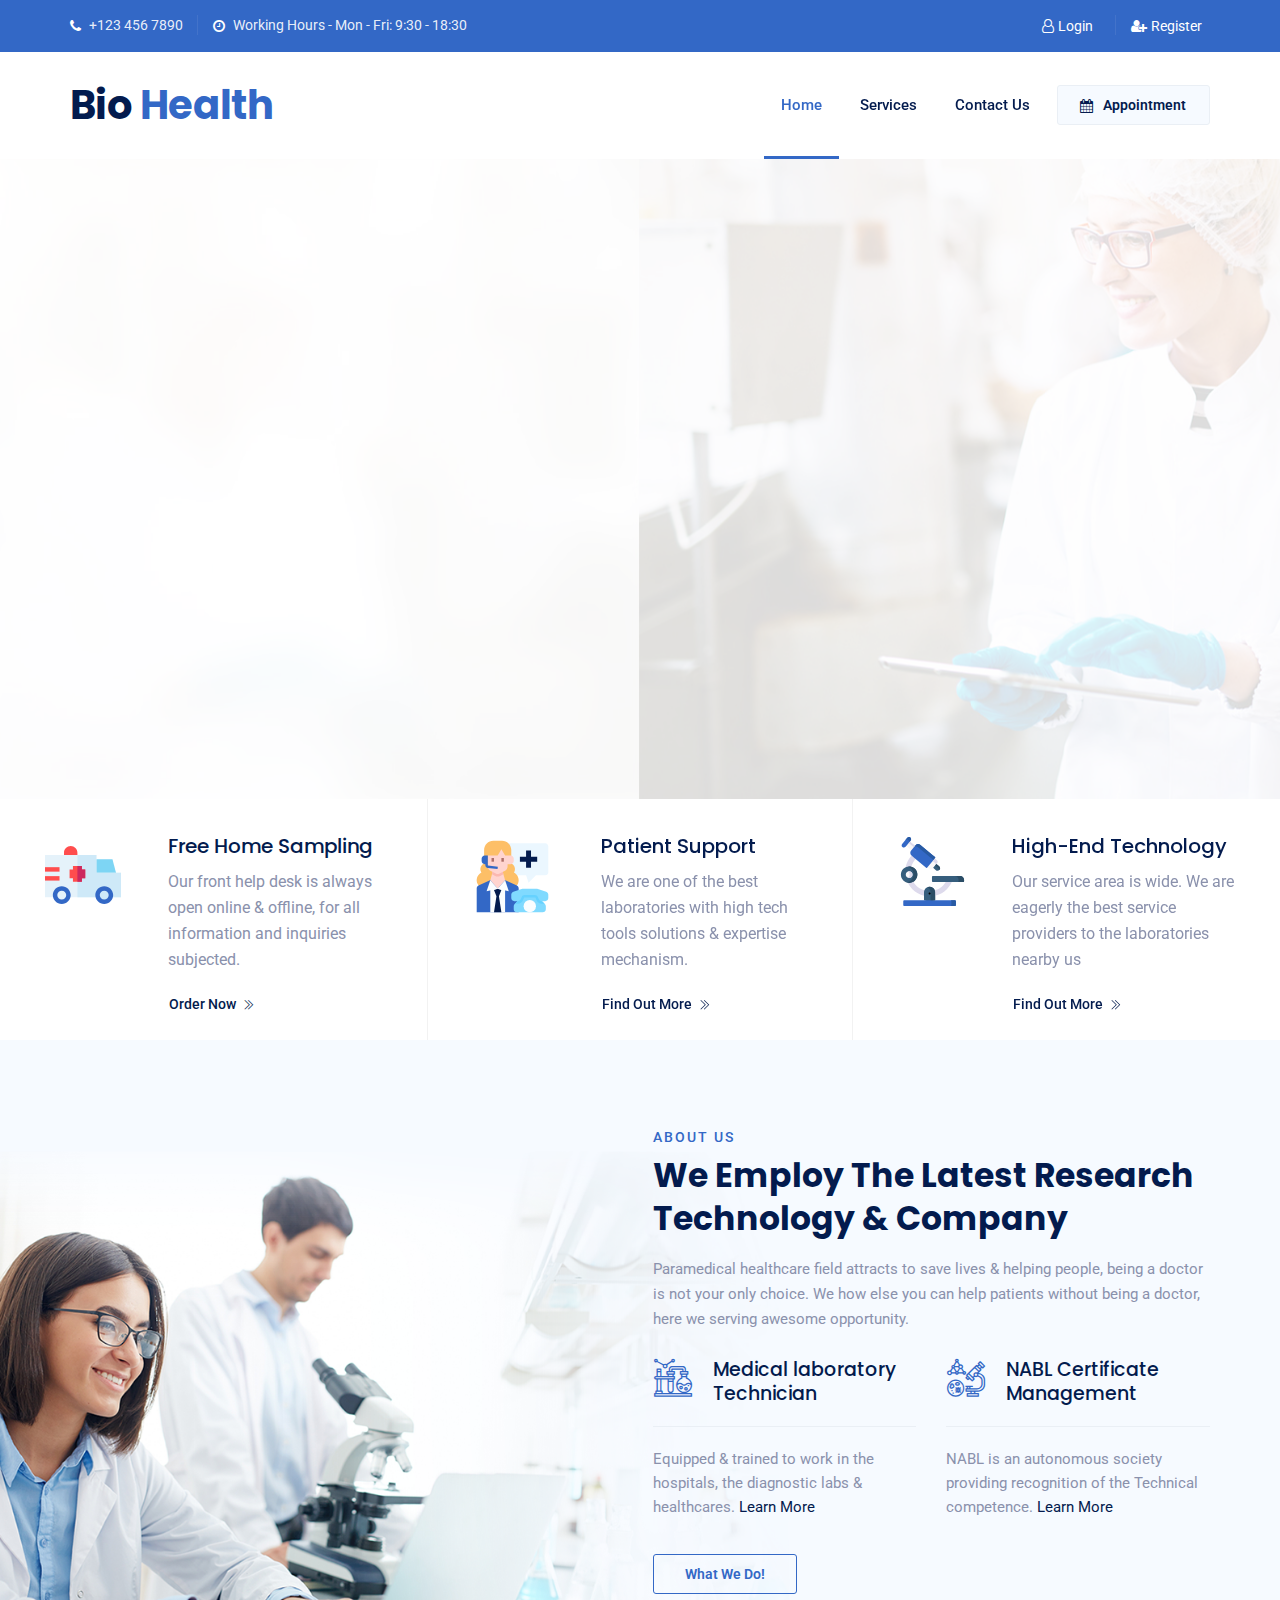
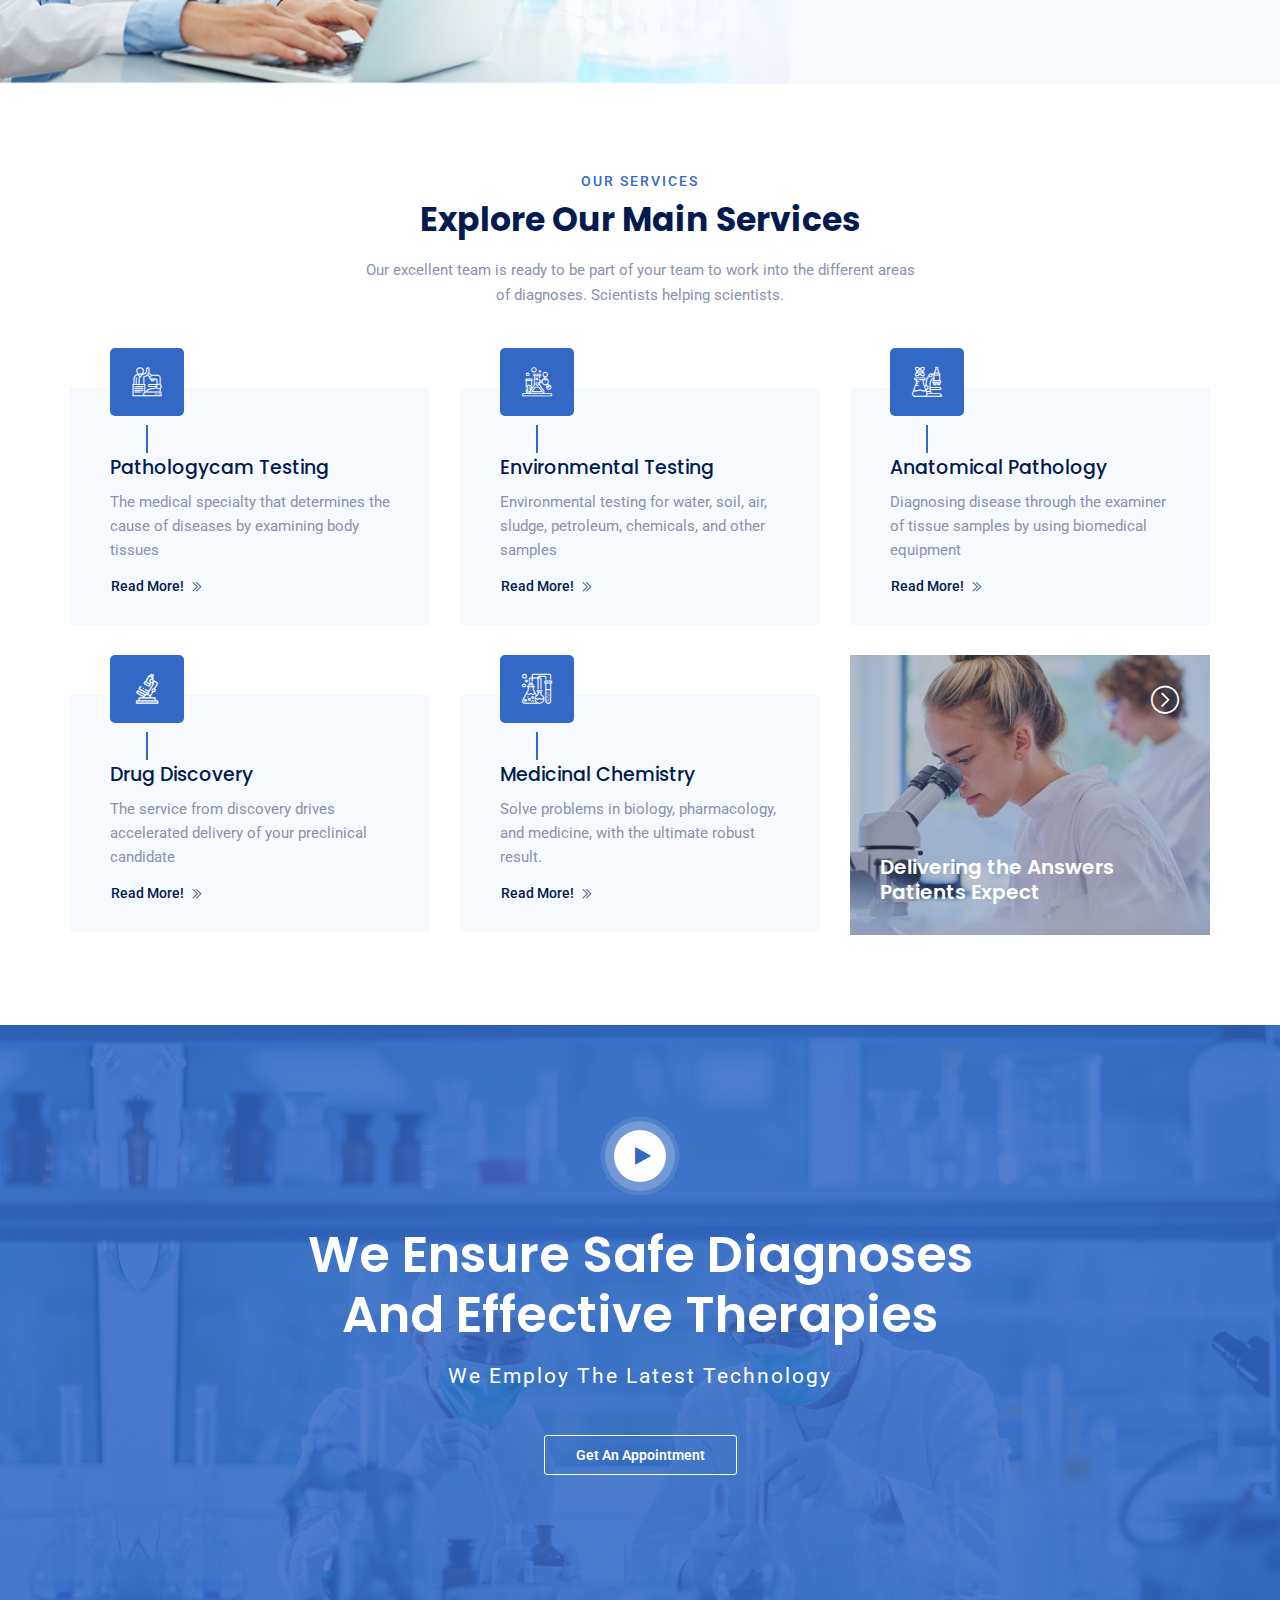
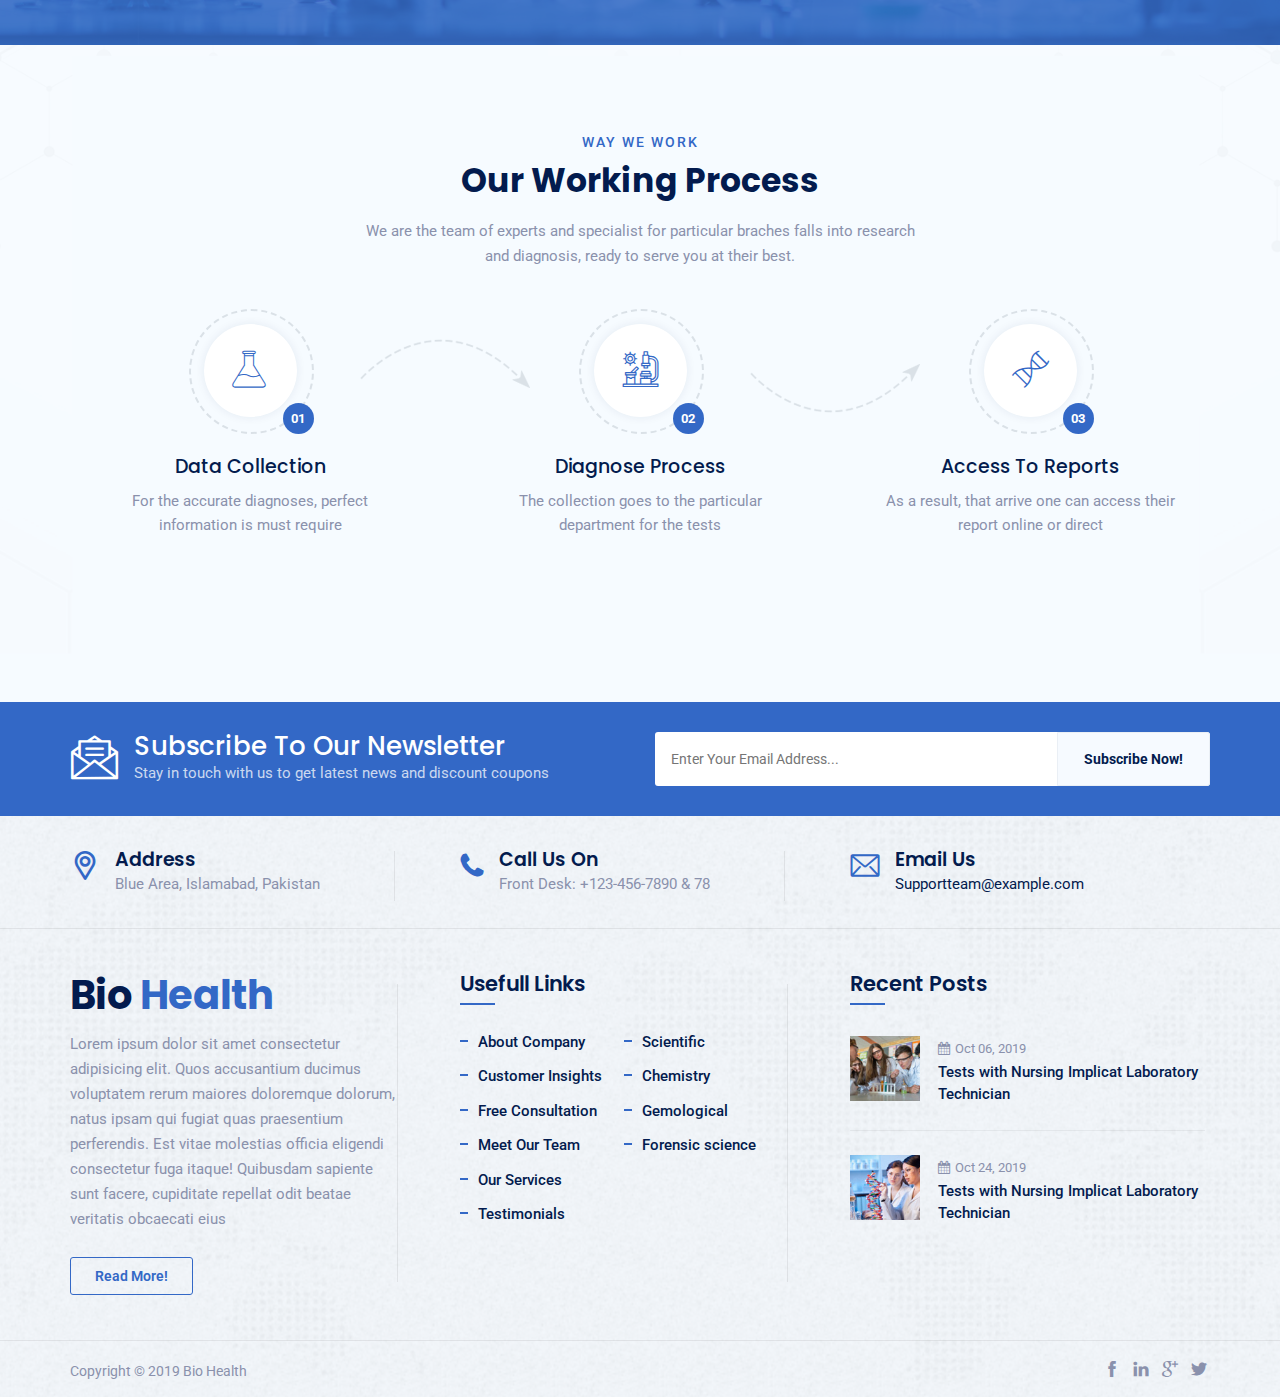
<file: index.html>
<!DOCTYPE html>
<html lang="en">

<head>
<meta charset="utf-8">
<meta http-equiv="X-UA-Compatible" content="IE=edge">
<meta name="keywords" content="HTML5 Template" />
<meta name="description" content="Health & Medical Laboratory Html Template" />
<meta name="author" content="https://www.themetechmount.com/" />
<meta name="viewport" content=" width=device-width, initial-scale=1, maximum-scale=1" />
<title>BioHealth Lab</title>

<!-- favicon icon -->
<link rel="shortcut icon" href="images/favicon.png" />

<!-- bootstrap -->
<link rel="stylesheet" type="text/css" href="css/bootstrap.min.css"/>

<!-- animate -->
<link rel="stylesheet" type="text/css" href="css/animate.css"/>

<!-- fontawesome -->
<link rel="stylesheet" type="text/css" href="css/font-awesome.css"/>

<!-- themify -->
<link rel="stylesheet" type="text/css" href="css/themify-icons.css"/>

<!-- flaticon -->
<link rel="stylesheet" type="text/css" href="css/flaticon.css"/>

<!-- slick -->
<link rel="stylesheet" type="text/css" href="css/slick.css">

<!-- REVOLUTION LAYERS STYLES -->

    <link rel="stylesheet" type="text/css" href="revolution/css/layers.css">

    <link rel="stylesheet" type="text/css" href="revolution/css/settings.css">

<!-- prettyphoto -->
<link rel="stylesheet" type="text/css" href="css/prettyPhoto.css">

<!-- shortcodes -->
<link rel="stylesheet" type="text/css" href="css/shortcodes.css"/>

<!-- main -->
<link rel="stylesheet" type="text/css" href="css/main.css"/>

<!-- main -->
<link rel="stylesheet" type="text/css" href="css/megamenu.css"/>

<!-- responsive -->
<link rel="stylesheet" type="text/css" href="css/responsive.css"/>

<link rel="stylesheet" type="text/css" href="css/bootstrap-datetimepicker.css"/>

</head>

<body>

    <!--page start-->
    <div class="page">

       <!-- preloader start -->
        <div id="preloader">
            <div id="status">&nbsp;</div>
        </div>
        <!-- preloader end -->

        <!--header start-->
        <header id="masthead" class="header ttm-header-style-01">
            <!-- top_bar -->
            <div class="top_bar ttm-bgcolor-skincolor clearfix">
                <div class="container">
                    <div class="row">
                        <div class="col-xl-12 d-flex flex-row flex-no-wrap align-items-center">
                            <div class="top_bar_contact_item"><div class="top_bar_icon"><i class="fa fa-phone"></i></div>+123 456 7890</div>
                            <div class="top_bar_contact_item d-none d-sm-block"><div class="top_bar_icon"><i class="fa fa-clock-o"></i></div>Working Hours - Mon - Fri: 9:30 - 18:30</div>
                            <div class="top_bar_contact_item ml-auto"><div class="top_bar_icon"><a href="" style="color:#fff;"><i class="fa fa-user-o mr-1"></i>Login</a></div></div>
                            <div class="top_bar_contact_item"><div class="top_bar_icon"><a href="" style="color:#fff;"><i class="fa fa-user-plus mr-1"></i>Register</a></div></div>
                            
                        </div>
                        
                    </div>
                </div>
            </div><!-- top_bar end-->
            <div class="d-flex d-sm-none justify-content-center align-items-center" style="border-bottom: solid 1px #ccc">
                <div class="top_bar_contact_item" style="border:none"><div class="top_bar_icon"><i class="fa fa-clock-o"></i></div>Working Hours - Mon - Fri: 9:30 - 18:30</div>
            </div>
            <!-- site-header-menu -->
            <div id="site-header-menu" class="site-header-menu ttm-bgcolor-white">
                <div class="site-header-menu-inner ttm-stickable-header">
                    <div class="container">
                        <div class="row">
                            <div class="col">
                                <!--site-navigation -->
                                <div class="site-navigation d-flex flex-row">
                                    <!-- site-branding -->
                                    <div class="site-branding mr-auto">
                                        <a class="home-link" href="index.html" title="Home" rel="home">
                                            <h1 style="margin: 0;
                                            font-size: 2.5rem;
                                            font-weight: 700;">Bio <span class="ttm-textcolor-skincolor">Health</span></h1>
                                        </a>
                                    </div><!-- site-branding end -->
                                    <div class="btn-show-menu-mobile menubar menubar--squeeze">
                                        <span class="menubar-box">
                                            <span class="menubar-inner"></span>
                                        </span>
                                    </div>
                                    <!-- menu -->
                                    <nav class="main-menu menu-mobile" id="menu">
                                        <ul class="menu">
                                            <li class="mega-menu-item active">
                                                <a href="#" class="mega-menu-link">Home</a>
                                            </li>
                                            <li class="mega-menu-item">
                                                <a href="#" class="mega-menu-link">Services</a>
                                                <ul class="mega-submenu">
                                                    <li><a href="advanced-robotics.html">Advanced Robotics</a>
                                                    <li><a href="anatomic-pathology.html">Anatomic Pathology</a></li>
                                                    <li><a href="chemical-research.html">Chemical Research</a></li>
                                                    <li><a href="chemistry-hematology.html">Chemistry & Hematology</a></li>
                                                    <li><a href="environmental-testing.html">Environmental Testing</a></li>
                                                    <li><a href="lab-test.html">Lab Test Directory</a></li>
                                                </ul>
                                            </li>
                                            <li class="mega-menu-item">
                                                <a href="#" class="mega-menu-link">Contact Us</a>
                                            </li>
                                        </ul>
                                    </nav>
                                    <div class="header_extra d-flex flex-row align-items-center justify-content-end">
                                        <div class="header_btn">
                                            <a class="ttm-btn ttm-btn-size-md ttm-btn-shape-rounded ttm-btn-style-fill ttm-icon-btn-left ttm-btn-color-grey" href="#"> <i class="fa fa-calendar"></i>Appointment</a>
                                            <div id="appointment">
                                                <h3>Keep in touch!</h3>
                                                <form class="wrap-form appointment_form clearfix" method="post" action="#">
                                                    <div class="row">
                                                        <div class="col-md-4">
                                                            <label class="form-group">
                                                                <span class="text-input">
                                                                    <i class="fa fa-user" aria-hidden="true"></i>
                                                                    <input name="name" type="text" value="" placeholder="Your Name" required="required">
                                                                </span>
                                                            </label>
                                                        </div>
                                                        <div class="col-md-4">
                                                            <label class="form-group">
                                                                <span class="text-input">
                                                                    <i class="fa fa-phone" aria-hidden="true"></i>
                                                                    <input name="phone" type="tel" value="" placeholder="Phone Number" required="required">
                                                                </span>
                                                            </label>
                                                        </div>
                                                        <div class="col-md-4">
                                                            <label class="form-group">
                                                                <span class="text-input">
                                                                    <i class="fa fa-envelope" aria-hidden="true"></i>
                                                                    <input name="email" type="email" value="" placeholder="Email">
                                                                </span>
                                                            </label>
                                                        </div>
                                                        <div class="col-md-4">
                                                            <div class="form-group date">
                                                                <span class="text-input">
                                                                    <i class="fa fa-calendar"></i>
                                                                    <input type="text" value="" id="datetimepicker1">
                                                                </span>
                                                            </div>
                                                        </div>
                                                        <div class="col-md-4">
                                                            <label class="form-group">
                                                                <span class="text-input">
                                                                    <i class="fa fa-pencil" aria-hidden="true"></i>
                                                                    <input name="Note" type="text" value="" placeholder="Note">
                                                                </span>
                                                            </label>
                                                        </div>
                                                        <div class="col-md-4">
                                                            <button class="submit ttm-btn ttm-btn-size-md ttm-btn-shape-rounded ttm-btn-style-fill ttm-btn-color-skincolor" type="submit">Book appointment</button>
                                                        </div>
                                                    </div>
                                                </form>
                                            </div>
                                        </div>
                                    </div>
                                </div><!-- site-navigation end-->
                            </div>
                        </div>
                    </div>
                </div>
            </div>
            <!-- site-header-menu end-->
        </header><!--header end-->


        <div id="rev_slider_5_1_wrapper" class="rev_slider_wrapper fullwidthbanner-container slide-overlay" data-alias="classic4export" data-source="gallery">
            <!-- START REVOLUTION SLIDER -->
            <div id="rev_slider_5_1" class="rev_slider fullwidthabanner" data-version="5.4.8">
                <ul>
                    
                    <!-- SLIDE  -->
                    <li data-index="rs-6" data-transition="slotzoom-horizontal" data-slotamount="1" data-easein="default" data-easeout="default" data-masterspeed="1500" data-rotate="0" data-saveperformance="off" data-title="Slide" data-param1="" data-param2="" data-param3="" data-param4="" data-param5="" data-param6="" data-param7="" data-param8="" data-param9="" data-param10="" data-description="">

                        <!-- MAIN IMAGE -->

                        <img src="images/slides/slider-mainbg-003.jpg"  alt=""  data-bgposition="center center" data-bgfit="cover" data-bgrepeat="no-repeat" class="rev-slidebg" data-no-retina>
                      
                        <!-- LAYERS -->

                        <!-- LAYER NR. 1 -->
                        <div class="tp-caption tp-resizeme" id="slide-6-layer-1" data-x="['left','left','left','left']" data-hoffset="['50','40','30','20']" 
                            data-y="['middle','middle','middle','middle']" data-voffset="['-126','-126','-86','-60']" 

                            data-fontsize="['60','60','60','38']"
                            data-lineheight="['70','70','70','50']"
                            data-fontweight="['700','700','700','700']"
                            data-color="#031b4e"
                            data-width="none"
                            data-height="none"
                            data-whitespace="nowrap"
                            
                            data-transform_idle="o:1;" 
                            data-transform_in="x:-50px;opacity:0;s:1000;e:Power2.easeOut;"
                            data-transform_out="opacity:0;s:1000;e:Power4.easeIn;"
                            data-start="700"

                            data-textAlign="['inherit','inherit','inherit','inherit']"
                            data-paddingtop="[0,0,0,0]"
                            data-paddingright="[0,0,0,0]"
                            data-paddingbottom="[0,0,0,0]"
                            data-paddingleft="[0,0,0,0]"
                            data-type="text"
                            data-responsive_offset="on" style="z-index:13;font-family:Poppins,sans-serif;">Providing <span class="ttm-textcolor-skincolor"> Excellence</span>
                        </div>


                        <!-- LAYER NR. 2 -->
                        <div class="tp-caption tp-resizeme" id="slide-6-layer-2" data-x="['left','left','left','left']" data-hoffset="['50','40','30','20']"  
                            data-y="['middle','middle','middle','middle']" data-voffset="['-52','-52','-5','-10']" 

                            data-fontsize="['60','60','60','38']"
                            data-lineheight="['70','70','70','50']"
                            data-fontweight="['700','700','700','700']"
                            data-color="#031b4e"
                            data-width="none"
                            data-height="none"
                            data-whitespace="nowrap"
                            
                            data-transform_idle="o:1;" 
                            data-transform_in="x:-50px;opacity:0;s:1000;e:Power2.easeOut;"
                            data-transform_out="opacity:0;s:1000;e:Power4.easeIn;"
                            data-start="900"

                            data-textAlign="['inherit','inherit','inherit','inherit']"
                            data-paddingtop="[0,0,0,0]"
                            data-paddingright="[0,0,0,0]"
                            data-paddingbottom="[0,0,0,0]"
                            data-paddingleft="[0,0,0,0]"
                            data-type="text"
                            data-responsive_offset="on" style="z-index:13;font-family:Poppins,sans-serif;">In Laboratory Medicine
                        </div>

                        <!-- LAYER NR. 3 -->
                        <div class="tp-caption tp-resizeme" id="slide-6-layer-3" data-x="['left','left','left','left']" data-hoffset="['50','40','-550','-520']"  
                            data-y="['middle','middle','middle','middle']" data-voffset="['26','26','35','18']" 

                            data-fontsize="['19','19','19','16']"
                            data-lineheight="['29','29','29','22']"
                            data-fontweight="['400','400','400','400']"
                            data-color="#5f6777"
                            data-width="none"
                            data-height="none"
                            data-whitespace="nowrap"

                            data-transform_idle="o:1;" 
                            data-transform_in="x:-50px;opacity:0;s:1000;e:Power2.easeOut;"
                            data-transform_out="opacity:0;s:1000;e:Power4.easeIn;"
                            data-start="1200"

                            data-textAlign="['inherit','inherit','inherit','inherit']"
                            data-paddingtop="[0,0,0,0]"
                            data-paddingright="[0,0,0,0]"
                            data-paddingbottom="[0,0,0,0]"
                            data-paddingleft="[0,0,0,0]"
                            data-type="text"
                            data-responsive_offset="on">BioHealth is uatramodern laboratory services. Delivering newer <br>molecules from our sate of the art laboratories
                        </div>

                        <!-- LAYER NR. 4 -->
                        <a class="tp-caption ttm-btn ttm-btn-shape-rounded ttm-btn-style-fill ttm-btn-color-skincolor" href="#" target="_self" id="slide-6-layer-4" data-x="['left','left','left','left']" data-hoffset="['50','40','30','20']" data-y="['bottom','bottom','bottom','middle']" data-voffset="['179','179','127','57']" 

                            data-fontsize="['15','15','15','15']"
                            data-lineheight="['20','20','15','15']"
                            data-fontweight="['700','700','700','700']"
                            data-width="none"
                            data-height="none"
                            data-whitespace="nowrap"

                            data-transform_idle="o:1;" 
                            data-transform_in="x:-50px;opacity:0;s:1000;e:Power2.easeOut;"
                            data-transform_out="opacity:0;s:1000;e:Power4.easeIn;"
                            data-mask_out="x:inherit;y:inherit;" 
                            data-start="1500"
                            data-splitin="none" 
                            data-splitout="none" 

                            data-textAlign="['inherit','inherit','inherit','inherit']"
                            data-paddingtop="[14,14,11,11]"
                            data-paddingright="[35,35,28,28]"
                            data-paddingbottom="[13,13,10,10]"
                            data-paddingleft="[35,35,28,28]"
                            data-type="button"
                            data-responsive_offset="on" >View All Services
                        </a>

                        <!-- LAYER NR. 5 -->
                        <a class="tp-caption tp-resizeme ttm-icon ttm-icon_element-border ttm-icon_element-color-darkgrey ttm-icon_element-style-rounded ttm_prettyphoto" href="https://youtu.be/e13TGGccvT4" target="_self" id="slide-6-layer-5" data-x="['left','left','left','left']" data-hoffset="['278','278','-550','-550']" data-y="['bottom','bottom','bottom','middle']" data-voffset="['183','183','98','86']"

                            data-fontsize="['15','15','15','15']"
                            data-lineheight="['46','46','38','38']"
                            data-width="['46','46','38','38']"
                            data-height="['46','46','38','38']"
                            data-whitespace="nowrap"

                            data-transform_idle="o:1;" 
                            data-transform_in="x:-50px;opacity:0;s:1000;e:Power2.easeOut;"
                            data-transform_out="opacity:0;s:1500;e:Power4.easeIn;"
                            data-start="1500"

                            data-textAlign="['center','center','center','center']"
                            data-paddingtop="[0,0,0,0]"
                            data-paddingright="[0,0,0,0]"
                            data-paddingbottom="[0,0,0,0]"
                            data-paddingleft="[0,0,0,0]">

                            <i class="fa fa-play pl-1"></i>
                        </a>


                        <!-- LAYER NR. 6 -->
                        <a class="tp-caption tp-resizeme ttm_prettyphoto" href="https://youtu.be/e13TGGccvT4" target="_self" id="slide-6-layer-6" data-x="['left','left','left','left']" data-hoffset="['345','345','-550','-552']" data-y="['bottom','bottom','bottom','middle']" data-voffset="['199','199','112','99']"

                            data-fontsize="['15','15','14','14']"
                            data-lineheight="['14','14','14','14']"
                            data-fontweight="['700','700','700','700']"
                            data-width="none"
                            data-height="none"
                            data-whitespace="nowrap"

                            data-transform_idle="o:1;" 
                            data-transform_in="x:-50px;opacity:0;s:1000;e:Power2.easeOut;"
                            data-transform_out="opacity:0;s:1000;e:Power4.easeIn;"
                            data-start="1500"

                            data-paddingtop="[0,0,0,0]"
                            data-paddingright="[0,0,0,0]"
                            data-paddingbottom="[0,0,0,0]"
                            data-paddingleft="[0,0,0,0]">How We Work
                        </a>
                        
                    </li>

                    <li data-index="rs-7" data-transition="slotzoom-horizontal" data-slotamount="1" data-easein="default" data-easeout="default" data-masterspeed="1500" data-rotate="0" data-saveperformance="off" data-title="Slide" data-param1="" data-param2="" data-param3="" data-param4="" data-param5="" data-param6="" data-param7="" data-param8="" data-param9="" data-param10="" data-description="">

                        <!-- MAIN IMAGE -->

                        <img src="images/slides/slider-mainbg-004.jpg"  alt=""  data-bgposition="center center" data-bgfit="cover" data-bgrepeat="no-repeat" class="rev-slidebg" data-no-retina>
                      
                        <!-- LAYERS -->

                        <!-- LAYER NR. 1 -->
                        <div class="tp-caption tp-resizeme" id="slide-7-layer-1" data-x="['left','left','left','left']" data-hoffset="['50','40','30','20']" 
                            data-y="['middle','middle','middle','middle']" data-voffset="['-149','-149','-124','-88']" 

                            data-fontsize="['23','23','23','23']"
                            data-lineheight="['30','30','30','30']"
                            data-fontweight="['400','400','400','400']"
                            data-color="#3368c6"
                            data-width="none"
                            data-height="none"
                            data-whitespace="nowrap"
                            
                            data-transform_idle="o:1;" 
                            data-transform_in="x:-50px;opacity:0;s:1000;e:Power2.easeOut;"
                            data-transform_out="opacity:0;s:1000;e:Power4.easeIn;"
                            data-start="700"

                            data-textAlign="['inherit','inherit','inherit','inherit']"
                            data-paddingtop="[0,0,0,0]"
                            data-paddingright="[0,0,0,0]"
                            data-paddingbottom="[0,0,0,0]"
                            data-paddingleft="[0,0,0,0]"
                            data-type="text"
                            data-responsive_offset="on">Biological Sciences Retreat
                        </div>


                        <!-- LAYER NR. 3 -->
                        <div class="tp-caption tp-resizeme" id="slide-7-layer-3" data-x="['left','left','left','left']" data-hoffset="['50','40','30','20']"  
                            data-y="['middle','middle','middle','middle']" data-voffset="['-95','-95','-60','-42']" 

                            data-fontsize="['60','60','60','40']"
                            data-lineheight="['70','70','70','40']"
                            data-fontweight="['700','700','700','700']"
                            data-color="#031b4e"
                            data-width="none"
                            data-height="none"
                            data-whitespace="nowrap"
                            
                            data-transform_idle="o:1;" 
                            data-transform_in="x:-50px;opacity:0;s:1000;e:Power2.easeOut;"
                            data-transform_out="opacity:0;s:1000;e:Power4.easeIn;" 
                            data-start="900"

                            data-textAlign="['inherit','inherit','inherit','inherit']"
                            data-paddingtop="[0,0,0,0]"
                            data-paddingright="[0,0,0,0]"
                            data-paddingbottom="[0,0,0,0]"
                            data-paddingleft="[0,0,0,0]"
                            data-type="text"
                            data-responsive_offset="on" style="z-index:13;font-family:Poppins,sans-serif;">Personal Care For Your
                        </div>


                        <!-- LAYER NR. 2 -->
                        <div class="tp-caption tp-resizeme" id="slide-7-layer-2" data-x="['left','left','left','left']" data-hoffset="['50','40','30','20']" 
                            data-y="['middle','middle','middle','middle']" data-voffset="['-25','-25','20','7']" 

                            data-fontsize="['60','60','60','40']"
                            data-lineheight="['70','70','70','40']"
                            data-fontweight="['700','700','700','700']"
                            data-color="#031b4e"
                            data-width="none"
                            data-height="none"
                            data-whitespace="nowrap"
                            
                            data-transform_idle="o:1;" 
                            data-transform_in="x:-50px;opacity:0;s:1000;e:Power2.easeOut;"
                            data-transform_out="opacity:0;s:1000;e:Power4.easeIn;" 
                            data-start="900"

                            data-textAlign="['inherit','inherit','inherit','inherit']"
                            data-paddingtop="[0,0,0,0]"
                            data-paddingright="[0,0,0,0]"
                            data-paddingbottom="[0,0,0,0]"
                            data-paddingleft="[0,0,0,0]"
                            data-type="text"
                            data-responsive_offset="on" style="z-index:13;font-family:Poppins,sans-serif;">Healthy <span class="ttm-textcolor-skincolor"> Living</span>
                        </div>


                        <!-- LAYER NR. 4 -->
                        <div class="tp-caption tp-resizeme" id="slide-7-layer-4" data-x="['left','left','left','left']" data-hoffset="['50','40','-550','-520']"  
                            data-y="['middle','middle','middle','middle']" data-voffset="['50','50','55','8']" 

                            data-fontsize="['19','19','19','16']"
                            data-lineheight="['30','30','30','22']"
                            data-fontweight="['400','400','400','400']"
                            data-color="#5f6777"
                            data-width="none"
                            data-height="none"
                            data-whitespace="nowrap"

                            data-transform_idle="o:1;"
                            data-transform_in="x:-50px;opacity:0;s:1000;e:Power2.easeOut;"
                            data-transform_out="opacity:0;s:1000;e:Power4.easeIn;"
                            data-start="1200"

                            data-textAlign="['inherit','inherit','inherit','inherit']"
                            data-paddingtop="[0,0,0,0]"
                            data-paddingright="[0,0,0,0]"
                            data-paddingbottom="[0,0,0,0]"
                            data-paddingleft="[0,0,0,0]"
                            data-type="text"
                            data-responsive_offset="on">Bio Health is uatramodern laboratory services. Delivering newer <br>molecules from our sate of the art laboratories
                        </div>

                        <!-- LAYER NR. 5 -->
                        <a class="tp-caption ttm-btn ttm-btn-shape-rounded ttm-btn-style-fill ttm-btn-color-skincolor" href="#" target="_self" id="slide-7-layer-5" data-x="['left','left','left','left']" 
                        data-hoffset="['50','40','30','20']" data-y="['bottom','bottom','bottom','bottom']" data-voffset="['160','160','105','60']" 

                            data-fontsize="['15','15','15','14']"
                            data-lineheight="['20','20','16','15']"
                            data-fontweight="['700','700','700','700']"
                            data-width="none"
                            data-height="none"
                            data-whitespace="nowrap"

                            data-transform_idle="o:1;" 
                            data-transform_in="x:-50px;opacity:0;s:1000;e:Power2.easeOut;"
                            data-transform_out="opacity:0;s:1000;e:Power4.easeIn;"
                            data-start="1500"
                            data-splitin="none" 
                            data-splitout="none" 

                            data-textAlign="['inherit','inherit','inherit','inherit']"
                            data-paddingtop="[14,14,11,11]"
                            data-paddingright="[35,35,30,30]"
                            data-paddingbottom="[13,13,10,10]"
                            data-paddingleft="[35,35,30,30]"
                            data-type="button"
                            data-responsive_offset="on" >Visit Our Life Sciences
                        </a>
                        
                    </li>

                </ul>
                <div class="tp-bannertimer tp-bottom" style="visibility: hidden !important;"></div>
            </div>
        </div>
        <!-- END REVOLUTION SLIDER -->


     <!--site-main start-->
    <div class="site-main">

                  
        <!--features-section-->
        <section class="ttm-row features-section clearfix">
            <div class="container-fluid">
                <!-- row -->
                <div class="row align-items-center">
                    <div class="col-md-4">
                        <!-- featured-imagebox -->
                        <div class="featured-icon-box icon-align-before-content icon-ver_align-top style4">
                            <div class="featured-icon">
                                <object data="images/icons/ambulance.svg" ype="image/svg+xml" width="70%"></object>
                            </div>
                            <div class="featured-content">
                                <div class="featured-title">
                                    <h5>Free Home Sampling</h5>
                                </div>
                                <div class="featured-desc">
                                    <p>Our front help desk is always open online & offline, for all information and inquiries subjected.</p>
                                </div>
                                <a class="ttm-btn ttm-btn-size-md ttm-icon-btn-right ttm-btn-color-skincolor btn-inline" href="#">Order Now<i class="ti ti-angle-double-right"></i></a>
                            </div>
                        </div><!-- featured-imagebox end-->
                    </div>
                    <div class="col-md-4 border-left border-right">
                        <!-- featured-imagebox -->
                        <div class="featured-icon-box icon-align-before-content icon-ver_align-top style4">
                            <div class="featured-icon">
                                <object data="images/icons/customer-service.svg" ype="image/svg+xml" width="70%"></object>
                            </div>
                            <div class="featured-content">
                                <div class="featured-title">
                                    <h5>Patient Support</h5>
                                </div>
                                <div class="featured-desc">
                                    <p>We are one of the best laboratories with high tech tools solutions & expertise mechanism.</p>
                                </div>
                                <a class="ttm-btn ttm-btn-size-md ttm-icon-btn-right ttm-btn-color-skincolor btn-inline" href="#">Find Out More<i class="ti ti-angle-double-right"></i></a>
                            </div>
                        </div><!-- featured-imagebox end-->
                    </div>
                    <div class="col-md-4">
                        <!-- featured-imagebox -->
                        <div class="featured-icon-box icon-align-before-content icon-ver_align-top style4">
                            <div class="featured-icon">
                                <object data="images/icons/microscope.svg" ype="image/svg+xml" width="70%"></object>
                            </div>
                            <div class="featured-content">
                                <div class="featured-title">
                                    <h5>High-End Technology</h5>
                                </div>
                                <div class="featured-desc">
                                    <p>Our service area is wide. We are eagerly the best service providers to the laboratories nearby us</p>
                                </div>
                                <a class="ttm-btn ttm-btn-size-md ttm-icon-btn-right ttm-btn-color-skincolor btn-inline" href="#">Find Out More<i class="ti ti-angle-double-right"></i></a>
                            </div>
                        </div><!-- featured-imagebox end-->
                    </div>
                </div><!-- row end -->
            </div>
        </section>
        <!--features-section end-->


        <!--about-section-->
        <section class="ttm-row about-section bg-img11 ttm-bgcolor-grey clearfix">
            <div class="container">
                <div class="row">
                    <div class="col-xl-5 col-lg-5 col-xs-12 ml-auto">
                        <div class="ml_100 res-991-ml-0">
                            <!-- section title -->
                            <div class="section-title">
                                <div class="title-header">
                                    <h5>About Us</h5>
                                    <h2 class="title">We Employ The Latest Research Technology &amp; Company</h2>
                                </div>
                                <div class="title-desc">Paramedical healthcare field attracts to save lives & helping people, being a doctor is not your only choice. We how else you can help patients without being a doctor, here we serving awesome opportunity.</div>
                            </div><!-- section title end -->
                            <div class="row">
                                <div class="col-sm-6">
                                    <!--featured-icon-box-->
                                    <div class="featured-icon-box style1 icon-align-before-heading">
                                        <div class="featured-icon">
                                            <div class="ttm-icon ttm-icon_element-onlytxt ttm-icon_element-color-skincolor ttm-icon_element-size-md">
                                                <i class="flaticon-lab-1"></i>
                                            </div>
                                        </div>
                                        <div class="featured-content">
                                            <div class="featured-title">
                                                <h5>Medical laboratory<br>Technician</h5>
                                            </div>
                                            <div class="featured-desc">
                                                <p>Equipped &amp; trained to work in the hospitals, the diagnostic labs &amp; healthcares. <a href="#">Learn More</a></p>
                                            </div>
                                        </div>
                                    </div><!-- featured-icon-box end-->
                                </div>
                                <div class="col-sm-6">
                                    <!--featured-icon-box-->
                                    <div class="featured-icon-box style1 icon-align-before-heading">
                                        <div class="featured-icon">
                                            <div class="ttm-icon ttm-icon_element-onlytxt ttm-icon_element-color-skincolor ttm-icon_element-size-md">
                                                <i class="flaticon-dna"></i>
                                            </div>
                                        </div>
                                        <div class="featured-content">
                                            <div class="featured-title">
                                                <h5> NABL Certificate <br>Management</h5>
                                            </div>
                                            <div class="featured-desc">
                                                <p>NABL&nbsp;is an autonomous society providing recognition of the Technical competence. <a href="#">Learn More</a></p>
                                            </div>
                                        </div>
                                    </div><!-- featured-icon-box end-->
                                </div>
                            </div>
                            <div class="row">
                                <div class="col-lg-12">
                                    <a class="ttm-btn ttm-btn-size-md ttm-btn-shape-rounded ttm-btn-style-border ttm-btn-color-skincolor mt-15" href="#">What We Do!</a>
                                </div>
                            </div>
                        </div>
                    </div><!-- row end -->
                </div>
            </div>
        </section>
        <!--about-section end-->


        <!--services-section-->
        <section class="ttm-row services-section-2 clearfix">
            <div class="container">
                <!-- row -->
                <div class="row">
                    <div class="col-lg-6 col-md-8 col-sm-9 m-auto">
                        <!-- section-title -->
                        <div class="section-title with-sep title-style-center_text">
                            <div class="title-header">
                                <h5>OUR SERVICES</h5>
                                <h2 class="title">Explore Our Main Services</h2>
                            </div>
                            <div class="title-desc">Our excellent team is ready to be part of your team to work into the different areas of diagnoses. Scientists helping scientists.</div>
                        </div><!-- section-title end -->
                    </div>
                </div><!-- row end -->
                <div class="row ttm-boxes-spacing-15px">
                    <div class="col-lg-4 col-md-6 col-sm-6 ttm-box-col-wrapper">
                        <!--featured-icon-box-->
                        <div class="featured-icon-box icon-align-top-content style3">
                            <div class="hover_icon"><i class="flaticon-research-8"></i></div>
                            <div class="featured-icon">
                                <div class="ttm-icon ttm-icon_element-fill ttm-icon_element-color-skincolor ttm-icon_element-size-sm ttm-icon_element-style-round">
                                    <i class="flaticon-research-8"></i>
                                </div>
                            </div>
                            <div class="featured-content">
                                <div class="featured-title">
                                    <h5>Pathologycam Testing</h5>
                                </div>
                                <div class="featured-desc">
                                    <p>The medical specialty that determines the cause of diseases by examining body tissues</p>
                                </div>
                                <a class="ttm-btn ttm-btn-size-md ttm-icon-btn-right ttm-btn-color-dark btn-inline mt-15" href="#" tabindex="0">Read More!<i class="ti ti-angle-double-right"></i></a>
                            </div>
                        </div><!-- featured-icon-box end-->
                    </div>
                    <div class="col-lg-4 col-md-6 col-sm-6 ttm-box-col-wrapper">
                        <!--featured-icon-box-->
                        <div class="featured-icon-box icon-align-top-content style3">
                            <div class="hover_icon"><i class="flaticon-flask-3"></i></div>
                            <div class="featured-icon">
                                <div class="ttm-icon ttm-icon_element-fill ttm-icon_element-color-skincolor ttm-icon_element-size-sm ttm-icon_element-style-round">
                                    <i class="flaticon-flask-3"></i>
                                </div>
                            </div>
                            <div class="featured-content">
                                <div class="featured-title">
                                    <h5>Environmental Testing</h5>
                                </div>
                                <div class="featured-desc">
                                    <p>Environmental testing for water, soil, air, sludge, petroleum, chemicals, and other samples</p>
                                </div>
                                <a class="ttm-btn ttm-btn-size-md ttm-icon-btn-right ttm-btn-color-dark btn-inline mt-15" href="#" tabindex="0">Read More!<i class="ti ti-angle-double-right"></i></a>
                            </div>
                        </div><!-- featured-icon-box end-->
                    </div>
                    <div class="col-lg-4 col-md-6 col-sm-6 ttm-box-col-wrapper">
                        <!--featured-icon-box-->
                        <div class="featured-icon-box icon-align-top-content style3">
                            <div class="hover_icon"><i class="flaticon-lab-5"></i></div>
                            <div class="featured-icon">
                                <div class="ttm-icon ttm-icon_element-fill ttm-icon_element-color-skincolor ttm-icon_element-size-sm ttm-icon_element-style-round">
                                    <i class="flaticon-lab-5"></i>
                                </div>
                            </div>
                            <div class="featured-content">
                                <div class="featured-title">
                                    <h5>Anatomical Pathology</h5>
                                </div>
                                <div class="featured-desc">
                                    <p>Diagnosing disease through the examiner of tissue samples by using biomedical equipment </p>
                                </div>
                                <a class="ttm-btn ttm-btn-size-md ttm-icon-btn-right ttm-btn-color-dark btn-inline mt-15" href="#" tabindex="0">Read More!<i class="ti ti-angle-double-right"></i></a>
                            </div>
                        </div><!-- featured-icon-box end-->
                    </div>
                    <div class="col-lg-4 col-md-6 col-sm-6 ttm-box-col-wrapper">
                        <!--featured-icon-box-->
                        <div class="featured-icon-box icon-align-top-content style3">
                            <div class="hover_icon"><i class="flaticon-microscope-2"></i></div>
                                <div class="featured-icon">
                                <div class="ttm-icon ttm-icon_element-fill ttm-icon_element-color-skincolor ttm-icon_element-size-sm ttm-icon_element-style-round">
                                    <i class="flaticon-microscope-2"></i>
                                </div>
                            </div>
                            <div class="featured-content">
                                <div class="featured-title">
                                    <h5>Drug Discovery</h5>
                                </div>
                                <div class="featured-desc">
                                    <p>The service from discovery drives accelerated delivery of your preclinical candidate</p>
                                </div>
                                <a class="ttm-btn ttm-btn-size-md ttm-icon-btn-right ttm-btn-color-dark btn-inline mt-15" href="#" tabindex="0">Read More!<i class="ti ti-angle-double-right"></i></a>
                            </div>
                        </div><!-- featured-icon-box end-->
                    </div>
                    <div class="col-lg-4 col-md-6 col-sm-6 ttm-box-col-wrapper">
                        <!--featured-icon-box-->
                        <div class="featured-icon-box icon-align-top-content style3">
                            <div class="hover_icon"><i class="flaticon-chemistry"></i></div>
                            <div class="featured-icon">
                                <div class="ttm-icon ttm-icon_element-fill ttm-icon_element-color-skincolor ttm-icon_element-size-sm ttm-icon_element-style-round">
                                    <i class="flaticon-chemistry"></i>
                                </div>
                            </div>
                            <div class="featured-content">
                                <div class="featured-title">
                                    <h5>Medicinal Chemistry</h5>
                                </div>
                                <div class="featured-desc">
                                    <p>Solve problems in biology, pharmacology, and medicine, with the ultimate robust result.</p>
                                </div>
                                <a class="ttm-btn ttm-btn-size-md ttm-icon-btn-right ttm-btn-color-dark btn-inline mt-15" href="#" tabindex="0">Read More!<i class="ti ti-angle-double-right"></i></a>
                            </div>
                        </div><!-- featured-icon-box end-->
                    </div>
                    <div class="col-md-4 col-sm-6 ttm-box-col-wrapper">
                        <!--featured-icon-box-->
                        <div class="featured-icon-box">
                            <!-- ttm-box-view-overlay -->
                            <div class="col-bg-img-nine ttm-col-bgimage-yes ttm-col-bgcolor-yes ttm-bgcolor-darkgrey ttm-bg pb-15 pl-30 pr-30 res-991-pl-15 res-991-pr-15">
                                <div class="ttm-col-wrapper-bg-layer ttm-bg-layer">
                                    <div class="ttm-col-wrapper-bg-layer-inner"></div>
                                </div>
                                <div class="layer-content">
                                    <div class="featured-icon pt-30 pb-90 mb-50 res-991-pb-50 text-right">
                                        <a class="ttm_prettyphoto" href="https://youtu.be/7e90gBu4pas" target="_self">
                                            <div class="ttm-icon ttm-icon_element-onlytxt ttm-icon_element-color-white ttm-icon_element-size-sm">
                                                <i class="ti ti-arrow-circle-right"></i>
                                            </div>
                                        </a>
                                    </div>
                                    <h5>Delivering the Answers Patients Expect</h5>
                                </div>
                            </div>
                        </div><!-- ttm-box-view-overlay end -->
                    </div>
                </div>
            </div>
        </section>
        <!--services-section-->

        <!--cta-section-->
        <section class="ttm-row cta-section ttm-bgcolor-skincolor bg-img8 ttm-bg ttm-bgimage-yes clearfix">
            <div class="ttm-row-wrapper-bg-layer ttm-bg-layer"></div>
            <div class="container"><!--container-->
                <div class="row"><!--row-->
                    <div class="col-lg-8 m-auto">
                        <div class="mt-15 row-title res-991-mt-0 text-center ttm-textcolor-white">
                            <div class="ttm-play-icon-btn mb-35">
                                <div class="ttm-play-icon-animation">
                                    <a href="https://youtu.be/7e90gBu4pas" target="_self" class="ttm_prettyphoto">
                                        <div class="ttm-icon ttm-icon_element-fill ttm-icon_element-color-white ttm-icon_element-size-sm ttm-icon_element-style-rounded">
                                            <i class="fa fa-play"></i>
                                        </div>
                                    </a>
                                </div>
                            </div>
                            <!-- section title -->
                            <div class="section-title clearfix">
                                <div class="title-header">
                                    <h2 class="title">We Ensure Safe Diagnoses And Effective Therapies</h2>
                                    <h5>We Employ The Latest Technology</h5>
                                </div>
                            </div><!-- section title end -->
                            <div class="pt-20 pb-80 res-991-pb-0 res-991-pt-10">
                                <a class="ttm-btn ttm-btn-size-md ttm-btn-shape-rounded ttm-btn-style-border ttm-btn-color-white" href="#">Get An Appointment</a>
                            </div>
                        </div>
                    </div>
                </div>
            </div>
        </section>
        <!--cta-section-->

        <!--procedure-section-->
        <section class="ttm-row procedure-section ttm-bgcolor-grey bg-img9 ttm-bg ttm-bgimage-yes z-index_1 mt_100 res-991-mt-0 clearfix">
            <div class="ttm-row-wrapper-bg-layer ttm-bg-layer"></div>
            <div class="container">
                <!-- row -->
                <div class="row">
                    <div class="col-lg-6 col-md-8 col-sm-9 m-auto">
                        <!-- section-title -->
                        <div class="section-title with-sep title-style-center_text">
                            <div class="title-header">
                                <h5>Way We Work</h5>
                                <h2 class="title">Our Working Process</h2>
                            </div>
                            <div class="title-desc">We are the team of experts and specialist for particular braches falls into research and diagnosis, ready to serve you at their best.</div>
                        </div><!-- section-title end -->
                    </div>
                </div><!-- row end -->
                <div class="row"><!-- row -->
                    <div class="col-md-4">
                        <!-- featured-imagebox -->
                        <div class="featured-icon-box icon-align-top-content text-center style4">
                            <div class="featured-icon">
                                <div class="ttm-icon ttm-icon_element-fill ttm-icon_element-color-white ttm-icon_element-size-md ttm-icon_element-style-rounded">
                                    <i class="flaticon-lab-2"></i>
                                    <span class="fea-number">01</span>
                                </div>
                            </div>
                            <div class="featured-content">
                                <div class="featured-title">
                                    <h5>Data Collection</h5>
                                </div>
                                <div class="featured-desc">
                                    <p>For the accurate diagnoses, perfect information is must require</p>
                                </div>
                            </div>
                            <div class="arrow">
                                <img src="images/arrow-1.png" alt=""/>
                            </div>
                        </div><!-- featured-imagebox end-->
                    </div>
                    <div class="col-md-4">
                        <!-- featured-imagebox -->
                        <div class="featured-icon-box icon-align-top-content text-center style4">
                            <div class="featured-icon">
                                <div class="ttm-icon ttm-icon_element-fill ttm-icon_element-color-white ttm-icon_element-size-md ttm-icon_element-style-rounded">
                                    <i class="flaticon-healthcare-and-medical-1"></i>
                                    <span class="fea-number">02</span>
                                </div>
                            </div>
                            <div class="featured-content">
                                <div class="featured-title">
                                    <h5>Diagnose Process</h5>
                                </div>
                                <div class="featured-desc">
                                    <p>The collection goes to the particular department for the tests</p>
                                </div>
                            </div>
                            <div class="arrow flip-arrow">
                                <img src="images/arrow-2.png" alt=""/>
                            </div>
                        </div><!-- featured-imagebox end-->
                    </div>
                    <div class="col-md-4">
                        <!-- featured-imagebox -->
                        <div class="featured-icon-box icon-align-top-content text-center style4">
                            <div class="featured-icon">
                                <div class="ttm-icon ttm-icon_element-fill ttm-icon_element-color-white ttm-icon_element-size-md ttm-icon_element-style-rounded">
                                    <i class="flaticon-laboratory-3"></i>
                                    <span class="fea-number">03</span>
                                </div>
                            </div>
                            <div class="featured-content">
                                <div class="featured-title">
                                    <h5>Access To Reports</h5>
                                </div>
                                <div class="featured-desc">
                                    <p>As a result, that arrive one can access their report online or direct  </p>
                                </div>
                            </div>
                        </div><!-- featured-imagebox end-->
                    </div>
                </div>
            </div>
        </section>
        <!--procedure-section end-->


    </div><!--site-main end-->


    <!--footer start-->
    <footer class="footer widget-footer clearfix">
        <div class="first-footer ttm-bgcolor-skincolor">
            <div class="container">
                <div class="row">
                    <div class="col-xs-12 col-sm-12 col-md-12 col-lg-6 widget-area">
                        <div class="featured-icon-box icon-align-before-content style1">
                            <div class="featured-icon">
                                <div class="ttm-icon ttm-icon_element-onlytxt ttm-icon_element-color-skincolor ttm-icon_element-size-lg">
                                    <i class="flaticon-mail"></i>
                                </div>
                            </div>
                            
                            <div class="featured-content">
                                <div class="featured-title">
                                    <h5>Subscribe To Our Newsletter</h5>
                                </div>
                                <div class="featured-desc">
                                    <p>Stay in touch with us to get latest news and discount coupons</p>
                                </div>
                            </div>
                        </div>
                    </div>
                    <div class="col-xs-12 col-sm-12 col-md-12 col-lg-6 widget-area">
                        <form id="subscribe-form" class="newsletter-form" method="post" action="#" data-mailchimp="true">
                            <div class="mailchimp-inputbox clearfix" id="subscribe-content"> 
                                <p><input type="email" name="email" placeholder="Enter Your Email Address..." required=""></p>
                                <p><button class="submit ttm-btn ttm-btn-size-md ttm-btn-shape-rounded ttm-btn-style-fill ttm-btn-color-grey" type="submit">Subscribe Now!</button></p>
                            </div>
                            <div id="subscribe-msg"></div>
                        </form>
                    </div>
                </div>
            </div>
        </div>
        <div class="second-footer">
            <div class="container">
                <div class="row">
                    <div class="widget-area col-xs-12 col-sm-12 col-md-4 col-lg-4">
                        <aside class="widget widget-text">
                            <!--featured-icon-box-->
                            <div class="featured-icon-box icon-align-before-content">
                                <div class="featured-icon">
                                    <div class="ttm-icon ttm-icon_element-onlytxt ttm-icon_element-color-skincolor ttm-icon_element-size-sm">
                                        <i class="flaticon-placeholder"></i>
                                    </div>
                                </div>
                                <div class="featured-content">
                                    <div class="featured-title">
                                        <h5>Address</h5>
                                    </div>
                                    <div class="featured-desc">
                                        <p>Blue Area, Islamabad, Pakistan</p>
                                    </div>
                                </div>
                            </div><!-- featured-icon-box end-->
                        </aside>
                    </div>
                    <div class="widget-area col-xs-12 col-sm-12 col-md-4 col-lg-4">
                        <aside class="widget widget-text">
                            <!--featured-icon-box-->
                            <div class="featured-icon-box icon-align-before-content">
                                <div class="featured-icon">
                                    <div class="ttm-icon ttm-icon_element-onlytxt ttm-icon_element-color-skincolor ttm-icon_element-size-sm">
                                        <i class="fa fa-phone"></i>
                                    </div>
                                </div>
                                <div class="featured-content">
                                    <div class="featured-title">
                                        <h5>Call Us On</h5>
                                    </div>
                                    <div class="featured-desc">
                                        <p>Front Desk: +123-456-7890 & 78</p>
                                    </div>
                                </div>
                            </div><!-- featured-icon-box end-->
                        </aside>
                    </div>
                    <div class="widget-area col-xs-12 col-sm-12 col-md-3 col-lg-4">
                        <aside class="widget widget-text">
                            <!--featured-icon-box-->
                            <div class="featured-icon-box icon-align-before-content">
                                <div class="featured-icon">
                                    <div class="ttm-icon ttm-icon_element-onlytxt ttm-icon_element-color-skincolor ttm-icon_element-size-sm">
                                        <i class="flaticon-email"></i>
                                    </div>
                                </div>
                                <div class="featured-content">
                                    <div class="featured-title">
                                        <h5>Email Us</h5>
                                    </div>
                                    <div class="featured-desc">
                                        <p><a href="mailto:Supportteam@example.com">Supportteam@example.com</a></p>
                                    </div>
                                </div>
                            </div><!-- featured-icon-box end-->
                        </aside>
                    </div>
                </div>
            </div>
        </div>
         <div class="third-footer">
            <div class="container">
                <div class="row">
                    <div class="col-xs-12 col-sm-12 col-md-12 col-lg-4 widget-area">
                        <div class="widget widget_text clearfix">
                            <div class="footer-logo">
                                <a class="home-link" href="index.html" title="Home" rel="home">
                                    <h3 style="margin: 0;
                                    font-size: 2.5rem;
                                    font-weight: 700;">Bio <span class="ttm-textcolor-skincolor">Health</span></h3>
                                </a>
                            </div>
                            <div class="textwidget widget-text">
                                <p class="pb-10 pr-30">Lorem ipsum dolor sit amet consectetur adipisicing elit. Quos accusantium ducimus voluptatem rerum maiores doloremque dolorum, natus ipsam qui fugiat quas praesentium perferendis. Est vitae molestias officia eligendi consectetur fuga itaque! Quibusdam sapiente sunt facere, cupiditate repellat odit beatae veritatis obcaecati eius </p>
                                <a class="ttm-btn ttm-btn-size-sm ttm-btn-shape-rounded ttm-btn-style-border ttm-btn-color-skincolor" href="#" title="">Read More!</a>
                            </div>
                        </div>
                    </div>
                    <div class="col-xs-12 col-sm-12 col-md-6 col-lg-4 widget-area">
                        <div class="widget widget_nav_menu clearfix">
                           <h3 class="widget-title">Usefull Links</h3>
                            <ul id="menu-footer-quick-links">
                                <li><a href="#">About Company</a></li>
                                <li><a href="#">Scientific</a></li>
                                <li><a href="#">Customer Insights</a></li>
                                <li><a href="#">Chemistry</a></li>
                                <li><a href="#">Free Consultation</a></li>
                                <li><a href="#">Gemological</a></li>
                                <li><a href="#">Meet Our Team</a></li>
                                <li><a href="#">Forensic science</a></li>
                                <li><a href="#">Our Services</a></li>
                                <li><a href="#">Testimonials</a></li>
                            </ul>
                        </div>
                    </div>
                    <div class="col-xs-12 col-sm-12 col-md-6 col-lg-4 widget-area">
                        <div class="widget style2 widget-out-link clearfix">
                           <h3 class="widget-title">Recent Posts</h3>
                            <ul class="widget-post ttm-recent-post-list pr-5">
                                <li>
                                    <a href="blog-single.html"><img src="images/blog/blog-one-100x95.jpg" alt="post-img"></a>
                                    <span class="post-date"><i class="fa fa-calendar"></i>Oct 06, 2019</span>
                                    <a href="blog-single.html">Tests with Nursing Implicat Laboratory Technician</a>
                                </li>
                                <li>
                                    <a href="blog-single.html"><img src="images/blog/blog-two-100x95.jpg" alt="post-img"></a>
                                    <span class="post-date"><i class="fa fa-calendar"></i>Oct 24, 2019</span>
                                    <a href="blog-single.html">Tests with Nursing Implicat Laboratory Technician</a>
                                </li>
                            </ul>
                        </div>
                    </div>
                </div>
            </div>
        </div>
        <div class="bottom-footer-text">
            <div class="container">
                <div class="row copyright">
                    <div class="col-sm-9">
                        <span>Copyright © 2019 Bio Health</a></span>
                    </div>
                    <div class="col-sm-3">
                        <div class="d-flex flex-row align-items-center justify-content-end social-icons">
                            <ul class="social-icons list-inline">
                                <li class="social-facebook"><a class="tooltip-top" target="_blank" href="#" data-tooltip="Facebook"><i class="ti ti-facebook"></i></a></li>
                                <li class="social-twitter"><a class="tooltip-top" target="_blank" href="#" data-tooltip="Linkedin"><i class="ti ti-linkedin"></i></a></li>
                                <li class="social-instagram"><a class="tooltip-top" target="_blank" href="#" data-tooltip="Google"><i class="ti ti-google"></i></a></li>
                                <li class="social-twitter"><a class="tooltip-top" target="_blank" href="#" data-tooltip="twitter"><i class="ti ti-twitter-alt"></i></a></li>
                            </ul>
                        </div>
                    </div>
                </div>
            </div>
        </div>
    </footer>
    <!--footer end-->

    <!--back-to-top start-->
    <a id="totop" href="#top">
        <i class="fa fa-angle-up"></i>
    </a>
    <!--back-to-top end-->

</div><!-- page end -->


    <!-- Javascript -->

    <script src="js/jquery.min.js"></script>
    <script src="js/tether.min.js"></script>
    <script src="js/bootstrap.min.js"></script> 
    <script src="js/jquery.easing.js"></script>    
    <script src="js/jquery-waypoints.js"></script>    
    <script src="js/jquery-validate.js"></script> 
    <script src="js/jquery.prettyPhoto.js"></script>
    <script src="js/slick.min.js"></script>
    <script src="js/numinate.min.js"></script>
    <script src="js/imagesloaded.min.js"></script>
    <script src="js/jquery-isotope.js"></script>
    <script src="js/moment.min.js"></script>
    <script src="js/bootstrap-datetimepicker.min.js"></script>
    <script src="js/main.js"></script>

    <!-- Revolution Slider -->
    <script src="revolution/js/jquery.themepunch.tools.min.js"></script>
    <script src="revolution/js/jquery.themepunch.revolution.min.js"></script>
    <script src="revolution/js/slider.js"></script>

    <!-- SLIDER REVOLUTION 5.0 EXTENSIONS  (Load Extensions only on Local File Systems !  The following part can be removed on Server for On Demand Loading) -->    

    <script src="revolution/js/extensions/revolution.extension.actions.min.js"></script>
    <script src="revolution/js/extensions/revolution.extension.carousel.min.js"></script>
    <script src="revolution/js/extensions/revolution.extension.kenburn.min.js"></script>
    <script src="revolution/js/extensions/revolution.extension.layeranimation.min.js"></script>
    <script src="revolution/js/extensions/revolution.extension.migration.min.js"></script>
    <script src="revolution/js/extensions/revolution.extension.navigation.min.js"></script>
    <script src="revolution/js/extensions/revolution.extension.parallax.min.js"></script>
    <script src="revolution/js/extensions/revolution.extension.slideanims.min.js"></script>
    <script src="revolution/js/extensions/revolution.extension.video.min.js"></script>
    <!-- Javascript end-->

</body>

<!-- Mirrored from themetechmount.com/html/labostica/home-3.html by HTTrack Website Copier/3.x [XR&CO'2014], Tue, 09 Feb 2021 18:32:46 GMT -->
</html>
</file>
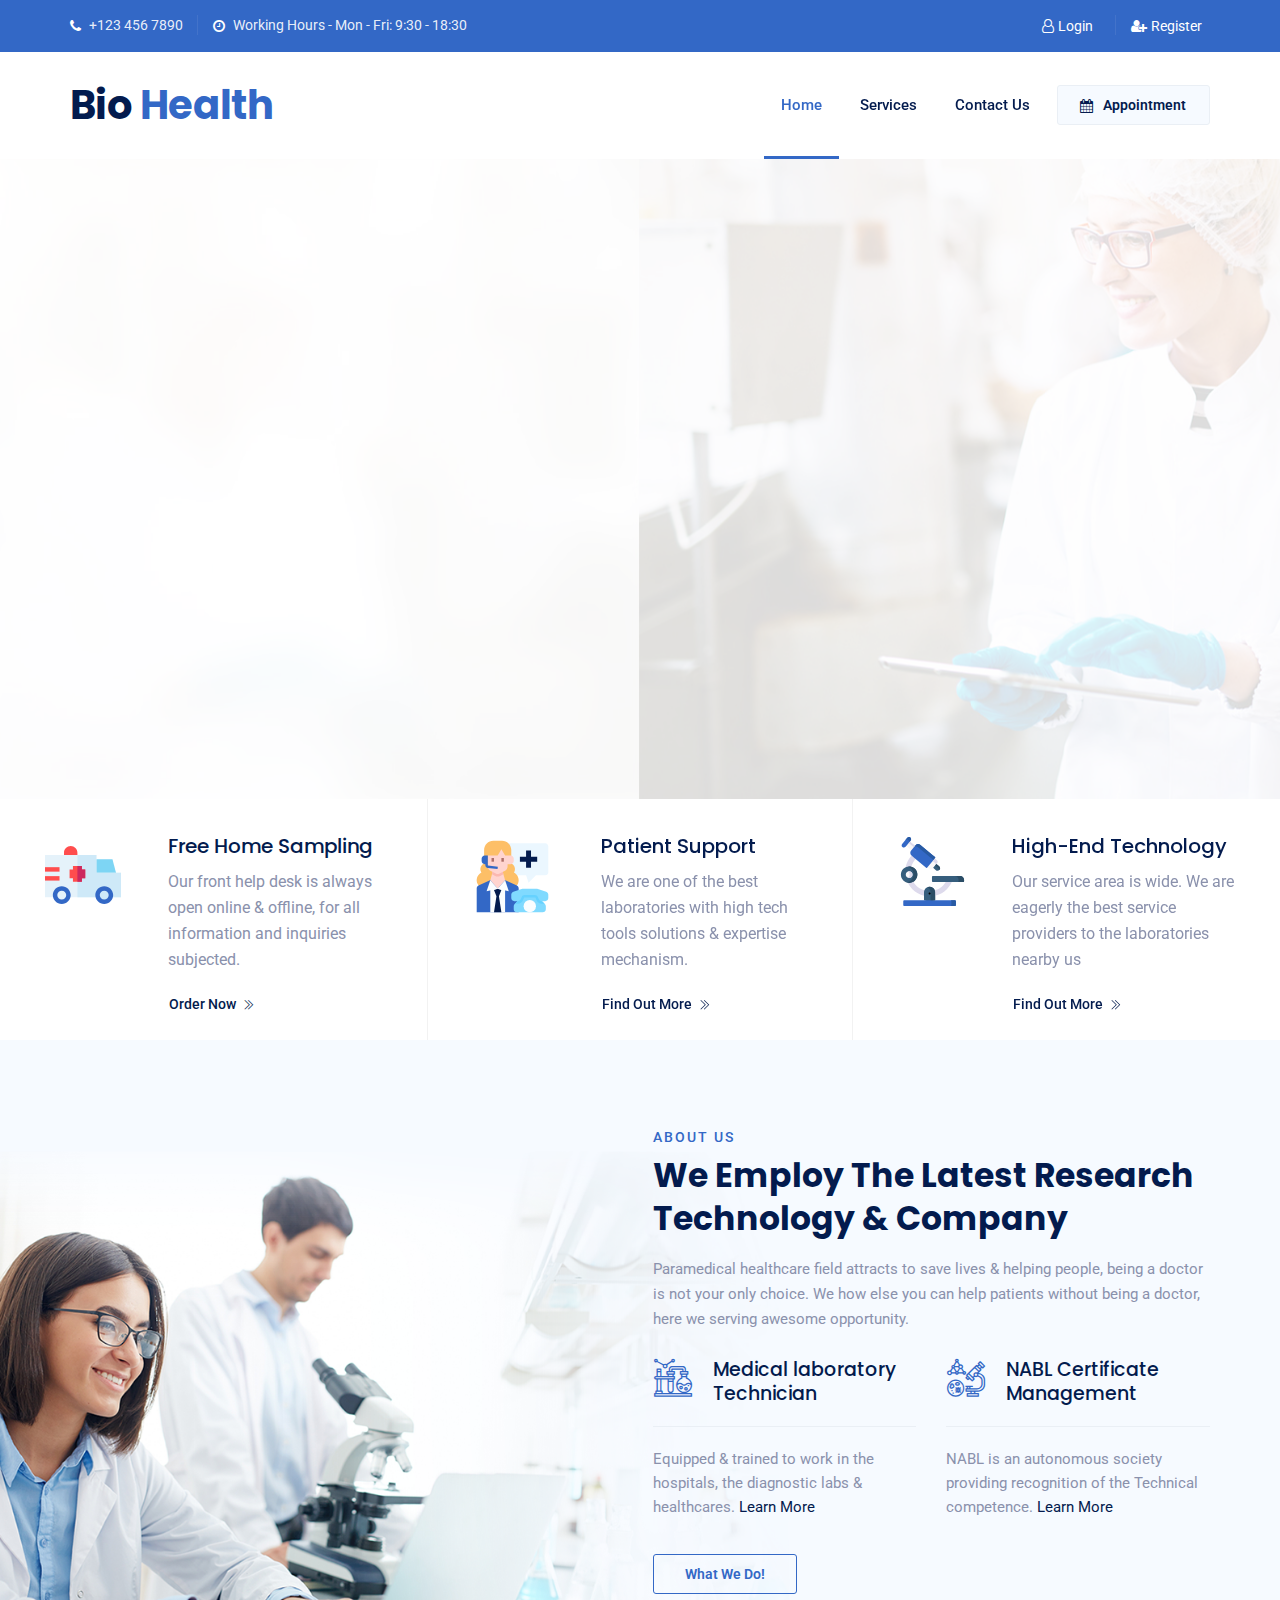
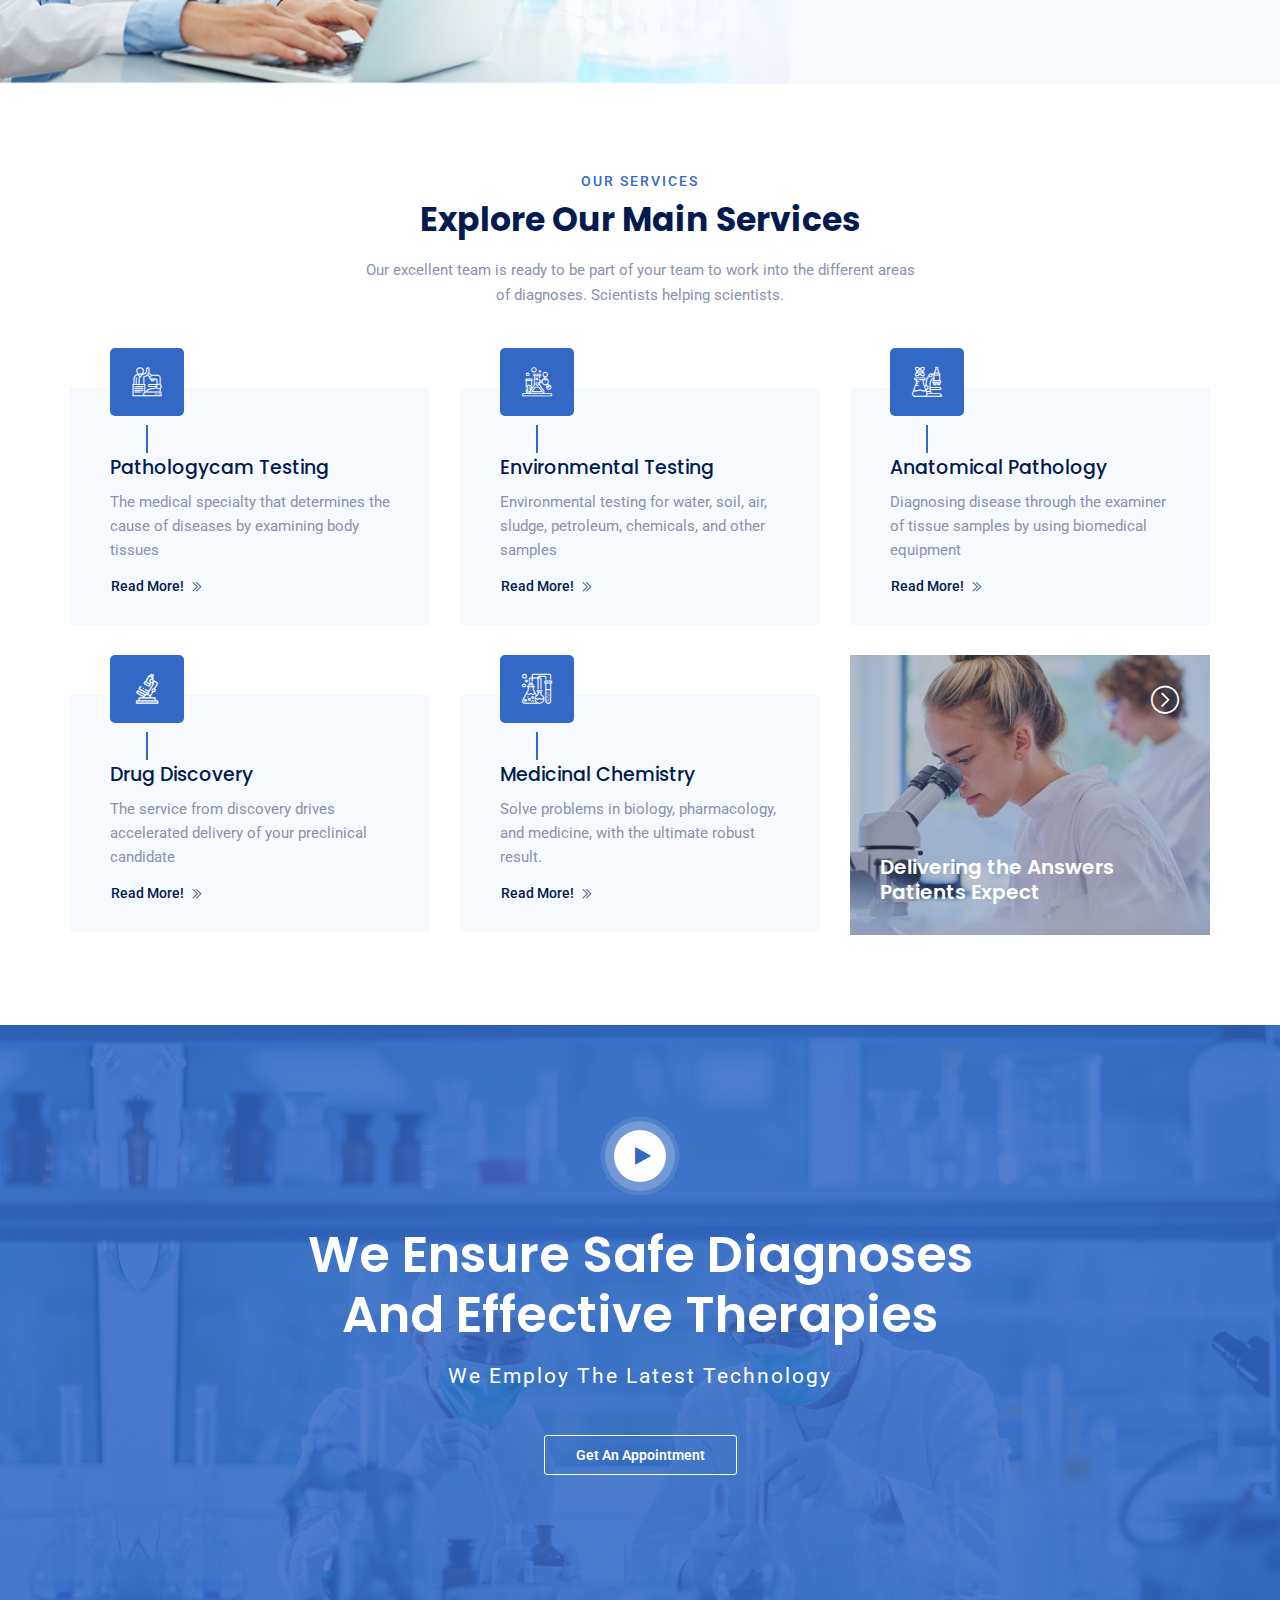
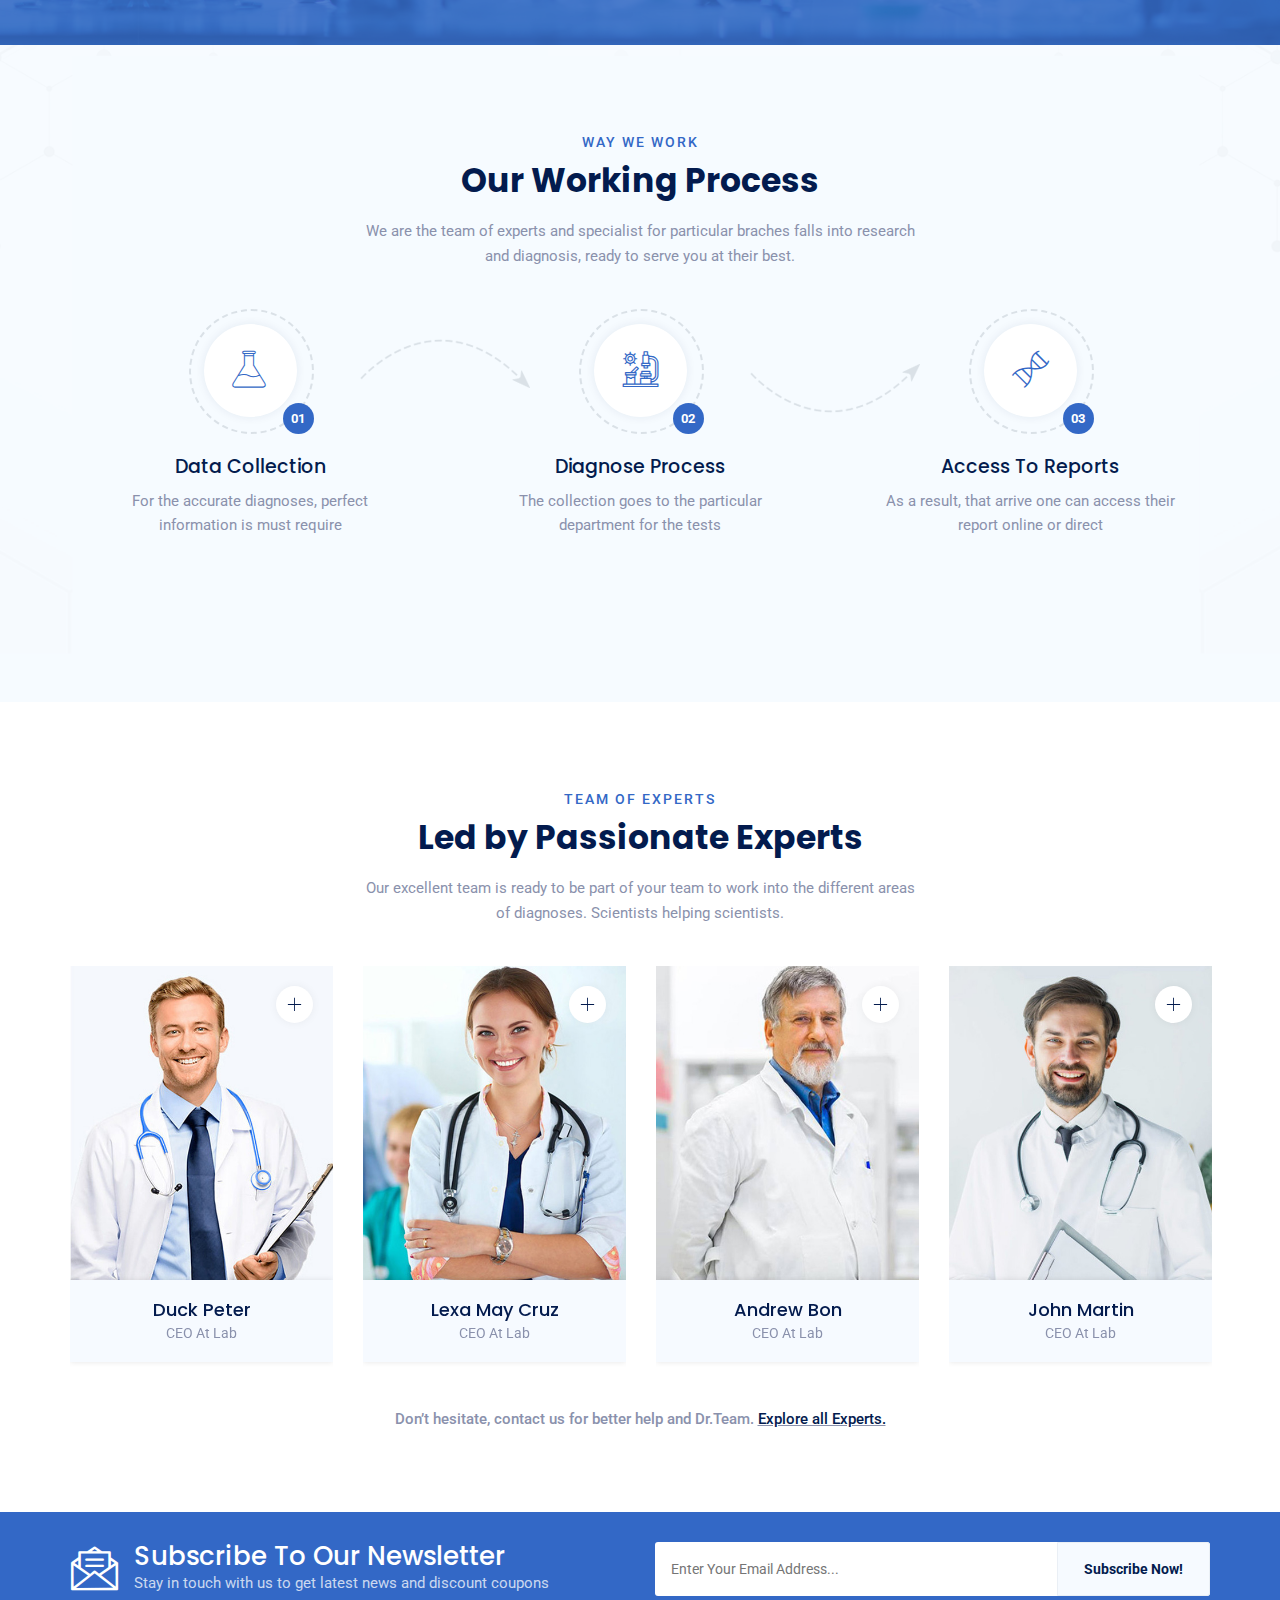
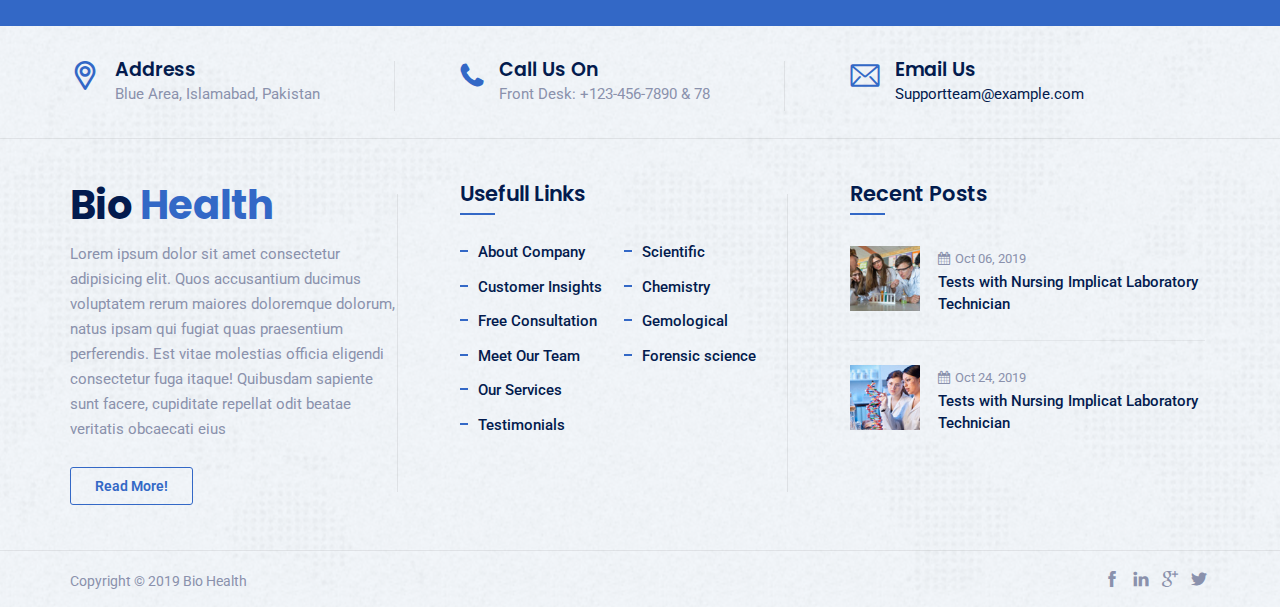
<file: home-3.html>
<!DOCTYPE html>
<html lang="en">

<head>
<meta charset="utf-8">
<meta http-equiv="X-UA-Compatible" content="IE=edge">
<meta name="keywords" content="HTML5 Template" />
<meta name="description" content="Health & Medical Laboratory Html Template" />
<meta name="author" content="https://www.themetechmount.com/" />
<meta name="viewport" content=" width=device-width, initial-scale=1, maximum-scale=1" />
<title>BioHealth Lab</title>

<!-- favicon icon -->
<link rel="shortcut icon" href="images/favicon.png" />

<!-- bootstrap -->
<link rel="stylesheet" type="text/css" href="css/bootstrap.min.css"/>

<!-- animate -->
<link rel="stylesheet" type="text/css" href="css/animate.css"/>

<!-- fontawesome -->
<link rel="stylesheet" type="text/css" href="css/font-awesome.css"/>

<!-- themify -->
<link rel="stylesheet" type="text/css" href="css/themify-icons.css"/>

<!-- flaticon -->
<link rel="stylesheet" type="text/css" href="css/flaticon.css"/>

<!-- slick -->
<link rel="stylesheet" type="text/css" href="css/slick.css">

<!-- REVOLUTION LAYERS STYLES -->

    <link rel="stylesheet" type="text/css" href="revolution/css/layers.css">

    <link rel="stylesheet" type="text/css" href="revolution/css/settings.css">

<!-- prettyphoto -->
<link rel="stylesheet" type="text/css" href="css/prettyPhoto.css">

<!-- shortcodes -->
<link rel="stylesheet" type="text/css" href="css/shortcodes.css"/>

<!-- main -->
<link rel="stylesheet" type="text/css" href="css/main.css"/>

<!-- main -->
<link rel="stylesheet" type="text/css" href="css/megamenu.css"/>

<!-- responsive -->
<link rel="stylesheet" type="text/css" href="css/responsive.css"/>

<link rel="stylesheet" type="text/css" href="css/bootstrap-datetimepicker.css"/>

</head>

<body>

    <!--page start-->
    <div class="page">

       <!-- preloader start -->
        <div id="preloader">
            <div id="status">&nbsp;</div>
        </div>
        <!-- preloader end -->

        <!--header start-->
        <header id="masthead" class="header ttm-header-style-01">
            <!-- top_bar -->
            <div class="top_bar ttm-bgcolor-skincolor clearfix">
                <div class="container">
                    <div class="row">
                        <div class="col-xl-12 d-flex flex-row flex-no-wrap align-items-center">
                            <div class="top_bar_contact_item"><div class="top_bar_icon"><i class="fa fa-phone"></i></div>+123 456 7890</div>
                            <div class="top_bar_contact_item d-none d-sm-block"><div class="top_bar_icon"><i class="fa fa-clock-o"></i></div>Working Hours - Mon - Fri: 9:30 - 18:30</div>
                            <div class="top_bar_contact_item ml-auto"><div class="top_bar_icon"><a href="" style="color:#fff;"><i class="fa fa-user-o mr-1"></i>Login</a></div></div>
                            <div class="top_bar_contact_item"><div class="top_bar_icon"><a href="" style="color:#fff;"><i class="fa fa-user-plus mr-1"></i>Register</a></div></div>
                        </div>
                        
                    </div>
                </div>
            </div><!-- top_bar end-->
            <div class="d-flex d-sm-none justify-content-center align-items-center" style="border-bottom: solid 1px #ccc">
                <div class="top_bar_contact_item" style="border:none"><div class="top_bar_icon"><i class="fa fa-clock-o"></i></div>Working Hours - Mon - Fri: 9:30 - 18:30</div>
            </div>
            <!-- site-header-menu -->
            <div id="site-header-menu" class="site-header-menu ttm-bgcolor-white">
                <div class="site-header-menu-inner ttm-stickable-header">
                    <div class="container">
                        <div class="row">
                            <div class="col">
                                <!--site-navigation -->
                                <div class="site-navigation d-flex flex-row">
                                    <!-- site-branding -->
                                    <div class="site-branding mr-auto">
                                        <a class="home-link" href="index.html" title="Home" rel="home">
                                            <h1 style="margin: 0;
                                            font-size: 2.5rem;
                                            font-weight: 700;">Bio <span class="ttm-textcolor-skincolor">Health</span></h1>
                                        </a>
                                    </div><!-- site-branding end -->
                                    <div class="btn-show-menu-mobile menubar menubar--squeeze">
                                        <span class="menubar-box">
                                            <span class="menubar-inner"></span>
                                        </span>
                                    </div>
                                    <!-- menu -->
                                    <nav class="main-menu menu-mobile" id="menu">
                                        <ul class="menu">
                                            <li class="mega-menu-item active">
                                                <a href="#" class="mega-menu-link">Home</a>
                                            </li>
                                            <li class="mega-menu-item">
                                                <a href="#" class="mega-menu-link">Services</a>
                                                <ul class="mega-submenu">
                                                    <li><a href="advanced-robotics.html">Advanced Robotics</a>
                                                    <li><a href="anatomic-pathology.html">Anatomic Pathology</a></li>
                                                    <li><a href="chemical-research.html">Chemical Research</a></li>
                                                    <li><a href="chemistry-hematology.html">Chemistry & Hematology</a></li>
                                                    <li><a href="environmental-testing.html">Environmental Testing</a></li>
                                                    <li><a href="lab-test.html">Lab Test Directory</a></li>
                                                </ul>
                                            </li>
                                            <li class="mega-menu-item">
                                                <a href="#" class="mega-menu-link">Contact Us</a>
                                            </li>
                                        </ul>
                                    </nav>
                                    <div class="header_extra d-flex flex-row align-items-center justify-content-end">
                                        <div class="header_btn">
                                            <a class="ttm-btn ttm-btn-size-md ttm-btn-shape-rounded ttm-btn-style-fill ttm-icon-btn-left ttm-btn-color-grey" href="#"> <i class="fa fa-calendar"></i>Appointment</a>
                                            <div id="appointment">
                                                <h3>Keep in touch!</h3>
                                                <form class="wrap-form appointment_form clearfix" method="post" action="#">
                                                    <div class="row">
                                                        <div class="col-md-4">
                                                            <label class="form-group">
                                                                <span class="text-input">
                                                                    <i class="fa fa-user" aria-hidden="true"></i>
                                                                    <input name="name" type="text" value="" placeholder="Your Name" required="required">
                                                                </span>
                                                            </label>
                                                        </div>
                                                        <div class="col-md-4">
                                                            <label class="form-group">
                                                                <span class="text-input">
                                                                    <i class="fa fa-phone" aria-hidden="true"></i>
                                                                    <input name="phone" type="tel" value="" placeholder="Phone Number" required="required">
                                                                </span>
                                                            </label>
                                                        </div>
                                                        <div class="col-md-4">
                                                            <label class="form-group">
                                                                <span class="text-input">
                                                                    <i class="fa fa-envelope" aria-hidden="true"></i>
                                                                    <input name="email" type="email" value="" placeholder="Email">
                                                                </span>
                                                            </label>
                                                        </div>
                                                        <div class="col-md-4">
                                                            <div class="form-group date">
                                                                <span class="text-input">
                                                                    <i class="fa fa-calendar"></i>
                                                                    <input type="text" value="" id="datetimepicker1">
                                                                </span>
                                                            </div>
                                                        </div>
                                                        <div class="col-md-4">
                                                            <label class="form-group">
                                                                <span class="text-input">
                                                                    <i class="fa fa-pencil" aria-hidden="true"></i>
                                                                    <input name="Note" type="text" value="" placeholder="Note">
                                                                </span>
                                                            </label>
                                                        </div>
                                                        <div class="col-md-4">
                                                            <button class="submit ttm-btn ttm-btn-size-md ttm-btn-shape-rounded ttm-btn-style-fill ttm-btn-color-skincolor" type="submit">Book appointment</button>
                                                        </div>
                                                    </div>
                                                </form>
                                            </div>
                                        </div>
                                    </div>
                                </div><!-- site-navigation end-->
                            </div>
                        </div>
                    </div>
                </div>
            </div>
            <!-- site-header-menu end-->
        </header><!--header end-->


        <div id="rev_slider_5_1_wrapper" class="rev_slider_wrapper fullwidthbanner-container slide-overlay" data-alias="classic4export" data-source="gallery">
            <!-- START REVOLUTION SLIDER -->
            <div id="rev_slider_5_1" class="rev_slider fullwidthabanner" data-version="5.4.8">
                <ul>
                    
                    <!-- SLIDE  -->
                    <li data-index="rs-6" data-transition="slotzoom-horizontal" data-slotamount="1" data-easein="default" data-easeout="default" data-masterspeed="1500" data-rotate="0" data-saveperformance="off" data-title="Slide" data-param1="" data-param2="" data-param3="" data-param4="" data-param5="" data-param6="" data-param7="" data-param8="" data-param9="" data-param10="" data-description="">

                        <!-- MAIN IMAGE -->

                        <img src="images/slides/slider-mainbg-003.jpg"  alt=""  data-bgposition="center center" data-bgfit="cover" data-bgrepeat="no-repeat" class="rev-slidebg" data-no-retina>
                      
                        <!-- LAYERS -->

                        <!-- LAYER NR. 1 -->
                        <div class="tp-caption tp-resizeme" id="slide-6-layer-1" data-x="['left','left','left','left']" data-hoffset="['50','40','30','20']" 
                            data-y="['middle','middle','middle','middle']" data-voffset="['-126','-126','-86','-60']" 

                            data-fontsize="['60','60','60','38']"
                            data-lineheight="['70','70','70','50']"
                            data-fontweight="['700','700','700','700']"
                            data-color="#031b4e"
                            data-width="none"
                            data-height="none"
                            data-whitespace="nowrap"
                            
                            data-transform_idle="o:1;" 
                            data-transform_in="x:-50px;opacity:0;s:1000;e:Power2.easeOut;"
                            data-transform_out="opacity:0;s:1000;e:Power4.easeIn;"
                            data-start="700"

                            data-textAlign="['inherit','inherit','inherit','inherit']"
                            data-paddingtop="[0,0,0,0]"
                            data-paddingright="[0,0,0,0]"
                            data-paddingbottom="[0,0,0,0]"
                            data-paddingleft="[0,0,0,0]"
                            data-type="text"
                            data-responsive_offset="on" style="z-index:13;font-family:Poppins,sans-serif;">Providing <span class="ttm-textcolor-skincolor"> Excellence</span>
                        </div>


                        <!-- LAYER NR. 2 -->
                        <div class="tp-caption tp-resizeme" id="slide-6-layer-2" data-x="['left','left','left','left']" data-hoffset="['50','40','30','20']"  
                            data-y="['middle','middle','middle','middle']" data-voffset="['-52','-52','-5','-10']" 

                            data-fontsize="['60','60','60','38']"
                            data-lineheight="['70','70','70','50']"
                            data-fontweight="['700','700','700','700']"
                            data-color="#031b4e"
                            data-width="none"
                            data-height="none"
                            data-whitespace="nowrap"
                            
                            data-transform_idle="o:1;" 
                            data-transform_in="x:-50px;opacity:0;s:1000;e:Power2.easeOut;"
                            data-transform_out="opacity:0;s:1000;e:Power4.easeIn;"
                            data-start="900"

                            data-textAlign="['inherit','inherit','inherit','inherit']"
                            data-paddingtop="[0,0,0,0]"
                            data-paddingright="[0,0,0,0]"
                            data-paddingbottom="[0,0,0,0]"
                            data-paddingleft="[0,0,0,0]"
                            data-type="text"
                            data-responsive_offset="on" style="z-index:13;font-family:Poppins,sans-serif;">In Laboratory Medicine
                        </div>

                        <!-- LAYER NR. 3 -->
                        <div class="tp-caption tp-resizeme" id="slide-6-layer-3" data-x="['left','left','left','left']" data-hoffset="['50','40','-550','-520']"  
                            data-y="['middle','middle','middle','middle']" data-voffset="['26','26','35','18']" 

                            data-fontsize="['19','19','19','16']"
                            data-lineheight="['29','29','29','22']"
                            data-fontweight="['400','400','400','400']"
                            data-color="#5f6777"
                            data-width="none"
                            data-height="none"
                            data-whitespace="nowrap"

                            data-transform_idle="o:1;" 
                            data-transform_in="x:-50px;opacity:0;s:1000;e:Power2.easeOut;"
                            data-transform_out="opacity:0;s:1000;e:Power4.easeIn;"
                            data-start="1200"

                            data-textAlign="['inherit','inherit','inherit','inherit']"
                            data-paddingtop="[0,0,0,0]"
                            data-paddingright="[0,0,0,0]"
                            data-paddingbottom="[0,0,0,0]"
                            data-paddingleft="[0,0,0,0]"
                            data-type="text"
                            data-responsive_offset="on">BioHealth is uatramodern laboratory services. Delivering newer <br>molecules from our sate of the art laboratories
                        </div>

                        <!-- LAYER NR. 4 -->
                        <a class="tp-caption ttm-btn ttm-btn-shape-rounded ttm-btn-style-fill ttm-btn-color-skincolor" href="#" target="_self" id="slide-6-layer-4" data-x="['left','left','left','left']" data-hoffset="['50','40','30','20']" data-y="['bottom','bottom','bottom','middle']" data-voffset="['179','179','127','57']" 

                            data-fontsize="['15','15','15','15']"
                            data-lineheight="['20','20','15','15']"
                            data-fontweight="['700','700','700','700']"
                            data-width="none"
                            data-height="none"
                            data-whitespace="nowrap"

                            data-transform_idle="o:1;" 
                            data-transform_in="x:-50px;opacity:0;s:1000;e:Power2.easeOut;"
                            data-transform_out="opacity:0;s:1000;e:Power4.easeIn;"
                            data-mask_out="x:inherit;y:inherit;" 
                            data-start="1500"
                            data-splitin="none" 
                            data-splitout="none" 

                            data-textAlign="['inherit','inherit','inherit','inherit']"
                            data-paddingtop="[14,14,11,11]"
                            data-paddingright="[35,35,28,28]"
                            data-paddingbottom="[13,13,10,10]"
                            data-paddingleft="[35,35,28,28]"
                            data-type="button"
                            data-responsive_offset="on" >View All Services
                        </a>

                        <!-- LAYER NR. 5 -->
                        <a class="tp-caption tp-resizeme ttm-icon ttm-icon_element-border ttm-icon_element-color-darkgrey ttm-icon_element-style-rounded ttm_prettyphoto" href="https://youtu.be/e13TGGccvT4" target="_self" id="slide-6-layer-5" data-x="['left','left','left','left']" data-hoffset="['278','278','-550','-550']" data-y="['bottom','bottom','bottom','middle']" data-voffset="['183','183','98','86']"

                            data-fontsize="['15','15','15','15']"
                            data-lineheight="['46','46','38','38']"
                            data-width="['46','46','38','38']"
                            data-height="['46','46','38','38']"
                            data-whitespace="nowrap"

                            data-transform_idle="o:1;" 
                            data-transform_in="x:-50px;opacity:0;s:1000;e:Power2.easeOut;"
                            data-transform_out="opacity:0;s:1500;e:Power4.easeIn;"
                            data-start="1500"

                            data-textAlign="['center','center','center','center']"
                            data-paddingtop="[0,0,0,0]"
                            data-paddingright="[0,0,0,0]"
                            data-paddingbottom="[0,0,0,0]"
                            data-paddingleft="[0,0,0,0]">

                            <i class="fa fa-play pl-1"></i>
                        </a>


                        <!-- LAYER NR. 6 -->
                        <a class="tp-caption tp-resizeme ttm_prettyphoto" href="https://youtu.be/e13TGGccvT4" target="_self" id="slide-6-layer-6" data-x="['left','left','left','left']" data-hoffset="['345','345','-550','-552']" data-y="['bottom','bottom','bottom','middle']" data-voffset="['199','199','112','99']"

                            data-fontsize="['15','15','14','14']"
                            data-lineheight="['14','14','14','14']"
                            data-fontweight="['700','700','700','700']"
                            data-width="none"
                            data-height="none"
                            data-whitespace="nowrap"

                            data-transform_idle="o:1;" 
                            data-transform_in="x:-50px;opacity:0;s:1000;e:Power2.easeOut;"
                            data-transform_out="opacity:0;s:1000;e:Power4.easeIn;"
                            data-start="1500"

                            data-paddingtop="[0,0,0,0]"
                            data-paddingright="[0,0,0,0]"
                            data-paddingbottom="[0,0,0,0]"
                            data-paddingleft="[0,0,0,0]">How We Work
                        </a>
                        
                    </li>

                    <li data-index="rs-7" data-transition="slotzoom-horizontal" data-slotamount="1" data-easein="default" data-easeout="default" data-masterspeed="1500" data-rotate="0" data-saveperformance="off" data-title="Slide" data-param1="" data-param2="" data-param3="" data-param4="" data-param5="" data-param6="" data-param7="" data-param8="" data-param9="" data-param10="" data-description="">

                        <!-- MAIN IMAGE -->

                        <img src="images/slides/slider-mainbg-004.jpg"  alt=""  data-bgposition="center center" data-bgfit="cover" data-bgrepeat="no-repeat" class="rev-slidebg" data-no-retina>
                      
                        <!-- LAYERS -->

                        <!-- LAYER NR. 1 -->
                        <div class="tp-caption tp-resizeme" id="slide-7-layer-1" data-x="['left','left','left','left']" data-hoffset="['50','40','30','20']" 
                            data-y="['middle','middle','middle','middle']" data-voffset="['-149','-149','-124','-88']" 

                            data-fontsize="['23','23','23','23']"
                            data-lineheight="['30','30','30','30']"
                            data-fontweight="['400','400','400','400']"
                            data-color="#3368c6"
                            data-width="none"
                            data-height="none"
                            data-whitespace="nowrap"
                            
                            data-transform_idle="o:1;" 
                            data-transform_in="x:-50px;opacity:0;s:1000;e:Power2.easeOut;"
                            data-transform_out="opacity:0;s:1000;e:Power4.easeIn;"
                            data-start="700"

                            data-textAlign="['inherit','inherit','inherit','inherit']"
                            data-paddingtop="[0,0,0,0]"
                            data-paddingright="[0,0,0,0]"
                            data-paddingbottom="[0,0,0,0]"
                            data-paddingleft="[0,0,0,0]"
                            data-type="text"
                            data-responsive_offset="on">Biological Sciences Retreat
                        </div>


                        <!-- LAYER NR. 3 -->
                        <div class="tp-caption tp-resizeme" id="slide-7-layer-3" data-x="['left','left','left','left']" data-hoffset="['50','40','30','20']"  
                            data-y="['middle','middle','middle','middle']" data-voffset="['-95','-95','-60','-42']" 

                            data-fontsize="['60','60','60','40']"
                            data-lineheight="['70','70','70','40']"
                            data-fontweight="['700','700','700','700']"
                            data-color="#031b4e"
                            data-width="none"
                            data-height="none"
                            data-whitespace="nowrap"
                            
                            data-transform_idle="o:1;" 
                            data-transform_in="x:-50px;opacity:0;s:1000;e:Power2.easeOut;"
                            data-transform_out="opacity:0;s:1000;e:Power4.easeIn;" 
                            data-start="900"

                            data-textAlign="['inherit','inherit','inherit','inherit']"
                            data-paddingtop="[0,0,0,0]"
                            data-paddingright="[0,0,0,0]"
                            data-paddingbottom="[0,0,0,0]"
                            data-paddingleft="[0,0,0,0]"
                            data-type="text"
                            data-responsive_offset="on" style="z-index:13;font-family:Poppins,sans-serif;">Personal Care For Your
                        </div>


                        <!-- LAYER NR. 2 -->
                        <div class="tp-caption tp-resizeme" id="slide-7-layer-2" data-x="['left','left','left','left']" data-hoffset="['50','40','30','20']" 
                            data-y="['middle','middle','middle','middle']" data-voffset="['-25','-25','20','7']" 

                            data-fontsize="['60','60','60','40']"
                            data-lineheight="['70','70','70','40']"
                            data-fontweight="['700','700','700','700']"
                            data-color="#031b4e"
                            data-width="none"
                            data-height="none"
                            data-whitespace="nowrap"
                            
                            data-transform_idle="o:1;" 
                            data-transform_in="x:-50px;opacity:0;s:1000;e:Power2.easeOut;"
                            data-transform_out="opacity:0;s:1000;e:Power4.easeIn;" 
                            data-start="900"

                            data-textAlign="['inherit','inherit','inherit','inherit']"
                            data-paddingtop="[0,0,0,0]"
                            data-paddingright="[0,0,0,0]"
                            data-paddingbottom="[0,0,0,0]"
                            data-paddingleft="[0,0,0,0]"
                            data-type="text"
                            data-responsive_offset="on" style="z-index:13;font-family:Poppins,sans-serif;">Healthy <span class="ttm-textcolor-skincolor"> Living</span>
                        </div>


                        <!-- LAYER NR. 4 -->
                        <div class="tp-caption tp-resizeme" id="slide-7-layer-4" data-x="['left','left','left','left']" data-hoffset="['50','40','-550','-520']"  
                            data-y="['middle','middle','middle','middle']" data-voffset="['50','50','55','8']" 

                            data-fontsize="['19','19','19','16']"
                            data-lineheight="['30','30','30','22']"
                            data-fontweight="['400','400','400','400']"
                            data-color="#5f6777"
                            data-width="none"
                            data-height="none"
                            data-whitespace="nowrap"

                            data-transform_idle="o:1;"
                            data-transform_in="x:-50px;opacity:0;s:1000;e:Power2.easeOut;"
                            data-transform_out="opacity:0;s:1000;e:Power4.easeIn;"
                            data-start="1200"

                            data-textAlign="['inherit','inherit','inherit','inherit']"
                            data-paddingtop="[0,0,0,0]"
                            data-paddingright="[0,0,0,0]"
                            data-paddingbottom="[0,0,0,0]"
                            data-paddingleft="[0,0,0,0]"
                            data-type="text"
                            data-responsive_offset="on">Bio Health is uatramodern laboratory services. Delivering newer <br>molecules from our sate of the art laboratories
                        </div>

                        <!-- LAYER NR. 5 -->
                        <a class="tp-caption ttm-btn ttm-btn-shape-rounded ttm-btn-style-fill ttm-btn-color-skincolor" href="#" target="_self" id="slide-7-layer-5" data-x="['left','left','left','left']" 
                        data-hoffset="['50','40','30','20']" data-y="['bottom','bottom','bottom','bottom']" data-voffset="['160','160','105','60']" 

                            data-fontsize="['15','15','15','14']"
                            data-lineheight="['20','20','16','15']"
                            data-fontweight="['700','700','700','700']"
                            data-width="none"
                            data-height="none"
                            data-whitespace="nowrap"

                            data-transform_idle="o:1;" 
                            data-transform_in="x:-50px;opacity:0;s:1000;e:Power2.easeOut;"
                            data-transform_out="opacity:0;s:1000;e:Power4.easeIn;"
                            data-start="1500"
                            data-splitin="none" 
                            data-splitout="none" 

                            data-textAlign="['inherit','inherit','inherit','inherit']"
                            data-paddingtop="[14,14,11,11]"
                            data-paddingright="[35,35,30,30]"
                            data-paddingbottom="[13,13,10,10]"
                            data-paddingleft="[35,35,30,30]"
                            data-type="button"
                            data-responsive_offset="on" >Visit Our Life Sciences
                        </a>
                        
                    </li>

                </ul>
                <div class="tp-bannertimer tp-bottom" style="visibility: hidden !important;"></div>
            </div>
        </div>
        <!-- END REVOLUTION SLIDER -->


     <!--site-main start-->
    <div class="site-main">

                  
        <!--features-section-->
        <section class="ttm-row features-section clearfix">
            <div class="container-fluid">
                <!-- row -->
                <div class="row align-items-center">
                    <div class="col-md-4">
                        <!-- featured-imagebox -->
                        <div class="featured-icon-box icon-align-before-content icon-ver_align-top style4">
                            <div class="featured-icon">
                                <object data="images/icons/ambulance.svg" ype="image/svg+xml" width="70%"></object>
                            </div>
                            <div class="featured-content">
                                <div class="featured-title">
                                    <h5>Free Home Sampling</h5>
                                </div>
                                <div class="featured-desc">
                                    <p>Our front help desk is always open online & offline, for all information and inquiries subjected.</p>
                                </div>
                                <a class="ttm-btn ttm-btn-size-md ttm-icon-btn-right ttm-btn-color-skincolor btn-inline" href="#">Order Now<i class="ti ti-angle-double-right"></i></a>
                            </div>
                        </div><!-- featured-imagebox end-->
                    </div>
                    <div class="col-md-4 border-left border-right">
                        <!-- featured-imagebox -->
                        <div class="featured-icon-box icon-align-before-content icon-ver_align-top style4">
                            <div class="featured-icon">
                                <object data="images/icons/customer-service.svg" ype="image/svg+xml" width="70%"></object>
                            </div>
                            <div class="featured-content">
                                <div class="featured-title">
                                    <h5>Patient Support</h5>
                                </div>
                                <div class="featured-desc">
                                    <p>We are one of the best laboratories with high tech tools solutions & expertise mechanism.</p>
                                </div>
                                <a class="ttm-btn ttm-btn-size-md ttm-icon-btn-right ttm-btn-color-skincolor btn-inline" href="#">Find Out More<i class="ti ti-angle-double-right"></i></a>
                            </div>
                        </div><!-- featured-imagebox end-->
                    </div>
                    <div class="col-md-4">
                        <!-- featured-imagebox -->
                        <div class="featured-icon-box icon-align-before-content icon-ver_align-top style4">
                            <div class="featured-icon">
                                <object data="images/icons/microscope.svg" ype="image/svg+xml" width="70%"></object>
                            </div>
                            <div class="featured-content">
                                <div class="featured-title">
                                    <h5>High-End Technology</h5>
                                </div>
                                <div class="featured-desc">
                                    <p>Our service area is wide. We are eagerly the best service providers to the laboratories nearby us</p>
                                </div>
                                <a class="ttm-btn ttm-btn-size-md ttm-icon-btn-right ttm-btn-color-skincolor btn-inline" href="#">Find Out More<i class="ti ti-angle-double-right"></i></a>
                            </div>
                        </div><!-- featured-imagebox end-->
                    </div>
                </div><!-- row end -->
            </div>
        </section>
        <!--features-section end-->


        <!--about-section-->
        <section class="ttm-row about-section bg-img11 ttm-bgcolor-grey clearfix">
            <div class="container">
                <div class="row">
                    <div class="col-xl-5 col-lg-5 col-xs-12 ml-auto">
                        <div class="ml_100 res-991-ml-0">
                            <!-- section title -->
                            <div class="section-title">
                                <div class="title-header">
                                    <h5>About Us</h5>
                                    <h2 class="title">We Employ The Latest Research Technology &amp; Company</h2>
                                </div>
                                <div class="title-desc">Paramedical healthcare field attracts to save lives & helping people, being a doctor is not your only choice. We how else you can help patients without being a doctor, here we serving awesome opportunity.</div>
                            </div><!-- section title end -->
                            <div class="row">
                                <div class="col-sm-6">
                                    <!--featured-icon-box-->
                                    <div class="featured-icon-box style1 icon-align-before-heading">
                                        <div class="featured-icon">
                                            <div class="ttm-icon ttm-icon_element-onlytxt ttm-icon_element-color-skincolor ttm-icon_element-size-md">
                                                <i class="flaticon-lab-1"></i>
                                            </div>
                                        </div>
                                        <div class="featured-content">
                                            <div class="featured-title">
                                                <h5>Medical laboratory<br>Technician</h5>
                                            </div>
                                            <div class="featured-desc">
                                                <p>Equipped &amp; trained to work in the hospitals, the diagnostic labs &amp; healthcares. <a href="#">Learn More</a></p>
                                            </div>
                                        </div>
                                    </div><!-- featured-icon-box end-->
                                </div>
                                <div class="col-sm-6">
                                    <!--featured-icon-box-->
                                    <div class="featured-icon-box style1 icon-align-before-heading">
                                        <div class="featured-icon">
                                            <div class="ttm-icon ttm-icon_element-onlytxt ttm-icon_element-color-skincolor ttm-icon_element-size-md">
                                                <i class="flaticon-dna"></i>
                                            </div>
                                        </div>
                                        <div class="featured-content">
                                            <div class="featured-title">
                                                <h5> NABL Certificate <br>Management</h5>
                                            </div>
                                            <div class="featured-desc">
                                                <p>NABL&nbsp;is an autonomous society providing recognition of the Technical competence. <a href="#">Learn More</a></p>
                                            </div>
                                        </div>
                                    </div><!-- featured-icon-box end-->
                                </div>
                            </div>
                            <div class="row">
                                <div class="col-lg-12">
                                    <a class="ttm-btn ttm-btn-size-md ttm-btn-shape-rounded ttm-btn-style-border ttm-btn-color-skincolor mt-15" href="#">What We Do!</a>
                                </div>
                            </div>
                        </div>
                    </div><!-- row end -->
                </div>
            </div>
        </section>
        <!--about-section end-->


        <!--services-section-->
        <section class="ttm-row services-section-2 clearfix">
            <div class="container">
                <!-- row -->
                <div class="row">
                    <div class="col-lg-6 col-md-8 col-sm-9 m-auto">
                        <!-- section-title -->
                        <div class="section-title with-sep title-style-center_text">
                            <div class="title-header">
                                <h5>OUR SERVICES</h5>
                                <h2 class="title">Explore Our Main Services</h2>
                            </div>
                            <div class="title-desc">Our excellent team is ready to be part of your team to work into the different areas of diagnoses. Scientists helping scientists.</div>
                        </div><!-- section-title end -->
                    </div>
                </div><!-- row end -->
                <div class="row ttm-boxes-spacing-15px">
                    <div class="col-lg-4 col-md-6 col-sm-6 ttm-box-col-wrapper">
                        <!--featured-icon-box-->
                        <div class="featured-icon-box icon-align-top-content style3">
                            <div class="hover_icon"><i class="flaticon-research-8"></i></div>
                            <div class="featured-icon">
                                <div class="ttm-icon ttm-icon_element-fill ttm-icon_element-color-skincolor ttm-icon_element-size-sm ttm-icon_element-style-round">
                                    <i class="flaticon-research-8"></i>
                                </div>
                            </div>
                            <div class="featured-content">
                                <div class="featured-title">
                                    <h5>Pathologycam Testing</h5>
                                </div>
                                <div class="featured-desc">
                                    <p>The medical specialty that determines the cause of diseases by examining body tissues</p>
                                </div>
                                <a class="ttm-btn ttm-btn-size-md ttm-icon-btn-right ttm-btn-color-dark btn-inline mt-15" href="#" tabindex="0">Read More!<i class="ti ti-angle-double-right"></i></a>
                            </div>
                        </div><!-- featured-icon-box end-->
                    </div>
                    <div class="col-lg-4 col-md-6 col-sm-6 ttm-box-col-wrapper">
                        <!--featured-icon-box-->
                        <div class="featured-icon-box icon-align-top-content style3">
                            <div class="hover_icon"><i class="flaticon-flask-3"></i></div>
                            <div class="featured-icon">
                                <div class="ttm-icon ttm-icon_element-fill ttm-icon_element-color-skincolor ttm-icon_element-size-sm ttm-icon_element-style-round">
                                    <i class="flaticon-flask-3"></i>
                                </div>
                            </div>
                            <div class="featured-content">
                                <div class="featured-title">
                                    <h5>Environmental Testing</h5>
                                </div>
                                <div class="featured-desc">
                                    <p>Environmental testing for water, soil, air, sludge, petroleum, chemicals, and other samples</p>
                                </div>
                                <a class="ttm-btn ttm-btn-size-md ttm-icon-btn-right ttm-btn-color-dark btn-inline mt-15" href="#" tabindex="0">Read More!<i class="ti ti-angle-double-right"></i></a>
                            </div>
                        </div><!-- featured-icon-box end-->
                    </div>
                    <div class="col-lg-4 col-md-6 col-sm-6 ttm-box-col-wrapper">
                        <!--featured-icon-box-->
                        <div class="featured-icon-box icon-align-top-content style3">
                            <div class="hover_icon"><i class="flaticon-lab-5"></i></div>
                            <div class="featured-icon">
                                <div class="ttm-icon ttm-icon_element-fill ttm-icon_element-color-skincolor ttm-icon_element-size-sm ttm-icon_element-style-round">
                                    <i class="flaticon-lab-5"></i>
                                </div>
                            </div>
                            <div class="featured-content">
                                <div class="featured-title">
                                    <h5>Anatomical Pathology</h5>
                                </div>
                                <div class="featured-desc">
                                    <p>Diagnosing disease through the examiner of tissue samples by using biomedical equipment </p>
                                </div>
                                <a class="ttm-btn ttm-btn-size-md ttm-icon-btn-right ttm-btn-color-dark btn-inline mt-15" href="#" tabindex="0">Read More!<i class="ti ti-angle-double-right"></i></a>
                            </div>
                        </div><!-- featured-icon-box end-->
                    </div>
                    <div class="col-lg-4 col-md-6 col-sm-6 ttm-box-col-wrapper">
                        <!--featured-icon-box-->
                        <div class="featured-icon-box icon-align-top-content style3">
                            <div class="hover_icon"><i class="flaticon-microscope-2"></i></div>
                                <div class="featured-icon">
                                <div class="ttm-icon ttm-icon_element-fill ttm-icon_element-color-skincolor ttm-icon_element-size-sm ttm-icon_element-style-round">
                                    <i class="flaticon-microscope-2"></i>
                                </div>
                            </div>
                            <div class="featured-content">
                                <div class="featured-title">
                                    <h5>Drug Discovery</h5>
                                </div>
                                <div class="featured-desc">
                                    <p>The service from discovery drives accelerated delivery of your preclinical candidate</p>
                                </div>
                                <a class="ttm-btn ttm-btn-size-md ttm-icon-btn-right ttm-btn-color-dark btn-inline mt-15" href="#" tabindex="0">Read More!<i class="ti ti-angle-double-right"></i></a>
                            </div>
                        </div><!-- featured-icon-box end-->
                    </div>
                    <div class="col-lg-4 col-md-6 col-sm-6 ttm-box-col-wrapper">
                        <!--featured-icon-box-->
                        <div class="featured-icon-box icon-align-top-content style3">
                            <div class="hover_icon"><i class="flaticon-chemistry"></i></div>
                            <div class="featured-icon">
                                <div class="ttm-icon ttm-icon_element-fill ttm-icon_element-color-skincolor ttm-icon_element-size-sm ttm-icon_element-style-round">
                                    <i class="flaticon-chemistry"></i>
                                </div>
                            </div>
                            <div class="featured-content">
                                <div class="featured-title">
                                    <h5>Medicinal Chemistry</h5>
                                </div>
                                <div class="featured-desc">
                                    <p>Solve problems in biology, pharmacology, and medicine, with the ultimate robust result.</p>
                                </div>
                                <a class="ttm-btn ttm-btn-size-md ttm-icon-btn-right ttm-btn-color-dark btn-inline mt-15" href="#" tabindex="0">Read More!<i class="ti ti-angle-double-right"></i></a>
                            </div>
                        </div><!-- featured-icon-box end-->
                    </div>
                    <div class="col-md-4 col-sm-6 ttm-box-col-wrapper">
                        <!--featured-icon-box-->
                        <div class="featured-icon-box">
                            <!-- ttm-box-view-overlay -->
                            <div class="col-bg-img-nine ttm-col-bgimage-yes ttm-col-bgcolor-yes ttm-bgcolor-darkgrey ttm-bg pb-15 pl-30 pr-30 res-991-pl-15 res-991-pr-15">
                                <div class="ttm-col-wrapper-bg-layer ttm-bg-layer">
                                    <div class="ttm-col-wrapper-bg-layer-inner"></div>
                                </div>
                                <div class="layer-content">
                                    <div class="featured-icon pt-30 pb-90 mb-50 res-991-pb-50 text-right">
                                        <a class="ttm_prettyphoto" href="https://youtu.be/7e90gBu4pas" target="_self">
                                            <div class="ttm-icon ttm-icon_element-onlytxt ttm-icon_element-color-white ttm-icon_element-size-sm">
                                                <i class="ti ti-arrow-circle-right"></i>
                                            </div>
                                        </a>
                                    </div>
                                    <h5>Delivering the Answers Patients Expect</h5>
                                </div>
                            </div>
                        </div><!-- ttm-box-view-overlay end -->
                    </div>
                </div>
            </div>
        </section>
        <!--services-section-->

        <!--cta-section-->
        <section class="ttm-row cta-section ttm-bgcolor-skincolor bg-img8 ttm-bg ttm-bgimage-yes clearfix">
            <div class="ttm-row-wrapper-bg-layer ttm-bg-layer"></div>
            <div class="container"><!--container-->
                <div class="row"><!--row-->
                    <div class="col-lg-8 m-auto">
                        <div class="mt-15 row-title res-991-mt-0 text-center ttm-textcolor-white">
                            <div class="ttm-play-icon-btn mb-35">
                                <div class="ttm-play-icon-animation">
                                    <a href="https://youtu.be/7e90gBu4pas" target="_self" class="ttm_prettyphoto">
                                        <div class="ttm-icon ttm-icon_element-fill ttm-icon_element-color-white ttm-icon_element-size-sm ttm-icon_element-style-rounded">
                                            <i class="fa fa-play"></i>
                                        </div>
                                    </a>
                                </div>
                            </div>
                            <!-- section title -->
                            <div class="section-title clearfix">
                                <div class="title-header">
                                    <h2 class="title">We Ensure Safe Diagnoses And Effective Therapies</h2>
                                    <h5>We Employ The Latest Technology</h5>
                                </div>
                            </div><!-- section title end -->
                            <div class="pt-20 pb-80 res-991-pb-0 res-991-pt-10">
                                <a class="ttm-btn ttm-btn-size-md ttm-btn-shape-rounded ttm-btn-style-border ttm-btn-color-white" href="#">Get An Appointment</a>
                            </div>
                        </div>
                    </div>
                </div>
            </div>
        </section>
        <!--cta-section-->

        <!--procedure-section-->
        <section class="ttm-row procedure-section ttm-bgcolor-grey bg-img9 ttm-bg ttm-bgimage-yes z-index_1 mt_100 res-991-mt-0 clearfix">
            <div class="ttm-row-wrapper-bg-layer ttm-bg-layer"></div>
            <div class="container">
                <!-- row -->
                <div class="row">
                    <div class="col-lg-6 col-md-8 col-sm-9 m-auto">
                        <!-- section-title -->
                        <div class="section-title with-sep title-style-center_text">
                            <div class="title-header">
                                <h5>Way We Work</h5>
                                <h2 class="title">Our Working Process</h2>
                            </div>
                            <div class="title-desc">We are the team of experts and specialist for particular braches falls into research and diagnosis, ready to serve you at their best.</div>
                        </div><!-- section-title end -->
                    </div>
                </div><!-- row end -->
                <div class="row"><!-- row -->
                    <div class="col-md-4">
                        <!-- featured-imagebox -->
                        <div class="featured-icon-box icon-align-top-content text-center style4">
                            <div class="featured-icon">
                                <div class="ttm-icon ttm-icon_element-fill ttm-icon_element-color-white ttm-icon_element-size-md ttm-icon_element-style-rounded">
                                    <i class="flaticon-lab-2"></i>
                                    <span class="fea-number">01</span>
                                </div>
                            </div>
                            <div class="featured-content">
                                <div class="featured-title">
                                    <h5>Data Collection</h5>
                                </div>
                                <div class="featured-desc">
                                    <p>For the accurate diagnoses, perfect information is must require</p>
                                </div>
                            </div>
                            <div class="arrow">
                                <img src="images/arrow-1.png" alt=""/>
                            </div>
                        </div><!-- featured-imagebox end-->
                    </div>
                    <div class="col-md-4">
                        <!-- featured-imagebox -->
                        <div class="featured-icon-box icon-align-top-content text-center style4">
                            <div class="featured-icon">
                                <div class="ttm-icon ttm-icon_element-fill ttm-icon_element-color-white ttm-icon_element-size-md ttm-icon_element-style-rounded">
                                    <i class="flaticon-healthcare-and-medical-1"></i>
                                    <span class="fea-number">02</span>
                                </div>
                            </div>
                            <div class="featured-content">
                                <div class="featured-title">
                                    <h5>Diagnose Process</h5>
                                </div>
                                <div class="featured-desc">
                                    <p>The collection goes to the particular department for the tests</p>
                                </div>
                            </div>
                            <div class="arrow flip-arrow">
                                <img src="images/arrow-2.png" alt=""/>
                            </div>
                        </div><!-- featured-imagebox end-->
                    </div>
                    <div class="col-md-4">
                        <!-- featured-imagebox -->
                        <div class="featured-icon-box icon-align-top-content text-center style4">
                            <div class="featured-icon">
                                <div class="ttm-icon ttm-icon_element-fill ttm-icon_element-color-white ttm-icon_element-size-md ttm-icon_element-style-rounded">
                                    <i class="flaticon-laboratory-3"></i>
                                    <span class="fea-number">03</span>
                                </div>
                            </div>
                            <div class="featured-content">
                                <div class="featured-title">
                                    <h5>Access To Reports</h5>
                                </div>
                                <div class="featured-desc">
                                    <p>As a result, that arrive one can access their report online or direct  </p>
                                </div>
                            </div>
                        </div><!-- featured-imagebox end-->
                    </div>
                </div>
            </div>
        </section>
        <!--procedure-section end-->


        <!--team-section-->
        <section class="ttm-row team-section clearfix">
            <div class="container">
                <!-- row -->
                <div class="row">
                    <div class="col-lg-6 col-md-8 col-sm-9 m-auto">
                        <!-- section-title -->
                        <div class="section-title with-sep title-style-center_text">
                            <div class="title-header">
                                <h5>Team of Experts</h5>
                                <h2 class="title">Led by Passionate Experts</h2>
                            </div>
                            <div class="title-desc">Our excellent team is ready to be part of your team to work into the different areas of diagnoses. Scientists helping scientists.</div>
                        </div><!-- section-title end -->
                    </div>
                </div><!-- row end -->
                <div class="row slick_slider" data-slick='{"slidesToShow": 4, "slidesToScroll": 1, "arrows":false, "autoplay":false, "infinite":true, "responsive": [{"breakpoint":991,"settings":{"slidesToShow": 3}}, {"breakpoint":678,"settings":{"slidesToShow": 2}}, {"breakpoint":460,"settings":{"slidesToShow": 1}}]}'>
                    <div class="ttm-box-col-wrapper col-lg-4">
                        <!-- featured-imagebox-team -->
                        <div class="featured-imagebox featured-imagebox-team">
                            <div class="ttm-team-box-view-overlay">
                                <div class="featured-iconbox ttm-media-link">
                                    <div class="media-block">
                                        <a href="team-details.html" class="media-btn"><i class="ti ti-plus"></i></a>
                                        <ul class="social-icons list-inline">
                                            <li class="social-facebook"><a href="#"><i class="ti ti-facebook"></i></a></li>
                                            <li class="social-twitter"><a href="#"><i class="ti ti-twitter-alt"></i></a></li>
                                            <li class="social-instagram"><a href="#"><i class="ti ti-instagram"></i></a></li>
                                        </ul>
                                    </div>
                                </div>
                                <div class="featured-thumbnail">
                                    <img class="img-fluid" src="images/team-member/team-img01.jpg" alt="image"> 
                                </div>
                            </div>
                            <div class="featured-content featured-content-team">
                                <div class="featured-title">
                                    <h5><a href="team-details.html">Duck Peter</a></h5>
                                </div>
                                <div class="team-position">CEO At Lab</div>
                            </div>
                        </div><!-- featured-imagebox-team end-->
                    </div>
                    <div class="ttm-box-col-wrapper col-lg-4">
                        <!-- featured-imagebox-team -->
                        <div class="featured-imagebox featured-imagebox-team">
                            <div class="ttm-team-box-view-overlay">
                                <div class="featured-iconbox ttm-media-link">
                                    <div class="media-block">
                                        <a href="team-details.html" class="media-btn"><i class="ti ti-plus"></i></a>
                                        <ul class="social-icons list-inline">
                                            <li class="social-facebook"><a href="#"><i class="ti ti-facebook"></i></a></li>
                                            <li class="social-twitter"><a href="#"><i class="ti ti-twitter-alt"></i></a></li>
                                            <li class="social-instagram"><a href="#"><i class="ti ti-instagram"></i></a></li>
                                        </ul>
                                    </div>
                                </div>
                                <div class="featured-thumbnail">
                                    <img class="img-fluid" src="images/team-member/team-img02.jpg" alt="image">
                                </div>
                            </div>
                            <div class="featured-content featured-content-team">
                                <div class="featured-title">
                                    <h5><a href="team-details.html">Lexa May Cruz</a></h5>
                                </div>
                                <div class="team-position">CEO At Lab</div>
                            </div>
                        </div><!-- featured-imagebox-team end-->
                    </div>
                    <div class="ttm-box-col-wrapper col-lg-4">
                        <!-- featured-imagebox-team -->
                        <div class="featured-imagebox featured-imagebox-team">
                            <div class="ttm-team-box-view-overlay">
                                <div class="featured-iconbox ttm-media-link">
                                    <div class="media-block">
                                        <a href="team-details.html" class="media-btn"><i class="ti ti-plus"></i></a>
                                        <ul class="social-icons list-inline">
                                            <li class="social-facebook"><a href="#"><i class="ti ti-facebook"></i></a></li>
                                            <li class="social-twitter"><a href="#"><i class="ti ti-twitter-alt"></i></a></li>
                                            <li class="social-instagram"><a href="#"><i class="ti ti-instagram"></i></a></li>
                                        </ul>
                                    </div>
                                </div>
                                <div class="featured-thumbnail">
                                    <img class="img-fluid" src="images/team-member/team-img03.jpg" alt="image"> 
                                </div>
                            </div>
                            <div class="featured-content featured-content-team">
                                <div class="featured-title">
                                    <h5><a href="team-details.html">Andrew Bon</a></h5>
                                </div>
                                <div class="team-position">CEO At Lab</div>
                            </div>
                        </div><!-- featured-imagebox-team end-->
                    </div>
                    <div class="ttm-box-col-wrapper col-lg-4">
                        <!-- featured-imagebox-team -->
                        <div class="featured-imagebox featured-imagebox-team">
                            <div class="ttm-team-box-view-overlay">
                                <div class="featured-iconbox ttm-media-link">
                                    <div class="media-block">
                                        <a href="team-details.html" class="media-btn"><i class="ti ti-plus"></i></a>
                                        <ul class="social-icons list-inline">
                                            <li class="social-facebook"><a href="#"><i class="ti ti-facebook"></i></a></li>
                                            <li class="social-twitter"><a href="#"><i class="ti ti-twitter-alt"></i></a></li>
                                            <li class="social-instagram"><a href="#"><i class="ti ti-instagram"></i></a></li>
                                        </ul>
                                    </div>
                                </div>
                                <div class="featured-thumbnail">
                                    <img class="img-fluid" src="images/team-member/team-img04.jpg" alt="image"> 
                                </div>
                            </div>
                            <div class="featured-content featured-content-team">
                                <div class="featured-title">
                                    <h5><a href="team-details.html">John Martin</a></h5>
                                </div>
                                <div class="team-position">CEO At Lab</div>
                            </div>
                        </div><!-- featured-imagebox-team end-->
                    </div>
                    <div class="ttm-box-col-wrapper col-lg-4">
                        <!-- featured-imagebox-team -->
                        <div class="featured-imagebox featured-imagebox-team">
                            <div class="ttm-team-box-view-overlay">
                                <div class="featured-iconbox ttm-media-link">
                                    <div class="media-block">
                                        <a href="team-details.html" class="media-btn"><i class="ti ti-plus"></i></a>
                                        <ul class="social-icons list-inline">
                                            <li class="social-facebook"><a href="#"><i class="ti ti-facebook"></i></a></li>
                                            <li class="social-twitter"><a href="#"><i class="ti ti-twitter-alt"></i></a></li>
                                            <li class="social-instagram"><a href="#"><i class="ti ti-instagram"></i></a></li>
                                        </ul>
                                    </div>
                                </div>
                                <div class="featured-thumbnail">
                                    <img class="img-fluid" src="images/team-member/team-img05.jpg" alt="image"> 
                                </div>
                            </div>
                            <div class="featured-content featured-content-team">
                                <div class="featured-title">
                                    <h5><a href="team-details.html">Thomas Charlie</a></h5>
                                </div>
                                <div class="team-position">CEO At Lab</div>
                            </div>
                        </div><!-- featured-imagebox-team end-->
                    </div>
                    <div class="ttm-box-col-wrapper col-lg-4">
                        <!-- featured-imagebox-team -->
                        <div class="featured-imagebox featured-imagebox-team">
                            <div class="ttm-team-box-view-overlay">
                                <div class="featured-iconbox ttm-media-link">
                                    <div class="media-block">
                                        <a href="team-details.html" class="media-btn"><i class="ti ti-plus"></i></a>
                                        <ul class="social-icons list-inline">
                                            <li class="social-facebook"><a href="#"><i class="ti ti-facebook"></i></a></li>
                                            <li class="social-twitter"><a href="#"><i class="ti ti-twitter-alt"></i></a></li>
                                            <li class="social-instagram"><a href="#"><i class="ti ti-instagram"></i></a></li>
                                        </ul>
                                    </div>
                                </div>
                                <div class="featured-thumbnail">
                                    <img class="img-fluid" src="images/team-member/team-img06.jpg" alt="image"> 
                                </div>
                            </div>
                            <div class="featured-content featured-content-team">
                                <div class="featured-title">
                                    <h5><a href="team-details.html">Jack Callum</a></h5>
                                </div>
                                <div class="team-position">CEO At Lab</div>
                            </div>
                        </div><!-- featured-imagebox-team end-->
                    </div>
                </div>
                <div class="row">
                    <div class="col-lg-12">
                        <div class="mt-40 mb_10 res-991-mt-30 text-center">
                            <strong>Don’t hesitate, contact us for better help and Dr.Team. <u><a href="#">Explore all Experts.</a></u></strong>
                        </div>
                    </div>
                </div>
            </div>
        </section>
        <!--team-section end-->


    </div><!--site-main end-->


    <!--footer start-->
    <footer class="footer widget-footer clearfix">
        <div class="first-footer ttm-bgcolor-skincolor">
            <div class="container">
                <div class="row">
                    <div class="col-xs-12 col-sm-12 col-md-12 col-lg-6 widget-area">
                        <div class="featured-icon-box icon-align-before-content style1">
                            <div class="featured-icon">
                                <div class="ttm-icon ttm-icon_element-onlytxt ttm-icon_element-color-skincolor ttm-icon_element-size-lg">
                                    <i class="flaticon-mail"></i>
                                </div>
                            </div>
                            
                            <div class="featured-content">
                                <div class="featured-title">
                                    <h5>Subscribe To Our Newsletter</h5>
                                </div>
                                <div class="featured-desc">
                                    <p>Stay in touch with us to get latest news and discount coupons</p>
                                </div>
                            </div>
                        </div>
                    </div>
                    <div class="col-xs-12 col-sm-12 col-md-12 col-lg-6 widget-area">
                        <form id="subscribe-form" class="newsletter-form" method="post" action="#" data-mailchimp="true">
                            <div class="mailchimp-inputbox clearfix" id="subscribe-content"> 
                                <p><input type="email" name="email" placeholder="Enter Your Email Address..." required=""></p>
                                <p><button class="submit ttm-btn ttm-btn-size-md ttm-btn-shape-rounded ttm-btn-style-fill ttm-btn-color-grey" type="submit">Subscribe Now!</button></p>
                            </div>
                            <div id="subscribe-msg"></div>
                        </form>
                    </div>
                </div>
            </div>
        </div>
        <div class="second-footer">
            <div class="container">
                <div class="row">
                    <div class="widget-area col-xs-12 col-sm-12 col-md-4 col-lg-4">
                        <aside class="widget widget-text">
                            <!--featured-icon-box-->
                            <div class="featured-icon-box icon-align-before-content">
                                <div class="featured-icon">
                                    <div class="ttm-icon ttm-icon_element-onlytxt ttm-icon_element-color-skincolor ttm-icon_element-size-sm">
                                        <i class="flaticon-placeholder"></i>
                                    </div>
                                </div>
                                <div class="featured-content">
                                    <div class="featured-title">
                                        <h5>Address</h5>
                                    </div>
                                    <div class="featured-desc">
                                        <p>Blue Area, Islamabad, Pakistan</p>
                                    </div>
                                </div>
                            </div><!-- featured-icon-box end-->
                        </aside>
                    </div>
                    <div class="widget-area col-xs-12 col-sm-12 col-md-4 col-lg-4">
                        <aside class="widget widget-text">
                            <!--featured-icon-box-->
                            <div class="featured-icon-box icon-align-before-content">
                                <div class="featured-icon">
                                    <div class="ttm-icon ttm-icon_element-onlytxt ttm-icon_element-color-skincolor ttm-icon_element-size-sm">
                                        <i class="fa fa-phone"></i>
                                    </div>
                                </div>
                                <div class="featured-content">
                                    <div class="featured-title">
                                        <h5>Call Us On</h5>
                                    </div>
                                    <div class="featured-desc">
                                        <p>Front Desk: +123-456-7890 & 78</p>
                                    </div>
                                </div>
                            </div><!-- featured-icon-box end-->
                        </aside>
                    </div>
                    <div class="widget-area col-xs-12 col-sm-12 col-md-3 col-lg-4">
                        <aside class="widget widget-text">
                            <!--featured-icon-box-->
                            <div class="featured-icon-box icon-align-before-content">
                                <div class="featured-icon">
                                    <div class="ttm-icon ttm-icon_element-onlytxt ttm-icon_element-color-skincolor ttm-icon_element-size-sm">
                                        <i class="flaticon-email"></i>
                                    </div>
                                </div>
                                <div class="featured-content">
                                    <div class="featured-title">
                                        <h5>Email Us</h5>
                                    </div>
                                    <div class="featured-desc">
                                        <p><a href="mailto:Supportteam@example.com">Supportteam@example.com</a></p>
                                    </div>
                                </div>
                            </div><!-- featured-icon-box end-->
                        </aside>
                    </div>
                </div>
            </div>
        </div>
         <div class="third-footer">
            <div class="container">
                <div class="row">
                    <div class="col-xs-12 col-sm-12 col-md-12 col-lg-4 widget-area">
                        <div class="widget widget_text clearfix">
                            <div class="footer-logo">
                                <a class="home-link" href="index.html" title="Home" rel="home">
                                    <h3 style="margin: 0;
                                    font-size: 2.5rem;
                                    font-weight: 700;">Bio <span class="ttm-textcolor-skincolor">Health</span></h3>
                                </a>
                            </div>
                            <div class="textwidget widget-text">
                                <p class="pb-10 pr-30">Lorem ipsum dolor sit amet consectetur adipisicing elit. Quos accusantium ducimus voluptatem rerum maiores doloremque dolorum, natus ipsam qui fugiat quas praesentium perferendis. Est vitae molestias officia eligendi consectetur fuga itaque! Quibusdam sapiente sunt facere, cupiditate repellat odit beatae veritatis obcaecati eius </p>
                                <a class="ttm-btn ttm-btn-size-sm ttm-btn-shape-rounded ttm-btn-style-border ttm-btn-color-skincolor" href="#" title="">Read More!</a>
                            </div>
                        </div>
                    </div>
                    <div class="col-xs-12 col-sm-12 col-md-6 col-lg-4 widget-area">
                        <div class="widget widget_nav_menu clearfix">
                           <h3 class="widget-title">Usefull Links</h3>
                            <ul id="menu-footer-quick-links">
                                <li><a href="#">About Company</a></li>
                                <li><a href="#">Scientific</a></li>
                                <li><a href="#">Customer Insights</a></li>
                                <li><a href="#">Chemistry</a></li>
                                <li><a href="#">Free Consultation</a></li>
                                <li><a href="#">Gemological</a></li>
                                <li><a href="#">Meet Our Team</a></li>
                                <li><a href="#">Forensic science</a></li>
                                <li><a href="#">Our Services</a></li>
                                <li><a href="#">Testimonials</a></li>
                            </ul>
                        </div>
                    </div>
                    <div class="col-xs-12 col-sm-12 col-md-6 col-lg-4 widget-area">
                        <div class="widget style2 widget-out-link clearfix">
                           <h3 class="widget-title">Recent Posts</h3>
                            <ul class="widget-post ttm-recent-post-list pr-5">
                                <li>
                                    <a href="blog-single.html"><img src="images/blog/blog-one-100x95.jpg" alt="post-img"></a>
                                    <span class="post-date"><i class="fa fa-calendar"></i>Oct 06, 2019</span>
                                    <a href="blog-single.html">Tests with Nursing Implicat Laboratory Technician</a>
                                </li>
                                <li>
                                    <a href="blog-single.html"><img src="images/blog/blog-two-100x95.jpg" alt="post-img"></a>
                                    <span class="post-date"><i class="fa fa-calendar"></i>Oct 24, 2019</span>
                                    <a href="blog-single.html">Tests with Nursing Implicat Laboratory Technician</a>
                                </li>
                            </ul>
                        </div>
                    </div>
                </div>
            </div>
        </div>
        <div class="bottom-footer-text">
            <div class="container">
                <div class="row copyright">
                    <div class="col-sm-9">
                        <span>Copyright © 2019 Bio Health</a></span>
                    </div>
                    <div class="col-sm-3">
                        <div class="d-flex flex-row align-items-center justify-content-end social-icons">
                            <ul class="social-icons list-inline">
                                <li class="social-facebook"><a class="tooltip-top" target="_blank" href="#" data-tooltip="Facebook"><i class="ti ti-facebook"></i></a></li>
                                <li class="social-twitter"><a class="tooltip-top" target="_blank" href="#" data-tooltip="Linkedin"><i class="ti ti-linkedin"></i></a></li>
                                <li class="social-instagram"><a class="tooltip-top" target="_blank" href="#" data-tooltip="Google"><i class="ti ti-google"></i></a></li>
                                <li class="social-twitter"><a class="tooltip-top" target="_blank" href="#" data-tooltip="twitter"><i class="ti ti-twitter-alt"></i></a></li>
                            </ul>
                        </div>
                    </div>
                </div>
            </div>
        </div>
    </footer>
    <!--footer end-->

    <!--back-to-top start-->
    <a id="totop" href="#top">
        <i class="fa fa-angle-up"></i>
    </a>
    <!--back-to-top end-->

</div><!-- page end -->


    <!-- Javascript -->

    <script src="js/jquery.min.js"></script>
    <script src="js/tether.min.js"></script>
    <script src="js/bootstrap.min.js"></script> 
    <script src="js/jquery.easing.js"></script>    
    <script src="js/jquery-waypoints.js"></script>    
    <script src="js/jquery-validate.js"></script> 
    <script src="js/jquery.prettyPhoto.js"></script>
    <script src="js/slick.min.js"></script>
    <script src="js/numinate.min.js"></script>
    <script src="js/imagesloaded.min.js"></script>
    <script src="js/jquery-isotope.js"></script>
    <script src="js/moment.min.js"></script>
    <script src="js/bootstrap-datetimepicker.min.js"></script>
    <script src="js/main.js"></script>

    <!-- Revolution Slider -->
    <script src="revolution/js/jquery.themepunch.tools.min.js"></script>
    <script src="revolution/js/jquery.themepunch.revolution.min.js"></script>
    <script src="revolution/js/slider.js"></script>

    <!-- SLIDER REVOLUTION 5.0 EXTENSIONS  (Load Extensions only on Local File Systems !  The following part can be removed on Server for On Demand Loading) -->    

    <script src="revolution/js/extensions/revolution.extension.actions.min.js"></script>
    <script src="revolution/js/extensions/revolution.extension.carousel.min.js"></script>
    <script src="revolution/js/extensions/revolution.extension.kenburn.min.js"></script>
    <script src="revolution/js/extensions/revolution.extension.layeranimation.min.js"></script>
    <script src="revolution/js/extensions/revolution.extension.migration.min.js"></script>
    <script src="revolution/js/extensions/revolution.extension.navigation.min.js"></script>
    <script src="revolution/js/extensions/revolution.extension.parallax.min.js"></script>
    <script src="revolution/js/extensions/revolution.extension.slideanims.min.js"></script>
    <script src="revolution/js/extensions/revolution.extension.video.min.js"></script>
    <!-- Javascript end-->

</body>

<!-- Mirrored from themetechmount.com/html/labostica/home-3.html by HTTrack Website Copier/3.x [XR&CO'2014], Tue, 09 Feb 2021 18:32:46 GMT -->
</html>
</file>
<file: css/themify-icons.css>
@font-face {
	font-family: 'themify';
	src:url('../fonts/themify9f24.eot?-fvbane');
	src:url('../fonts/themifyd41d.eot?#iefix-fvbane') format('embedded-opentype'),
		url('../fonts/themify9f24.woff?-fvbane') format('woff'),
		url('../fonts/themify9f24.ttf?-fvbane') format('truetype'),
		url('../fonts/themify9f24.svg?-fvbane#themify') format('svg');
	font-weight: normal;
	font-style: normal;
}

[class^="ti-"], [class*=" ti-"] {
	font-family: 'themify';
	speak: none;
	font-style: normal;
	font-weight: normal;
	font-variant: normal;
	text-transform: none;
	line-height: 1;

	/* Better Font Rendering =========== */
	-webkit-font-smoothing: antialiased;
	-moz-osx-font-smoothing: grayscale;
}

.ti-wand:before {
	content: "\e600";
}
.ti-volume:before {
	content: "\e601";
}
.ti-user:before {
	content: "\e602";
}
.ti-unlock:before {
	content: "\e603";
}
.ti-unlink:before {
	content: "\e604";
}
.ti-trash:before {
	content: "\e605";
}
.ti-thought:before {
	content: "\e606";
}
.ti-target:before {
	content: "\e607";
}
.ti-tag:before {
	content: "\e608";
}
.ti-tablet:before {
	content: "\e609";
}
.ti-star:before {
	content: "\e60a";
}
.ti-spray:before {
	content: "\e60b";
}
.ti-signal:before {
	content: "\e60c";
}
.ti-shopping-cart:before {
	content: "\e60d";
}
.ti-shopping-cart-full:before {
	content: "\e60e";
}
.ti-settings:before {
	content: "\e60f";
}
.ti-search:before {
	content: "\e610";
}
.ti-zoom-in:before {
	content: "\e611";
}
.ti-zoom-out:before {
	content: "\e612";
}
.ti-cut:before {
	content: "\e613";
}
.ti-ruler:before {
	content: "\e614";
}
.ti-ruler-pencil:before {
	content: "\e615";
}
.ti-ruler-alt:before {
	content: "\e616";
}
.ti-bookmark:before {
	content: "\e617";
}
.ti-bookmark-alt:before {
	content: "\e618";
}
.ti-reload:before {
	content: "\e619";
}
.ti-plus:before {
	content: "\e61a";
}
.ti-pin:before {
	content: "\e61b";
}
.ti-pencil:before {
	content: "\e61c";
}
.ti-pencil-alt:before {
	content: "\e61d";
}
.ti-paint-roller:before {
	content: "\e61e";
}
.ti-paint-bucket:before {
	content: "\e61f";
}
.ti-na:before {
	content: "\e620";
}
.ti-mobile:before {
	content: "\e621";
}
.ti-minus:before {
	content: "\e622";
}
.ti-medall:before {
	content: "\e623";
}
.ti-medall-alt:before {
	content: "\e624";
}
.ti-marker:before {
	content: "\e625";
}
.ti-marker-alt:before {
	content: "\e626";
}
.ti-arrow-up:before {
	content: "\e627";
}
.ti-arrow-right:before {
	content: "\e628";
}
.ti-arrow-left:before {
	content: "\e629";
}
.ti-arrow-down:before {
	content: "\e62a";
}
.ti-lock:before {
	content: "\e62b";
}
.ti-location-arrow:before {
	content: "\e62c";
}
.ti-link:before {
	content: "\e62d";
}
.ti-layout:before {
	content: "\e62e";
}
.ti-layers:before {
	content: "\e62f";
}
.ti-layers-alt:before {
	content: "\e630";
}
.ti-key:before {
	content: "\e631";
}
.ti-import:before {
	content: "\e632";
}
.ti-image:before {
	content: "\e633";
}
.ti-heart:before {
	content: "\e634";
}
.ti-heart-broken:before {
	content: "\e635";
}
.ti-hand-stop:before {
	content: "\e636";
}
.ti-hand-open:before {
	content: "\e637";
}
.ti-hand-drag:before {
	content: "\e638";
}
.ti-folder:before {
	content: "\e639";
}
.ti-flag:before {
	content: "\e63a";
}
.ti-flag-alt:before {
	content: "\e63b";
}
.ti-flag-alt-2:before {
	content: "\e63c";
}
.ti-eye:before {
	content: "\e63d";
}
.ti-export:before {
	content: "\e63e";
}
.ti-exchange-vertical:before {
	content: "\e63f";
}
.ti-desktop:before {
	content: "\e640";
}
.ti-cup:before {
	content: "\e641";
}
.ti-crown:before {
	content: "\e642";
}
.ti-comments:before {
	content: "\e643";
}
.ti-comment:before {
	content: "\e644";
}
.ti-comment-alt:before {
	content: "\e645";
}
.ti-close:before {
	content: "\e646";
}
.ti-clip:before {
	content: "\e647";
}
.ti-angle-up:before {
	content: "\e648";
}
.ti-angle-right:before {
	content: "\e649";
}
.ti-angle-left:before {
	content: "\e64a";
}
.ti-angle-down:before {
	content: "\e64b";
}
.ti-check:before {
	content: "\e64c";
}
.ti-check-box:before {
	content: "\e64d";
}
.ti-camera:before {
	content: "\e64e";
}
.ti-announcement:before {
	content: "\e64f";
}
.ti-brush:before {
	content: "\e650";
}
.ti-briefcase:before {
	content: "\e651";
}
.ti-bolt:before {
	content: "\e652";
}
.ti-bolt-alt:before {
	content: "\e653";
}
.ti-blackboard:before {
	content: "\e654";
}
.ti-bag:before {
	content: "\e655";
}
.ti-move:before {
	content: "\e656";
}
.ti-arrows-vertical:before {
	content: "\e657";
}
.ti-arrows-horizontal:before {
	content: "\e658";
}
.ti-fullscreen:before {
	content: "\e659";
}
.ti-arrow-top-right:before {
	content: "\e65a";
}
.ti-arrow-top-left:before {
	content: "\e65b";
}
.ti-arrow-circle-up:before {
	content: "\e65c";
}
.ti-arrow-circle-right:before {
	content: "\e65d";
}
.ti-arrow-circle-left:before {
	content: "\e65e";
}
.ti-arrow-circle-down:before {
	content: "\e65f";
}
.ti-angle-double-up:before {
	content: "\e660";
}
.ti-angle-double-right:before {
	content: "\e661";
}
.ti-angle-double-left:before {
	content: "\e662";
}
.ti-angle-double-down:before {
	content: "\e663";
}
.ti-zip:before {
	content: "\e664";
}
.ti-world:before {
	content: "\e665";
}
.ti-wheelchair:before {
	content: "\e666";
}
.ti-view-list:before {
	content: "\e667";
}
.ti-view-list-alt:before {
	content: "\e668";
}
.ti-view-grid:before {
	content: "\e669";
}
.ti-uppercase:before {
	content: "\e66a";
}
.ti-upload:before {
	content: "\e66b";
}
.ti-underline:before {
	content: "\e66c";
}
.ti-truck:before {
	content: "\e66d";
}
.ti-timer:before {
	content: "\e66e";
}
.ti-ticket:before {
	content: "\e66f";
}
.ti-thumb-up:before {
	content: "\e670";
}
.ti-thumb-down:before {
	content: "\e671";
}
.ti-text:before {
	content: "\e672";
}
.ti-stats-up:before {
	content: "\e673";
}
.ti-stats-down:before {
	content: "\e674";
}
.ti-split-v:before {
	content: "\e675";
}
.ti-split-h:before {
	content: "\e676";
}
.ti-smallcap:before {
	content: "\e677";
}
.ti-shine:before {
	content: "\e678";
}
.ti-shift-right:before {
	content: "\e679";
}
.ti-shift-left:before {
	content: "\e67a";
}
.ti-shield:before {
	content: "\e67b";
}
.ti-notepad:before {
	content: "\e67c";
}
.ti-server:before {
	content: "\e67d";
}
.ti-quote-right:before {
	content: "\e67e";
}
.ti-quote-left:before {
	content: "\e67f";
}
.ti-pulse:before {
	content: "\e680";
}
.ti-printer:before {
	content: "\e681";
}
.ti-power-off:before {
	content: "\e682";
}
.ti-plug:before {
	content: "\e683";
}
.ti-pie-chart:before {
	content: "\e684";
}
.ti-paragraph:before {
	content: "\e685";
}
.ti-panel:before {
	content: "\e686";
}
.ti-package:before {
	content: "\e687";
}
.ti-music:before {
	content: "\e688";
}
.ti-music-alt:before {
	content: "\e689";
}
.ti-mouse:before {
	content: "\e68a";
}
.ti-mouse-alt:before {
	content: "\e68b";
}
.ti-money:before {
	content: "\e68c";
}
.ti-microphone:before {
	content: "\e68d";
}
.ti-menu:before {
	content: "\e68e";
}
.ti-menu-alt:before {
	content: "\e68f";
}
.ti-map:before {
	content: "\e690";
}
.ti-map-alt:before {
	content: "\e691";
}
.ti-loop:before {
	content: "\e692";
}
.ti-location-pin:before {
	content: "\e693";
}
.ti-list:before {
	content: "\e694";
}
.ti-light-bulb:before {
	content: "\e695";
}
.ti-Italic:before {
	content: "\e696";
}
.ti-info:before {
	content: "\e697";
}
.ti-infinite:before {
	content: "\e698";
}
.ti-id-badge:before {
	content: "\e699";
}
.ti-hummer:before {
	content: "\e69a";
}
.ti-home:before {
	content: "\e69b";
}
.ti-help:before {
	content: "\e69c";
}
.ti-headphone:before {
	content: "\e69d";
}
.ti-harddrives:before {
	content: "\e69e";
}
.ti-harddrive:before {
	content: "\e69f";
}
.ti-gift:before {
	content: "\e6a0";
}
.ti-game:before {
	content: "\e6a1";
}
.ti-filter:before {
	content: "\e6a2";
}
.ti-files:before {
	content: "\e6a3";
}
.ti-file:before {
	content: "\e6a4";
}
.ti-eraser:before {
	content: "\e6a5";
}
.ti-envelope:before {
	content: "\e6a6";
}
.ti-download:before {
	content: "\e6a7";
}
.ti-direction:before {
	content: "\e6a8";
}
.ti-direction-alt:before {
	content: "\e6a9";
}
.ti-dashboard:before {
	content: "\e6aa";
}
.ti-control-stop:before {
	content: "\e6ab";
}
.ti-control-shuffle:before {
	content: "\e6ac";
}
.ti-control-play:before {
	content: "\e6ad";
}
.ti-control-pause:before {
	content: "\e6ae";
}
.ti-control-forward:before {
	content: "\e6af";
}
.ti-control-backward:before {
	content: "\e6b0";
}
.ti-cloud:before {
	content: "\e6b1";
}
.ti-cloud-up:before {
	content: "\e6b2";
}
.ti-cloud-down:before {
	content: "\e6b3";
}
.ti-clipboard:before {
	content: "\e6b4";
}
.ti-car:before {
	content: "\e6b5";
}
.ti-calendar:before {
	content: "\e6b6";
}
.ti-book:before {
	content: "\e6b7";
}
.ti-bell:before {
	content: "\e6b8";
}
.ti-basketball:before {
	content: "\e6b9";
}
.ti-bar-chart:before {
	content: "\e6ba";
}
.ti-bar-chart-alt:before {
	content: "\e6bb";
}
.ti-back-right:before {
	content: "\e6bc";
}
.ti-back-left:before {
	content: "\e6bd";
}
.ti-arrows-corner:before {
	content: "\e6be";
}
.ti-archive:before {
	content: "\e6bf";
}
.ti-anchor:before {
	content: "\e6c0";
}
.ti-align-right:before {
	content: "\e6c1";
}
.ti-align-left:before {
	content: "\e6c2";
}
.ti-align-justify:before {
	content: "\e6c3";
}
.ti-align-center:before {
	content: "\e6c4";
}
.ti-alert:before {
	content: "\e6c5";
}
.ti-alarm-clock:before {
	content: "\e6c6";
}
.ti-agenda:before {
	content: "\e6c7";
}
.ti-write:before {
	content: "\e6c8";
}
.ti-window:before {
	content: "\e6c9";
}
.ti-widgetized:before {
	content: "\e6ca";
}
.ti-widget:before {
	content: "\e6cb";
}
.ti-widget-alt:before {
	content: "\e6cc";
}
.ti-wallet:before {
	content: "\e6cd";
}
.ti-video-clapper:before {
	content: "\e6ce";
}
.ti-video-camera:before {
	content: "\e6cf";
}
.ti-vector:before {
	content: "\e6d0";
}
.ti-themify-logo:before {
	content: "\e6d1";
}
.ti-themify-favicon:before {
	content: "\e6d2";
}
.ti-themify-favicon-alt:before {
	content: "\e6d3";
}
.ti-support:before {
	content: "\e6d4";
}
.ti-stamp:before {
	content: "\e6d5";
}
.ti-split-v-alt:before {
	content: "\e6d6";
}
.ti-slice:before {
	content: "\e6d7";
}
.ti-shortcode:before {
	content: "\e6d8";
}
.ti-shift-right-alt:before {
	content: "\e6d9";
}
.ti-shift-left-alt:before {
	content: "\e6da";
}
.ti-ruler-alt-2:before {
	content: "\e6db";
}
.ti-receipt:before {
	content: "\e6dc";
}
.ti-pin2:before {
	content: "\e6dd";
}
.ti-pin-alt:before {
	content: "\e6de";
}
.ti-pencil-alt2:before {
	content: "\e6df";
}
.ti-palette:before {
	content: "\e6e0";
}
.ti-more:before {
	content: "\e6e1";
}
.ti-more-alt:before {
	content: "\e6e2";
}
.ti-microphone-alt:before {
	content: "\e6e3";
}
.ti-magnet:before {
	content: "\e6e4";
}
.ti-line-double:before {
	content: "\e6e5";
}
.ti-line-dotted:before {
	content: "\e6e6";
}
.ti-line-dashed:before {
	content: "\e6e7";
}
.ti-layout-width-full:before {
	content: "\e6e8";
}
.ti-layout-width-default:before {
	content: "\e6e9";
}
.ti-layout-width-default-alt:before {
	content: "\e6ea";
}
.ti-layout-tab:before {
	content: "\e6eb";
}
.ti-layout-tab-window:before {
	content: "\e6ec";
}
.ti-layout-tab-v:before {
	content: "\e6ed";
}
.ti-layout-tab-min:before {
	content: "\e6ee";
}
.ti-layout-slider:before {
	content: "\e6ef";
}
.ti-layout-slider-alt:before {
	content: "\e6f0";
}
.ti-layout-sidebar-right:before {
	content: "\e6f1";
}
.ti-layout-sidebar-none:before {
	content: "\e6f2";
}
.ti-layout-sidebar-left:before {
	content: "\e6f3";
}
.ti-layout-placeholder:before {
	content: "\e6f4";
}
.ti-layout-menu:before {
	content: "\e6f5";
}
.ti-layout-menu-v:before {
	content: "\e6f6";
}
.ti-layout-menu-separated:before {
	content: "\e6f7";
}
.ti-layout-menu-full:before {
	content: "\e6f8";
}
.ti-layout-media-right-alt:before {
	content: "\e6f9";
}
.ti-layout-media-right:before {
	content: "\e6fa";
}
.ti-layout-media-overlay:before {
	content: "\e6fb";
}
.ti-layout-media-overlay-alt:before {
	content: "\e6fc";
}
.ti-layout-media-overlay-alt-2:before {
	content: "\e6fd";
}
.ti-layout-media-left-alt:before {
	content: "\e6fe";
}
.ti-layout-media-left:before {
	content: "\e6ff";
}
.ti-layout-media-center-alt:before {
	content: "\e700";
}
.ti-layout-media-center:before {
	content: "\e701";
}
.ti-layout-list-thumb:before {
	content: "\e702";
}
.ti-layout-list-thumb-alt:before {
	content: "\e703";
}
.ti-layout-list-post:before {
	content: "\e704";
}
.ti-layout-list-large-image:before {
	content: "\e705";
}
.ti-layout-line-solid:before {
	content: "\e706";
}
.ti-layout-grid4:before {
	content: "\e707";
}
.ti-layout-grid3:before {
	content: "\e708";
}
.ti-layout-grid2:before {
	content: "\e709";
}
.ti-layout-grid2-thumb:before {
	content: "\e70a";
}
.ti-layout-cta-right:before {
	content: "\e70b";
}
.ti-layout-cta-left:before {
	content: "\e70c";
}
.ti-layout-cta-center:before {
	content: "\e70d";
}
.ti-layout-cta-btn-right:before {
	content: "\e70e";
}
.ti-layout-cta-btn-left:before {
	content: "\e70f";
}
.ti-layout-column4:before {
	content: "\e710";
}
.ti-layout-column3:before {
	content: "\e711";
}
.ti-layout-column2:before {
	content: "\e712";
}
.ti-layout-accordion-separated:before {
	content: "\e713";
}
.ti-layout-accordion-merged:before {
	content: "\e714";
}
.ti-layout-accordion-list:before {
	content: "\e715";
}
.ti-ink-pen:before {
	content: "\e716";
}
.ti-info-alt:before {
	content: "\e717";
}
.ti-help-alt:before {
	content: "\e718";
}
.ti-headphone-alt:before {
	content: "\e719";
}
.ti-hand-point-up:before {
	content: "\e71a";
}
.ti-hand-point-right:before {
	content: "\e71b";
}
.ti-hand-point-left:before {
	content: "\e71c";
}
.ti-hand-point-down:before {
	content: "\e71d";
}
.ti-gallery:before {
	content: "\e71e";
}
.ti-face-smile:before {
	content: "\e71f";
}
.ti-face-sad:before {
	content: "\e720";
}
.ti-credit-card:before {
	content: "\e721";
}
.ti-control-skip-forward:before {
	content: "\e722";
}
.ti-control-skip-backward:before {
	content: "\e723";
}
.ti-control-record:before {
	content: "\e724";
}
.ti-control-eject:before {
	content: "\e725";
}
.ti-comments-smiley:before {
	content: "\e726";
}
.ti-brush-alt:before {
	content: "\e727";
}
.ti-youtube:before {
	content: "\e728";
}
.ti-vimeo:before {
	content: "\e729";
}
.ti-twitter:before {
	content: "\e72a";
}
.ti-time:before {
	content: "\e72b";
}
.ti-tumblr:before {
	content: "\e72c";
}
.ti-skype:before {
	content: "\e72d";
}
.ti-share:before {
	content: "\e72e";
}
.ti-share-alt:before {
	content: "\e72f";
}
.ti-rocket:before {
	content: "\e730";
}
.ti-pinterest:before {
	content: "\e731";
}
.ti-new-window:before {
	content: "\e732";
}
.ti-microsoft:before {
	content: "\e733";
}
.ti-list-ol:before {
	content: "\e734";
}
.ti-linkedin:before {
	content: "\e735";
}
.ti-layout-sidebar-2:before {
	content: "\e736";
}
.ti-layout-grid4-alt:before {
	content: "\e737";
}
.ti-layout-grid3-alt:before {
	content: "\e738";
}
.ti-layout-grid2-alt:before {
	content: "\e739";
}
.ti-layout-column4-alt:before {
	content: "\e73a";
}
.ti-layout-column3-alt:before {
	content: "\e73b";
}
.ti-layout-column2-alt:before {
	content: "\e73c";
}
.ti-instagram:before {
	content: "\e73d";
}
.ti-google:before {
	content: "\e73e";
}
.ti-github:before {
	content: "\e73f";
}
.ti-flickr:before {
	content: "\e740";
}
.ti-facebook:before {
	content: "\e741";
}
.ti-dropbox:before {
	content: "\e742";
}
.ti-dribbble:before {
	content: "\e743";
}
.ti-apple:before {
	content: "\e744";
}
.ti-android:before {
	content: "\e745";
}
.ti-save:before {
	content: "\e746";
}
.ti-save-alt:before {
	content: "\e747";
}
.ti-yahoo:before {
	content: "\e748";
}
.ti-wordpress:before {
	content: "\e749";
}
.ti-vimeo-alt:before {
	content: "\e74a";
}
.ti-twitter-alt:before {
	content: "\e74b";
}
.ti-tumblr-alt:before {
	content: "\e74c";
}
.ti-trello:before {
	content: "\e74d";
}
.ti-stack-overflow:before {
	content: "\e74e";
}
.ti-soundcloud:before {
	content: "\e74f";
}
.ti-sharethis:before {
	content: "\e750";
}
.ti-sharethis-alt:before {
	content: "\e751";
}
.ti-reddit:before {
	content: "\e752";
}
.ti-pinterest-alt:before {
	content: "\e753";
}
.ti-microsoft-alt:before {
	content: "\e754";
}
.ti-linux:before {
	content: "\e755";
}
.ti-jsfiddle:before {
	content: "\e756";
}
.ti-joomla:before {
	content: "\e757";
}
.ti-html5:before {
	content: "\e758";
}
.ti-flickr-alt:before {
	content: "\e759";
}
.ti-email:before {
	content: "\e75a";
}
.ti-drupal:before {
	content: "\e75b";
}
.ti-dropbox-alt:before {
	content: "\e75c";
}
.ti-css3:before {
	content: "\e75d";
}
.ti-rss:before {
	content: "\e75e";
}
.ti-rss-alt:before {
	content: "\e75f";
}
</file>
<file: css/flaticon.css>
/*
  	Flaticon icon font: Flaticon
  	Creation date: 09/11/2019 07:04
  	*/

@font-face {
  font-family: "Flaticon";
  src: url("../fonts/Flaticon.eot");
  src: url("../fonts/Flaticond41d.eot?#iefix") format("embedded-opentype"),
       url("../fonts/Flaticon.woff2") format("woff2"),
       url("../fonts/Flaticon.woff") format("woff"),
       url("../fonts/Flaticon.ttf") format("truetype"),
       url("../fonts/Flaticon.svg#Flaticon") format("svg");
  font-weight: normal;
  font-style: normal;
}

@media screen and (-webkit-min-device-pixel-ratio:0) {
  @font-face {
    font-family: "Flaticon";
    src: url("../fonts/Flaticon.svg#Flaticon") format("svg");
  }
}

[class^="flaticon-"]:before, [class*=" flaticon-"]:before,
[class^="flaticon-"]:after, [class*=" flaticon-"]:after {   
    font-family: Flaticon;
    font-style: normal;
}

.flaticon-call:before { content: "\f100"; }
.flaticon-email:before { content: "\f101"; }
.flaticon-placeholder:before { content: "\f102"; }
.flaticon-chemistry:before { content: "\f103"; }
.flaticon-three-test-tubes:before { content: "\f104"; }
.flaticon-microscope:before { content: "\f105"; }
.flaticon-microscope-1:before { content: "\f106"; }
.flaticon-flasks:before { content: "\f107"; }
.flaticon-laboratory:before { content: "\f108"; }
.flaticon-syringe:before { content: "\f109"; }
.flaticon-microscope-side-view:before { content: "\f10a"; }
.flaticon-microscopes:before { content: "\f10b"; }
.flaticon-magnifier:before { content: "\f10c"; }
.flaticon-flask:before { content: "\f10d"; }
.flaticon-flask-1:before { content: "\f10e"; }
.flaticon-plasma-ball:before { content: "\f10f"; }
.flaticon-microscope-2:before { content: "\f110"; }
.flaticon-medical-instrument:before { content: "\f111"; }
.flaticon-healthcare-and-medical:before { content: "\f112"; }
.flaticon-flasks-1:before { content: "\f113"; }
.flaticon-volumetric:before { content: "\f114"; }
.flaticon-research:before { content: "\f115"; }
.flaticon-scientist:before { content: "\f116"; }
.flaticon-lab:before { content: "\f117"; }
.flaticon-biology:before { content: "\f118"; }
.flaticon-research-1:before { content: "\f119"; }
.flaticon-laboratory-1:before { content: "\f11a"; }
.flaticon-scientist-1:before { content: "\f11b"; }
.flaticon-healthcare-and-medical-1:before { content: "\f11c"; }
.flaticon-research-2:before { content: "\f11d"; }
.flaticon-research-3:before { content: "\f11e"; }
.flaticon-pigment:before { content: "\f11f"; }
.flaticon-laboratory-2:before { content: "\f120"; }
.flaticon-research-4:before { content: "\f121"; }
.flaticon-dropper:before { content: "\f122"; }
.flaticon-microscope-3:before { content: "\f123"; }
.flaticon-dna:before { content: "\f124"; }
.flaticon-research-5:before { content: "\f125"; }
.flaticon-flask-2:before { content: "\f126"; }
.flaticon-lab-1:before { content: "\f127"; }
.flaticon-bacteria:before { content: "\f128"; }
.flaticon-gene:before { content: "\f129"; }
.flaticon-scientist-2:before { content: "\f12a"; }
.flaticon-flask-3:before { content: "\f12b"; }
.flaticon-leaf:before { content: "\f12c"; }
.flaticon-lab-2:before { content: "\f12d"; }
.flaticon-bacteria-1:before { content: "\f12e"; }
.flaticon-research-6:before { content: "\f12f"; }
.flaticon-bacteria-2:before { content: "\f130"; }
.flaticon-lab-3:before { content: "\f131"; }
.flaticon-laboratory-3:before { content: "\f132"; }
.flaticon-compound:before { content: "\f133"; }
.flaticon-lab-4:before { content: "\f134"; }
.flaticon-scientist-3:before { content: "\f135"; }
.flaticon-medicine:before { content: "\f136"; }
.flaticon-lab-5:before { content: "\f137"; }
.flaticon-lab-6:before { content: "\f138"; }
.flaticon-research-7:before { content: "\f139"; }
.flaticon-bacteria-3:before { content: "\f13a"; }
.flaticon-lab-7:before { content: "\f13b"; }
.flaticon-bacteria-4:before { content: "\f13c"; }
.flaticon-cell:before { content: "\f13d"; }
.flaticon-cell-1:before { content: "\f13e"; }
.flaticon-research-8:before { content: "\f13f"; }
.flaticon-lab-8:before { content: "\f140"; }
.flaticon-robot:before { content: "\f141"; }
.flaticon-test:before { content: "\f142"; }
.flaticon-lab-9:before { content: "\f143"; }
.flaticon-whatsapp-logo-variant:before { content: "\f144"; }
.flaticon-skype:before { content: "\f145"; }
.flaticon-24-hours:before { content: "\f146"; }
.flaticon-support:before { content: "\f147"; }
.flaticon-mail:before { content: "\f148"; }
.flaticon-mail-1:before { content: "\f149"; }
.flaticon-mail-2:before { content: "\f14a"; }
.flaticon-letter:before { content: "\f14b"; }
.flaticon-worldwide:before { content: "\f14c"; }
.flaticon-clock:before { content: "\f14d"; }
.flaticon-passage-of-time:before { content: "\f14e"; }
.flaticon-ambulance:before { content: "\f14f"; }
.flaticon-van:before { content: "\f150"; }
.flaticon-hospital:before { content: "\f151"; }
.flaticon-heartbeat:before { content: "\f152"; }
.flaticon-medical-history:before { content: "\f153"; }
.flaticon-charity:before { content: "\f154"; }
.flaticon-charity-1:before { content: "\f155"; }
.flaticon-appointment-book:before { content: "\f156"; }
.flaticon-checkup:before { content: "\f157"; }
.flaticon-blood:before { content: "\f158"; }
.flaticon-test-tube:before { content: "\f159"; }
.flaticon-microscope-4:before { content: "\f15a"; }
.flaticon-microscope-5:before { content: "\f15b"; }
.flaticon-research-9:before { content: "\f15c"; }
.flaticon-research-10:before { content: "\f15d"; }
.flaticon-research-11:before { content: "\f15e"; }
.flaticon-research-12:before { content: "\f15f"; }
.flaticon-research-13:before { content: "\f160"; }
.flaticon-lab-10:before { content: "\f161"; }
.flaticon-rat:before { content: "\f162"; }
.flaticon-research-14:before { content: "\f163"; }
.flaticon-research-15:before { content: "\f164"; }
.flaticon-research-16:before { content: "\f165"; }
.flaticon-research-17:before { content: "\f166"; }
.flaticon-flask-4:before { content: "\f167"; }
.flaticon-lab-11:before { content: "\f168"; }
</file>
<file: revolution/css/layers.css>
/*-----------------------------------------------------------------------------

-	Revolution Slider 5.0 Layer Style Settings -

Screen Stylesheet

version:   	5.0.0
date:      	18/03/15
author:		themepunch
email:     	info@themepunch.com
website:   	http://www.themepunch.com
-----------------------------------------------------------------------------*/

* {
    -webkit-box-sizing: border-box;
    -moz-box-sizing: border-box;
    box-sizing: border-box;
}

.tp-caption.Twitter-Content a,.tp-caption.Twitter-Content a:visited
{
	color:#0084B4!important;
}

.tp-caption.Twitter-Content a:hover
{
	color:#0084B4!important;
	text-decoration:underline!important;
}

.tp-caption.medium_grey,.medium_grey
{
	background-color:#888;
	border-style:none;
	border-width:0;
	color:#fff;
	font-family:Arial;
	font-size:20px;
	font-weight:700;
	line-height:20px;
	margin:0;
	padding:2px 4px;
	position:absolute;
	text-shadow:0 2px 5px rgba(0,0,0,0.5);
	white-space:nowrap;
}

.tp-caption.small_text,.small_text
{
	border-style:none;
	border-width:0;
	color:#fff;
	font-family:Arial;
	font-size:14px;
	font-weight:700;
	line-height:20px;
	margin:0;
	position:absolute;
	text-shadow:0 2px 5px rgba(0,0,0,0.5);
	white-space:nowrap;
}

.tp-caption.medium_text,.medium_text
{
	border-style:none;
	border-width:0;
	color:#fff;
	font-family:Arial;
	font-size:20px;
	font-weight:700;
	line-height:20px;
	margin:0;
	position:absolute;
	text-shadow:0 2px 5px rgba(0,0,0,0.5);
	white-space:nowrap;
}

.tp-caption.large_text,.large_text
{
	border-style:none;
	border-width:0;
	color:#fff;
	font-family:Arial;
	font-size:40px;
	font-weight:700;
	line-height:40px;
	margin:0;
	position:absolute;
	text-shadow:0 2px 5px rgba(0,0,0,0.5);
	white-space:nowrap;
}

.tp-caption.very_large_text,.very_large_text
{
	border-style:none;
	border-width:0;
	color:#fff;
	font-family:Arial;
	font-size:60px;
	font-weight:700;
	letter-spacing:-2px;
	line-height:60px;
	margin:0;
	position:absolute;
	text-shadow:0 2px 5px rgba(0,0,0,0.5);
	white-space:nowrap;
}

.tp-caption.very_big_white,.very_big_white
{
	background-color:#000;
	border-style:none;
	border-width:0;
	color:#fff;
	font-family:Arial;
	font-size:60px;
	font-weight:800;
	line-height:60px;
	margin:0;
	padding:1px 4px 0;
	position:absolute;
	text-shadow:none;
	white-space:nowrap;
}

.tp-caption.very_big_black,.very_big_black
{
	background-color:#fff;
	border-style:none;
	border-width:0;
	color:#000;
	font-family:Arial;
	font-size:60px;
	font-weight:700;
	line-height:60px;
	margin:0;
	padding:1px 4px 0;
	position:absolute;
	text-shadow:none;
	white-space:nowrap;
}

.tp-caption.modern_medium_fat,.modern_medium_fat
{
	border-style:none;
	border-width:0;
	color:#000;
	font-family:"Open Sans", sans-serif;
	font-size:24px;
	font-weight:800;
	line-height:20px;
	margin:0;
	position:absolute;
	text-shadow:none;
	white-space:nowrap;
}

.tp-caption.modern_medium_fat_white,.modern_medium_fat_white
{
	border-style:none;
	border-width:0;
	color:#fff;
	font-family:"Open Sans", sans-serif;
	font-size:24px;
	font-weight:800;
	line-height:20px;
	margin:0;
	position:absolute;
	text-shadow:none;
	white-space:nowrap;
}

.tp-caption.modern_medium_light,.modern_medium_light
{
	border-style:none;
	border-width:0;
	color:#000;
	font-family:"Open Sans", sans-serif;
	font-size:24px;
	font-weight:300;
	line-height:20px;
	margin:0;
	position:absolute;
	text-shadow:none;
	white-space:nowrap;
}

.tp-caption.modern_big_bluebg,.modern_big_bluebg
{
	background-color:#4e5b6c;
	border-style:none;
	border-width:0;
	color:#fff;
	font-family:"Open Sans", sans-serif;
	font-size:30px;
	font-weight:800;
	letter-spacing:0;
	line-height:36px;
	margin:0;
	padding:3px 10px;
	position:absolute;
	text-shadow:none;
}

.tp-caption.modern_big_redbg,.modern_big_redbg
{
	background-color:#de543e;
	border-style:none;
	border-width:0;
	color:#fff;
	font-family:"Open Sans", sans-serif;
	font-size:30px;
	font-weight:300;
	letter-spacing:0;
	line-height:36px;
	margin:0;
	padding:1px 10px 3px;
	position:absolute;
	text-shadow:none;
}

.tp-caption.modern_small_text_dark,.modern_small_text_dark
{
	border-style:none;
	border-width:0;
	color:#555;
	font-family:Arial;
	font-size:14px;
	line-height:22px;
	margin:0;
	position:absolute;
	text-shadow:none;
	white-space:nowrap;
}

.tp-caption.boxshadow,.boxshadow
{		
	box-shadow:0 0 20px rgba(0,0,0,0.5);
}

.tp-caption.black,.black
{
	color:#000;
	text-shadow:none;
}

.tp-caption.noshadow,.noshadow
{
	text-shadow:none;
}

.tp-caption.thinheadline_dark,.thinheadline_dark
{
	background-color:transparent;
	color:rgba(0,0,0,0.85);
	font-family:"Open Sans";
	font-size:30px;
	font-weight:300;
	line-height:30px;
	position:absolute;
	text-shadow:none;
}

.tp-caption.thintext_dark,.thintext_dark
{
	background-color:transparent;
	color:rgba(0,0,0,0.85);
	font-family:"Open Sans";
	font-size:16px;
	font-weight:300;
	line-height:26px;
	position:absolute;
	text-shadow:none;
}

.tp-caption.largeblackbg,.largeblackbg
{
	
	
	background-color:#000;
	border-radius:0;
	color:#fff;
	font-family:"Open Sans";
	font-size:50px;
	font-weight:300;
	line-height:70px;
	padding:0 20px;
	position:absolute;
	text-shadow:none;
}

.tp-caption.largepinkbg,.largepinkbg
{
	
	
	background-color:#db4360;
	border-radius:0;
	color:#fff;
	font-family:"Open Sans";
	font-size:50px;
	font-weight:300;
	line-height:70px;
	padding:0 20px;
	position:absolute;
	text-shadow:none;
}

.tp-caption.largewhitebg,.largewhitebg
{
	
	
	background-color:#fff;
	border-radius:0;
	color:#000;
	font-family:"Open Sans";
	font-size:50px;
	font-weight:300;
	line-height:70px;
	padding:0 20px;
	position:absolute;
	text-shadow:none;
}

.tp-caption.largegreenbg,.largegreenbg
{
	
	
	background-color:#67ae73;
	border-radius:0;
	color:#fff;
	font-family:"Open Sans";
	font-size:50px;
	font-weight:300;
	line-height:70px;
	padding:0 20px;
	position:absolute;
	text-shadow:none;
}

.tp-caption.excerpt,.excerpt
{
	background-color:rgba(0,0,0,1);
	border-color:#fff;
	border-style:none;
	border-width:0;
	color:#fff;
	font-family:Arial;
	font-size:36px;
	font-weight:700;
	height:auto;
	letter-spacing:-1.5px;
	line-height:36px;
	margin:0;
	padding:1px 4px 0;
	text-decoration:none;
	text-shadow:none;
	white-space:normal!important;
	width:150px;
}

.tp-caption.large_bold_grey,.large_bold_grey
{
	background-color:transparent;
	border-color:#ffd658;
	border-style:none;
	border-width:0;
	color:#666;
	font-family:"Open Sans";
	font-size:60px;
	font-weight:800;
	line-height:60px;
	margin:0;
	padding:1px 4px 0;
	text-decoration:none;
	text-shadow:none;
}

.tp-caption.medium_thin_grey,.medium_thin_grey
{
	background-color:transparent;
	border-color:#ffd658;
	border-style:none;
	border-width:0;
	color:#666;
	font-family:"Open Sans";
	font-size:34px;
	font-weight:300;
	line-height:30px;
	margin:0;
	padding:1px 4px 0;
	text-decoration:none;
	text-shadow:none;
}

.tp-caption.small_thin_grey,.small_thin_grey
{
	background-color:transparent;
	border-color:#ffd658;
	border-style:none;
	border-width:0;
	color:#757575;
	font-family:"Open Sans";
	font-size:18px;
	font-weight:300;
	line-height:26px;
	margin:0;
	padding:1px 4px 0;
	text-decoration:none;
	text-shadow:none;
}

.tp-caption.lightgrey_divider,.lightgrey_divider
{
	background-color:rgba(235,235,235,1);
	background-position:initial;
	background-repeat:initial;
	border-color:#222;
	border-style:none;
	border-width:0;
	height:3px;
	text-decoration:none;
	width:370px;
}

.tp-caption.large_bold_darkblue,.large_bold_darkblue
{
	background-color:transparent;
	border-color:#ffd658;
	border-style:none;
	border-width:0;
	color:#34495e;
	font-family:"Open Sans";
	font-size:58px;
	font-weight:800;
	line-height:60px;
	text-decoration:none;
}

.tp-caption.medium_bg_darkblue,.medium_bg_darkblue
{
	background-color:#34495e;
	border-color:#ffd658;
	border-style:none;
	border-width:0;
	color:#fff;
	font-family:"Open Sans";
	font-size:20px;
	font-weight:800;
	line-height:20px;
	padding:10px;
	text-decoration:none;
}

.tp-caption.medium_bold_red,.medium_bold_red
{
	background-color:transparent;
	border-color:#ffd658;
	border-style:none;
	border-width:0;
	color:#e33a0c;
	font-family:"Open Sans";
	font-size:24px;
	font-weight:800;
	line-height:30px;
	padding:0;
	text-decoration:none;
}

.tp-caption.medium_light_red,.medium_light_red
{
	background-color:transparent;
	border-color:#ffd658;
	border-style:none;
	border-width:0;
	color:#e33a0c;
	font-family:"Open Sans";
	font-size:21px;
	font-weight:300;
	line-height:26px;
	padding:0;
	text-decoration:none;
}

.tp-caption.medium_bg_red,.medium_bg_red
{
	background-color:#e33a0c;
	border-color:#ffd658;
	border-style:none;
	border-width:0;
	color:#fff;
	font-family:"Open Sans";
	font-size:20px;
	font-weight:800;
	line-height:20px;
	padding:10px;
	text-decoration:none;
}

.tp-caption.medium_bold_orange,.medium_bold_orange
{
	background-color:transparent;
	border-color:#ffd658;
	border-style:none;
	border-width:0;
	color:#f39c12;
	font-family:"Open Sans";
	font-size:24px;
	font-weight:800;
	line-height:30px;
	text-decoration:none;
}

.tp-caption.medium_bg_orange,.medium_bg_orange
{
	background-color:#f39c12;
	border-color:#ffd658;
	border-style:none;
	border-width:0;
	color:#fff;
	font-family:"Open Sans";
	font-size:20px;
	font-weight:800;
	line-height:20px;
	padding:10px;
	text-decoration:none;
}

.tp-caption.grassfloor,.grassfloor
{
	background-color:rgba(160,179,151,1);
	border-color:#222;
	border-style:none;
	border-width:0;
	height:150px;
	text-decoration:none;
	width:4000px;
}

.tp-caption.large_bold_white,.large_bold_white
{
	background-color:transparent;
	border-color:#ffd658;
	border-style:none;
	border-width:0;
	color:#fff;
	font-family:"Open Sans";
	font-size:58px;
	font-weight:800;
	line-height:60px;
	text-decoration:none;
}

.tp-caption.medium_light_white,.medium_light_white
{
	background-color:transparent;
	border-color:#ffd658;
	border-style:none;
	border-width:0;
	color:#fff;
	font-family:"Open Sans";
	font-size:30px;
	font-weight:300;
	line-height:36px;
	padding:0;
	text-decoration:none;
}

.tp-caption.mediumlarge_light_white,.mediumlarge_light_white
{
	background-color:transparent;
	border-color:#ffd658;
	border-style:none;
	border-width:0;
	color:#fff;
	font-family:"Open Sans";
	font-size:34px;
	font-weight:300;
	line-height:40px;
	padding:0;
	text-decoration:none;
}

.tp-caption.mediumlarge_light_white_center,.mediumlarge_light_white_center {
	background-color:transparent;
	border-color:#ffd658;
	border-style:none;
	border-width:0;
	color:#fff;
	font-family:"Open Sans";
	font-size:34px;
	font-weight:300;
	line-height:40px;
	padding:0;
	text-align:center;
	text-decoration:none;
}

.tp-caption.medium_bg_asbestos,.medium_bg_asbestos
{
	background-color:#7f8c8d;
	border-color:#ffd658;
	border-style:none;
	border-width:0;
	color:#fff;
	font-family:"Open Sans";
	font-size:20px;
	font-weight:800;
	line-height:20px;
	padding:10px;
	text-decoration:none;
}

.tp-caption.medium_light_black,.medium_light_black
{
	background-color:transparent;
	border-color:#ffd658;
	border-style:none;
	border-width:0;
	color:#000;
	font-family:"Open Sans";
	font-size:30px;
	font-weight:300;
	line-height:36px;
	padding:0;
	text-decoration:none;
}

.tp-caption.large_bold_black,.large_bold_black
{
	background-color:transparent;
	border-color:#ffd658;
	border-style:none;
	border-width:0;
	color:#000;
	font-family:"Open Sans";
	font-size:58px;
	font-weight:800;
	line-height:60px;
	text-decoration:none;
}

.tp-caption.mediumlarge_light_darkblue,.mediumlarge_light_darkblue
{
	background-color:transparent;
	border-color:#ffd658;
	border-style:none;
	border-width:0;
	color:#34495e;
	font-family:"Open Sans";
	font-size:34px;
	font-weight:300;
	line-height:40px;
	padding:0;
	text-decoration:none;
}

.tp-caption.small_light_white,.small_light_white
{
	background-color:transparent;
	border-color:#ffd658;
	border-style:none;
	border-width:0;
	color:#fff;
	font-family:"Open Sans";
	font-size:17px;
	font-weight:300;
	line-height:28px;
	padding:0;
	text-decoration:none;
}

.tp-caption.roundedimage,.roundedimage
{
	border-color:#222;
	border-style:none;
	border-width:0;
}

.tp-caption.large_bg_black,.large_bg_black
{
	background-color:#000;
	border-color:#ffd658;
	border-style:none;
	border-width:0;
	color:#fff;
	font-family:"Open Sans";
	font-size:40px;
	font-weight:800;
	line-height:40px;
	padding:10px 20px 15px;
	text-decoration:none;
}

.tp-caption.mediumwhitebg,.mediumwhitebg
{
	background-color:#fff;
	border-color:#000;
	border-style:none;
	border-width:0;
	color:#000;
	font-family:"Open Sans";
	font-size:30px;
	font-weight:300;
	line-height:30px;
	padding:5px 15px 10px;
	text-decoration:none;
	text-shadow:none;
}

.tp-caption.maincaption,.maincaption
{
	background-color:transparent;
	border-color:#000;
	border-style:none;
	border-width:0;
	color:#212a40;
	font-family:roboto;
	font-size:33px;
	font-weight:500;
	line-height:43px;
	text-decoration:none;
	text-shadow:none;
}

.tp-caption.miami_title_60px,.miami_title_60px
{
	background-color:transparent;
	border-color:#000;
	border-style:none;
	border-width:0;
	color:#fff;
	font-family:"Source Sans Pro";
	font-size:60px;
	font-weight:700;
	letter-spacing:1px;
	line-height:60px;
	text-decoration:none;
	text-shadow:none;
}

.tp-caption.miami_subtitle,.miami_subtitle
{
	background-color:transparent;
	border-color:#000;
	border-style:none;
	border-width:0;
	color:rgba(255,255,255,0.65);
	font-family:"Source Sans Pro";
	font-size:17px;
	font-weight:400;
	letter-spacing:2px;
	line-height:24px;
	text-decoration:none;
	text-shadow:none;
}

.tp-caption.divideline30px,.divideline30px
{
	background:#fff;
	background-color:#fff;
	border-color:#222;
	border-style:none;
	border-width:0;
	height:2px;
	min-width:30px;
	text-decoration:none;
}

.tp-caption.Miami_nostyle,.Miami_nostyle
{
	border-color:#222;
	border-style:none;
	border-width:0;
}

.tp-caption.miami_content_light,.miami_content_light
{
	background-color:transparent;
	border-color:#000;
	border-style:none;
	border-width:0;
	color:#fff;
	font-family:"Source Sans Pro";
	font-size:22px;
	font-weight:400;
	letter-spacing:0;
	line-height:28px;
	text-decoration:none;
	text-shadow:none;
}

.tp-caption.miami_title_60px_dark,.miami_title_60px_dark
{
	background-color:transparent;
	border-color:#000;
	border-style:none;
	border-width:0;
	color:#333;
	font-family:"Source Sans Pro";
	font-size:60px;
	font-weight:700;
	letter-spacing:1px;
	line-height:60px;
	text-decoration:none;
	text-shadow:none;
}

.tp-caption.miami_content_dark,.miami_content_dark
{
	background-color:transparent;
	border-color:#000;
	border-style:none;
	border-width:0;
	color:#666;
	font-family:"Source Sans Pro";
	font-size:22px;
	font-weight:400;
	letter-spacing:0;
	line-height:28px;
	text-decoration:none;
	text-shadow:none;
}

.tp-caption.divideline30px_dark,.divideline30px_dark
{
	background-color:#333;
	border-color:#222;
	border-style:none;
	border-width:0;
	height:2px;
	min-width:30px;
	text-decoration:none;
}

.tp-caption.ellipse70px,.ellipse70px
{
	background-color:rgba(0,0,0,0.14902);
	border-color:#222;
	border-radius:50px 50px 50px 50px;
	border-style:none;
	border-width:0;
	cursor:pointer;
	line-height:1px;
	min-height:70px;
	min-width:70px;
	text-decoration:none;
}

.tp-caption.arrowicon,.arrowicon
{
	border-color:#222;
	border-style:none;
	border-width:0;
	line-height:1px;
}

.tp-caption.MarkerDisplay,.MarkerDisplay
{
	background-color:transparent;
	border-color:#000;
	border-radius:0 0 0 0;
	border-style:none;
	border-width:0;
	font-family:"Permanent Marker";
	font-style:normal;
	padding:0;
	text-decoration:none;
	text-shadow:none;
}

.tp-caption.Restaurant-Display,.Restaurant-Display
{
	background-color:transparent;
	border-color:transparent;
	border-radius:0 0 0 0;
	border-style:none;
	border-width:0;
	color:#fff;
	font-family:Roboto;
	font-size:120px;
	font-style:normal;
	font-weight:700;
	line-height:120px;
	padding:0;
	text-decoration:none;
}

.tp-caption.Restaurant-Cursive,.Restaurant-Cursive
{
	background-color:transparent;
	border-color:transparent;
	border-radius:0 0 0 0;
	border-style:none;
	border-width:0;
	color:#fff;
	font-family:"Nothing you could do";
	font-size:30px;
	font-style:normal;
	font-weight:400;
	letter-spacing:2px;
	line-height:30px;
	padding:0;
	text-decoration:none;
}

.tp-caption.Restaurant-ScrollDownText,.Restaurant-ScrollDownText
{
	background-color:transparent;
	border-color:transparent;
	border-radius:0 0 0 0;
	border-style:none;
	border-width:0;
	color:#fff;
	font-family:Roboto;
	font-size:17px;
	font-style:normal;
	font-weight:400;
	letter-spacing:2px;
	line-height:17px;
	padding:0;
	text-decoration:none;
}

.tp-caption.Restaurant-Description,.Restaurant-Description
{
	background-color:transparent;
	border-color:transparent;
	border-radius:0 0 0 0;
	border-style:none;
	border-width:0;
	color:#fff;
	font-family:Roboto;
	font-size:20px;
	font-style:normal;
	font-weight:300;
	letter-spacing:3px;
	line-height:30px;
	padding:0;
	text-decoration:none;
}

.tp-caption.Restaurant-Price,.Restaurant-Price
{
	background-color:transparent;
	border-color:transparent;
	border-radius:0 0 0 0;
	border-style:none;
	border-width:0;
	color:#fff;
	font-family:Roboto;
	font-size:30px;
	font-style:normal;
	font-weight:300;
	letter-spacing:3px;
	line-height:30px;
	padding:0;
	text-decoration:none;
}

.tp-caption.Restaurant-Menuitem,.Restaurant-Menuitem
{
	background-color:rgba(0,0,0,1.00);
	border-color:transparent;
	border-radius:0 0 0 0;
	border-style:none;
	border-width:0;
	color:rgba(255,255,255,1.00);
	font-family:Roboto;
	font-size:17px;
	font-style:normal;
	font-weight:400;
	letter-spacing:2px;
	line-height:17px;
	padding:10px 30px;
	text-align:left;
	text-decoration:none;
}

.tp-caption.Furniture-LogoText,.Furniture-LogoText
{
	background-color:transparent;
	border-color:transparent;
	border-radius:0 0 0 0;
	border-style:none;
	border-width:0;
	color:rgba(230,207,163,1.00);
	font-family:Raleway;
	font-size:160px;
	font-style:normal;
	font-weight:300;
	line-height:150px;
	padding:0;
	text-decoration:none;
	text-shadow:none;
}

.tp-caption.Furniture-Plus,.Furniture-Plus
{
	background-color:rgba(255,255,255,1.00);
	border-color:transparent;
	border-radius:30px 30px 30px 30px;
	border-style:none;
	border-width:0;
	box-shadow:rgba(0,0,0,0.1) 0 1px 3px;
	color:rgba(230,207,163,1.00);
	font-family:Raleway;
	font-size:20px;
	font-style:normal;
	font-weight:400;
	line-height:20px;
	padding:6px 7px 4px;
	text-decoration:none;
	text-shadow:none;
}

.tp-caption.Furniture-Title,.Furniture-Title
{
	background-color:transparent;
	border-color:transparent;
	border-radius:0 0 0 0;
	border-style:none;
	border-width:0;
	color:rgba(0,0,0,1.00);
	font-family:Raleway;
	font-size:20px;
	font-style:normal;
	font-weight:700;
	letter-spacing:3px;
	line-height:20px;
	padding:0;
	text-decoration:none;
	text-shadow:none;
}

.tp-caption.Furniture-Subtitle,.Furniture-Subtitle
{
	background-color:transparent;
	border-color:transparent;
	border-radius:0 0 0 0;
	border-style:none;
	border-width:0;
	color:rgba(0,0,0,1.00);
	font-family:Raleway;
	font-size:17px;
	font-style:normal;
	font-weight:300;
	line-height:20px;
	padding:0;
	text-decoration:none;
	text-shadow:none;
}

.tp-caption.Gym-Display,.Gym-Display
{
	background-color:transparent;
	border-color:transparent;
	border-radius:0 0 0 0;
	border-style:none;
	border-width:0;
	color:rgba(255,255,255,1.00);
	font-family:Raleway;
	font-size:80px;
	font-style:normal;
	font-weight:900;
	line-height:70px;
	padding:0;
	text-decoration:none;
}

.tp-caption.Gym-Subline,.Gym-Subline
{
	background-color:transparent;
	border-color:transparent;
	border-radius:0 0 0 0;
	border-style:none;
	border-width:0;
	color:rgba(255,255,255,1.00);
	font-family:Raleway;
	font-size:30px;
	font-style:normal;
	font-weight:100;
	letter-spacing:5px;
	line-height:30px;
	padding:0;
	text-decoration:none;
}

.tp-caption.Gym-SmallText,.Gym-SmallText
{
	background-color:transparent;
	border-color:transparent;
	border-radius:0 0 0 0;
	border-style:none;
	border-width:0;
	color:rgba(255,255,255,1.00);
	font-family:Raleway;
	font-size:17px;
	font-style:normal;
	font-weight:300;
	line-height:22;
	padding:0;
	text-decoration:none;
	text-shadow:none;
}

.tp-caption.Fashion-SmallText,.Fashion-SmallText
{
	background-color:transparent;
	border-color:transparent;
	border-radius:0 0 0 0;
	border-style:none;
	border-width:0;
	color:rgba(255,255,255,1.00);
	font-family:Raleway;
	font-size:12px;
	font-style:normal;
	font-weight:600;
	letter-spacing:2px;
	line-height:20px;
	padding:0;
	text-decoration:none;
}

.tp-caption.Fashion-BigDisplay,.Fashion-BigDisplay
{
	background-color:transparent;
	border-color:transparent;
	border-radius:0 0 0 0;
	border-style:none;
	border-width:0;
	color:rgba(0,0,0,1.00);
	font-family:Raleway;
	font-size:60px;
	font-style:normal;
	font-weight:900;
	letter-spacing:2px;
	line-height:60px;
	padding:0;
	text-decoration:none;
}

.tp-caption.Fashion-TextBlock,.Fashion-TextBlock
{
	background-color:transparent;
	border-color:transparent;
	border-radius:0 0 0 0;
	border-style:none;
	border-width:0;
	color:rgba(0,0,0,1.00);
	font-family:Raleway;
	font-size:20px;
	font-style:normal;
	font-weight:400;
	letter-spacing:2px;
	line-height:40px;
	padding:0;
	text-decoration:none;
}

.tp-caption.Sports-Display,.Sports-Display
{
	background-color:transparent;
	border-color:transparent;
	border-radius:0 0 0 0;
	border-style:none;
	border-width:0;
	color:rgba(255,255,255,1.00);
	font-family:Raleway;
	font-size:130px;
	font-style:normal;
	font-weight:100;
	letter-spacing:13px;
	line-height:130px;
	padding:0;
	text-decoration:none;
}

.tp-caption.Sports-DisplayFat,.Sports-DisplayFat
{
	background-color:transparent;
	border-color:transparent;
	border-radius:0 0 0 0;
	border-style:none;
	border-width:0;
	color:rgba(255,255,255,1.00);
	font-family:Raleway;
	font-size:130px;
	font-style:normal;
	font-weight:900;
	line-height:130px;
	padding:0;
	text-decoration:none;
}

.tp-caption.Sports-Subline,.Sports-Subline
{
	background-color:transparent;
	border-color:transparent;
	border-radius:0 0 0 0;
	border-style:none;
	border-width:0;
	color:rgba(0,0,0,1.00);
	font-family:Raleway;
	font-size:32px;
	font-style:normal;
	font-weight:400;
	letter-spacing:4px;
	line-height:32px;
	padding:0;
	text-decoration:none;
}

.tp-caption.Instagram-Caption,.Instagram-Caption
{
	background-color:transparent;
	border-color:transparent;
	border-radius:0 0 0 0;
	border-style:none;
	border-width:0;
	color:rgba(255,255,255,1.00);
	font-family:Roboto;
	font-size:20px;
	font-style:normal;
	font-weight:900;
	line-height:20px;
	padding:0;
	text-decoration:none;
}

.tp-caption.News-Title,.News-Title
{
	background-color:transparent;
	border-color:transparent;
	border-radius:0 0 0 0;
	border-style:none;
	border-width:0;
	color:rgba(255,255,255,1.00);
	font-family:"Roboto Slab";
	font-size:70px;
	font-style:normal;
	font-weight:400;
	line-height:60px;
	padding:0;
	text-decoration:none;
}

.tp-caption.News-Subtitle,.News-Subtitle
{
	background-color:rgba(255,255,255,0);
	border-color:transparent;
	border-radius:0 0 0 0;
	border-style:none;
	border-width:0;
	color:rgba(255,255,255,1.00);
	font-family:"Roboto Slab";
	font-size:15px;
	font-style:normal;
	font-weight:300;
	line-height:24px;
	padding:0;
	text-decoration:none;
}

.tp-caption.News-Subtitle:hover,.News-Subtitle:hover
{
	background-color:rgba(255,255,255,0);
	border-color:transparent;
	border-radius:0 0 0 0;
	border-style:solid;
	border-width:0;
	color:rgba(255,255,255,0.65);
	text-decoration:none;
}

.tp-caption.Photography-Display,.Photography-Display
{
	background-color:transparent;
	border-color:transparent;
	border-radius:0 0 0 0;
	border-style:none;
	border-width:0;
	color:rgba(255,255,255,1.00);
	font-family:Raleway;
	font-size:80px;
	font-style:normal;
	font-weight:100;
	letter-spacing:5px;
	line-height:70px;
	padding:0;
	text-decoration:none;
}

.tp-caption.Photography-Subline,.Photography-Subline
{
	background-color:transparent;
	border-color:transparent;
	border-radius:0 0 0 0;
	border-style:none;
	border-width:0;
	color:rgba(119,119,119,1.00);
	font-family:Raleway;
	font-size:20px;
	font-style:normal;
	font-weight:300;
	letter-spacing:3px;
	line-height:30px;
	padding:0;
	text-decoration:none;
}

.tp-caption.Photography-ImageHover,.Photography-ImageHover
{
	background-color:transparent;
	border-color:rgba(255,255,255,0);
	border-radius:0 0 0 0;
	border-style:none;
	border-width:0;
	color:rgba(255,255,255,1.00);
	font-size:20px;
	font-style:normal;
	font-weight:400;
	line-height:22;
	padding:0;
	text-decoration:none;
}

.tp-caption.Photography-ImageHover:hover,.Photography-ImageHover:hover
{
	background-color:transparent;
	border-color:transparent;
	border-radius:0 0 0 0;
	border-style:none;
	border-width:0;
	color:rgba(255,255,255,1.00);
	text-decoration:none;
}

.tp-caption.Photography-Menuitem,.Photography-Menuitem
{
	background-color:rgba(0,0,0,0.65);
	border-color:transparent;
	border-radius:0 0 0 0;
	border-style:none;
	border-width:0;
	color:rgba(255,255,255,1.00);
	font-family:Raleway;
	font-size:20px;
	font-style:normal;
	font-weight:300;
	letter-spacing:2px;
	line-height:20px;
	padding:3px 5px 3px 8px;
	text-decoration:none;
}

.tp-caption.Photography-Menuitem:hover,.Photography-Menuitem:hover
{
	background-color:rgba(0,255,222,0.65);
	border-color:transparent;
	border-radius:0 0 0 0;
	border-style:none;
	border-width:0;
	color:rgba(255,255,255,1.00);
	text-decoration:none;
}

.tp-caption.Photography-Textblock,.Photography-Textblock
{
	background-color:transparent;
	border-color:transparent;
	border-radius:0 0 0 0;
	border-style:none;
	border-width:0;
	color:rgba(255,255,255,1.00);
	font-family:Raleway;
	font-size:17px;
	font-style:normal;
	font-weight:300;
	letter-spacing:2px;
	line-height:30px;
	padding:0;
	text-decoration:none;
}

.tp-caption.Photography-Subline-2,.Photography-Subline-2
{
	background-color:transparent;
	border-color:transparent;
	border-radius:0 0 0 0;
	border-style:none;
	border-width:0;
	color:rgba(255,255,255,0.35);
	font-family:Raleway;
	font-size:20px;
	font-style:normal;
	font-weight:300;
	letter-spacing:3px;
	line-height:30px;
	padding:0;
	text-decoration:none;
}

.tp-caption.Photography-ImageHover2,.Photography-ImageHover2
{
	background-color:transparent;
	border-color:rgba(255,255,255,0);
	border-radius:0 0 0 0;
	border-style:none;
	border-width:0;
	color:rgba(255,255,255,1.00);
	font-family:Arial;
	font-size:20px;
	font-style:normal;
	font-weight:400;
	line-height:22;
	padding:0;
	text-decoration:none;
}

.tp-caption.Photography-ImageHover2:hover,.Photography-ImageHover2:hover
{
	background-color:transparent;
	border-color:transparent;
	border-radius:0 0 0 0;
	border-style:none;
	border-width:0;
	color:rgba(255,255,255,1.00);
	text-decoration:none;
}

.tp-caption.WebProduct-Title,.WebProduct-Title
{
	background-color:transparent;
	border-color:transparent;
	border-radius:0 0 0 0;
	border-style:none;
	border-width:0;
	color:rgba(51,51,51,1.00);
	font-family:Raleway;
	font-size:90px;
	font-style:normal;
	font-weight:100;
	line-height:90px;
	padding:0;
	text-decoration:none;
}

.tp-caption.WebProduct-SubTitle,.WebProduct-SubTitle
{
	background-color:transparent;
	border-color:transparent;
	border-radius:0 0 0 0;
	border-style:none;
	border-width:0;
	color:rgba(153,153,153,1.00);
	font-family:Raleway;
	font-size:15px;
	font-style:normal;
	font-weight:400;
	line-height:20px;
	padding:0;
	text-decoration:none;
}

.tp-caption.WebProduct-Content,.WebProduct-Content
{
	background-color:transparent;
	border-color:transparent;
	border-radius:0 0 0 0;
	border-style:none;
	border-width:0;
	color:rgba(153,153,153,1.00);
	font-family:Raleway;
	font-size:16px;
	font-style:normal;
	font-weight:600;
	line-height:24px;
	padding:0;
	text-decoration:none;
}

.tp-caption.WebProduct-Menuitem,.WebProduct-Menuitem
{
	background-color:rgba(51,51,51,1.00);
	border-color:transparent;
	border-radius:0 0 0 0;
	border-style:none;
	border-width:0;
	color:rgba(255,255,255,1.00);
	font-family:Raleway;
	font-size:15px;
	font-style:normal;
	font-weight:500;
	letter-spacing:2px;
	line-height:20px;
	padding:3px 5px 3px 8px;
	text-align:left;
	text-decoration:none;
}

.tp-caption.WebProduct-Menuitem:hover,.WebProduct-Menuitem:hover
{
	background-color:rgba(255,255,255,1.00);
	border-color:transparent;
	border-radius:0 0 0 0;
	border-style:none;
	border-width:0;
	color:rgba(153,153,153,1.00);
	text-decoration:none;
}

.tp-caption.WebProduct-Title-Light,.WebProduct-Title-Light
{
	background-color:transparent;
	border-color:transparent;
	border-radius:0 0 0 0;
	border-style:none;
	border-width:0;
	color:rgba(255,255,255,1.00);
	font-family:Raleway;
	font-size:90px;
	font-style:normal;
	font-weight:100;
	line-height:90px;
	padding:0;
	text-align:left;
	text-decoration:none;
}

.tp-caption.WebProduct-SubTitle-Light,.WebProduct-SubTitle-Light
{
	background-color:transparent;
	border-color:transparent;
	border-radius:0 0 0 0;
	border-style:none;
	border-width:0;
	color:rgba(255,255,255,0.35);
	font-family:Raleway;
	font-size:15px;
	font-style:normal;
	font-weight:400;
	line-height:20px;
	padding:0;
	text-align:left;
	text-decoration:none;
}

.tp-caption.WebProduct-Content-Light,.WebProduct-Content-Light
{
	background-color:transparent;
	border-color:transparent;
	border-radius:0 0 0 0;
	border-style:none;
	border-width:0;
	color:rgba(255,255,255,0.65);
	font-family:Raleway;
	font-size:16px;
	font-style:normal;
	font-weight:600;
	line-height:24px;
	padding:0;
	text-align:left;
	text-decoration:none;
}

.tp-caption.FatRounded,.FatRounded
{
	background-color:rgba(0,0,0,0.50);
	border-color:rgba(211,211,211,1.00);
	border-radius:50px 50px 50px 50px;
	border-style:none;
	border-width:0;
	color:rgba(255,255,255,1.00);
	font-family:Raleway;
	font-size:30px;
	font-style:normal;
	font-weight:900;
	line-height:30px;
	padding:20px 22px 20px 25px;
	text-align:left;
	text-decoration:none;
	text-shadow:none;
}

.tp-caption.FatRounded:hover,.FatRounded:hover
{
	background-color:rgba(0,0,0,1.00);
	border-color:rgba(211,211,211,1.00);
	border-radius:50px 50px 50px 50px;
	border-style:none;
	border-width:0;
	color:rgba(255,255,255,1.00);
	text-decoration:none;
}

.tp-caption.NotGeneric-Title,
.NotGeneric-Title
{
	background-color:transparent;
	border-color:transparent;
	border-radius:0 0 0 0;
	border-style:none;
	border-width:0;
	color:rgba(255,255,255,1.00);
	font-family:Raleway;
	font-size:70px;
	font-style:normal;
	font-weight:800;
	line-height:70px;
	padding:10px 0;
	text-decoration:none;
}

.tp-caption.NotGeneric-SubTitle,.NotGeneric-SubTitle
{
	background-color:transparent;
	border-color:transparent;
	border-radius:0 0 0 0;
	border-style:none;
	border-width:0;
	color:rgba(255,255,255,1.00);
	font-family:Raleway;
	font-size:13px;
	font-style:normal;
	font-weight:500;
	letter-spacing:4px;
	line-height:20px;
	padding:0;
	text-align:left;
	text-decoration:none;
}

.tp-caption.NotGeneric-CallToAction,.NotGeneric-CallToAction
{
	background-color:rgba(0,0,0,0);
	border-color:rgba(255,255,255,0.50);
	border-radius:0 0 0 0;
	border-style:solid;
	border-width:1px;
	color:rgba(255,255,255,1.00);
	font-family:Raleway;
	font-size:14px;
	font-style:normal;
	font-weight:500;
	letter-spacing:3px;
	line-height:14px;
	padding:10px 30px;
	text-align:left;
	text-decoration:none;
}

.tp-caption.NotGeneric-CallToAction:hover,.NotGeneric-CallToAction:hover
{
	background-color:transparent;
	border-color:rgba(255,255,255,1.00);
	border-radius:0 0 0 0;
	border-style:solid;
	border-width:1px;
	color:rgba(255,255,255,1.00);
	text-decoration:none;
}

.tp-caption.NotGeneric-Icon,.NotGeneric-Icon
{
	background-color:rgba(0,0,0,0);
	border-color:rgba(255,255,255,0);
	border-radius:0 0 0 0;
	border-style:solid;
	border-width:0;
	color:rgba(255,255,255,1.00);
	font-family:Raleway;
	font-size:30px;
	font-style:normal;
	font-weight:400;
	letter-spacing:3px;
	line-height:30px;
	padding:0;
	text-align:left;
	text-decoration:none;
}

.tp-caption.NotGeneric-Menuitem,.NotGeneric-Menuitem
{
	background-color:rgba(0,0,0,0);
	border-color:rgba(255,255,255,0.15);
	border-radius:0 0 0 0;
	border-style:solid;
	border-width:1px;
	color:rgba(255,255,255,1.00);
	font-family:Raleway;
	font-size:14px;
	font-style:normal;
	font-weight:500;
	letter-spacing:3px;
	line-height:14px;
	padding:27px 30px;
	text-align:left;
	text-decoration:none;
}

.tp-caption.NotGeneric-Menuitem:hover,.NotGeneric-Menuitem:hover
{
	background-color:rgba(0,0,0,0);
	border-color:rgba(255,255,255,1.00);
	border-radius:0 0 0 0;
	border-style:solid;
	border-width:1px;
	color:rgba(255,255,255,1.00);
	text-decoration:none;
}

.tp-caption.MarkerStyle,.MarkerStyle
{
	background-color:transparent;
	border-color:transparent;
	border-radius:0 0 0 0;
	border-style:none;
	border-width:0;
	color:rgba(255,255,255,1.00);
	font-family:"Permanent Marker";
	font-size:17px;
	font-style:normal;
	font-weight:100;
	line-height:30px;
	padding:0;
	text-align:left;
	text-decoration:none;
}

.tp-caption.Gym-Menuitem,.Gym-Menuitem
{
	background-color:rgba(0,0,0,1.00);
	border-color:rgba(255,255,255,0);
	border-radius:3px 3px 3px 3px;
	border-style:solid;
	border-width:2px;
	color:rgba(255,255,255,1.00);
	font-family:Raleway;
	font-size:20px;
	font-style:normal;
	font-weight:300;
	letter-spacing:2px;
	line-height:20px;
	padding:3px 5px 3px 8px;
	text-align:left;
	text-decoration:none;
}

.tp-caption.Gym-Menuitem:hover,.Gym-Menuitem:hover
{
	background-color:rgba(0,0,0,1.00);
	border-color:rgba(255,255,255,0.25);
	border-radius:3px 3px 3px 3px;
	border-style:solid;
	border-width:2px;
	color:rgba(255,255,255,1.00);
	text-decoration:none;
}

.tp-caption.Newspaper-Button,.Newspaper-Button
{
	background-color:rgba(255,255,255,0);
	border-color:rgba(255,255,255,0.25);
	border-radius:0 0 0 0;
	border-style:solid;
	border-width:1px;
	color:rgba(255,255,255,1.00);
	font-family:Roboto;
	font-size:13px;
	font-style:normal;
	font-weight:700;
	letter-spacing:2px;
	line-height:17px;
	padding:12px 35px;
	text-align:left;
	text-decoration:none;
}

.tp-caption.Newspaper-Button:hover,.Newspaper-Button:hover
{
	background-color:rgba(255,255,255,1.00);
	border-color:rgba(255,255,255,1.00);
	border-radius:0 0 0 0;
	border-style:solid;
	border-width:1px;
	color:rgba(0,0,0,1.00);
	text-decoration:none;
}

.tp-caption.Newspaper-Subtitle,.Newspaper-Subtitle
{
	background-color:transparent;
	border-color:transparent;
	border-radius:0 0 0 0;
	border-style:none;
	border-width:0;
	color:rgba(168,216,238,1.00);
	font-family:Roboto;
	font-size:15px;
	font-style:normal;
	font-weight:900;
	line-height:20px;
	padding:0;
	text-align:left;
	text-decoration:none;
}

.tp-caption.Newspaper-Title,.Newspaper-Title
{
	background-color:transparent;
	border-color:transparent;
	border-radius:0 0 0 0;
	border-style:none;
	border-width:0;
	color:rgba(255,255,255,1.00);
	font-family:"Roboto Slab";
	font-size:50px;
	font-style:normal;
	font-weight:400;
	line-height:55px;
	padding:0 0 10px;
	text-align:left;
	text-decoration:none;
}

.tp-caption.Newspaper-Title-Centered,.Newspaper-Title-Centered
{
	background-color:transparent;
	border-color:transparent;
	border-radius:0 0 0 0;
	border-style:none;
	border-width:0;
	color:rgba(255,255,255,1.00);
	font-family:"Roboto Slab";
	font-size:50px;
	font-style:normal;
	font-weight:400;
	line-height:55px;
	padding:0 0 10px;
	text-align:center;
	text-decoration:none;
}

.tp-caption.Hero-Button,.Hero-Button
{
	background-color:rgba(0,0,0,0);
	border-color:rgba(255,255,255,0.50);
	border-radius:0 0 0 0;
	border-style:solid;
	border-width:1px;
	color:rgba(255,255,255,1.00);
	font-family:Raleway;
	font-size:14px;
	font-style:normal;
	font-weight:500;
	letter-spacing:3px;
	line-height:14px;
	padding:10px 30px;
	text-align:left;
	text-decoration:none;
}

.tp-caption.Hero-Button:hover,.Hero-Button:hover
{
	background-color:rgba(255,255,255,1.00);
	border-color:rgba(255,255,255,1.00);
	border-radius:0 0 0 0;
	border-style:solid;
	border-width:1px;
	color:rgba(0,0,0,1.00);
	text-decoration:none;
}

.tp-caption.Video-Title,.Video-Title
{
	background-color:rgba(0,0,0,1.00);
	border-color:transparent;
	border-radius:0 0 0 0;
	border-style:none;
	border-width:0;
	color:rgba(255,255,255,1.00);
	font-family:Raleway;
	font-size:30px;
	font-style:normal;
	font-weight:900;
	line-height:30px;
	padding:5px;
	text-align:left;
	text-decoration:none;
}

.tp-caption.Video-SubTitle,.Video-SubTitle
{
	background-color:rgba(0,0,0,0.35);
	border-color:transparent;
	border-radius:0 0 0 0;
	border-style:none;
	border-width:0;
	color:rgba(255,255,255,1.00);
	font-family:Raleway;
	font-size:12px;
	font-style:normal;
	font-weight:600;
	letter-spacing:2px;
	line-height:12px;
	padding:5px;
	text-align:left;
	text-decoration:none;
}

.tp-caption.NotGeneric-Button,.NotGeneric-Button
{
	background-color:rgba(0,0,0,0);
	border-color:rgba(255,255,255,0.50);
	border-radius:0 0 0 0;
	border-style:solid;
	border-width:1px;
	color:rgba(255,255,255,1.00);
	font-family:Raleway;
	font-size:14px;
	font-style:normal;
	font-weight:500;
	letter-spacing:3px;
	line-height:14px;
	padding:10px 30px;
	text-align:left;
	text-decoration:none;
}

.tp-caption.NotGeneric-Button:hover,.NotGeneric-Button:hover
{
	background-color:transparent;
	border-color:rgba(255,255,255,1.00);
	border-radius:0 0 0 0;
	border-style:solid;
	border-width:1px;
	color:rgba(255,255,255,1.00);
	text-decoration:none;
}

.tp-caption.NotGeneric-BigButton,.NotGeneric-BigButton
{
	background-color:rgba(0,0,0,0);
	border-color:rgba(255,255,255,0.15);
	border-radius:0 0 0 0;
	border-style:solid;
	border-width:1px;
	color:rgba(255,255,255,1.00);
	font-family:Raleway;
	font-size:14px;
	font-style:normal;
	font-weight:500;
	letter-spacing:3px;
	line-height:14px;
	padding:27px 30px;
	text-align:left;
	text-decoration:none;
}

.tp-caption.NotGeneric-BigButton:hover,.NotGeneric-BigButton:hover
{
	background-color:rgba(0,0,0,0);
	border-color:rgba(255,255,255,1.00);
	border-radius:0 0 0 0;
	border-style:solid;
	border-width:1px;
	color:rgba(255,255,255,1.00);
	text-decoration:none;
}

.tp-caption.WebProduct-Button,.WebProduct-Button
{
	background-color:rgba(51,51,51,1.00);
	border-color:rgba(0,0,0,1.00);
	border-radius:0 0 0 0;
	border-style:none;
	border-width:2px;
	color:rgba(255,255,255,1.00);
	font-family:Raleway;
	font-size:16px;
	font-style:normal;
	font-weight:600;
	letter-spacing:1px;
	line-height:48px;
	padding:0 40px;
	text-align:left;
	text-decoration:none;
}

.tp-caption.WebProduct-Button:hover,.WebProduct-Button:hover
{
	background-color:rgba(255,255,255,1.00);
	border-color:rgba(0,0,0,1.00);
	border-radius:0 0 0 0;
	border-style:none;
	border-width:2px;
	color:rgba(51,51,51,1.00);
	text-decoration:none;
}

.tp-caption.Restaurant-Button,.Restaurant-Button
{
	background-color:rgba(10,10,10,0);
	border-color:rgba(255,255,255,0.50);
	border-radius:0 0 0 0;
	border-style:solid;
	border-width:2px;
	color:rgba(255,255,255,1.00);
	font-family:Roboto;
	font-size:17px;
	font-style:normal;
	font-weight:500;
	letter-spacing:3px;
	line-height:17px;
	padding:12px 35px;
	text-align:left;
	text-decoration:none;
}

.tp-caption.Restaurant-Button:hover,.Restaurant-Button:hover
{
	background-color:rgba(0,0,0,0);
	border-color:rgba(255,224,129,1.00);
	border-radius:0 0 0 0;
	border-style:solid;
	border-width:2px;
	color:rgba(255,255,255,1.00);
	text-decoration:none;
}

.tp-caption.Gym-Button,.Gym-Button
{
	background-color:rgba(139,192,39,1.00);
	border-color:rgba(0,0,0,0);
	border-radius:30px 30px 30px 30px;
	border-style:solid;
	border-width:0;
	color:rgba(255,255,255,1.00);
	font-family:Raleway;
	font-size:15px;
	font-style:normal;
	font-weight:600;
	letter-spacing:1px;
	line-height:15px;
	padding:13px 35px;
	text-align:left;
	text-decoration:none;
}

.tp-caption.Gym-Button:hover,.Gym-Button:hover
{
	background-color:rgba(114,168,0,1.00);
	border-color:rgba(0,0,0,0);
	border-radius:30px 30px 30px 30px;
	border-style:solid;
	border-width:0;
	color:rgba(255,255,255,1.00);
	text-decoration:none;
}

.tp-caption.Gym-Button-Light,.Gym-Button-Light
{
	background-color:transparent;
	border-color:rgba(255,255,255,0.25);
	border-radius:30px 30px 30px 30px;
	border-style:solid;
	border-width:2px;
	color:rgba(255,255,255,1.00);
	font-family:Raleway;
	font-size:15px;
	font-style:normal;
	font-weight:600;
	line-height:15px;
	padding:12px 35px;
	text-align:left;
	text-decoration:none;
}

.tp-caption.Gym-Button-Light:hover,.Gym-Button-Light:hover
{
	background-color:rgba(114,168,0,0);
	border-color:rgba(139,192,39,1.00);
	border-radius:30px 30px 30px 30px;
	border-style:solid;
	border-width:2px;
	color:rgba(255,255,255,1.00);
	text-decoration:none;
}

.tp-caption.Sports-Button-Light,.Sports-Button-Light
{
	background-color:rgba(0,0,0,0);
	border-color:rgba(255,255,255,0.50);
	border-radius:0 0 0 0;
	border-style:solid;
	border-width:2px;
	color:rgba(255,255,255,1.00);
	font-family:Raleway;
	font-size:17px;
	font-style:normal;
	font-weight:600;
	letter-spacing:2px;
	line-height:17px;
	padding:12px 35px;
	text-align:left;
	text-decoration:none;
}

.tp-caption.Sports-Button-Light:hover,.Sports-Button-Light:hover
{
	background-color:rgba(0,0,0,0);
	border-color:rgba(255,255,255,1.00);
	border-radius:0 0 0 0;
	border-style:solid;
	border-width:2px;
	color:rgba(255,255,255,1.00);
	text-decoration:none;
}

.tp-caption.Sports-Button-Red,.Sports-Button-Red
{
	background-color:rgba(219,28,34,1.00);
	border-color:rgba(219,28,34,0);
	border-radius:0 0 0 0;
	border-style:solid;
	border-width:2px;
	color:rgba(255,255,255,1.00);
	font-family:Raleway;
	font-size:17px;
	font-style:normal;
	font-weight:600;
	letter-spacing:2px;
	line-height:17px;
	padding:12px 35px;
	text-align:left;
	text-decoration:none;
}

.tp-caption.Sports-Button-Red:hover,.Sports-Button-Red:hover
{
	background-color:rgba(0,0,0,1.00);
	border-color:rgba(0,0,0,1.00);
	border-radius:0 0 0 0;
	border-style:solid;
	border-width:2px;
	color:rgba(255,255,255,1.00);
	text-decoration:none;
}

.tp-caption.Photography-Button,.Photography-Button
{
	background-color:rgba(0,0,0,0);
	border-color:rgba(255,255,255,0.25);
	border-radius:30px 30px 30px 30px;
	border-style:solid;
	border-width:1px;
	color:rgba(255,255,255,1.00);
	font-family:Raleway;
	font-size:15px;
	font-style:normal;
	font-weight:600;
	letter-spacing:1px;
	line-height:15px;
	padding:13px 35px;
	text-align:left;
	text-decoration:none;
}

.tp-caption.Photography-Button:hover,.Photography-Button:hover
{
	background-color:rgba(0,0,0,0);
	border-color:rgba(255,255,255,1.00);
	border-radius:30px 30px 30px 30px;
	border-style:solid;
	border-width:1px;
	color:rgba(255,255,255,1.00);
	text-decoration:none;
}

.tp-caption.Newspaper-Button-2,.Newspaper-Button-2
{
	background-color:rgba(0,0,0,0);
	border-color:rgba(255,255,255,0.50);
	border-radius:3px 3px 3px 3px;
	border-style:solid;
	border-width:2px;
	color:rgba(255,255,255,1.00);
	font-family:Roboto;
	font-size:15px;
	font-style:normal;
	font-weight:900;
	line-height:15px;
	padding:10px 30px;
	text-align:left;
	text-decoration:none;
}

.tp-caption.Newspaper-Button-2:hover,.Newspaper-Button-2:hover
{
	background-color:rgba(0,0,0,0);
	border-color:rgba(255,255,255,1.00);
	border-radius:3px 3px 3px 3px;
	border-style:solid;
	border-width:2px;
	color:rgba(255,255,255,1.00);
	text-decoration:none;
}

.tp-caption.Feature-Tour,.Feature-Tour
{
	background-color:rgba(139,192,39,1.00);
	border-color:rgba(0,0,0,0);
	border-radius:30px 30px 30px 30px;
	border-style:solid;
	border-width:0;
	color:rgba(255,255,255,1.00);
	font-family:Roboto;
	font-size:17px;
	font-style:normal;
	font-weight:700;
	line-height:17px;
	padding:17px 35px;
	text-align:left;
	text-decoration:none;
}

.tp-caption.Feature-Tour:hover,.Feature-Tour:hover
{
	background-color:rgba(114,168,0,1.00);
	border-color:rgba(0,0,0,0);
	border-radius:30px 30px 30px 30px;
	border-style:solid;
	border-width:0;
	color:rgba(255,255,255,1.00);
	text-decoration:none;
}

.tp-caption.Feature-Examples,.Feature-Examples
{
	background-color:transparent;
	border-color:rgba(33,42,64,0.15);
	border-radius:30px 30px 30px 30px;
	border-style:solid;
	border-width:2px;
	color:rgba(33,42,64,0.50);
	font-family:Roboto;
	font-size:17px;
	font-style:normal;
	font-weight:700;
	line-height:17px;
	padding:15px 35px;
	text-align:left;
	text-decoration:none;
}

.tp-caption.Feature-Examples:hover,.Feature-Examples:hover
{
	background-color:transparent;
	border-color:rgba(139,192,39,1.00);
	border-radius:30px 30px 30px 30px;
	border-style:solid;
	border-width:2px;
	color:rgba(139,192,39,1.00);
	text-decoration:none;
}

.tp-caption.subcaption,.subcaption
{
	background-color:transparent;
	border-color:rgba(0,0,0,1.00);
	border-radius:0 0 0 0;
	border-style:none;
	border-width:0;
	color:rgba(111,124,130,1.00);
	font-family:roboto;
	font-size:19px;
	font-style:normal;
	font-weight:400;
	line-height:24px;
	padding:0;
	text-align:left;
	text-decoration:none;
	text-shadow:none;
}

.tp-caption.menutab,.menutab
{
	background-color:transparent;
	border-color:rgba(0,0,0,1.00);
	border-radius:0 0 0 0;
	border-style:none;
	border-width:0;
	color:rgba(41,46,49,1.00);
	font-family:roboto;
	font-size:25px;
	font-style:normal;
	font-weight:300;
	line-height:30px;
	padding:0;
	text-align:left;
	text-decoration:none;
	text-shadow:none;
}

.tp-caption.menutab:hover,.menutab:hover
{
	background-color:transparent;
	border-color:transparent;
	border-radius:0 0 0 0;
	border-style:none;
	border-width:0;
	color:rgba(213,0,0,1.00);
	text-decoration:none;
}

.tp-caption.maincontent,.maincontent
{
	background-color:transparent;
	border-color:rgba(0,0,0,1.00);
	border-radius:0 0 0 0;
	border-style:none;
	border-width:0;
	color:rgba(41,46,49,1.00);
	font-family:roboto;
	font-size:21px;
	font-style:normal;
	font-weight:300;
	line-height:26px;
	padding:0;
	text-align:left;
	text-decoration:none;
	text-shadow:none;
}

.tp-caption.minitext,.minitext
{
	background-color:transparent;
	border-color:rgba(0,0,0,1.00);
	border-radius:0 0 0 0;
	border-style:none;
	border-width:0;
	color:rgba(185,186,187,1.00);
	font-family:roboto;
	font-size:15px;
	font-style:normal;
	font-weight:400;
	line-height:20px;
	padding:0;
	text-align:left;
	text-decoration:none;
	text-shadow:none;
}

.tp-caption.Feature-Buy,.Feature-Buy
{
	background-color:rgba(0,154,238,1.00);
	border-color:rgba(0,0,0,0);
	border-radius:30px 30px 30px 30px;
	border-style:solid;
	border-width:0;
	color:rgba(255,255,255,1.00);
	font-family:Roboto;
	font-size:17px;
	font-style:normal;
	font-weight:700;
	line-height:17px;
	padding:17px 35px;
	text-align:left;
	text-decoration:none;
}

.tp-caption.Feature-Buy:hover,.Feature-Buy:hover
{
	background-color:rgba(0,133,214,1.00);
	border-color:rgba(0,0,0,0);
	border-radius:30px 30px 30px 30px;
	border-style:solid;
	border-width:0;
	color:rgba(255,255,255,1.00);
	text-decoration:none;
}

.tp-caption.Feature-Examples-Light,.Feature-Examples-Light
{
	background-color:transparent;
	border-color:rgba(255,255,255,0.15);
	border-radius:30px 30px 30px 30px;
	border-style:solid;
	border-width:2px;
	color:rgba(255,255,255,1.00);
	font-family:Roboto;
	font-size:17px;
	font-style:normal;
	font-weight:700;
	line-height:17px;
	padding:15px 35px;
	text-align:left;
	text-decoration:none;
}

.tp-caption.Feature-Examples-Light:hover,.Feature-Examples-Light:hover
{
	background-color:transparent;
	border-color:rgba(255,255,255,1.00);
	border-radius:30px 30px 30px 30px;
	border-style:solid;
	border-width:2px;
	color:rgba(255,255,255,1.00);
	text-decoration:none;
}

.tp-caption.Facebook-Likes,.Facebook-Likes
{
	background-color:rgba(59,89,153,1.00);
	border-color:transparent;
	border-radius:0 0 0 0;
	border-style:none;
	border-width:0;
	color:rgba(255,255,255,1.00);
	font-family:Roboto;
	font-size:15px;
	font-style:normal;
	font-weight:500;
	line-height:22px;
	padding:5px 15px;
	text-align:left;
	text-decoration:none;
}

.tp-caption.Twitter-Favorites,.Twitter-Favorites
{
	background-color:rgba(255,255,255,0);
	border-color:transparent;
	border-radius:0 0 0 0;
	border-style:none;
	border-width:0;
	color:rgba(136,153,166,1.00);
	font-family:Roboto;
	font-size:15px;
	font-style:normal;
	font-weight:500;
	line-height:22px;
	padding:0;
	text-align:left;
	text-decoration:none;
}

.tp-caption.Twitter-Link,.Twitter-Link
{
	background-color:rgba(255,255,255,1.00);
	border-color:transparent;
	border-radius:30px 30px 30px 30px;
	border-style:none;
	border-width:0;
	color:rgba(135,153,165,1.00);
	font-family:Roboto;
	font-size:15px;
	font-style:normal;
	font-weight:500;
	line-height:15px;
	padding:11px 11px 9px;
	text-align:left;
	text-decoration:none;
}

.tp-caption.Twitter-Link:hover,.Twitter-Link:hover
{
	background-color:rgba(0,132,180,1.00);
	border-color:transparent;
	border-radius:30px 30px 30px 30px;
	border-style:none;
	border-width:0;
	color:rgba(255,255,255,1.00);
	text-decoration:none;
}

.tp-caption.Twitter-Retweet,.Twitter-Retweet
{
	background-color:rgba(255,255,255,0);
	border-color:transparent;
	border-radius:0 0 0 0;
	border-style:none;
	border-width:0;
	color:rgba(136,153,166,1.00);
	font-family:Roboto;
	font-size:15px;
	font-style:normal;
	font-weight:500;
	line-height:22px;
	padding:0;
	text-align:left;
	text-decoration:none;
}

.tp-caption.Twitter-Content,.Twitter-Content
{
	background-color:rgba(255,255,255,1.00);
	border-color:transparent;
	border-radius:0 0 0 0;
	border-style:none;
	border-width:0;
	color:rgba(41,47,51,1.00);
	font-family:Roboto;
	font-size:20px;
	font-style:normal;
	font-weight:500;
	line-height:28px;
	padding:30px 30px 70px;
	text-align:left;
	text-decoration:none;
}

.revtp-searchform input[type="text"],
.revtp-searchform input[type="email"],
.revtp-form input[type="text"],
.revtp-form input[type="email"]{ 	
	font-family: "Arial", sans-serif;
    font-size: 15px;
    color: #000;
    background-color: #fff;
    line-height: 46px;
    padding: 0 20px;
    cursor: text;
    border: 0;
    width: 400px;
    margin-bottom: 0px;
    -webkit-transition: background-color 0.5s;
    -moz-transition: background-color 0.5s;
    -o-transition: background-color 0.5s;
    -ms-transition: background-color 0.5s;
    transition: background-color 0.5s;
    
    
    border-radius: 0px;
}


.tp-caption.BigBold-Title,
.BigBold-Title {
    color: rgba(255, 255, 255, 1.00);
    font-size: 110px;
    line-height: 100px;
    font-weight: 800;
    font-style: normal;
    font-family: Raleway;
    padding: 10px 0px 10px 0;
    text-decoration: none;
    background-color: transparent;
    border-color: transparent;
    border-style: none;
    border-width: 0px;
    border-radius: 0 0 0 0px;
    text-align: left
}
.tp-caption.BigBold-SubTitle,
.BigBold-SubTitle {
    color: rgba(255, 255, 255, 0.50);
    font-size: 15px;
    line-height: 24px;
    font-weight: 500;
    font-style: normal;
    font-family: Raleway;
    padding: 0 0 0 0px;
    text-decoration: none;
    background-color: transparent;
    border-color: transparent;
    border-style: none;
    border-width: 0px;
    border-radius: 0 0 0 0px;
    text-align: left;
    letter-spacing: 1px
}
.tp-caption.BigBold-Button,
.BigBold-Button {
    color: rgba(255, 255, 255, 1.00);
    font-size: 13px;
    line-height: 13px;
    font-weight: 500;
    font-style: normal;
    font-family: Raleway;
    padding: 15px 50px 15px 50px;
    text-decoration: none;
    background-color: rgba(0, 0, 0, 0);
    border-color: rgba(255, 255, 255, 0.50);
    border-style: solid;
    border-width: 1px;
    border-radius: 0px 0px 0px 0px;
    text-align: left;
    letter-spacing: 1px
}
.tp-caption.BigBold-Button:hover,
.BigBold-Button:hover {
    color: rgba(255, 255, 255, 1.00);
    text-decoration: none;
    background-color: transparent;
    border-color: rgba(255, 255, 255, 1.00);
    border-style: solid;
    border-width: 1px;
    border-radius: 0px 0px 0px 0px
}
.tp-caption.FoodCarousel-Content,
.FoodCarousel-Content {
    color: rgba(41, 46, 49, 1.00);
    font-size: 17px;
    line-height: 28px;
    font-weight: 500;
    font-style: normal;
    font-family: Raleway;
    padding: 30px 30px 30px 30px;
    text-decoration: none;
    background-color: rgba(255, 255, 255, 1.00);
    border-color: rgba(41, 46, 49, 1.00);
    border-style: solid;
    border-width: 1px;
    border-radius: 0 0 0 0px;
    text-align: left
}
.tp-caption.FoodCarousel-Button,
.FoodCarousel-Button {
    color: rgba(41, 46, 49, 1.00);
    font-size: 13px;
    line-height: 13px;
    font-weight: 700;
    font-style: normal;
    font-family: Raleway;
    padding: 15px 70px 15px 50px;
    text-decoration: none;
    background-color: rgba(255, 255, 255, 1.00);
    border-color: rgba(41, 46, 49, 1.00);
    border-style: solid;
    border-width: 1px;
    border-radius: 0px 0px 0px 0px;
    text-align: left;
    letter-spacing: 1px
}
.tp-caption.FoodCarousel-Button:hover,
.FoodCarousel-Button:hover {
    color: rgba(255, 255, 255, 1.00);
    text-decoration: none;
    background-color: rgba(41, 46, 49, 1.00);
    border-color: rgba(41, 46, 49, 1.00);
    border-style: solid;
    border-width: 1px;
    border-radius: 0px 0px 0px 0px
}
.tp-caption.FoodCarousel-CloseButton,
.FoodCarousel-CloseButton {
    color: rgba(41, 46, 49, 1.00);
    font-size: 20px;
    line-height: 20px;
    font-weight: 700;
    font-style: normal;
    font-family: Raleway;
    padding: 14px 14px 14px 16px;
    text-decoration: none;
    background-color: rgba(0, 0, 0, 0);
    border-color: rgba(41, 46, 49, 0);
    border-style: solid;
    border-width: 1px;
    border-radius: 30px 30px 30px 30px;
    text-align: left;
    letter-spacing: 1px
}
.tp-caption.FoodCarousel-CloseButton:hover,
.FoodCarousel-CloseButton:hover {
    color: rgba(255, 255, 255, 1.00);
    text-decoration: none;
    background-color: rgba(41, 46, 49, 1.00);
    border-color: rgba(41, 46, 49, 0);
    border-style: solid;
    border-width: 1px;
    border-radius: 30px 30px 30px 30px
}
.tp-caption.Video-SubTitle,
.Video-SubTitle {
    color: rgba(255, 255, 255, 1.00);
    font-size: 12px;
    line-height: 12px;
    font-weight: 600;
    font-style: normal;
    font-family: Raleway;
    padding: 5px 5px 5px 5px;
    text-decoration: none;
    background-color: rgba(0, 0, 0, 0.35);
    border-color: transparent;
    border-style: none;
    border-width: 0px;
    border-radius: 0 0 0 0px;
    letter-spacing: 2px;
    text-align: left
}
.tp-caption.Video-Title,
.Video-Title {
    color: rgba(255, 255, 255, 1.00);
    font-size: 30px;
    line-height: 30px;
    font-weight: 900;
    font-style: normal;
    font-family: Raleway;
    padding: 5px 5px 5px 5px;
    text-decoration: none;
    background-color: rgba(0, 0, 0, 1.00);
    border-color: transparent;
    border-style: none;
    border-width: 0px;
    border-radius: 0 0 0 0px;
    text-align: left
}
.tp-caption.Travel-BigCaption,
.Travel-BigCaption {
    color: rgba(255, 255, 255, 1.00);
    font-size: 50px;
    line-height: 50px;
    font-weight: 400;
    font-style: normal;
    font-family: Roboto;
    padding: 0 0 0 0px;
    text-decoration: none;
    background-color: transparent;
    border-color: transparent;
    border-style: none;
    border-width: 0px;
    border-radius: 0 0 0 0px;
    text-align: left
}
.tp-caption.Travel-SmallCaption,
.Travel-SmallCaption {
    color: rgba(255, 255, 255, 1.00);
    font-size: 25px;
    line-height: 30px;
    font-weight: 300;
    font-style: normal;
    font-family: Roboto;
    padding: 0 0 0 0px;
    text-decoration: none;
    background-color: transparent;
    border-color: transparent;
    border-style: none;
    border-width: 0px;
    border-radius: 0 0 0 0px;
    text-align: left
}
.tp-caption.Travel-CallToAction,
.Travel-CallToAction {
    color: rgba(255, 255, 255, 1.00);
    font-size: 25px;
    line-height: 25px;
    font-weight: 500;
    font-style: normal;
    font-family: Roboto;
    padding: 12px 20px 12px 20px;
    text-decoration: none;
    background-color: rgba(255, 255, 255, 0.05);
    border-color: rgba(255, 255, 255, 1.00);
    border-style: solid;
    border-width: 2px;
    border-radius: 5px 5px 5px 5px;
    text-align: left;
    letter-spacing: 1px
}
.tp-caption.Travel-CallToAction:hover,
.Travel-CallToAction:hover {
    color: rgba(255, 255, 255, 1.00);
    text-decoration: none;
    background-color: rgba(255, 255, 255, 0.15);
    border-color: rgba(255, 255, 255, 1.00);
    border-style: solid;
    border-width: 2px;
    border-radius: 5px 5px 5px 5px
}


.tp-caption.RotatingWords-TitleWhite,
.RotatingWords-TitleWhite {
    color: rgba(255, 255, 255, 1.00);
    font-size: 70px;
    line-height: 70px;
    font-weight: 800;
    font-style: normal;
    font-family: Raleway;
    padding: 0px 0px 0px 0;
    text-decoration: none;
    background-color: transparent;
    border-color: transparent;
    border-style: none;
    border-width: 0px;
    border-radius: 0 0 0 0px;
    text-align: left
}
.tp-caption.RotatingWords-Button,
.RotatingWords-Button {
    color: rgba(255, 255, 255, 1.00);
    font-size: 20px;
    line-height: 20px;
    font-weight: 700;
    font-style: normal;
    font-family: Raleway;
    padding: 20px 50px 20px 50px;
    text-decoration: none;
    background-color: rgba(0, 0, 0, 0);
    border-color: rgba(255, 255, 255, 0.15);
    border-style: solid;
    border-width: 2px;
    border-radius: 0px 0px 0px 0px;
    text-align: left;
    letter-spacing: 3px
}
.tp-caption.RotatingWords-Button:hover,
.RotatingWords-Button:hover {
    color: rgba(255, 255, 255, 1.00);
    text-decoration: none;
    background-color: transparent;
    border-color: rgba(255, 255, 255, 1.00);
    border-style: solid;
    border-width: 2px;
    border-radius: 0px 0px 0px 0px
}
.tp-caption.RotatingWords-SmallText,
.RotatingWords-SmallText {
    color: rgba(255, 255, 255, 1.00);
    font-size: 14px;
    line-height: 20px;
    font-weight: 400;
    font-style: normal;
    font-family: Raleway;
    padding: 0 0 0 0px;
    text-decoration: none;
    background-color: transparent;
    border-color: transparent;
    border-style: none;
    border-width: 0px;
    border-radius: 0 0 0 0px;
    text-align: left;
    text-shadow: none
}




.tp-caption.ContentZoom-SmallTitle,
.ContentZoom-SmallTitle {
    color: rgba(41, 46, 49, 1.00);
    font-size: 33px;
    line-height: 45px;
    font-weight: 600;
    font-style: normal;
    font-family: Raleway;
    padding: 0 0 0 0px;
    text-decoration: none;
    background-color: transparent;
    border-color: transparent;
    border-style: none;
    border-width: 0px;
    border-radius: 0 0 0 0px;
    text-align: left
}
.tp-caption.ContentZoom-SmallSubtitle,
.ContentZoom-SmallSubtitle {
    color: rgba(111, 124, 130, 1.00);
    font-size: 16px;
    line-height: 24px;
    font-weight: 600;
    font-style: normal;
    font-family: Raleway;
    padding: 0 0 0 0px;
    text-decoration: none;
    background-color: transparent;
    border-color: transparent;
    border-style: none;
    border-width: 0px;
    border-radius: 0 0 0 0px;
    text-align: left
}
.tp-caption.ContentZoom-SmallIcon,
.ContentZoom-SmallIcon {
    color: rgba(41, 46, 49, 1.00);
    font-size: 20px;
    line-height: 20px;
    font-weight: 400;
    font-style: normal;
    font-family: Raleway;
    padding: 10px 10px 10px 10px;
    text-decoration: none;
    background-color: transparent;
    border-color: transparent;
    border-style: none;
    border-width: 0px;
    border-radius: 0 0 0 0px;
    text-align: left
}
.tp-caption.ContentZoom-SmallIcon:hover,
.ContentZoom-SmallIcon:hover {
    color: rgba(111, 124, 130, 1.00);
    text-decoration: none;
    background-color: transparent;
    border-color: transparent;
    border-style: none;
    border-width: 0px;
    border-radius: 0 0 0 0px
}
.tp-caption.ContentZoom-DetailTitle,
.ContentZoom-DetailTitle {
    color: rgba(41, 46, 49, 1.00);
    font-size: 70px;
    line-height: 70px;
    font-weight: 500;
    font-style: normal;
    font-family: Raleway;
    padding: 0 0 0 0px;
    text-decoration: none;
    background-color: transparent;
    border-color: transparent;
    border-style: none;
    border-width: 0px;
    border-radius: 0 0 0 0px;
    text-align: left
}
.tp-caption.ContentZoom-DetailSubTitle,
.ContentZoom-DetailSubTitle {
    color: rgba(111, 124, 130, 1.00);
    font-size: 25px;
    line-height: 25px;
    font-weight: 500;
    font-style: normal;
    font-family: Raleway;
    padding: 0 0 0 0px;
    text-decoration: none;
    background-color: transparent;
    border-color: transparent;
    border-style: none;
    border-width: 0px;
    border-radius: 0 0 0 0px;
    text-align: left
}
.tp-caption.ContentZoom-DetailContent,
.ContentZoom-DetailContent {
    color: rgba(111, 124, 130, 1.00);
    font-size: 17px;
    line-height: 28px;
    font-weight: 500;
    font-style: normal;
    font-family: Raleway;
    padding: 0 0 0 0px;
    text-decoration: none;
    background-color: transparent;
    border-color: transparent;
    border-style: none;
    border-width: 0px;
    border-radius: 0 0 0 0px;
    text-align: left
}
.tp-caption.ContentZoom-Button,
.ContentZoom-Button {
    color: rgba(41, 46, 49, 1.00);
    font-size: 13px;
    line-height: 13px;
    font-weight: 700;
    font-style: normal;
    font-family: Raleway;
    padding: 15px 50px 15px 50px;
    text-decoration: none;
    background-color: rgba(0, 0, 0, 0);
    border-color: rgba(41, 46, 49, 0.50);
    border-style: solid;
    border-width: 1px;
    border-radius: 0px 0px 0px 0px;
    text-align: left;
    letter-spacing: 1px
}
.tp-caption.ContentZoom-Button:hover,
.ContentZoom-Button:hover {
    color: rgba(255, 255, 255, 1.00);
    text-decoration: none;
    background-color: rgba(41, 46, 49, 1.00);
    border-color: rgba(41, 46, 49, 1.00);
    border-style: solid;
    border-width: 1px;
    border-radius: 0px 0px 0px 0px
}
.tp-caption.ContentZoom-ButtonClose,
.ContentZoom-ButtonClose {
    color: rgba(41, 46, 49, 1.00);
    font-size: 13px;
    line-height: 13px;
    font-weight: 700;
    font-style: normal;
    font-family: Raleway;
    padding: 14px 14px 14px 16px;
    text-decoration: none;
    background-color: rgba(0, 0, 0, 0);
    border-color: rgba(41, 46, 49, 0.50);
    border-style: solid;
    border-width: 1px;
    border-radius: 30px 30px 30px 30px;
    text-align: left;
    letter-spacing: 1px
}
.tp-caption.ContentZoom-ButtonClose:hover,
.ContentZoom-ButtonClose:hover {
    color: rgba(255, 255, 255, 1.00);
    text-decoration: none;
    background-color: rgba(41, 46, 49, 1.00);
    border-color: rgba(41, 46, 49, 1.00);
    border-style: solid;
    border-width: 1px;
    border-radius: 30px 30px 30px 30px
}
.tp-caption.Newspaper-Title,
.Newspaper-Title {
    color: rgba(255, 255, 255, 1.00);
    font-size: 50px;
    line-height: 55px;
    font-weight: 400;
    font-style: normal;
    font-family: "Roboto Slab";
    padding: 0 0 10px 0;
    text-decoration: none;
    background-color: transparent;
    border-color: transparent;
    border-style: none;
    border-width: 0px;
    border-radius: 0 0 0 0px;
    text-align: left
}
.tp-caption.Newspaper-Subtitle,
.Newspaper-Subtitle {
    color: rgba(168, 216, 238, 1.00);
    font-size: 15px;
    line-height: 20px;
    font-weight: 900;
    font-style: normal;
    font-family: Roboto;
    padding: 0 0 0 0px;
    text-decoration: none;
    background-color: transparent;
    border-color: transparent;
    border-style: none;
    border-width: 0px;
    border-radius: 0 0 0 0px;
    text-align: left
}
.tp-caption.Newspaper-Button,
.Newspaper-Button {
    color: rgba(255, 255, 255, 1.00);
    font-size: 13px;
    line-height: 17px;
    font-weight: 700;
    font-style: normal;
    font-family: Roboto;
    padding: 12px 35px 12px 35px;
    text-decoration: none;
    background-color: rgba(255, 255, 255, 0);
    border-color: rgba(255, 255, 255, 0.25);
    border-style: solid;
    border-width: 1px;
    border-radius: 0px 0px 0px 0px;
    letter-spacing: 2px;
    text-align: left
}
.tp-caption.Newspaper-Button:hover,
.Newspaper-Button:hover {
    color: rgba(0, 0, 0, 1.00);
    text-decoration: none;
    background-color: rgba(255, 255, 255, 1.00);
    border-color: rgba(255, 255, 255, 1.00);
    border-style: solid;
    border-width: 1px;
    border-radius: 0px 0px 0px 0px
}
.tp-caption.rtwhitemedium,
.rtwhitemedium {
    font-size: 22px;
    line-height: 26px;
    color: rgb(255, 255, 255);
    text-decoration: none;
    background-color: transparent;
    border-width: 0px;
    border-color: rgb(0, 0, 0);
    border-style: none;
    text-shadow: none
}

@media only screen and (max-width: 767px) {
	.revtp-searchform input[type="text"],
	.revtp-searchform input[type="email"],
	.revtp-form input[type="text"],
	.revtp-form input[type="email"] { width: 200px !important; }
}

.revtp-searchform input[type="submit"],
.revtp-form input[type="submit"] {	
	font-family: "Arial", sans-serif;
    line-height: 46px;
    letter-spacing: 1px;
    text-transform: uppercase;
    font-size: 15px;
    font-weight: 700;
    padding: 0 20px;
    border: 0;
    background: #009aee;
    color: #fff;
    
    
    border-radius: 0px;
}

.tp-caption.Twitter-Content a,
    .tp-caption.Twitter-Content a:visited {
        color: #0084B4 !important
    }
    .tp-caption.Twitter-Content a:hover {
        color: #0084B4 !important;
        text-decoration: underline !important
    }
    .tp-caption.Concept-Title,
    .Concept-Title {
        color: rgba(255, 255, 255, 1.00);
        font-size: 70px;
        line-height: 70px;
        font-weight: 700;
        font-style: normal;
        font-family: "Roboto Condensed";
        padding: 0px 0px 10px 0px;
        text-decoration: none;
        text-align: left;
        background-color: transparent;
        border-color: transparent;
        border-style: none;
        border-width: 0px;
        border-radius: 0px 0px 0px 0px;
        letter-spacing: 5px
    }
    .tp-caption.Concept-SubTitle,
    .Concept-SubTitle {
        color: rgba(255, 255, 255, 0.65);
        font-size: 25px;
        line-height: 25px;
        font-weight: 700;
        font-style: italic;
        font-family: ""Playfair Display"";
        padding: 0px 0px 10px 0px;
        text-decoration: none;
        text-align: left;
        background-color: transparent;
        border-color: transparent;
        border-style: none;
        border-width: 0px;
        border-radius: 0px 0px 0px 0px
    }
    .tp-caption.Concept-Content,
    .Concept-Content {
        color: rgba(255, 255, 255, 1.00);
        font-size: 20px;
        line-height: 30px;
        font-weight: 400;
        font-style: normal;
        font-family: "Roboto Condensed";
        padding: 0px 0px 0px 0px;
        text-decoration: none;
        text-align: center;
        background-color: rgba(0, 0, 0, 0);
        border-color: rgba(255, 255, 255, 1.00);
        border-style: none;
        border-width: 2px;
        border-radius: 0px 0px 0px 0px
    }
    .tp-caption.Concept-MoreBtn,
    .Concept-MoreBtn {
        color: rgba(255, 255, 255, 1.00);
        font-size: 30px;
        line-height: 30px;
        font-weight: 300;
        font-style: normal;
        font-family: Roboto;
        padding: 10px 8px 7px 10px;
        text-decoration: none;
        text-align: left;
        background-color: transparent;
        border-color: rgba(255, 255, 255, 0);
        border-style: solid;
        border-width: 0px;
        border-radius: 50px 50px 50px 50px;
        letter-spacing: 1px;
        text-align: left
    }
    .tp-caption.Concept-MoreBtn:hover,
    .Concept-MoreBtn:hover {
        color: rgba(255, 255, 255, 1.00);
        text-decoration: none;
        background-color: rgba(255, 255, 255, 0.15);
        border-color: rgba(255, 255, 255, 0);
        border-style: solid;
        border-width: 0px;
        border-radius: 50px 50px 50px 50px
    }
    .tp-caption.Concept-LessBtn,
    .Concept-LessBtn {
        color: rgba(255, 255, 255, 1.00);
        font-size: 30px;
        line-height: 30px;
        font-weight: 300;
        font-style: normal;
        font-family: Roboto;
        padding: 10px 8px 7px 10px;
        text-decoration: none;
        text-align: left;
        background-color: rgba(0, 0, 0, 1.00);
        border-color: rgba(255, 255, 255, 0);
        border-style: solid;
        border-width: 0px;
        border-radius: 50px 50px 50px 50px;
        letter-spacing: 1px;
        text-align: left
    }
    .tp-caption.Concept-LessBtn:hover,
    .Concept-LessBtn:hover {
        color: rgba(0, 0, 0, 1.00);
        text-decoration: none;
        background-color: rgba(255, 255, 255, 1.00);
        border-color: rgba(255, 255, 255, 0);
        border-style: solid;
        border-width: 0px;
        border-radius: 50px 50px 50px 50px
    }
    .tp-caption.Concept-SubTitle-Dark,
    .Concept-SubTitle-Dark {
        color: rgba(0, 0, 0, 0.65);
        font-size: 25px;
        line-height: 25px;
        font-weight: 700;
        font-style: italic;
        font-family: "Playfair Display";
        padding: 0px 0px 10px 0px;
        text-decoration: none;
        text-align: left;
        background-color: transparent;
        border-color: transparent;
        border-style: none;
        border-width: 0px;
        border-radius: 0px 0px 0px 0px
    }
    .tp-caption.Concept-Title-Dark,
    .Concept-Title-Dark {
        color: rgba(0, 0, 0, 1.00);
        font-size: 70px;
        line-height: 70px;
        font-weight: 700;
        font-style: normal;
        font-family: "Roboto Condensed";
        padding: 0px 0px 10px 0px;
        text-decoration: none;
        text-align: center;
        background-color: transparent;
        border-color: transparent;
        border-style: none;
        border-width: 0px;
        border-radius: 0px 0px 0px 0px;
        letter-spacing: 5px
    }
    .tp-caption.Concept-MoreBtn-Dark,
    .Concept-MoreBtn-Dark {
        color: rgba(0, 0, 0, 1.00);
        font-size: 30px;
        line-height: 30px;
        font-weight: 300;
        font-style: normal;
        font-family: Roboto;
        padding: 10px 8px 7px 10px;
        text-decoration: none;
        text-align: left;
        background-color: transparent;
        border-color: rgba(255, 255, 255, 0);
        border-style: solid;
        border-width: 0px;
        border-radius: 50px 50px 50px 50px;
        letter-spacing: 1px;
        text-align: left
    }
    .tp-caption.Concept-MoreBtn-Dark:hover,
    .Concept-MoreBtn-Dark:hover {
        color: rgba(255, 255, 255, 1.00);
        text-decoration: none;
        background-color: rgba(0, 0, 0, 1.00);
        border-color: rgba(255, 255, 255, 0);
        border-style: solid;
        border-width: 0px;
        border-radius: 50px 50px 50px 50px
    }
    .tp-caption.Concept-Content-Dark,
    .Concept-Content-Dark {
        color: rgba(0, 0, 0, 1.00);
        font-size: 20px;
        line-height: 30px;
        font-weight: 400;
        font-style: normal;
        font-family: "Roboto Condensed";
        padding: 0px 0px 0px 0px;
        text-decoration: none;
        text-align: center;
        background-color: rgba(0, 0, 0, 0);
        border-color: rgba(255, 255, 255, 1.00);
        border-style: none;
        border-width: 2px;
        border-radius: 0px 0px 0px 0px
    }
    .tp-caption.Concept-Notice,
    .Concept-Notice {
        color: rgba(255, 255, 255, 1.00);
        font-size: 15px;
        line-height: 15px;
        font-weight: 400;
        font-style: normal;
        font-family: "Roboto Condensed";
        padding: 0px 0px 0px 0px;
        text-decoration: none;
        text-align: center;
        background-color: rgba(0, 0, 0, 0);
        border-color: rgba(255, 255, 255, 1.00);
        border-style: none;
        border-width: 2px;
        border-radius: 0px 0px 0px 0px;
        letter-spacing: 2px
    }
    .tp-caption.Concept-Content a,
    .tp-caption.Concept-Content a:visited {
        color: #fff !important;
        border-bottom: 1px solid #fff !important;
        font-weight: 700 !important;
    }
    .tp-caption.Concept-Content a:hover {
        border-bottom: 1px solid transparent !important;
    }
    .tp-caption.Concept-Content-Dark a,
    .tp-caption.Concept-Content-Dark a:visited {
        color: #000 !important;
        border-bottom: 1px solid #000 !important;
        font-weight: 700 !important;
    }
    .tp-caption.Concept-Content-Dark a:hover {
        border-bottom: 1px solid transparent !important;
    }

    .tp-caption.Twitter-Content a,
    .tp-caption.Twitter-Content a:visited {
        color: #0084B4 !important
    }
    .tp-caption.Twitter-Content a:hover {
        color: #0084B4 !important;
        text-decoration: underline !important
    }
    .tp-caption.Creative-Title,
    .Creative-Title {
        color: rgba(255, 255, 255, 1.00);
        font-size: 70px;
        line-height: 70px;
        font-weight: 400;
        font-style: normal;
        font-family: "Playfair Display";
        padding: 0px 0px 0px 0px;
        text-decoration: none;
        text-align: center;
        background-color: transparent;
        border-color: transparent;
        border-style: none;
        border-width: 0px;
        border-radius: 0px 0px 0px 0px
    }
    .tp-caption.Creative-SubTitle,
    .Creative-SubTitle {
        color: rgba(205, 176, 131, 1.00);
        font-size: 14px;
        line-height: 14px;
        font-weight: 400;
        font-style: normal;
        font-family: Lato;
        padding: 0px 0px 0px 0px;
        text-decoration: none;
        text-align: center;
        background-color: transparent;
        border-color: transparent;
        border-style: none;
        border-width: 0px;
        border-radius: 0px 0px 0px 0px;
        letter-spacing: 2px
    }
    .tp-caption.Creative-Button,
    .Creative-Button {
        color: rgba(205, 176, 131, 1.00);
        font-size: 13px;
        line-height: 13px;
        font-weight: 400;
        font-style: normal;
        font-family: Lato;
        padding: 15px 50px 15px 50px;
        text-decoration: none;
        text-align: left;
        background-color: rgba(0, 0, 0, 0);
        border-color: rgba(205, 176, 131, 0.25);
        border-style: solid;
        border-width: 1px;
        border-radius: 0px 0px 0px 0px;
        letter-spacing: 2px
    }
    .tp-caption.Creative-Button:hover,
    .Creative-Button:hover {
        color: rgba(205, 176, 131, 1.00);
        text-decoration: none;
        background-color: rgba(0, 0, 0, 0);
        border-color: rgba(205, 176, 131, 1.00);
        border-style: solid;
        border-width: 1px;
        border-radius: 0px 0px 0px 0px
    }

.tp-caption.subcaption,
    .subcaption {
        color: rgba(111, 124, 130, 1.00);
        font-size: 19px;
        line-height: 24px;
        font-weight: 400;
        font-style: normal;
        font-family: roboto;
        padding: 0 0 0 0px;
        text-decoration: none;
        background-color: transparent;
        border-color: rgba(0, 0, 0, 1.00);
        border-style: none;
        border-width: 0px;
        border-radius: 0 0 0 0px;
        text-shadow: none;
        text-align: left
    }
    .tp-caption.RedDot,
    .RedDot {
        color: rgba(0, 0, 0, 1.00);        
        font-weight: 400;
        font-style: normal;        
        padding: 0px 0px 0px 0px;
        text-decoration: none;
        text-align: left;
        background-color: rgba(213, 0, 0, 1.00);
        border-color: rgba(255, 255, 255, 1.00);
        border-style: solid;
        border-width: 5px;
        border-radius: 50px 50px 50px 50px
    }
    .tp-caption.RedDot:hover,
    .RedDot:hover {
        color: rgba(0, 0, 0, 1.00);
        text-decoration: none;
        background-color: rgba(255, 255, 255, 0.75);
        border-color: rgba(213, 0, 0, 1.00);
        border-style: solid;
        border-width: 5px;
        border-radius: 50px 50px 50px 50px
    }

    .tp-caption.SlidingOverlays-Title,
    .SlidingOverlays-Title {
        color: rgba(255, 255, 255, 1.00);
        font-size: 50px;
        line-height: 50px;
        font-weight: 400;
        font-style: normal;
        font-family: "Playfair Display";
        padding: 0px 0px 0px 0px;
        text-decoration: none;
        text-align: left;
        background-color: transparent;
        border-color: transparent;
        border-style: none;
        border-width: 0px;
        border-radius: 0px 0px 0px 0px
    }
    .tp-caption.SlidingOverlays-Title,
    .SlidingOverlays-Title {
        color: rgba(255, 255, 255, 1.00);
        font-size: 50px;
        line-height: 50px;
        font-weight: 400;
        font-style: normal;
        font-family: "Playfair Display";
        padding: 0px 0px 0px 0px;
        text-decoration: none;
        text-align: left;
        background-color: transparent;
        border-color: transparent;
        border-style: none;
        border-width: 0px;
        border-radius: 0px 0px 0px 0px
    }

     .tp-caption.Woo-TitleLarge,
    .Woo-TitleLarge {
        color: rgba(0, 0, 0, 1.00);
        font-size: 40px;
        line-height: 40px;
        font-weight: 400;
        font-style: normal;
        font-family: "Playfair Display";
        padding: 0 0 0 0px;
        text-decoration: none;
        background-color: transparent;
        border-color: transparent;
        border-style: none;
        border-width: 0px;
        border-radius: 0 0 0 0px;
        text-align: center;
        
    }
    .tp-caption.Woo-Rating,
    .Woo-Rating {
        color: rgba(0, 0, 0, 1.00);
        font-size: 14px;
        line-height: 30px;
        font-weight: 300;
        font-style: normal;
        font-family: Roboto;
        padding: 0 0 0 0px;
        text-decoration: none;
        background-color: transparent;
        border-color: transparent;
        border-style: none;
        border-width: 0px;
        border-radius: 0 0 0 0px;
        text-align: left;
        
    }
    .tp-caption.Woo-SubTitle,
    .Woo-SubTitle {
        color: rgba(0, 0, 0, 1.00);
        font-size: 18px;
        line-height: 18px;
        font-weight: 300;
        font-style: normal;
        font-family: Roboto;
        padding: 0 0 0 0px;
        text-decoration: none;
        background-color: transparent;
        border-color: transparent;
        border-style: none;
        border-width: 0px;
        border-radius: 0 0 0 0px;
        text-align: center;
        letter-spacing: 2px;
        
    }
    .tp-caption.Woo-PriceLarge,
    .Woo-PriceLarge {
        color: rgba(0, 0, 0, 1.00);
        font-size: 60px;
        line-height: 60px;
        font-weight: 700;
        font-style: normal;
        font-family: Roboto;
        padding: 0 0 0 0px;
        text-decoration: none;
        background-color: transparent;
        border-color: transparent;
        border-style: none;
        border-width: 0px;
        border-radius: 0 0 0 0px;
        text-align: center;
        
    }
    .tp-caption.Woo-ProductInfo,
    .Woo-ProductInfo {
        color: rgba(0, 0, 0, 1.00);
        font-size: 15px;
        line-height: 15px;
        font-weight: 500;
        font-style: normal;
        font-family: Roboto;
        padding: 12px 75px 12px 50px;
        text-decoration: none;
        background-color: rgba(254, 207, 114, 1.00);
        border-color: rgba(0, 0, 0, 1.00);
        border-style: solid;
        border-width: 1px;
        border-radius: 4px 4px 4px 4px;
        text-align: left;
        
    }
    .tp-caption.Woo-ProductInfo:hover,
    .Woo-ProductInfo:hover {
        color: rgba(0, 0, 0, 1.00);
        text-decoration: none;
        background-color: rgba(243, 168, 71, 1.00);
        border-color: rgba(0, 0, 0, 1.00);
        border-style: solid;
        border-width: 1px;
        border-radius: 4px 4px 4px 4px
    }
    .tp-caption.Woo-AddToCart,
    .Woo-AddToCart {
        color: rgba(0, 0, 0, 1.00);
        font-size: 15px;
        line-height: 15px;
        font-weight: 500;
        font-style: normal;
        font-family: Roboto;
        padding: 12px 35px 12px 35px;
        text-decoration: none;
        background-color: rgba(254, 207, 114, 1.00);
        border-color: rgba(0, 0, 0, 1.00);
        border-style: solid;
        border-width: 1px;
        border-radius: 4px 4px 4px 4px;
        text-align: left;
        
    }
    .tp-caption.Woo-AddToCart:hover,
    .Woo-AddToCart:hover {
        color: rgba(0, 0, 0, 1.00);
        text-decoration: none;
        background-color: rgba(243, 168, 71, 1.00);
        border-color: rgba(0, 0, 0, 1.00);
        border-style: solid;
        border-width: 1px;
        border-radius: 4px 4px 4px 4px
    }
    .tp-caption.Woo-TitleLarge,
    .Woo-TitleLarge {
        color: rgba(0, 0, 0, 1.00);
        font-size: 40px;
        line-height: 40px;
        font-weight: 400;
        font-style: normal;
        font-family: "Playfair Display";
        padding: 0 0 0 0px;
        text-decoration: none;
        background-color: transparent;
        border-color: transparent;
        border-style: none;
        border-width: 0px;
        border-radius: 0 0 0 0px;
        text-align: center;
        
    }
    .tp-caption.Woo-SubTitle,
    .Woo-SubTitle {
        color: rgba(0, 0, 0, 1.00);
        font-size: 18px;
        line-height: 18px;
        font-weight: 300;
        font-style: normal;
        font-family: Roboto;
        padding: 0 0 0 0px;
        text-decoration: none;
        background-color: transparent;
        border-color: transparent;
        border-style: none;
        border-width: 0px;
        border-radius: 0 0 0 0px;
        text-align: center;
        letter-spacing: 2px;
        
    }
    .tp-caption.Woo-PriceLarge,
    .Woo-PriceLarge {
        color: rgba(0, 0, 0, 1.00);
        font-size: 60px;
        line-height: 60px;
        font-weight: 700;
        font-style: normal;
        font-family: Roboto;
        padding: 0 0 0 0px;
        text-decoration: none;
        background-color: transparent;
        border-color: transparent;
        border-style: none;
        border-width: 0px;
        border-radius: 0 0 0 0px;
        text-align: center;
        
    }
    .tp-caption.Woo-ProductInfo,
    .Woo-ProductInfo {
        color: rgba(0, 0, 0, 1.00);
        font-size: 15px;
        line-height: 15px;
        font-weight: 500;
        font-style: normal;
        font-family: Roboto;
        padding: 12px 75px 12px 50px;
        text-decoration: none;
        background-color: rgba(254, 207, 114, 1.00);
        border-color: rgba(0, 0, 0, 1.00);
        border-style: solid;
        border-width: 1px;
        border-radius: 4px 4px 4px 4px;
        text-align: left;
        
    }
    .tp-caption.Woo-ProductInfo:hover,
    .Woo-ProductInfo:hover {
        color: rgba(0, 0, 0, 1.00);
        text-decoration: none;
        background-color: rgba(243, 168, 71, 1.00);
        border-color: rgba(0, 0, 0, 1.00);
        border-style: solid;
        border-width: 1px;
        border-radius: 4px 4px 4px 4px
    }
    .tp-caption.Woo-AddToCart,
    .Woo-AddToCart {
        color: rgba(0, 0, 0, 1.00);
        font-size: 15px;
        line-height: 15px;
        font-weight: 500;
        font-style: normal;
        font-family: Roboto;
        padding: 12px 35px 12px 35px;
        text-decoration: none;
        background-color: rgba(254, 207, 114, 1.00);
        border-color: rgba(0, 0, 0, 1.00);
        border-style: solid;
        border-width: 1px;
        border-radius: 4px 4px 4px 4px;
        text-align: left;
        
    }
    .tp-caption.Woo-AddToCart:hover,
    .Woo-AddToCart:hover {
        color: rgba(0, 0, 0, 1.00);
        text-decoration: none;
        background-color: rgba(243, 168, 71, 1.00);
        border-color: rgba(0, 0, 0, 1.00);
        border-style: solid;
        border-width: 1px;
        border-radius: 4px 4px 4px 4px
    }

    .tp-caption.FullScreen-Toggle,
    .FullScreen-Toggle {
        color: rgba(255, 255, 255, 1.00);
        font-size: 20px;
        line-height: 20px;
        font-weight: 400;
        font-style: normal;
        font-family: Raleway;
        padding: 11px 8px 11px 12px;
        text-decoration: none;
        text-align: left;
        background-color: rgba(0, 0, 0, 0.50);
        border-color: rgba(255, 255, 255, 0);
        border-style: solid;
        border-width: 0px;
        border-radius: 0px 0px 0px 0px;
        letter-spacing: 3px;
        text-align: left
    }
    .tp-caption.FullScreen-Toggle:hover,
    .FullScreen-Toggle:hover {
        color: rgba(255, 255, 255, 1.00);
        text-decoration: none;
        background-color: rgba(0, 0, 0, 1.00);
        border-color: rgba(255, 255, 255, 0);
        border-style: solid;
        border-width: 0px;
        border-radius: 0px 0px 0px 0px
    }

    .tp-caption.Agency-Title,
.Agency-Title {
    color: rgba(255, 255, 255, 1.00);
    font-size: 70px;
    line-height: 70px;
    font-weight: 900;
    font-style: normal;
    font-family: lato;
    padding: 0 0 0 0px;
    text-decoration: none;
    background-color: transparent;
    border-color: transparent;
    border-style: none;
    border-width: 0px;
    border-radius: 0 0 0 0px;
    text-align: left;
    letter-spacing: 10px
}
.tp-caption.Agency-SubTitle,
.Agency-SubTitle {
    color: rgba(255, 255, 255, 1.00);
    font-size: 20px;
    line-height: 20px;
    font-weight: 400;
    font-style: italic;
    font-family: Georgia, serif;
    padding: 0 0 0 0px;
    text-decoration: none;
    background-color: transparent;
    border-color: transparent;
    border-style: none;
    border-width: 0px;
    border-radius: 0 0 0 0px;
    text-align: center
}
.tp-caption.Agency-PlayBtn,
.Agency-PlayBtn {
    color: rgba(255, 255, 255, 1.00);
    font-size: 30px;
    line-height: 71px;
    font-weight: 500;
    font-style: normal;
    font-family: Roboto;
    padding: 0px 0px 0px 0px;
    text-decoration: none;
    background-color: transparent;
    border-color: rgba(255, 255, 255, 1.00);
    border-style: solid;
    border-width: 2px;
    border-radius: 100px 100px 100px 100px;
    text-align: center
}
.tp-caption.Agency-PlayBtn:hover,
.Agency-PlayBtn:hover {
    color: rgba(255, 255, 255, 1.00);
    text-decoration: none;
    background-color: transparent;
    border-color: rgba(255, 255, 255, 1.00);
    border-style: solid;
    border-width: 2px;
    border-radius: 100px 100px 100px 100px;
    cursor: pointer
}
.tp-caption.Agency-SmallText,
.Agency-SmallText {
    color: rgba(255, 255, 255, 1.00);
    font-size: 12px;
    line-height: 12px;
    font-weight: 900;
    font-style: normal;
    font-family: lato;
    padding: 0 0 0 0px;
    text-decoration: none;
    background-color: transparent;
    border-color: transparent;
    border-style: none;
    border-width: 0px;
    border-radius: 0 0 0 0px;
    text-align: left;
    letter-spacing: 5px
}
.tp-caption.Agency-Social,
.Agency-Social {
    color: rgba(51, 51, 51, 1.00);
    font-size: 25px;
    line-height: 50px;
    font-weight: 400;
    font-style: normal;
    font-family: Georgia, serif;
    padding: 0 0 0 0px;
    text-decoration: none;
    background-color: transparent;
    border-color: rgba(51, 51, 51, 1.00);
    border-style: solid;
    border-width: 2px;
    border-radius: 30px 30px 30px 30px;
    text-align: center
}
.tp-caption.Agency-Social:hover,
.Agency-Social:hover {
    color: rgba(255, 255, 255, 1.00);
    text-decoration: none;
    background-color: rgba(51, 51, 51, 1.00);
    border-color: rgba(51, 51, 51, 1.00);
    border-style: solid;
    border-width: 2px;
    border-radius: 30px 30px 30px 30px;
    cursor: pointer
}
.tp-caption.Agency-CloseBtn,
.Agency-CloseBtn {
    color: rgba(255, 255, 255, 1.00);
    font-size: 50px;
    line-height: 50px;
    font-weight: 500;
    font-style: normal;
    font-family: Roboto;
    padding: 0px 0px 0px 0px;
    text-decoration: none;
    background-color: transparent;
    border-color: rgba(255, 255, 255, 0);
    border-style: none;
    border-width: 0px;
    border-radius: 100px 100px 100px 100px;
    text-align: center
}
.tp-caption.Agency-CloseBtn:hover,
.Agency-CloseBtn:hover {
    color: rgba(255, 255, 255, 1.00);
    text-decoration: none;
    background-color: transparent;
    border-color: rgba(255, 255, 255, 0);
    border-style: none;
    border-width: 0px;
    border-radius: 100px 100px 100px 100px;
    cursor: pointer
}

.tp-caption.Dining-Title,
.Dining-Title {
    color: rgba(255, 255, 255, 1.00);
    font-size: 70px;
    line-height: 70px;
    font-weight: 400;
    font-style: normal;
    font-family: Georgia, serif;
    padding: 0 0 0 0px;
    text-decoration: none;
    background-color: transparent;
    border-color: transparent;
    border-style: none;
    border-width: 0px;
    border-radius: 0 0 0 0px;
    text-align: left;
    letter-spacing: 10px
}
.tp-caption.Dining-SubTitle,
.Dining-SubTitle {
    color: rgba(255, 255, 255, 1.00);
    font-size: 20px;
    line-height: 20px;
    font-weight: 400;
    font-style: normal;
    font-family: Georgia, serif;
    padding: 0 0 0 0px;
    text-decoration: none;
    background-color: transparent;
    border-color: transparent;
    border-style: none;
    border-width: 0px;
    border-radius: 0 0 0 0px;
    text-align: left
}
.tp-caption.Dining-BtnLight,
.Dining-BtnLight {
    color: rgba(255, 255, 255, 0.50);
    font-size: 15px;
    line-height: 15px;
    font-weight: 700;
    font-style: normal;
    font-family: Lato;
    padding: 17px 73px 17px 50px;
    text-decoration: none;
    background-color: rgba(0, 0, 0, 0);
    border-color: rgba(255, 255, 255, 0.25);
    border-style: solid;
    border-width: 1px;
    border-radius: 0px 0px 0px 0px;
    text-align: left;
    letter-spacing: 2px
}
.tp-caption.Dining-BtnLight:hover,
.Dining-BtnLight:hover {
    color: rgba(255, 255, 255, 1.00);
    text-decoration: none;
    background-color: rgba(0, 0, 0, 0);
    border-color: rgba(255, 255, 255, 1.00);
    border-style: solid;
    border-width: 1px;
    border-radius: 0px 0px 0px 0px
}
.tp-caption.Dining-Social,
.Dining-Social {
    color: rgba(255, 255, 255, 1.00);
    font-size: 25px;
    line-height: 50px;
    font-weight: 400;
    font-style: normal;
    font-family: Georgia, serif;
    padding: 0 0 0 0px;
    text-decoration: none;
    background-color: transparent;
    border-color: rgba(255, 255, 255, 0.25);
    border-style: solid;
    border-width: 1px;
    border-radius: 30px 30px 30px 30px;
    text-align: center
}
.tp-caption.Dining-Social:hover,
.Dining-Social:hover {
    color: rgba(255, 255, 255, 1.00);
    text-decoration: none;
    background-color: transparent;
    border-color: rgba(255, 255, 255, 1.00);
    border-style: solid;
    border-width: 1px;
    border-radius: 30px 30px 30px 30px;
    cursor: pointer
}
tp-caption.Team-Thumb,
.Team-Thumb {
    color: rgba(255, 255, 255, 1.00);
    font-size: 20px;
    line-height: 22px;
    font-weight: 400;
    font-style: normal;
    font-family: Arial;
    padding: 0 0 0 0px;
    text-decoration: none;
    background-color: transparent;
    border-color: transparent;
    border-style: none;
    border-width: 0px;
    border-radius: 0 0 0 0px;
    text-align: left
}
.tp-caption.Team-Thumb:hover,
.Team-Thumb:hover {
    color: rgba(255, 255, 255, 1.00);
    text-decoration: none;
    background-color: transparent;
    border-color: transparent;
    border-style: none;
    border-width: 0px;
    border-radius: 0 0 0 0px;
    cursor: pointer
}
.tp-caption.Team-Name,
.Team-Name {
    color: rgba(255, 255, 255, 1.00);
    font-size: 70px;
    line-height: 70px;
    font-weight: 900;
    font-style: normal;
    font-family: Roboto;
    padding: 0 0 0 0px;
    text-decoration: none;
    background-color: transparent;
    border-color: transparent;
    border-style: none;
    border-width: 0px;
    border-radius: 0 0 0 0px;
    text-align: left
}
.tp-caption.Team-Position,
.Team-Position {
    color: rgba(255, 255, 255, 1.00);
    font-size: 30px;
    line-height: 30px;
    font-weight: 400;
    font-style: normal;
    font-family: Georgia, serif;
    padding: 0 0 0 0px;
    text-decoration: none;
    background-color: transparent;
    border-color: transparent;
    border-style: none;
    border-width: 0px;
    border-radius: 0 0 0 0px;
    text-align: left
}
.tp-caption.Team-Description,
.Team-Description {
    color: rgba(255, 255, 255, 1.00);
    font-size: 18px;
    line-height: 28px;
    font-weight: 400;
    font-style: normal;
    font-family: Roboto;
    padding: 0 0 0 0px;
    text-decoration: none;
    background-color: transparent;
    border-color: transparent;
    border-style: none;
    border-width: 0px;
    border-radius: 0 0 0 0px;
    text-align: left
}
.tp-caption.Team-Social,
.Team-Social {
    color: rgba(255, 255, 255, 1.00);
    font-size: 50px;
    line-height: 50px;
    font-weight: 400;
    font-style: normal;
    font-family: Arial;
    padding: 0 0 0 0px;
    text-decoration: none;
    background-color: transparent;
    border-color: transparent;
    border-style: none;
    border-width: 0px;
    border-radius: 0 0 0 0px;
    text-align: center
}
.tp-caption.Team-Social:hover,
.Team-Social:hover {
    color: rgba(255, 255, 255, 1.00);
    text-decoration: none;
    background-color: transparent;
    border-color: transparent;
    border-style: none;
    border-width: 0px;
    border-radius: 0px 0px 0px 0px;
    cursor: pointer
}

.tp-caption.VideoControls-Play,
.VideoControls-Play {
    color: rgba(0, 0, 0, 1.00);
    font-size: 50px;
    line-height: 120px;
    font-weight: 500;
    font-style: normal;
    font-family: Roboto;
    padding: 0px 0px 0px 7px;
    text-decoration: none;
    background-color: rgba(255, 255, 255, 1.00);
    border-color: rgba(0, 0, 0, 1.00);
    border-style: solid;
    border-width: 0px;
    border-radius: 100px 100px 100px 100px;
    text-align: center
}
.tp-caption.VideoControls-Play:hover,
.VideoControls-Play:hover {
    color: rgba(0, 0, 0, 1.00);
    text-decoration: none;
    background-color: rgba(255, 255, 255, 1.00);
    border-color: rgba(0, 0, 0, 1.00);
    border-style: solid;
    border-width: 0px;
    border-radius: 100px 100px 100px 100px;
    cursor: pointer
}
.tp-caption.VideoPlayer-Title,
.VideoPlayer-Title {
    color: rgba(255, 255, 255, 1.00);
    font-size: 40px;
    line-height: 40px;
    font-weight: 900;
    font-style: normal;
    font-family: Lato;
    padding: 0 0 0 0px;
    text-decoration: none;
    background-color: transparent;
    border-color: transparent;
    border-style: none;
    border-width: 0px;
    border-radius: 0 0 0 0px;
    text-align: left;
    letter-spacing: 10px
}
.tp-caption.VideoPlayer-SubTitle,
.VideoPlayer-SubTitle {
    color: rgba(255, 255, 255, 1.00);
    font-size: 20px;
    line-height: 20px;
    font-weight: 400;
    font-style: italic;
    font-family: Georgia, serif;
    padding: 0 0 0 0px;
    text-decoration: none;
    background-color: transparent;
    border-color: transparent;
    border-style: none;
    border-width: 0px;
    border-radius: 0 0 0 0px;
    text-align: center
}
.tp-caption.VideoPlayer-Social,
.VideoPlayer-Social {
    color: rgba(255, 255, 255, 1.00);
    font-size: 50px;
    line-height: 50px;
    font-weight: 400;
    font-style: normal;
    font-family: Arial;
    padding: 0 0 0 0px;
    text-decoration: none;
    background-color: transparent;
    border-color: transparent;
    border-style: none;
    border-width: 0px;
    border-radius: 0 0 0 0px;
    text-align: center
}
.tp-caption.VideoPlayer-Social:hover,
.VideoPlayer-Social:hover {
    color: rgba(255, 255, 255, 1.00);
    text-decoration: none;
    background-color: transparent;
    border-color: transparent;
    border-style: none;
    border-width: 0px;
    border-radius: 0px 0px 0px 0px;
    cursor: pointer
}
.tp-caption.VideoControls-Mute,
.VideoControls-Mute {
    color: rgba(0, 0, 0, 1.00);
    font-size: 20px;
    line-height: 50px;
    font-weight: 500;
    font-style: normal;
    font-family: Roboto;
    padding: 0px 0px 0px 0px;
    text-decoration: none;
    background-color: rgba(255, 255, 255, 1.00);
    border-color: rgba(0, 0, 0, 1.00);
    border-style: solid;
    border-width: 0px;
    border-radius: 100px 100px 100px 100px;
    text-align: center
}
.tp-caption.VideoControls-Mute:hover,
.VideoControls-Mute:hover {
    color: rgba(0, 0, 0, 1.00);
    text-decoration: none;
    background-color: rgba(255, 255, 255, 1.00);
    border-color: rgba(0, 0, 0, 1.00);
    border-style: solid;
    border-width: 0px;
    border-radius: 100px 100px 100px 100px;
    cursor: pointer
}
.tp-caption.VideoControls-Pause,
.VideoControls-Pause {
    color: rgba(0, 0, 0, 1.00);
    font-size: 20px;
    line-height: 50px;
    font-weight: 500;
    font-style: normal;
    font-family: Roboto;
    padding: 0px 0px 0px 0px;
    text-decoration: none;
    background-color: rgba(255, 255, 255, 1.00);
    border-color: rgba(0, 0, 0, 1.00);
    border-style: solid;
    border-width: 0px;
    border-radius: 100px 100px 100px 100px;
    text-align: center
}
.tp-caption.VideoControls-Pause:hover,
.VideoControls-Pause:hover {
    color: rgba(0, 0, 0, 1.00);
    text-decoration: none;
    background-color: rgba(255, 255, 255, 1.00);
    border-color: rgba(0, 0, 0, 1.00);
    border-style: solid;
    border-width: 0px;
    border-radius: 100px 100px 100px 100px;
    cursor: pointer
 }

.soundcloudwrapper iframe {
    width: 100% !important
}
.tp-caption.SleekLanding-Title,
.SleekLanding-Title {
    color: rgba(255, 255, 255, 1.00);
    font-size: 35px;
    line-height: 40px;
    font-weight: 400;
    font-style: normal;
    font-family: Lato;
    padding: 0 0 0 0px;
    text-decoration: none;
    text-align: left;
    background-color: transparent;
    border-color: transparent;
    border-style: none;
    border-width: 0px;
    border-radius: 0 0 0 0px;
    text-align: left;
    letter-spacing: 5px
}
.tp-caption.SleekLanding-ButtonBG,
.SleekLanding-ButtonBG {
    color: rgba(0, 0, 0, 1.00);
        
    font-weight: 700;
    font-style: normal;    
    padding: 0 0 0 0px;
    text-decoration: none;
    text-align: left;
    background-color: rgba(255, 255, 255, 0.10);
    border-color: rgba(0, 0, 0, 0);
    border-style: solid;
    border-width: 0px;
    border-radius: 5px 5px 5px 5px;
    text-align: left;    
    box-shadow: inset 0px 2px 0px 0px rgba(0, 0, 0, 0.15)
}
.tp-caption.SleekLanding-SmallTitle,
.SleekLanding-SmallTitle {
    color: rgba(255, 255, 255, 1.00);
    font-size: 13px;
    line-height: 50px;
    font-weight: 900;
    font-style: normal;
    font-family: Lato;
    padding: 0 0 0 0px;
    text-decoration: none;
    text-align: left;
    background-color: transparent;
    border-color: transparent;
    border-style: none;
    border-width: 0px;
    border-radius: 0 0 0 0px;
    text-align: left;
    letter-spacing: 2px
}
.tp-caption.SleekLanding-BottomText,
.SleekLanding-BottomText {
    color: rgba(255, 255, 255, 1.00);
    font-size: 15px;
    line-height: 24px;
    font-weight: 400;
    font-style: normal;
    font-family: Lato;
    padding: 0 0 0 0px;
    text-decoration: none;
    text-align: left;
    background-color: transparent;
    border-color: transparent;
    border-style: none;
    border-width: 0px;
    border-radius: 0 0 0 0px;
    text-align: left
}
.tp-caption.SleekLanding-Social,
.SleekLanding-Social {
    color: rgba(255, 255, 255, 1.00);
    font-size: 22px;
    line-height: 30px;
    font-weight: 400;
    font-style: normal;
    font-family: Arial;
    padding: 0 0 0 0px;
    text-decoration: none;
    text-align: center;
    background-color: transparent;
    border-color: transparent;
    border-style: none;
    border-width: 0px;
    border-radius: 0 0 0 0px;
    text-align: center
}
.tp-caption.SleekLanding-Social:hover,
.SleekLanding-Social:hover {
    color: rgba(0, 0, 0, 0.25);
    text-decoration: none;
    background-color: transparent;
    border-color: transparent;
    border-style: none;
    border-width: 0px;
    border-radius: 0 0 0 0px;
    cursor: pointer
}
#rev_slider_429_1_wrapper .tp-loader.spinner2 {
    background-color: #555555 !important;
}
.tp-fat {
    font-weight: 900 !important;
}

.tp-caption.PostSlider-Category,
.PostSlider-Category {
    color: rgba(0, 0, 0, 1.00);
    font-size: 15px;
    line-height: 15px;
    font-weight: 300;
    font-style: normal;
    font-family: Roboto;
    padding: 0 0 0 0px;
    text-decoration: none;
    background-color: transparent;
    border-color: transparent;
    border-style: none;
    border-width: 0px;
    border-radius: 0 0 0 0px;
    letter-spacing: 3px;
    text-align: left
}
.tp-caption.PostSlider-Title,
.PostSlider-Title {
    color: rgba(0, 0, 0, 1.00);
    font-size: 40px;
    line-height: 40px;
    font-weight: 400;
    font-style: normal;
    font-family: "Playfair Display";
    padding: 0 0 0 0px;
    text-decoration: none;
    background-color: transparent;
    border-color: transparent;
    border-style: none;
    border-width: 0px;
    border-radius: 0 0 0 0px;
    text-align: left
}
.tp-caption.PostSlider-Content,
.PostSlider-Content {
    color: rgba(119, 119, 119, 1.00);
    font-size: 15px;
    line-height: 23px;
    font-weight: 400;
    font-style: normal;
    font-family: Roboto;
    padding: 0 0 0 0px;
    text-decoration: none;
    background-color: transparent;
    border-color: transparent;
    border-style: none;
    border-width: 0px;
    border-radius: 0 0 0 0px;
    text-align: left
}
.tp-caption.PostSlider-Button,
.PostSlider-Button {
    color: rgba(0, 0, 0, 1.00);
    font-size: 15px;
    line-height: 40px;
    font-weight: 500;
    font-style: normal;
    font-family: Roboto;
    padding: 1px 56px 1px 32px;
    text-decoration: none;
    background-color: rgba(255, 255, 255, 1.00);
    border-color: rgba(0, 0, 0, 1.00);
    border-style: solid;
    border-width: 1px;
    border-radius: 0px 0px 0px 0px;
    text-align: left
}
.tp-caption.PostSlider-Button:hover,
.PostSlider-Button:hover {
    color: rgba(0, 0, 0, 1.00);
    text-decoration: none;
    background-color: rgba(238, 238, 238, 1.00);
    border-color: rgba(0, 0, 0, 1.00);
    border-style: solid;
    border-width: 1px;
    border-radius: 0px 0px 0px 0px;
    cursor: pointer
}

/* media queries */

@media only screen and (max-width: 960px) {} @media only screen and (max-width: 768px) {} .tp-caption.LandingPage-Title,
.LandingPage-Title {
    color:rgba(255,
    255,
    255,
    1.00);
    font-size:70px;
    line-height:80px;
    font-weight:900;
    font-style:normal;
    font-family:Lato;
    padding:0 0 0 0px;
    text-decoration:none;
    background-color:transparent;
    border-color:transparent;
    border-style:none;
    border-width:0px;
    border-radius:0 0 0 0px;
    text-align:left;
    letter-spacing:10px
}
.tp-caption.LandingPage-SubTitle,
.LandingPage-SubTitle {
    color: rgba(255, 255, 255, 1.00);
    font-size: 20px;
    line-height: 30px;
    font-weight: 400;
    font-style: italic;
    font-family: Georgia, serif;
    padding: 0 0 0 0px;
    text-decoration: none;
    background-color: transparent;
    border-color: transparent;
    border-style: none;
    border-width: 0px;
    border-radius: 0 0 0 0px;
    text-align: left
}
.tp-caption.LandingPage-Button,
.LandingPage-Button {
    color: rgba(0, 0, 0, 1.00);
    font-size: 15px;
    line-height: 54px;
    font-weight: 500;
    font-style: normal;
    font-family: Roboto;
    padding: 0px 35px 0px 35px;
    text-decoration: none;
    background-color: rgba(255, 255, 255, 1.00);
    border-color: rgba(0, 0, 0, 1.00);
    border-style: solid;
    border-width: 0px;
    border-radius: 0px 0px 0px 0px;
    text-align: left;
    letter-spacing: 3px
}
.tp-caption.LandingPage-Button:hover,
.LandingPage-Button:hover {
    color: rgba(0, 0, 0, 1.00);
    text-decoration: none;
    background-color: rgba(255, 255, 255, 1.00);
    border-color: rgba(0, 0, 0, 1.00);
    border-style: solid;
    border-width: 0px;
    border-radius: 0px 0px 0px 0px;
    cursor: pointer
}
.tp-caption.App-Content a,
.tp-caption.App-Content a:visited {
    color: #89124e !important;
    border-bottom: 1px solid transparent !important;
    font-weight: bold !important;
}
.tp-caption.App-Content a:hover {
    border-bottom: 1px solid #89124e !important;
}
.tp-caption.RockBand-LogoText,
.RockBand-LogoText {
    color: rgba(255, 255, 255, 1.00);
    font-size: 60px;
    line-height: 60px;
    font-weight: 700;
    font-style: normal;
    font-family: Oswald;
    padding: 0 0 0 0px;
    text-decoration: none;
    text-align: left;
    background-color: transparent;
    border-color: transparent;
    border-style: none;
    border-width: 0px;
    border-radius: 0 0 0 0px;
    text-align: left
}
.tp-caption.Twitter-Content a,
.tp-caption.Twitter-Content a:visited {
    color: #fff !important;
    text-decoration: underline !important;
}
.tp-caption.Twitter-Content a:hover {
    color: #fff !important;
    text-decoration: none !important;
}
.soundcloudwrapper iframe {
    width: 100% !important
}

.tp-caption.Agency-LogoText,
.Agency-LogoText {
    color: rgba(255, 255, 255, 1.00);
    font-size: 12px;
    line-height: 20px;
    font-weight: 400;
    font-style: normal;
    font-family: Lato;
    padding: 0 0 0 0px;
    text-decoration: none;
    text-align: center;
    background-color: transparent;
    border-color: transparent;
    border-style: none;
    border-width: 0px;
    border-radius: 0 0 0 0px;
    text-align: center;
    letter-spacing: 1px
}
.tp-caption.ComingSoon-Highlight,
.ComingSoon-Highlight {
    color: rgba(255, 255, 255, 1.00);
    font-size: 20px;
    line-height: 37px;
    font-weight: 400;
    font-style: normal;
    font-family: Lato;
    padding: 0 20px 3px 20px;
    text-decoration: none;
    text-align: left;
    background-color: rgba(0, 154, 238, 1.00);
    border-color: transparent;
    border-style: none;
    border-width: 0px;
    border-radius: 0 0 0 0px;
    text-align: left
}
.tp-caption.ComingSoon-Count,
.ComingSoon-Count {
    color: rgba(255, 255, 255, 1.00);
    font-size: 50px;
    line-height: 50px;
    font-weight: 900;
    font-style: normal;
    font-family: Lato;
    padding: 0 0 0 0px;
    text-decoration: none;
    text-align: left;
    background-color: transparent;
    border-color: transparent;
    border-style: none;
    border-width: 0px;
    border-radius: 0 0 0 0px;
    text-align: left
}
.tp-caption.ComingSoon-CountUnit,
.ComingSoon-CountUnit {
    color: rgba(255, 255, 255, 1.00);
    font-size: 20px;
    line-height: 20px;
    font-weight: 400;
    font-style: normal;
    font-family: Lato;
    padding: 0 0 0 0px;
    text-decoration: none;
    text-align: center;
    background-color: transparent;
    border-color: transparent;
    border-style: none;
    border-width: 0px;
    border-radius: 0 0 0 0px;
    text-align: center
}
.tp-caption.ComingSoon-NotifyMe,
.ComingSoon-NotifyMe {
    color: rgba(164, 157, 143, 1.00);
    font-size: 27px;
    line-height: 35px;
    font-weight: 600;
    font-style: normal;
    font-family: Lato;
    padding: 0 0 0 0px;
    text-decoration: none;
    text-align: center;
    background-color: transparent;
    border-color: transparent;
    border-style: none;
    border-width: 0px;
    border-radius: 0 0 0 0px;
    text-align: center
}

#mc_embed_signup input#mce-EMAIL {
    font-family: "Lato", sans-serif;
    font-size: 15px;
    color: #000;
    background-color: #fff;
    line-height: 46px;
    padding: 0 20px;
    cursor: text;
    border: 1px solid #fff;
    width: 400px;
    margin-bottom: 0px;
    -webkit-transition: background-color 0.5s;
    -moz-transition: background-color 0.5s;
    -o-transition: background-color 0.5s;
    -ms-transition: background-color 0.5s;
    transition: background-color 0.5s;
    
    
    border-radius: 0px;
}
#mc_embed_signup input#mce-EMAIL[type="email"]:focus {
    background-color: #fff;
    border: 1px solid #666;
    border-right: 0;
}
#mc_embed_signup input#mc-embedded-subscribe,
#mc_embed_signup input#mc-embedded-subscribe:focus {
    font-family: "Lato", sans-serif;
    line-height: 46px;
    letter-spacing: 1px;
    text-transform: uppercase;
    font-size: 13px;
    font-weight: 900;
    padding: 0 20px;
    border: 1px solid #009aee;
    background: #009aee;
    color: #fff;
    
    
    border-radius: 0px;
}
#mc_embed_signup input#mc-embedded-subscribe:hover {
    background: #0083d4;
}
@media only screen and (max-width: 767px) {
    #mc_embed_signup input#mce-EMAIL {
        width: 200px;
    }
}
.tp-caption.Agency-SmallTitle,
.Agency-SmallTitle {
    color: rgba(255, 255, 255, 1.00);
    font-size: 15px;
    line-height: 22px;
    font-weight: 400;
    font-style: normal;
    font-family: lato;
    padding: 0 0 0 0px;
    text-decoration: none;
    text-align: center;
    background-color: transparent;
    border-color: transparent;
    border-style: none;
    border-width: 0px;
    border-radius: 0 0 0 0px;
    text-align: center;
    letter-spacing: 6px
}
.tp-caption.Agency-SmallContent,
.Agency-SmallContent {
    color: rgba(255, 255, 255, 1.00);
    font-size: 15px;
    line-height: 24px;
    font-weight: 400;
    font-style: normal;
    font-family: lato;
    padding: 0 0 0 0px;
    text-decoration: none;
    text-align: center;
    background-color: transparent;
    border-color: transparent;
    border-style: none;
    border-width: 0px;
    border-radius: 0 0 0 0px;
    text-align: center
}
.tp-caption.Agency-SmallLink,
.Agency-SmallLink {
    color: rgba(248, 124, 9, 1.00);
    font-size: 12px;
    line-height: 22px;
    font-weight: 700;
    font-style: normal;
    font-family: lato;
    padding: 0 0 0px 0;
    text-decoration: none;
    text-align: center;
    background-color: transparent;
    border-color: transparent;
    border-style: none;
    border-width: 0px;
    border-radius: 0 0 0 0px;
    text-align: center;
    letter-spacing: 2px;
    border-bottom: 1px solid #f87c09 !important
}
.tp-caption.Agency-SmallLink:hover,
.Agency-SmallLink:hover {
    color: rgba(255, 255, 255, 1.00);
    text-decoration: none;
    background-color: transparent;
    border-color: transparent;
    border-style: none;
    border-width: 0px;
    border-radius: 0 0 0 0px;
    cursor: pointer
}
.tp-caption.Agency-NavButton,
.Agency-NavButton {
    color: rgba(51, 51, 51, 1.00);
    font-size: 17px;
    line-height: 50px;
    font-weight: 500;
    font-style: normal;
    font-family: Roboto;
    padding: 0px 0px 0px 0px;
    text-decoration: none;
    text-align: center;
    background-color: rgba(255, 255, 255, 1.00);
    border-color: rgba(0, 0, 0, 1.00);
    border-style: solid;
    border-width: 0px;
    border-radius: 0px 0px 0px 0px;
    text-align: center
}
.tp-caption.Agency-NavButton:hover,
.Agency-NavButton:hover {
    color: rgba(255, 255, 255, 1.00);
    text-decoration: none;
    background-color: rgba(51, 51, 51, 1.00);
    border-color: rgba(0, 0, 0, 1.00);
    border-style: solid;
    border-width: 0px;
    border-radius: 0px 0px 0px 0px;
    cursor: pointer
}
.tp-caption.Agency-SmallLinkGreen,
.Agency-SmallLinkGreen {
    color: rgba(109, 177, 155, 1.00);
    font-size: 12px;
    line-height: 22px;
    font-weight: 700;
    font-style: normal;
    font-family: lato;
    padding: 0 0 0px 0;
    text-decoration: none;
    text-align: center;
    background-color: transparent;
    border-color: transparent;
    border-style: none;
    border-width: 0px;
    border-radius: 0 0 0 0px;
    text-align: center;
    letter-spacing: 2px;
    border-bottom: 1px solid #6db19b !important
}
.tp-caption.Agency-SmallLinkGreen:hover,
.Agency-SmallLinkGreen:hover {
    color: rgba(255, 255, 255, 1.00);
    text-decoration: none;
    background-color: transparent;
    border-color: transparent;
    border-style: none;
    border-width: 0px;
    border-radius: 0 0 0 0px;
    cursor: pointer
}
.tp-caption.Agency-SmallLinkBlue,
.Agency-SmallLinkBlue {
    color: rgba(153, 153, 153, 1.00);
    font-size: 12px;
    line-height: 22px;
    font-weight: 700;
    font-style: normal;
    font-family: lato;
    padding: 0 0 0px 0;
    text-decoration: none;
    text-align: center;
    background-color: transparent;
    border-color: transparent;
    border-style: none;
    border-width: 0px;
    border-radius: 0 0 0 0px;
    text-align: center;
    letter-spacing: 2px;
    border-bottom: 1px solid #999 !important
}
.tp-caption.Agency-SmallLinkBlue:hover,
.Agency-SmallLinkBlue:hover {
    color: rgba(255, 255, 255, 1.00);
    text-decoration: none;
    background-color: transparent;
    border-color: transparent;
    border-style: none;
    border-width: 0px;
    border-radius: 0 0 0 0px;
    cursor: pointer
}
.tp-caption.Agency-LogoText,
.Agency-LogoText {
    color: rgba(255, 255, 255, 1.00);
    font-size: 12px;
    line-height: 20px;
    font-weight: 400;
    font-style: normal;
    font-family: Lato;
    padding: 0 0 0 0px;
    text-decoration: none;
    text-align: center;
    background-color: transparent;
    border-color: transparent;
    border-style: none;
    border-width: 0px;
    border-radius: 0 0 0 0px;
    text-align: center;
    letter-spacing: 1px
}
.tp-caption.Agency-ArrowTooltip,
.Agency-ArrowTooltip {
    color: rgba(51, 51, 51, 1.00);
    font-size: 15px;
    line-height: 20px;
    font-weight: 400;
    font-style: normal;
    font-family: "Permanent Marker";
    padding: 0 0 0 0px;
    text-decoration: none;
    text-align: left;
    background-color: transparent;
    border-color: transparent;
    border-style: none;
    border-width: 0px;
    border-radius: 0 0 0 0px;
    text-align: left
}
.tp-caption.Agency-SmallSocial,
.Agency-SmallSocial {
    color: rgba(255, 255, 255, 1.00);
    font-size: 30px;
    line-height: 30px;
    font-weight: 400;
    font-style: normal;
    font-family: Arial;
    padding: 0 0 0 0px;
    text-decoration: none;
    text-align: center;
    background-color: transparent;
    border-color: transparent;
    border-style: none;
    border-width: 0px;
    border-radius: 0 0 0 0px;
    text-align: center
}
.tp-caption.Agency-SmallSocial:hover,
.Agency-SmallSocial:hover {
    color: rgba(51, 51, 51, 1.00);
    text-decoration: none;
    background-color: transparent;
    border-color: transparent;
    border-style: none;
    border-width: 0px;
    border-radius: 0px 0px 0px 0px;
    cursor: pointer
}
.tp-caption.Twitter-Content a,
.tp-caption.Twitter-Content a:visited {
    color: #0084B4 !important
}
.tp-caption.Twitter-Content a:hover {
    color: #0084B4 !important;
    text-decoration: underline !important
}
.tp-caption.CreativeFrontPage-Btn,
.CreativeFrontPage-Btn {
    color: rgba(255, 255, 255, 1.00);
    font-size: 14px;
    line-height: 60px;
    font-weight: 900;
    font-style: normal;
    font-family: Roboto;
    padding: 0px 50px 0px 50px;
    text-decoration: none;
    text-align: left;
    background-color: rgba(0, 104, 92, 1.00);
    border-color: rgba(0, 0, 0, 1.00);
    border-style: solid;
    border-width: 0px;
    border-radius: 4px 4px 4px 4px;
    letter-spacing: 2px
}
.tp-caption.CreativeFrontPage-Btn:hover,
.CreativeFrontPage-Btn:hover {
    color: rgba(255, 255, 255, 1.00);
    text-decoration: none;
    background-color: rgba(0, 0, 0, 0.25);
    border-color: rgba(0, 0, 0, 1.00);
    border-style: solid;
    border-width: 0px;
    border-radius: 4px 4px 4px 4px;
    cursor: pointer
}
.tp-caption.CreativeFrontPage-Menu,
.CreativeFrontPage-Menu {
    color: rgba(255, 255, 255, 1.00);
    font-size: 14px;
    line-height: 14px;
    font-weight: 500;
    font-style: normal;
    font-family: roboto;
    padding: 0 0 0 0px;
    text-decoration: none;
    text-align: left;
    background-color: transparent;
    border-color: transparent;
    border-style: none;
    border-width: 0px;
    border-radius: 0 0 0 0px;
    letter-spacing: 2px
}
.tp-flip-index {
    z-index: 1000 !important;
}
.tp-caption.Twitter-Content a,
.tp-caption.Twitter-Content a:visited {
    color: #0084B4 !important
}
.tp-caption.Twitter-Content a:hover {
    color: #0084B4 !important;
    text-decoration: underline !important
}
.tp-caption.FullScreenMenu-Category,
.FullScreenMenu-Category {
    color: rgba(17, 17, 17, 1.00);
    font-size: 20px;
    line-height: 20px;
    font-weight: 700;
    font-style: normal;
    font-family: BenchNine;
    padding: 21px 30px 16px 30px;
    text-decoration: none;
    text-align: left;
    background-color: rgba(255, 255, 255, 0.90);
    border-color: transparent;
    border-style: none;
    border-width: 0px;
    border-radius: 0 0 0 0px;
    letter-spacing: 3px
}
.tp-caption.FullScreenMenu-Title,
.FullScreenMenu-Title {
    color: rgba(255, 255, 255, 1.00);
    font-size: 65px;
    line-height: 70px;
    font-weight: 700;
    font-style: normal;
    font-family: BenchNine;
    padding: 21px 30px 16px 30px;
    text-decoration: none;
    text-align: left;
    background-color: rgba(17, 17, 17, 0.90);
    border-color: transparent;
    border-style: none;
    border-width: 0px;
    border-radius: 0 0 0 0px
}
.tp-caption.Twitter-Content a,
.tp-caption.Twitter-Content a:visited {
    color: #0084B4 !important
}
.tp-caption.Twitter-Content a:hover {
    color: #0084B4 !important;
    text-decoration: underline !important
}
.tp-caption.TechBlog-Button,
.TechBlog-Button {
    color: rgba(255, 255, 255, 1.00);
    font-size: 13px;
    line-height: 40px;
    font-weight: 900;
    font-style: normal;
    font-family: Raleway;
    padding: 1px 30px 1px 30px;
    text-decoration: none;
    text-align: left;
    background-color: rgba(138, 0, 255, 1.00);
    border-color: rgba(0, 0, 0, 1.00);
    border-style: solid;
    border-width: 0px;
    border-radius: 0px 0px 0px 0px;
    letter-spacing: 3px
}
.tp-caption.TechBlog-Button:hover,
.TechBlog-Button:hover {
    color: rgba(0, 0, 0, 1.00);
    text-decoration: none;
    background-color: rgba(255, 255, 255, 1.00);
    border-color: rgba(0, 0, 0, 1.00);
    border-style: solid;
    border-width: 0px;
    border-radius: 0px 0px 0px 0px;
    cursor: pointer
}
.tp-caption.TechBlog-Big,
.TechBlog-Big {
    color: rgba(255, 255, 255, 1.00);
    font-size: 120px;
    line-height: 120px;
    font-weight: 900;
    font-style: normal;
    font-family: Raleway;
    padding: 0 0 0 0px;
    text-decoration: none;
    text-align: left;
    background-color: transparent;
    border-color: transparent;
    border-style: none;
    border-width: 0px;
    border-radius: 0 0 0 0px;
    letter-spacing: 0px
}
.rev_slider {
    overflow: hidden;
}
.effect_layer {
    position: absolute;
    top: 0px;
    left: 0px;
    width: 100%;
    height: 100%;
}

.tp-caption.Twitter-Content a,
    .tp-caption.Twitter-Content a:visited {
        color: #0084B4 !important
    }
    .tp-caption.Twitter-Content a:hover {
        color: #0084B4 !important;
        text-decoration: underline !important
    }
    #menu_forcefullwidth {
        z-index: 5000;
        position: fixed !important;
        top: 0px;
        left: 0px;
        width: 100%
    }
    .tp-caption.FullSiteBlock-Title,
    .FullSiteBlock-Title {
        color: rgba(51, 51, 51, 1.00);
        font-size: 55px;
        line-height: 65px;
        font-weight: 300;
        font-style: normal;
        font-family: Lato;
        padding: 0 0 0 0px;
        text-decoration: none;
        text-align: center;
        background-color: transparent;
        border-color: transparent;
        border-style: none;
        border-width: 0px;
        border-radius: 0 0 0 0px;
        text-align: center
    }
    .tp-caption.FullSiteBlock-SubTitle,
    .FullSiteBlock-SubTitle {
        color: rgba(51, 51, 51, 1.00);
        font-size: 25px;
        line-height: 34px;
        font-weight: 300;
        font-style: normal;
        font-family: Lato;
        padding: 0 0 0 0px;
        text-decoration: none;
        text-align: center;
        background-color: transparent;
        border-color: transparent;
        border-style: none;
        border-width: 0px;
        border-radius: 0 0 0 0px;
        text-align: center
    }
    .tp-caption.FullSiteBlock-Link,
    .FullSiteBlock-Link {
        color: rgba(0, 150, 255, 1.00);
        font-size: 25px;
        line-height: 24px;
        font-weight: 300;
        font-style: normal;
        font-family: Lato;
        padding: 0 0 0 0px;
        text-decoration: none;
        text-align: center;
        background-color: transparent;
        border-color: transparent;
        border-style: none;
        border-width: 0px;
        border-radius: 0 0 0 0px;
        text-align: center
    }
    .tp-caption.FullSiteBlock-Link:hover,
    .FullSiteBlock-Link:hover {
        color: rgba(51, 51, 51, 1.00);
        text-decoration: none;
        background-color: transparent;
        border-color: transparent;
        border-style: none;
        border-width: 0px;
        border-radius: 0 0 0 0px;
        cursor: pointer
    }
    .tp-caption.FullSiteBlock-DownButton,
    .FullSiteBlock-DownButton {
        color: rgba(51, 51, 51, 1.00);
        font-size: 25px;
        line-height: 32px;
        font-weight: 500;
        font-style: normal;
        font-family: Roboto;
        padding: 1px 1px 1px 1px;
        text-decoration: none;
        text-align: center;
        background-color: transparent;
        border-color: rgba(51, 51, 51, 1.00);
        border-style: solid;
        border-width: 1px;
        border-radius: 30px 30px 30px 30px;
        text-align: center
    }
    .tp-caption.FullSiteBlock-DownButton:hover,
    .FullSiteBlock-DownButton:hover {
        color: rgba(0, 150, 255, 1.00);
        text-decoration: none;
        background-color: transparent;
        border-color: rgba(0, 150, 255, 1.00);
        border-style: solid;
        border-width: 1px;
        border-radius: 30px 30px 30px 30px;
        cursor: pointer
    }
    .tp-caption.FullSiteBlock-Title,
    .FullSiteBlock-Title {
        color: rgba(51, 51, 51, 1.00);
        font-size: 55px;
        line-height: 65px;
        font-weight: 300;
        font-style: normal;
        font-family: Lato;
        padding: 0 0 0 0px;
        text-decoration: none;
        text-align: center;
        background-color: transparent;
        border-color: transparent;
        border-style: none;
        border-width: 0px;
        border-radius: 0 0 0 0px;
        text-align: center
    }
    .tp-caption.FullSiteBlock-SubTitle,
    .FullSiteBlock-SubTitle {
        color: rgba(51, 51, 51, 1.00);
        font-size: 25px;
        line-height: 34px;
        font-weight: 300;
        font-style: normal;
        font-family: Lato;
        padding: 0 0 0 0px;
        text-decoration: none;
        text-align: center;
        background-color: transparent;
        border-color: transparent;
        border-style: none;
        border-width: 0px;
        border-radius: 0 0 0 0px;
        text-align: center
    }
    .tp-caption.FullSiteBlock-Link,
    .FullSiteBlock-Link {
        color: rgba(0, 150, 255, 1.00);
        font-size: 25px;
        line-height: 24px;
        font-weight: 300;
        font-style: normal;
        font-family: Lato;
        padding: 0 0 0 0px;
        text-decoration: none;
        text-align: center;
        background-color: transparent;
        border-color: transparent;
        border-style: none;
        border-width: 0px;
        border-radius: 0 0 0 0px;
        text-align: center
    }
    .tp-caption.FullSiteBlock-Link:hover,
    .FullSiteBlock-Link:hover {
        color: rgba(51, 51, 51, 1.00);
        text-decoration: none;
        background-color: transparent;
        border-color: transparent;
        border-style: none;
        border-width: 0px;
        border-radius: 0 0 0 0px;
        cursor: pointer
    }
    .tp-caption.FullSiteBlock-DownButton,
    .FullSiteBlock-DownButton {
        color: rgba(51, 51, 51, 1.00);
        font-size: 25px;
        line-height: 32px;
        font-weight: 500;
        font-style: normal;
        font-family: Roboto;
        padding: 1px 1px 1px 1px;
        text-decoration: none;
        text-align: center;
        background-color: transparent;
        border-color: rgba(51, 51, 51, 1.00);
        border-style: solid;
        border-width: 1px;
        border-radius: 30px 30px 30px 30px;
        text-align: center
    }
    .tp-caption.FullSiteBlock-DownButton:hover,
    .FullSiteBlock-DownButton:hover {
        color: rgba(0, 150, 255, 1.00);
        text-decoration: none;
        background-color: transparent;
        border-color: rgba(0, 150, 255, 1.00);
        border-style: solid;
        border-width: 1px;
        border-radius: 30px 30px 30px 30px;
        cursor: pointer
    }
    .tp-caption.FullSiteBlock-Title,
    .FullSiteBlock-Title {
        color: rgba(51, 51, 51, 1.00);
        font-size: 55px;
        line-height: 65px;
        font-weight: 300;
        font-style: normal;
        font-family: Lato;
        padding: 0 0 0 0px;
        text-decoration: none;
        text-align: center;
        background-color: transparent;
        border-color: transparent;
        border-style: none;
        border-width: 0px;
        border-radius: 0 0 0 0px;
        text-align: center
    }
    .tp-caption.FullSiteBlock-SubTitle,
    .FullSiteBlock-SubTitle {
        color: rgba(51, 51, 51, 1.00);
        font-size: 25px;
        line-height: 34px;
        font-weight: 300;
        font-style: normal;
        font-family: Lato;
        padding: 0 0 0 0px;
        text-decoration: none;
        text-align: center;
        background-color: transparent;
        border-color: transparent;
        border-style: none;
        border-width: 0px;
        border-radius: 0 0 0 0px;
        text-align: center
    }
    .tp-caption.FullSiteBlock-DownButton,
    .FullSiteBlock-DownButton {
        color: rgba(51, 51, 51, 1.00);
        font-size: 25px;
        line-height: 32px;
        font-weight: 500;
        font-style: normal;
        font-family: Roboto;
        padding: 1px 1px 1px 1px;
        text-decoration: none;
        text-align: center;
        background-color: transparent;
        border-color: rgba(51, 51, 51, 1.00);
        border-style: solid;
        border-width: 1px;
        border-radius: 30px 30px 30px 30px;
        text-align: center
    }
    .tp-caption.FullSiteBlock-DownButton:hover,
    .FullSiteBlock-DownButton:hover {
        color: rgba(0, 150, 255, 1.00);
        text-decoration: none;
        background-color: transparent;
        border-color: rgba(0, 150, 255, 1.00);
        border-style: solid;
        border-width: 1px;
        border-radius: 30px 30px 30px 30px;
        cursor: pointer
    }
    .tp-caption.FullSiteBlock-Title,
    .FullSiteBlock-Title {
        color: rgba(51, 51, 51, 1.00);
        font-size: 55px;
        line-height: 65px;
        font-weight: 300;
        font-style: normal;
        font-family: Lato;
        padding: 0 0 0 0px;
        text-decoration: none;
        text-align: center;
        background-color: transparent;
        border-color: transparent;
        border-style: none;
        border-width: 0px;
        border-radius: 0 0 0 0px;
        text-align: center
    }
    .tp-caption.FullSiteBlock-SubTitle,
    .FullSiteBlock-SubTitle {
        color: rgba(51, 51, 51, 1.00);
        font-size: 25px;
        line-height: 34px;
        font-weight: 300;
        font-style: normal;
        font-family: Lato;
        padding: 0 0 0 0px;
        text-decoration: none;
        text-align: center;
        background-color: transparent;
        border-color: transparent;
        border-style: none;
        border-width: 0px;
        border-radius: 0 0 0 0px;
        text-align: center
    }
    .tp-caption.FullSiteBlock-Link,
    .FullSiteBlock-Link {
        color: rgba(0, 150, 255, 1.00);
        font-size: 25px;
        line-height: 24px;
        font-weight: 300;
        font-style: normal;
        font-family: Lato;
        padding: 0 0 0 0px;
        text-decoration: none;
        text-align: center;
        background-color: transparent;
        border-color: transparent;
        border-style: none;
        border-width: 0px;
        border-radius: 0 0 0 0px;
        text-align: center
    }
    .tp-caption.FullSiteBlock-Link:hover,
    .FullSiteBlock-Link:hover {
        color: rgba(51, 51, 51, 1.00);
        text-decoration: none;
        background-color: transparent;
        border-color: transparent;
        border-style: none;
        border-width: 0px;
        border-radius: 0 0 0 0px;
        cursor: pointer
    }
    .tp-caption.FullSiteBlock-DownButton,
    .FullSiteBlock-DownButton {
        color: rgba(51, 51, 51, 1.00);
        font-size: 25px;
        line-height: 32px;
        font-weight: 500;
        font-style: normal;
        font-family: Roboto;
        padding: 1px 1px 1px 1px;
        text-decoration: none;
        text-align: center;
        background-color: transparent;
        border-color: rgba(51, 51, 51, 1.00);
        border-style: solid;
        border-width: 1px;
        border-radius: 30px 30px 30px 30px;
        text-align: center
    }
    .tp-caption.FullSiteBlock-DownButton:hover,
    .FullSiteBlock-DownButton:hover {
        color: rgba(0, 150, 255, 1.00);
        text-decoration: none;
        background-color: transparent;
        border-color: rgba(0, 150, 255, 1.00);
        border-style: solid;
        border-width: 1px;
        border-radius: 30px 30px 30px 30px;
        cursor: pointer
    }
    .rev_slider {
        overflow: hidden;
    }
    .effect_layer {
        position: absolute;
        top: 0px;
        left: 0px;
        width: 100%;
        height: 100%;
    }
    .gyges .tp-thumb {
        opacity: 1
    }
    .gyges .tp-thumb-img-wrap {
        padding: 3px;
        background-color: rgba(0, 0, 0, 0.25);
        display: inline-block;
        width: 100%;
        height: 100%;
        position: relative;
        margin: 0px;
        box-sizing: border-box;
        transition: all 0.3s;
        -webkit-transition: all 0.3s;
    }
    .gyges .tp-thumb-image {
        padding: 3px;
        display: block;
        box-sizing: border-box;
        position: relative;
        -webkit-box-shadow: inset 5px 5px 10px 0px rgba(0, 0, 0, 0.25);
        -moz-box-shadow: inset 5px 5px 10px 0px rgba(0, 0, 0, 0.25);
        box-shadow: inset 5px 5px 10px 0px rgba(0, 0, 0, 0.25);
    }
    .gyges .tp-thumb:hover .tp-thumb-img-wrap,
    .gyges .tp-thumb.selected .tp-thumb-img-wrap {
        background: -moz-linear-gradient(top, rgba(255, 255, 255, 1) 0%, rgba(255, 255, 255, 1) 100%);
        background: -webkit-gradient(left top, left bottom, color-stop(0%, rgba(255, 255, 255, 1)), color-stop(100%, rgba(255, 255, 255, 1)));
        background: -webkit-linear-gradient(top, rgba(255, 255, 255, 1) 0%, rgba(255, 255, 255, 1) 100%);
        background: -o-linear-gradient(top, rgba(255, 255, 255, 1) 0%, rgba(255, 255, 255, 1) 100%);
        background: -ms-linear-gradient(top, rgba(255, 255, 255, 1) 0%, rgba(255, 255, 255, 1) 100%);
        background: linear-gradient(to bottom, rgba(255, 255, 255, 1) 0%, rgba(255, 255, 255, 1) 100%);
    }
    .tp-caption.FullSiteBlock-Title,
    .FullSiteBlock-Title {
        color: rgba(51, 51, 51, 1.00);
        font-size: 55px;
        line-height: 65px;
        font-weight: 300;
        font-style: normal;
        font-family: Lato;
        padding: 0 0 0 0px;
        text-decoration: none;
        text-align: center;
        background-color: transparent;
        border-color: transparent;
        border-style: none;
        border-width: 0px;
        border-radius: 0 0 0 0px;
        text-align: center
    }
    .tp-caption.FullSiteBlock-SubTitle,
    .FullSiteBlock-SubTitle {
        color: rgba(51, 51, 51, 1.00);
        font-size: 25px;
        line-height: 34px;
        font-weight: 300;
        font-style: normal;
        font-family: Lato;
        padding: 0 0 0 0px;
        text-decoration: none;
        text-align: center;
        background-color: transparent;
        border-color: transparent;
        border-style: none;
        border-width: 0px;
        border-radius: 0 0 0 0px;
        text-align: center
    }
    .tp-caption.FullSiteBlock-Link,
    .FullSiteBlock-Link {
        color: rgba(0, 150, 255, 1.00);
        font-size: 25px;
        line-height: 24px;
        font-weight: 300;
        font-style: normal;
        font-family: Lato;
        padding: 0 0 0 0px;
        text-decoration: none;
        text-align: center;
        background-color: transparent;
        border-color: transparent;
        border-style: none;
        border-width: 0px;
        border-radius: 0 0 0 0px;
        text-align: center
    }
    .tp-caption.FullSiteBlock-Link:hover,
    .FullSiteBlock-Link:hover {
        color: rgba(51, 51, 51, 1.00);
        text-decoration: none;
        background-color: transparent;
        border-color: transparent;
        border-style: none;
        border-width: 0px;
        border-radius: 0 0 0 0px;
        cursor: pointer
    }
    .tp-caption.FullSiteBlock-SubTitle,
    .FullSiteBlock-SubTitle {
        color: rgba(51, 51, 51, 1.00);
        font-size: 25px;
        line-height: 34px;
        font-weight: 300;
        font-style: normal;
        font-family: Lato;
        padding: 0 0 0 0px;
        text-decoration: none;
        text-align: center;
        background-color: transparent;
        border-color: transparent;
        border-style: none;
        border-width: 0px;
        border-radius: 0 0 0 0px;
        text-align: center
    }
    .tp-caption.FullSiteBlock-SubTitle,
    .FullSiteBlock-SubTitle {
        color: rgba(51, 51, 51, 1.00);
        font-size: 25px;
        line-height: 34px;
        font-weight: 300;
        font-style: normal;
        font-family: Lato;
        padding: 0 0 0 0px;
        text-decoration: none;
        text-align: center;
        background-color: transparent;
        border-color: transparent;
        border-style: none;
        border-width: 0px;
        border-radius: 0 0 0 0px;
        text-align: center
    }
    .tp-caption.FullSiteBlock-FooterLink,
    .FullSiteBlock-FooterLink {
        color: rgba(85, 85, 85, 1.00);
        font-size: 15px;
        line-height: 20px;
        font-weight: 300;
        font-style: normal;
        font-family: Lato;
        padding: 0 0 0 0px;
        text-decoration: none;
        text-align: left;
        background-color: transparent;
        border-color: transparent;
        border-style: none;
        border-width: 0px;
        border-radius: 0 0 0 0px;
        text-align: left
    }
    .tp-caption.FullSiteBlock-FooterLink:hover,
    .FullSiteBlock-FooterLink:hover {
        color: rgba(0, 150, 255, 1.00);
        text-decoration: none;
        background-color: transparent;
        border-color: transparent;
        border-style: none;
        border-width: 0px;
        border-radius: 0 0 0 0px;
        cursor: pointer
    }
    .fb-share-button.fb_iframe_widget iframe {
        width: 115px!important;
    }
    #tp-socialwrapper {
        opacity: 0;
    }

    .tp-caption.Twitter-Content a,
    .tp-caption.Twitter-Content a:visited {
        color: #0084B4 !important
    }
    .tp-caption.Twitter-Content a:hover {
        color: #0084B4 !important;
        text-decoration: underline !important
    }
    #menu_forcefullwidth {
        z-index: 5000;
        position: fixed !important;
        top: 0px;
        left: 0px;
        width: 100%
    }
    #tp-menubg {
        background: -moz-linear-gradient(top, rgba(0, 0, 0, 0.75) 0%, rgba(0, 0, 0, 0) 100%);
        /* FF3.6-15 */
        
        background: -webkit-linear-gradient(top, rgba(0, 0, 0, 0.75) 0%, rgba(0, 0, 0, 0) 100%);
        /* Chrome10-25,Safari5.1-6 */
        
        background: linear-gradient(to bottom, rgba(0, 0, 0, 0.75) 0%, rgba(0, 0, 0, 0) 100%);
        /* W3C, IE10+, FF16+, Chrome26+, Opera12+, Safari7+ */
        
        filter: progid: DXImageTransform.Microsoft.gradient( startColorstr='#d9000000', endColorstr='#00000000', GradientType=0);
        /* IE6-9 */
    }
    #mc_embed_signup input[type="email"] {
        font-family: "Lato", sans-serif;
        font-size: 16px;
        font-weight: 400;
        background-color: #fff;
        color: #888 !important;
        line-height: 46px;
        padding: 0 20px;
        cursor: text;
        border: 0;
        width: 400px;
        margin-bottom: 0px;
        -webkit-transition: background-color 0.5s;
        -moz-transition: background-color 0.5s;
        -o-transition: background-color 0.5s;
        -ms-transition: background-color 0.5s;
        transition: background-color 0.5s;
        -webkit-border-radius: 3px;
        -moz-border-radius: 3px;
        border-radius: 3px;
    }
    #mc_embed_signup input[type="email"]::-webkit-input-placeholder {
        color: #888 !important;
    }
    #mc_embed_signup input[type="email"]::-moz-placeholder {
        color: #888 !important;
    }
    #mc_embed_signup input[type="email"]:-ms-input-placeholder {
        color: #888 !important;
    }
    #mc_embed_signup input[type="email"]:focus {
        background-color: #f5f5f5;
        color: #454545;
    }
    #mc_embed_signup input#mc-embedded-subscribe,
    #mc_embed_signup input#mc-embedded-subscribe:focus {
        font-family: "Lato", sans-serif;
        line-height: 46px;
        font-size: 16px;
        font-weight: 700;
        padding: 0 30px;
        border: 0;
        background: #f04531;
        text-transform: none;
        color: #fff;
        -webkit-border-radius: 3px;
        -moz-border-radius: 3px;
        border-radius: 3px;
    }
    #mc_embed_signup input#mc-embedded-subscribe:hover {
        background: #e03727;
    }
    @media only screen and (max-width: 767px) {
        #mc_embed_signup input[type="email"] {
            width: 260px;
        }
    }
    @media only screen and (max-width: 480px) {
        #mc_embed_signup input[type="email"] {
            width: 160px;
        }
    }
	

/* slider-css */
.slide-main-text{ font-family: 'Source Serif Pro', serif; }

/* button */
.tp-caption.rev-border-button{ border: 1px solid; }

.rev_slider_wrapper .zeus.tparrows {
    cursor: pointer;
    min-width: 50px;
    min-height: 50px;
    line-height: 50px;
    position: absolute;
    display: block;
    z-index: 100;
    overflow: hidden;
    background: rgba(0,0,0,0.1);
}
.rev_slider_wrapper .zeus.tparrows:hover{
	background: rgba(0,0,0,0.4);
}
.rev_slider_wrapper .zeus .tp-title-wrap {
    background: rgba(0,0,0,0.5);
    width: 100%;
    height: 100%;
    top: 0px;
    left: 0px;
    position: absolute;
    opacity: 0;
    transform: scale(0);
    -webkit-transform: scale(0);
    transition: all 0.3s;
    -webkit-transition: all 0.3s;
    -moz-transition: all 0.3s;
    border-radius: 50%;
}
.rev_slider_wrapper .zeus.tparrows:hover .tp-title-wrap {
    transform: scale(1);
    -webkit-transform: scale(1);
    opacity: 1;
}
.rev_slider_wrapper .zeus .tp-arr-imgholder {
    width: 100%;
    height: 100%;
    position: absolute;
    top: 0px;
    left: 0px;
    background-position: center center;
    background-size: cover;
    border-radius: 50%;
    transform: translatex(-100%);
    -webkit-transform: translatex(-100%);
    transition: all 0.3s;
    -webkit-transition: all 0.3s;
    -moz-transition: all 0.3s;
}
.rev_slider_wrapper .zeus.tparrows:hover .tp-arr-imgholder {
    transform: translatex(0);
    -webkit-transform: translatex(0);
    opacity: 1;
}
</file>
<file: revolution/css/settings.css>
/*-----------------------------------------------------------------------------

-	Revolution Slider 5.0 Default Style Settings -

Screen Stylesheet

version:   	5.0.0
date:      	18/03/15
author:		themepunch
email:     	info@themepunch.com
website:   	http://www.themepunch.com
-----------------------------------------------------------------------------*/


@font-face {
  font-family: 'revicons';
  src: url('../fonts/revicons/revicons90c690c6.eot?5510888');
  src: url('../fonts/revicons/revicons90c690c6.eot?5510888#iefix') format('embedded-opentype'),
       url('../fonts/revicons/revicons90c690c6.woff?5510888') format('woff'),
       url('../fonts/revicons/revicons90c690c6.ttf?5510888') format('truetype'),
       url('../fonts/revicons/revicons90c690c6.svg?5510888#revicons') format('svg');
  font-weight: normal;
  font-style: normal;
}

 [class^="revicon-"]:before, [class*=" revicon-"]:before {
  font-family: "revicons";
  font-style: normal;
  font-weight: normal;
  speak: none;
  display: inline-block;
  text-decoration: inherit;
  width: 1em;
  margin-right: .2em;
  text-align: center; 

  /* For safety - reset parent styles, that can break glyph codes*/
  font-variant: normal;
  text-transform: none;

  /* fix buttons height, for twitter bootstrap */
  line-height: 1em;

  /* Animation center compensation - margins should be symmetric */
  /* remove if not needed */
  margin-left: .2em;

  /* you can be more comfortable with increased icons size */
  /* font-size: 120%; */

  /* Uncomment for 3D effect */
  /* text-shadow: 1px 1px 1px rgba(127, 127, 127, 0.3); */
}

.revicon-search-1:before { content: '\e802'; } /* 'î ‚' */
.revicon-pencil-1:before { content: '\e831'; } /* 'î ±' */
.revicon-picture-1:before { content: '\e803'; } /* 'î ƒ' */
.revicon-cancel:before { content: '\e80a'; } /* 'î Š' */
.revicon-info-circled:before { content: '\e80f'; } /* 'î ' */
.revicon-trash:before { content: '\e801'; } /* 'î ' */
.revicon-left-dir:before { content: '\e817'; } /* 'î —' */
.revicon-right-dir:before { content: '\e818'; } /* 'î ˜' */
.revicon-down-open:before { content: '\e83b'; } /* 'î »' */
.revicon-left-open:before { content: '\e819'; } /* 'î ™' */
.revicon-right-open:before { content: '\e81a'; } /* 'î š' */
.revicon-angle-left:before { content: '\e820'; } /* 'î  ' */
.revicon-angle-right:before { content: '\e81d'; } /* 'î ' */
.revicon-left-big:before { content: '\e81f'; } /* 'î Ÿ' */
.revicon-right-big:before { content: '\e81e'; } /* 'î ž' */
.revicon-magic:before { content: '\e807'; } /* 'î ‡' */
.revicon-picture:before { content: '\e800'; } /* 'î €' */
.revicon-export:before { content: '\e80b'; } /* 'î ‹' */
.revicon-cog:before { content: '\e832'; } /* 'î ²' */
.revicon-login:before { content: '\e833'; } /* 'î ³' */
.revicon-logout:before { content: '\e834'; } /* 'î ´' */
.revicon-video:before { content: '\e805'; } /* 'î …' */
.revicon-arrow-combo:before { content: '\e827'; } /* 'î §' */
.revicon-left-open-1:before { content: '\e82a'; } /* 'î ª' */
.revicon-right-open-1:before { content: '\e82b'; } /* 'î «' */
.revicon-left-open-mini:before { content: '\e822'; } /* 'î ¢' */
.revicon-right-open-mini:before { content: '\e823'; } /* 'î £' */
.revicon-left-open-big:before { content: '\e824'; } /* 'î ¤' */
.revicon-right-open-big:before { content: '\e825'; } /* 'î ¥' */
.revicon-left:before { content: '\e836'; } /* 'î ¶' */
.revicon-right:before { content: '\e826'; } /* 'î ¦' */
.revicon-ccw:before { content: '\e808'; } /* 'î ˆ' */
.revicon-arrows-ccw:before { content: '\e806'; } /* 'î †' */
.revicon-palette:before { content: '\e829'; } /* 'î ©' */
.revicon-list-add:before { content: '\e80c'; } /* 'î Œ' */
.revicon-doc:before { content: '\e809'; } /* 'î ‰' */
.revicon-left-open-outline:before { content: '\e82e'; } /* 'î ®' */
.revicon-left-open-2:before { content: '\e82c'; } /* 'î ¬' */
.revicon-right-open-outline:before { content: '\e82f'; } /* 'î ¯' */
.revicon-right-open-2:before { content: '\e82d'; } /* 'î ­' */
.revicon-equalizer:before { content: '\e83a'; } /* 'î º' */
.revicon-layers-alt:before { content: '\e804'; } /* 'î „' */
.revicon-popup:before { content: '\e828'; } /* 'î ¨' */

							

/******************************
	-	BASIC STYLES		-
******************************/

.rev_slider_wrapper{
	position:relative;
	z-index: 0;
}


.rev_slider{
	position:relative;
	overflow:visible;
}

.tp-overflow-hidden { overflow:hidden;}

.tp-simpleresponsive img,
.rev_slider img{
	max-width:none !important;
	-moz-transition: none 0;
	-webkit-transition: none 0;
	-o-transition: none 0;
	transition: none 0;
	margin:0px;
	padding:0px;
	border-width:0px;
	border:none;
}

.rev_slider .no-slides-text{
	font-weight:bold;
	text-align:center;
	padding-top:80px;
}

.rev_slider >ul,
.rev_slider_wrapper >ul,
.tp-revslider-mainul >li,
.rev_slider >ul >li,
.rev_slider >ul >li:before,
.tp-revslider-mainul >li:before,
.tp-simpleresponsive >ul,
.tp-simpleresponsive >ul >li,
.tp-simpleresponsive >ul >li:before,
.tp-revslider-mainul >li,
.tp-simpleresponsive >ul >li{
	list-style:none !important;
	position:absolute;	
	margin:0px !important;
	padding:0px !important;
	overflow-x: visible;
	overflow-y: visible;
	list-style-type: none !important;
	background-image:none;
	background-position:0px 0px;
	text-indent: 0em;
	top:0px;left:0px;
}


.tp-revslider-mainul >li,
.rev_slider >ul >li,
.rev_slider >ul >li:before,
.tp-revslider-mainul >li:before,
.tp-simpleresponsive >ul >li,
.tp-simpleresponsive >ul >li:before,
.tp-revslider-mainul >li,
.tp-simpleresponsive >ul >li { 
	visibility:hidden; 
}

.tp-revslider-slidesli,
.tp-revslider-mainul	{	
	padding:0 !important; 
	margin:0 !important; 
	list-style:none !important;
}




.rev_slider .tp-caption,
.rev_slider .caption 	{ 
	position:relative;  
	visibility:hidden; 
	white-space: nowrap;
	display: block;
}


.rev_slider .tp-mask-wrap .tp-caption,
.rev_slider .tp-mask-wrap *:last-child,
.wpb_text_column .rev_slider .tp-mask-wrap .tp-caption,
.wpb_text_column .rev_slider .tp-mask-wrap *:last-child{
	margin-bottom:0;

}

	
/* CAROUSEL FUNCTIONS */
.tp-carousel-wrapper {
	cursor:url(openhand.html), move;
}
.tp-carousel-wrapper.dragged {
	cursor:url(closedhand.html), move;
}

/* ADDED FOR SLIDELINK MANAGEMENT */
.tp-caption {
	z-index:1
}

.tp_inner_padding {	
	box-sizing:border-box;	
	-webkit-box-sizing:border-box;
	-moz-box-sizing:border-box;
	max-height:none !important;	
}


.tp-caption {	
	-moz-user-select: none;
	-khtml-user-select: none;
	-webkit-user-select: none;
	-o-user-select: none;	
	position:absolute;
	-webkit-font-smoothing: antialiased !important;
}



.tp-forcenotvisible,
.tp-hide-revslider,
.tp-caption.tp-hidden-caption {	
	visibility:hidden !important; 
	display:none !important
}

.rev_slider embed,
.rev_slider iframe,
.rev_slider object,
.rev_slider video {
	max-width: none !important
}




/**********************************************
	-	FULLSCREEN AND FULLWIDHT CONTAINERS	-
**********************************************/
.rev_slider_wrapper	{	width:100%;}

.fullscreen-container {	
	position:relative;
	padding:0;
}


.fullwidthbanner-container{
	position:relative;
	padding:0;
	overflow:hidden;
}

.fullwidthbanner-container .fullwidthabanner{
	width:100%;
	position:relative;
}



/*********************************
	-	SPECIAL TP CAPTIONS -
**********************************/

.tp-static-layers				{	
	position:absolute; z-index:505; top:0px;left:0px}


.tp-caption .frontcorner		{
	width: 0;
	height: 0;
	border-left: 40px solid transparent;
	border-right: 0px solid transparent;
	border-top: 40px solid #00A8FF;
	position: absolute;left:-40px;top:0px;
}

.tp-caption .backcorner		{
	width: 0;
	height: 0;
	border-left: 0px solid transparent;
	border-right: 40px solid transparent;
	border-bottom: 40px solid #00A8FF;
	position: absolute;right:0px;top:0px;
}

.tp-caption .frontcornertop		{
	width: 0;
	height: 0;
	border-left: 40px solid transparent;
	border-right: 0px solid transparent;
	border-bottom: 40px solid #00A8FF;
	position: absolute;left:-40px;top:0px;
}

.tp-caption .backcornertop		{
	width: 0;
	height: 0;
	border-left: 0px solid transparent;
	border-right: 40px solid transparent;
	border-top: 40px solid #00A8FF;
	position: absolute;right:0px;top:0px;
}
									
.tp-layer-inner-rotation {	
	position: relative !important;
}		


/***********************************************
	-	SPECIAL ALTERNATIVE IMAGE SETTINGS	-
***********************************************/

img.tp-slider-alternative-image	{	
	width:100%; height:auto;
}


/******************************
	-	IE8 HACKS	-
*******************************/
.noFilterClass {
	filter:none !important;
}


/********************************
	-	FULLSCREEN VIDEO	-
*********************************/

.rs-background-video-layer 		{	position: absolute;top:0px;left:0px; width:100%;height:100%;visibility: hidden;z-index: 0;}

.tp-caption.coverscreenvideo	{	width:100%;height:100%;top:0px;left:0px;position:absolute;}
.caption.fullscreenvideo,
.tp-caption.fullscreenvideo		{	left:0px; top:0px; position:absolute;width:100%;height:100%}

.caption.fullscreenvideo iframe,
.caption.fullscreenvideo video,
.tp-caption.fullscreenvideo iframe,
.tp-caption.fullscreenvideo iframe video	{ width:100% !important; height:100% !important; display: none}

.fullcoveredvideo video,
.fullscreenvideo video				{	background: #000}

.fullcoveredvideo .tp-poster		{	background-position: center center;background-size: cover;width:100%;height:100%;top:0px;left:0px}


.videoisplaying .html5vid .tp-poster	{	display: none}

.tp-video-play-button					{	
	background:#000;
	background:rgba(0,0,0,0.3);										
	border-radius:5px;-moz-border-radius:5px;-webkit-border-radius:5px;
	position: absolute;
	top: 50%;
	left: 50%;										
	color: #FFF;
	z-index: 3;
	margin-top: -25px;
	margin-left: -25px;
	line-height: 50px !important;
	text-align: center;
	cursor: pointer;
	width: 50px;
	height:50px;
	box-sizing: border-box;
	-moz-box-sizing: border-box;	
	display: inline-block;	
	vertical-align: top;
	z-index: 4;
	opacity: 0;
	-webkit-transition:opacity 300ms ease-out !important;
	-moz-transition:opacity 300ms ease-out !important;
	-o-transition:opacity 300ms ease-out !important;
	transition:opacity 300ms ease-out !important;				
}
.tp-caption .html5vid					{	width:100% !important; height:100% !important;}									
.tp-video-play-button i 				{	width:50px;height:50px; display:inline-block; text-align: center; vertical-align: top; line-height: 50px !important; font-size: 40px !important;}									
.tp-caption:hover .tp-video-play-button	{	opacity: 1;}
.tp-caption .tp-revstop					{	display:none; border-left:5px solid #fff !important; border-right:5px solid #fff !important;margin-top:15px !important;line-height: 20px !important;vertical-align: top; font-size:25px !important;}
.videoisplaying .revicon-right-dir		{	display:none}
.videoisplaying .tp-revstop				{	display:inline-block}

.videoisplaying  .tp-video-play-button			{	display:none}
.tp-caption:hover .tp-video-play-button 		{ 	display:block}

.fullcoveredvideo .tp-video-play-button			{	display:none !important}


.fullscreenvideo .fullscreenvideo video 		{	object-fit:contain !important;}

.fullscreenvideo .fullcoveredvideo video 		{	object-fit:cover !important;}

.tp-video-controls {
	position: absolute;
	bottom: 0;
	left: 0;
	right: 0;
	padding: 5px;
	opacity: 0;
	-webkit-transition: opacity .3s;
	-moz-transition: opacity .3s;
	-o-transition: opacity .3s;
	-ms-transition: opacity .3s;
	transition: opacity .3s;
	background-image: linear-gradient(bottom, rgb(0,0,0) 13%, rgb(50,50,50) 100%);
	background-image: -o-linear-gradient(bottom, rgb(0,0,0) 13%, rgb(50,50,50) 100%);
	background-image: -moz-linear-gradient(bottom, rgb(0,0,0) 13%, rgb(50,50,50) 100%);
	background-image: -webkit-linear-gradient(bottom, rgb(0,0,0) 13%, rgb(50,50,50) 100%);
	background-image: -ms-linear-gradient(bottom, rgb(0,0,0) 13%, rgb(50,50,50) 100%);
	background-image: -webkit-gradient(linear,left bottom,left top,color-stop(0.13, rgb(0,0,0)),color-stop(1, rgb(50,50,50)));	
	display:table;max-width:100%; overflow:hidden;box-sizing:border-box;-moz-box-sizing:border-box;-webkit-box-sizing:border-box;
}

.tp-caption:hover .tp-video-controls {	opacity: .9;}

.tp-video-button {
	background: rgba(0,0,0,.5);
	border: 0;
	color: #EEE;
	-webkit-border-radius: 3px;
	-moz-border-radius: 3px;
	-o-border-radius: 3px;
	border-radius: 3px;
	cursor:pointer;
	line-height:12px;
	font-size:12px;
	color:#fff;
	padding:0px;
	margin:0px;
	outline: none;
	}
.tp-video-button:hover 				{	cursor: pointer;}


.tp-video-button-wrap,
.tp-video-seek-bar-wrap,
.tp-video-vol-bar-wrap 				{ 	padding:0px 5px;display:table-cell; }

.tp-video-seek-bar-wrap				{	width:80%}
.tp-video-vol-bar-wrap				{	width:20%}

.tp-volume-bar,
.tp-seek-bar						{	width:100%; cursor: pointer;  outline:none; line-height:12px;margin:0; padding:0;}


.rs-fullvideo-cover					{	width:100%;height:100%;top:0px;left:0px;position: absolute; background:transparent;z-index:5;}




/********************************
	-	DOTTED OVERLAYS	-
*********************************/
.tp-dottedoverlay						{	background-repeat:repeat;width:100%;height:100%;position:absolute;top:0px;left:0px;z-index:3}
.tp-dottedoverlay.twoxtwo				{	background:url(../assets/gridtile.html)}
.tp-dottedoverlay.twoxtwowhite			{	background:url(../assets/gridtile_white.html)}
.tp-dottedoverlay.threexthree			{	background:url(../assets/gridtile_3x3.html)}
.tp-dottedoverlay.threexthreewhite		{	background:url(../assets/gridtile_3x3_white.html)}


/******************************
	-	SHADOWS		-
******************************/

.tp-shadowcover	{	width:100%;height:100%;top:0px;left:0px;background: #fff;position: absolute; z-index: -1;}
.tp-shadow1 {
	-webkit-box-shadow: 0 10px 6px -6px rgba(0,0,0,0.8);
	   -moz-box-shadow: 0 10px 6px -6px rgba(0,0,0,0.8);
	        box-shadow: 0 10px 6px -6px rgba(0,0,0,0.8);
}

.tp-shadow2:before, .tp-shadow2:after,
.tp-shadow3:before, .tp-shadow4:after
{
  z-index: -2;
  position: absolute;
  content: "";
  bottom: 10px;
  left: 10px;
  width: 50%;
  top: 85%;
  max-width:300px;
  background: transparent;
  -webkit-box-shadow: 0 15px 10px rgba(0,0,0,0.8);
  -moz-box-shadow: 0 15px 10px rgba(0,0,0,0.8);
  box-shadow: 0 15px 10px rgba(0,0,0,0.8);
  -webkit-transform: rotate(-3deg);
  -moz-transform: rotate(-3deg);
  -o-transform: rotate(-3deg);
  -ms-transform: rotate(-3deg);
  transform: rotate(-3deg);
}

.tp-shadow2:after,
.tp-shadow4:after
{
  -webkit-transform: rotate(3deg);
  -moz-transform: rotate(3deg);
  -o-transform: rotate(3deg);
  -ms-transform: rotate(3deg);
  transform: rotate(3deg);
  right: 10px;
  left: auto;
}

.tp-shadow5
{
  	position:relative;       
    -webkit-box-shadow:0 1px 4px rgba(0, 0, 0, 0.3), 0 0 40px rgba(0, 0, 0, 0.1) inset;
       -moz-box-shadow:0 1px 4px rgba(0, 0, 0, 0.3), 0 0 40px rgba(0, 0, 0, 0.1) inset;
            box-shadow:0 1px 4px rgba(0, 0, 0, 0.3), 0 0 40px rgba(0, 0, 0, 0.1) inset;
}
.tp-shadow5:before, .tp-shadow5:after
{
	content:"";
    position:absolute; 
    z-index:-2;
    -webkit-box-shadow:0 0 25px 0px rgba(0,0,0,0.6);
    -moz-box-shadow:0 0 25px 0px  rgba(0,0,0,0.6);
    box-shadow:0 0 25px 0px  rgba(0,0,0,0.6);
    top:30%;
    bottom:0;
    left:20px;
    right:20px;
    -moz-border-radius:100px / 20px;
    border-radius:100px / 20px;
}

/******************************
	-	BUTTONS	-
*******************************/

.tp-button{
	padding:6px 13px 5px;
	border-radius: 3px;
	-moz-border-radius: 3px;
	-webkit-border-radius: 3px;
	height:30px;
	cursor:pointer;
	color:#fff !important; text-shadow:0px 1px 1px rgba(0, 0, 0, 0.6) !important; font-size:15px; line-height:45px !important;
	font-family: arial, sans-serif; font-weight: bold; letter-spacing: -1px;
	text-decoration:none;
}

.tp-button.big	{	color:#fff; text-shadow:0px 1px 1px rgba(0, 0, 0, 0.6); font-weight:bold; padding:9px 20px; font-size:19px;  line-height:57px !important; }


.purchase:hover,
.tp-button:hover,
.tp-button.big:hover {	background-position:bottom, 15px 11px}

	
/*	BUTTON COLORS	*/

.tp-button.green, .tp-button:hover.green,
.purchase.green, .purchase:hover.green			{ background-color:#21a117; -webkit-box-shadow:  0px 3px 0px 0px #104d0b;        -moz-box-shadow:   0px 3px 0px 0px #104d0b;        box-shadow:   0px 3px 0px 0px #104d0b;  }

.tp-button.blue, .tp-button:hover.blue,
.purchase.blue, .purchase:hover.blue			{ background-color:#1d78cb; -webkit-box-shadow:  0px 3px 0px 0px #0f3e68;        -moz-box-shadow:   0px 3px 0px 0px #0f3e68;        box-shadow:   0px 3px 0px 0px #0f3e68}

.tp-button.red, .tp-button:hover.red,
.purchase.red, .purchase:hover.red				{ background-color:#cb1d1d; -webkit-box-shadow:  0px 3px 0px 0px #7c1212;        -moz-box-shadow:   0px 3px 0px 0px #7c1212;        box-shadow:   0px 3px 0px 0px #7c1212}

.tp-button.orange, .tp-button:hover.orange,
.purchase.orange, .purchase:hover.orange		{ background-color:#ff7700; -webkit-box-shadow:  0px 3px 0px 0px #a34c00;        -moz-box-shadow:   0px 3px 0px 0px #a34c00;        box-shadow:   0px 3px 0px 0px #a34c00}

.tp-button.darkgrey,.tp-button.grey,
.tp-button:hover.darkgrey,.tp-button:hover.grey,
.purchase.darkgrey, .purchase:hover.darkgrey	{ background-color:#555; -webkit-box-shadow:  0px 3px 0px 0px #222;        -moz-box-shadow:   0px 3px 0px 0px #222;        box-shadow:   0px 3px 0px 0px #222}

.tp-button.lightgrey, .tp-button:hover.lightgrey,
.purchase.lightgrey, .purchase:hover.lightgrey	{ background-color:#888; -webkit-box-shadow:  0px 3px 0px 0px #555;        -moz-box-shadow:   0px 3px 0px 0px #555;        box-shadow:   0px 3px 0px 0px #555}



/* TP BUTTONS DESKTOP SIZE */

.rev-btn,
.rev-btn:visited						{ 	outline:none !important; box-shadow:none !important; text-decoration: none !important; line-height: 44px; font-size: 17px; font-weight: 500; padding: 12px 35px; box-sizing:border-box;-moz-box-sizing:border-box;-webkit-box-sizing:border-box;  font-family: "Roboto", sans-serif;  cursor: pointer;}

.rev-btn.rev-uppercase,
.rev-btn.rev-uppercase:visited			{ 	text-transform: uppercase; letter-spacing: 1px; font-size: 15px; font-weight: 900; }

.rev-btn.rev-withicon i					{ 	font-size: 15px; font-weight: normal; position: relative; top: 0px; -webkit-transition: all 0.2s ease-out !important; -moz-transition: all 0.2s ease-out !important; -o-transition: all 0.2s ease-out !important; -ms-transition: all 0.2s ease-out !important; margin-left:10px !important;}

.rev-btn.rev-hiddenicon i				{ 	font-size: 15px; font-weight: normal; position: relative; top: 0px; -webkit-transition: all 0.2s ease-out !important; -moz-transition: all 0.2s ease-out !important; -o-transition: all 0.2s ease-out !important; -ms-transition: all 0.2s ease-out !important; opacity: 0; margin-left:0px !important; width:0px !important;  }
.rev-btn.rev-hiddenicon:hover i			{   opacity: 1 !important; margin-left:10px !important; width:auto !important;}

/* REV BUTTONS MEDIUM */
.rev-btn.rev-medium,
.rev-btn.rev-medium:visited				{	 line-height: 36px; font-size: 14px; padding: 10px 30px; }

.rev-btn.rev-medium.rev-withicon i		{ 	font-size: 14px; top: 0px; }

.rev-btn.rev-medium.rev-hiddenicon i	{ 	font-size: 14px; top: 0px; }


/* REV BUTTONS SMALL */
.rev-btn.rev-small,
.rev-btn.rev-small:visited				{	line-height: 28px; font-size: 12px; padding: 7px 20px; }

.rev-btn.rev-small.rev-withicon i		{	font-size: 12px; top: 0px; }

.rev-btn.rev-small.rev-hiddenicon i		{ 	font-size: 12px; top: 0px; }


/* ROUNDING OPTIONS */
.rev-maxround 							{ 	-webkit-border-radius: 30px; -moz-border-radius: 30px; border-radius: 30px; }
.rev-minround 							{ 	-webkit-border-radius: 3px; -moz-border-radius: 3px; border-radius: 3px; }	


/* BURGER BUTTON */
.rev-burger {
  position: relative;
  width: 60px;
  height: 60px;
  box-sizing: border-box;
  padding: 22px 0 0 14px;
  border-radius: 50%;
  border: 1px solid rgba(51,51,51,0.25);
  tap-highlight-color: transparent;
  cursor: pointer;
}
.rev-burger span {
  display: block;
  width: 30px;
  height: 3px;
  background: #333;
  transition: .7s;
  pointer-events: none;
  transform-style: flat !important;
}
.rev-burger span:nth-child(2) {
  margin: 3px 0;
}

#dialog_addbutton .rev-burger:hover :first-child,
.open .rev-burger :first-child,
.open.rev-burger :first-child {
  transform: translateY(6px) rotate(-45deg);
  -webkit-transform: translateY(6px) rotate(-45deg);
}
#dialog_addbutton .rev-burger:hover :nth-child(2),
.open .rev-burger :nth-child(2),
.open.rev-burger :nth-child(2) {
  transform: rotate(-45deg);
  -webkit-transform: rotate(-45deg);
  opacity: 0;
}
#dialog_addbutton .rev-burger:hover :last-child,
.open .rev-burger :last-child,
.open.rev-burger :last-child {
  transform: translateY(-6px) rotate(-135deg);
  -webkit-transform: translateY(-6px) rotate(-135deg);
}

.rev-burger.revb-white {
  border: 2px solid rgba(255,255,255,0.2);
}
.rev-burger.revb-white span {
  background: #fff;
}
.rev-burger.revb-whitenoborder {
  border: 0;
}
.rev-burger.revb-whitenoborder span {
  background: #fff;
}
.rev-burger.revb-darknoborder {
  border: 0;
}
.rev-burger.revb-darknoborder span {
  background: #333;
}

.rev-burger.revb-whitefull {
  background: #fff;
  border:none;
}

.rev-burger.revb-whitefull span {
	background:#333;
}

.rev-burger.revb-darkfull {
  background: #333;
  border:none;
}

.rev-burger.revb-darkfull span {
	background:#fff;
}


/* SCROLL DOWN BUTTON */
@-webkit-keyframes rev-ani-mouse {
	0% { opacity: 1;top: 29%;}
	15% {opacity: 1;top: 50%;}
	50% { opacity: 0;top: 50%;}
	100% { opacity: 0;top: 29%;}
}
@-moz-keyframes rev-ani-mouse {
	0% {opacity: 1;top: 29%;}
	15% {opacity: 1;top: 50%;}
	50% {opacity: 0;top: 50%;}
	100% {opacity: 0;top: 29%;}
}
@keyframes rev-ani-mouse {
	0% {opacity: 1;top: 29%;}
	15% {opacity: 1;top: 50%;}
	50% {opacity: 0;top: 50%;}
	100% {opacity: 0;top: 29%;}
}
.rev-scroll-btn {
	display: inline-block;
	position: relative;
	left: 0;
	right: 0;
	text-align: center;
	cursor: pointer;
	width:35px;
	height:55px;
	-webkit-box-sizing: border-box;
	-moz-box-sizing: border-box;
	box-sizing: border-box;
	border: 3px solid white;
	border-radius: 23px;
}
.rev-scroll-btn > * {
	display: inline-block;
	line-height: 18px;
	font-size: 13px;
	font-weight: normal;
	color: #7f8c8d;
	color: #ffffff;
	font-family: "proxima-nova", "Helvetica Neue", Helvetica, Arial, sans-serif;
	letter-spacing: 2px;
}
.rev-scroll-btn > *:hover,
.rev-scroll-btn > *:focus,
.rev-scroll-btn > *.active {
	color: #ffffff;
}
.rev-scroll-btn > *:hover,
.rev-scroll-btn > *:focus,
.rev-scroll-btn > *:active,
.rev-scroll-btn > *.active {
	opacity: 0.8;
	filter: alpha(opacity=80);
}

.rev-scroll-btn.revs-fullwhite  {
	background:#fff;
}

.rev-scroll-btn.revs-fullwhite span {
	background: #333;	
}

.rev-scroll-btn.revs-fulldark  {
	background:#333;
	border:none;
}

.rev-scroll-btn.revs-fulldark  span {
	background: #fff;	
}

.rev-scroll-btn span {
	position: absolute;
	display: block;
	top: 29%;
	left: 50%;
	width: 8px;
	height: 8px;
	margin: -4px 0 0 -4px;
	background: white;
	border-radius: 50%;
	-webkit-animation: rev-ani-mouse 2.5s linear infinite;
	-moz-animation: rev-ani-mouse 2.5s linear infinite;
	animation: rev-ani-mouse 2.5s linear infinite;
}

.rev-scroll-btn.revs-dark {
	border-color:#333;
}
.rev-scroll-btn.revs-dark span {
	background: #333;	
}

.rev-control-btn {
	position: relative;
	display: inline-block;
	z-index: 5;	
	color: #FFF;  
	font-size: 20px;
	line-height: 60px;
	font-weight: 400;
	font-style: normal;
	font-family: Raleway;	
	text-decoration: none;
	text-align: center;
	background-color: #000;	
	border-radius: 50px;	
	text-shadow: none;
	background-color: rgba(0, 0, 0, 0.50);
	width:60px;
	height:60px;
	box-sizing: border-box;
	cursor: pointer;
}

.rev-cbutton-dark-sr	{	
	border-radius: 3px;		
}

.rev-cbutton-light	{	
	color: #333;  	
	background-color: rgba(255,255,255, 0.75);	
}

.rev-cbutton-light-sr	{		
	color: #333;  	
	border-radius: 3;		
	background-color: rgba(255,255,255, 0.75);
}


.rev-sbutton {	
	line-height: 37px;	
	width:37px;
	height:37px;	
}

.rev-sbutton-blue	{	
	background-color: #3B5998
}
.rev-sbutton-lightblue	{	
	background-color: #00A0D1;
}
.rev-sbutton-red	{	
	background-color: #DD4B39;
}




/************************************
-	TP BANNER TIMER		-
*************************************/
.tp-bannertimer								{	visibility: hidden; width:100%; height:5px; /*background:url(../assets/timer.png);*/ background: #fff; background: rgba(0,0,0,0.15); position:absolute; z-index:200; top:0px}
.tp-bannertimer.tp-bottom					{	top:auto; bottom:0px !important;height:5px}


/*********************************************
-	BASIC SETTINGS FOR THE BANNER	-
***********************************************/

 .tp-simpleresponsive img {
	-moz-user-select: none;
    -khtml-user-select: none;
    -webkit-user-select: none;
    -o-user-select: none;
}

.tp-caption img {
	background: transparent;
	-ms-filter: "progid:DXImageTransform.Microsoft.gradient(startColorstr=#00FFFFFF,endColorstr=#00FFFFFF)";
	filter: progid:DXImageTransform.Microsoft.gradient(startColorstr=#00FFFFFF,endColorstr=#00FFFFFF);
	zoom: 1;
}



/*  CAPTION SLIDELINK   **/
.caption.slidelink a div,
.tp-caption.slidelink a div {	width:3000px; height:1500px;  background:url(../assets/coloredbg.html) repeat}
.tp-caption.slidelink a span{	background:url(../assets/coloredbg.html) repeat}
.tp-shape {	width:100%;height:100%;}





/******************************
	-	LOADER FORMS	-
********************************/

.tp-loader 	{
	top:50%; left:50%;
	z-index:10000;
	position:absolute;
}

.tp-loader.spinner0 {
	width: 40px;
	height: 40px;
	background-color: #fff;
	background:url(../assets/loader.gif) no-repeat center center;
	box-shadow: 0px 0px 20px 0px rgba(0,0,0,0.15);
	-webkit-box-shadow: 0px 0px 20px 0px rgba(0,0,0,0.15);
	margin-top:-20px;
	margin-left:-20px;
	-webkit-animation: tp-rotateplane 1.2s infinite ease-in-out;
	animation: tp-rotateplane 1.2s infinite ease-in-out;
	border-radius: 3px;
	-moz-border-radius: 3px;
	-webkit-border-radius: 3px;
}


.tp-loader.spinner1 {
	width: 40px;
	height: 40px;
	background-color: #fff;
	box-shadow: 0px 0px 20px 0px rgba(0,0,0,0.15);
	-webkit-box-shadow: 0px 0px 20px 0px rgba(0,0,0,0.15);
	margin-top:-20px;
	margin-left:-20px;
	-webkit-animation: tp-rotateplane 1.2s infinite ease-in-out;
	animation: tp-rotateplane 1.2s infinite ease-in-out;
	border-radius: 3px;
	-moz-border-radius: 3px;
	-webkit-border-radius: 3px;
}



.tp-loader.spinner5 	{	
	background:url(../assets/loader.gif) no-repeat 10px 10px;
	background-color:#fff;
	margin:-22px -22px;
	width:44px;height:44px;
	border-radius: 3px;
	-moz-border-radius: 3px;
	-webkit-border-radius: 3px;
}


@-webkit-keyframes tp-rotateplane {
  0% { -webkit-transform: perspective(120px) }
  50% { -webkit-transform: perspective(120px) rotateY(180deg) }
  100% { -webkit-transform: perspective(120px) rotateY(180deg)  rotateX(180deg) }
}

@keyframes tp-rotateplane {
  0% { transform: perspective(120px) rotateX(0deg) rotateY(0deg);} 
  50% { transform: perspective(120px) rotateX(-180.1deg) rotateY(0deg);} 
  100% { transform: perspective(120px) rotateX(-180deg) rotateY(-179.9deg);}
}


.tp-loader.spinner2 {
	width: 40px;
	height: 40px;
	margin-top:-20px;margin-left:-20px;
	background-color: #ff0000;
	box-shadow: 0px 0px 20px 0px rgba(0,0,0,0.15);
	-webkit-box-shadow: 0px 0px 20px 0px rgba(0,0,0,0.15);
	border-radius: 100%;
	-webkit-animation: tp-scaleout 1.0s infinite ease-in-out;
	animation: tp-scaleout 1.0s infinite ease-in-out;
}

@-webkit-keyframes tp-scaleout {
  0% { -webkit-transform: scale(0.0) }
  100% {-webkit-transform: scale(1.0); opacity: 0;}
}

@keyframes tp-scaleout {
  0% {transform: scale(0.0);-webkit-transform: scale(0.0);} 
  100% {transform: scale(1.0);-webkit-transform: scale(1.0);opacity: 0;}
}


.tp-loader.spinner3 {
  margin: -9px 0px 0px -35px;
  width: 70px;
  text-align: center;
}

.tp-loader.spinner3 .bounce1,
.tp-loader.spinner3 .bounce2,
.tp-loader.spinner3 .bounce3 {
  width: 18px;
  height: 18px;
  background-color: #fff;
  box-shadow: 0px 0px 20px 0px rgba(0,0,0,0.15);
  -webkit-box-shadow: 0px 0px 20px 0px rgba(0,0,0,0.15);
  border-radius: 100%;
  display: inline-block;
  -webkit-animation: tp-bouncedelay 1.4s infinite ease-in-out;
  animation: tp-bouncedelay 1.4s infinite ease-in-out;
  /* Prevent first frame from flickering when animation starts */
  -webkit-animation-fill-mode: both;
  animation-fill-mode: both;
}

.tp-loader.spinner3 .bounce1 {
  -webkit-animation-delay: -0.32s;
  animation-delay: -0.32s;
}

.tp-loader.spinner3 .bounce2 {
  -webkit-animation-delay: -0.16s;
  animation-delay: -0.16s;
}

@-webkit-keyframes tp-bouncedelay {
  0%, 80%, 100% { -webkit-transform: scale(0.0) }
  40% { -webkit-transform: scale(1.0) }
}

@keyframes tp-bouncedelay {
  0%, 80%, 100% {transform: scale(0.0);} 
  40% {transform: scale(1.0);}
}




.tp-loader.spinner4 {
  margin: -20px 0px 0px -20px;
  width: 40px;
  height: 40px;
  text-align: center;
  -webkit-animation: tp-rotate 2.0s infinite linear;
  animation: tp-rotate 2.0s infinite linear;
}

.tp-loader.spinner4 .dot1,
.tp-loader.spinner4 .dot2 {
  width: 60%;
  height: 60%;
  display: inline-block;
  position: absolute;
  top: 0;
  background-color: #fff;
  border-radius: 100%;
  -webkit-animation: tp-bounce 2.0s infinite ease-in-out;
  animation: tp-bounce 2.0s infinite ease-in-out;
  box-shadow: 0px 0px 20px 0px rgba(0,0,0,0.15);
  -webkit-box-shadow: 0px 0px 20px 0px rgba(0,0,0,0.15);
}

.tp-loader.spinner4 .dot2 {
  top: auto;
  bottom: 0px;
  -webkit-animation-delay: -1.0s;
  animation-delay: -1.0s;
}

@-webkit-keyframes tp-rotate { 100% { -webkit-transform: rotate(360deg) }}
@keyframes tp-rotate { 100% { transform: rotate(360deg); -webkit-transform: rotate(360deg) }}

@-webkit-keyframes tp-bounce {
  0%, 100% { -webkit-transform: scale(0.0) }
  50% { -webkit-transform: scale(1.0) }
}

@keyframes tp-bounce {
  0%, 100% {transform: scale(0.0);} 
  50% { transform: scale(1.0);}
}



/***********************************************
	-  STANDARD NAVIGATION SETTINGS 
***********************************************/


.tp-thumbs.navbar,
.tp-bullets.navbar,
.tp-tabs.navbar					{	border:none; min-height: 0; margin:0; border-radius: 0; -moz-border-radius:0; -webkit-border-radius:0;}

.tp-tabs,
.tp-thumbs,
.tp-bullets						{	position:absolute; display:block; z-index:1000; top:0px; left:0px;}

.tp-tab,
.tp-thumb 						{	cursor: pointer; position:absolute;opacity:0.5;  box-sizing: border-box;-moz-box-sizing: border-box;-webkit-box-sizing: border-box;}

.tp-videoposter,
.tp-thumb-image,
.tp-tab-image					{	background-position: center center; background-size:cover;width:100%;height:100%; display:block; position:absolute;top:0px;left:0px;}

.tp-tab:hover,
.tp-tab.selected,
.tp-thumb:hover,
.tp-thumb.selected				{	opacity:1;}

.tp-tab-mask,
.tp-thumb-mask 					{	box-sizing:border-box !important; -webkit-box-sizing:border-box !important; -moz-box-sizing:border-box !important}

.tp-tabs,
.tp-thumbs						{	box-sizing:content-box !important; -webkit-box-sizing:content-box !important; -moz-box-sizing: content-box !important}

.tp-bullet 						{	width:15px;height:15px; position:absolute; background:#fff; background:rgba(255,255,255,0.3); cursor: pointer;}
.tp-bullet.selected,
.tp-bullet:hover				{	background:#fff;}

.tp-bannertimer					{	background:#000; background:rgba(0,0,0,0.15); height:5px;}


.tparrows						{	cursor:pointer; background:#000; background:rgba(0,0,0,0.5); width:40px;height:40px;position:absolute; display:block; z-index:1000; }
.tparrows:hover 				{	background:#000;}
.tparrows:before				{	font-family: "revicons"; font-size:15px; color:#fff; display:block; text-align: center; z-index: 2; position: relative;}
.tparrows.tp-leftarrow:before	{	content: '\e824'; }
.tparrows.tp-rightarrow:before	{	content: '\e825'; }



/*******************
	- DEBUG MODE -
*******************/

.hglayerinfo				   {	  position: fixed;
  bottom: 0px;
  left: 0px;
  color: #FFF;
  font-size: 12px;
  line-height: 20px;
  font-weight: 600;
  background: rgba(0, 0, 0, 0.75);
  padding: 5px 10px;
  z-index: 2000;
  white-space: normal;}
.hginfo 					   { 	position:absolute;top:-2px;left:-2px;color:#e74c3c;font-size:12px;font-weight:600; background:#000;padding:2px 5px;}
.indebugmode .tp-caption:hover { 	border:1px dashed #c0392b !important;}
.helpgrid 					   { 	border:2px dashed #c0392b;position:absolute;top:0px;peft:0px;z-index:0 }
</file>
<file: css/prettyPhoto.css>
div.pp_default .pp_bottom,div.pp_default .pp_bottom .pp_left,div.pp_default .pp_bottom .pp_middle,div.pp_default .pp_bottom .pp_right,div.pp_default .pp_top,div.pp_default .pp_top .pp_left,div.pp_default .pp_top .pp_middle,div.pp_default .pp_top .pp_right{height:13px}div.pp_default .pp_top .pp_left{background:url(../images/prettyPhoto/default/sprite.png) -78px -93px no-repeat}div.pp_default .pp_top .pp_middle{background:url(../images/prettyPhoto/default/sprite_x.png) top left repeat-x}div.pp_default .pp_top .pp_right{background:url(../images/prettyPhoto/default/sprite.png) -112px -93px no-repeat}div.pp_default .pp_content .ppt{color:#f8f8f8}div.pp_default .pp_content_container .pp_left{background:url(../images/prettyPhoto/default/sprite_y.png) -7px 0 repeat-y;padding-left:13px}div.pp_default .pp_content_container .pp_right{background:url(../images/prettyPhoto/default/sprite_y.png) top right repeat-y;padding-right:13px}div.pp_default .pp_content{background-color:#fff}div.pp_default .pp_next:hover{background:url(../images/prettyPhoto/default/sprite_next.png) center right no-repeat;cursor:pointer}div.pp_default .pp_previous:hover{background:url(../images/prettyPhoto/default/sprite_prev.png) center left no-repeat;cursor:pointer}div.pp_default .pp_expand{background:url(../images/prettyPhoto/default/sprite.png) 0 -29px no-repeat;cursor:pointer;width:28px;height:28px}div.pp_default .pp_expand:hover{background:url(../images/prettyPhoto/default/sprite.png) 0 -56px no-repeat;cursor:pointer}div.pp_default .pp_contract{background:url(../images/prettyPhoto/default/sprite.png) 0 -84px no-repeat;cursor:pointer;width:28px;height:28px}div.pp_default .pp_contract:hover{background:url(../images/prettyPhoto/default/sprite.png) 0 -113px no-repeat;cursor:pointer}div.pp_default .pp_close{width:30px;height:30px;background:url(../images/prettyPhoto/default/sprite.png) 2px 1px no-repeat;cursor:pointer}div.pp_default #pp_full_res .pp_inline{color:#000}div.pp_default .pp_gallery ul li a{background:url(../images/prettyPhoto/default/default_thumb.png) center center #f8f8f8;border:1px solid #aaa}div.pp_default .pp_gallery ul li a:hover,div.pp_default .pp_gallery ul li.selected a{border-color:#fff}div.pp_default .pp_social{margin-top:7px}div.pp_default .pp_gallery a.pp_arrow_next,div.pp_default .pp_gallery a.pp_arrow_previous{position:static;left:auto}div.pp_default .pp_nav .pp_pause,div.pp_default .pp_nav .pp_play{background:url(../images/prettyPhoto/default/sprite.png) -51px 1px no-repeat;height:30px;width:30px}div.pp_default .pp_nav .pp_pause{background-position:-51px -29px}div.pp_default .pp_details{position:relative}div.pp_default a.pp_arrow_next,div.pp_default a.pp_arrow_previous{background:url(../images/prettyPhoto/default/sprite.png) -31px -3px no-repeat;height:20px;margin:4px 0 0 0;width:20px}div.pp_default a.pp_arrow_next{left:52px;background-position:-82px -3px}div.pp_default .pp_content_container .pp_details{margin-top:5px}div.pp_default .pp_nav{clear:none;height:30px;width:110px;position:relative}div.pp_default .pp_nav .currentTextHolder{font-family:Georgia;font-style:italic;color:#999;font-size:11px;left:75px;line-height:25px;margin:0;padding:0 0 0 10px;position:absolute;top:2px}div.pp_default .pp_arrow_next:hover,div.pp_default .pp_arrow_previous:hover,div.pp_default .pp_close:hover,div.pp_default .pp_nav .pp_pause:hover,div.pp_default .pp_nav .pp_play:hover{opacity:.7}div.pp_default .pp_description{font-size:11px;font-weight:700;line-height:14px;margin:5px 50px 5px 0}div.pp_default .pp_bottom .pp_left{background:url(../images/prettyPhoto/default/sprite.png) -78px -127px no-repeat}div.pp_default .pp_bottom .pp_middle{background:url(../images/prettyPhoto/default/sprite_x.png) bottom left repeat-x}div.pp_default .pp_bottom .pp_right{background:url(../images/prettyPhoto/default/sprite.png) -112px -127px no-repeat}div.pp_default .pp_loaderIcon{background:url(../images/prettyPhoto/default/loader.gif) center center no-repeat}div.light_rounded .pp_top .pp_left{background:url(../images/prettyPhoto/light_rounded/sprite.png) -88px -53px no-repeat}div.light_rounded .pp_top .pp_middle{background:#fff}div.light_rounded .pp_top .pp_right{background:url(../images/prettyPhoto/light_rounded/sprite.png) -110px -53px no-repeat}div.light_rounded .pp_content .ppt{color:#000}div.light_rounded .pp_content_container .pp_left,div.light_rounded .pp_content_container .pp_right{background:#fff}div.light_rounded .pp_content{background-color:#fff}div.light_rounded .pp_next:hover{background:url(../images/prettyPhoto/light_rounded/btnNext.png) center right no-repeat;cursor:pointer}div.light_rounded .pp_previous:hover{background:url(../images/prettyPhoto/light_rounded/btnPrevious.png) center left no-repeat;cursor:pointer}div.light_rounded .pp_expand{background:url(../images/prettyPhoto/light_rounded/sprite.png) -31px -26px no-repeat;cursor:pointer}div.light_rounded .pp_expand:hover{background:url(../images/prettyPhoto/light_rounded/sprite.png) -31px -47px no-repeat;cursor:pointer}div.light_rounded .pp_contract{background:url(../images/prettyPhoto/light_rounded/sprite.png) 0 -26px no-repeat;cursor:pointer}div.light_rounded .pp_contract:hover{background:url(../images/prettyPhoto/light_rounded/sprite.png) 0 -47px no-repeat;cursor:pointer}div.light_rounded .pp_close{width:75px;height:22px;background:url(../images/prettyPhoto/light_rounded/sprite.png) -1px -1px no-repeat;cursor:pointer}div.light_rounded .pp_details{position:relative}div.light_rounded .pp_description{margin-right:85px}div.light_rounded #pp_full_res .pp_inline{color:#000}div.light_rounded .pp_gallery a.pp_arrow_next,div.light_rounded .pp_gallery a.pp_arrow_previous{margin-top:12px!important}div.light_rounded .pp_nav .pp_play{background:url(../images/prettyPhoto/light_rounded/sprite.png) -1px -100px no-repeat;height:15px;width:14px}div.light_rounded .pp_nav .pp_pause{background:url(../images/prettyPhoto/light_rounded/sprite.png) -24px -100px no-repeat;height:15px;width:14px}div.light_rounded .pp_arrow_previous{background:url(../images/prettyPhoto/light_rounded/sprite.png) 0 -71px no-repeat}div.light_rounded .pp_arrow_previous.disabled{background-position:0 -87px;cursor:default}div.light_rounded .pp_arrow_next{background:url(../images/prettyPhoto/light_rounded/sprite.png) -22px -71px no-repeat}div.light_rounded .pp_arrow_next.disabled{background-position:-22px -87px;cursor:default}div.light_rounded .pp_bottom .pp_left{background:url(../images/prettyPhoto/light_rounded/sprite.png) -88px -80px no-repeat}div.light_rounded .pp_bottom .pp_middle{background:#fff}div.light_rounded .pp_bottom .pp_right{background:url(../images/prettyPhoto/light_rounded/sprite.png) -110px -80px no-repeat}div.light_rounded .pp_loaderIcon{background:url(../images/prettyPhoto/light_rounded/loader.gif) center center no-repeat}div.dark_rounded .pp_top .pp_left{background:url(../images/prettyPhoto/dark_rounded/sprite.png) -88px -53px no-repeat}div.dark_rounded .pp_top .pp_middle{background:url(../images/prettyPhoto/dark_rounded/contentPattern.png) top left repeat}div.dark_rounded .pp_top .pp_right{background:url(../images/prettyPhoto/dark_rounded/sprite.png) -110px -53px no-repeat}div.dark_rounded .pp_content_container .pp_left{background:url(../images/prettyPhoto/dark_rounded/contentPattern.png) top left repeat-y}div.dark_rounded .pp_content_container .pp_right{background:url(../images/prettyPhoto/dark_rounded/contentPattern.png) top right repeat-y}div.dark_rounded .pp_content{background:url(../images/prettyPhoto/dark_rounded/contentPattern.png) top left repeat}div.dark_rounded .pp_next:hover{background:url(../images/prettyPhoto/dark_rounded/btnNext.png) center right no-repeat;cursor:pointer}div.dark_rounded .pp_previous:hover{background:url(../images/prettyPhoto/dark_rounded/btnPrevious.png) center left no-repeat;cursor:pointer}div.dark_rounded .pp_expand{background:url(../images/prettyPhoto/dark_rounded/sprite.png) -31px -26px no-repeat;cursor:pointer}div.dark_rounded .pp_expand:hover{background:url(../images/prettyPhoto/dark_rounded/sprite.png) -31px -47px no-repeat;cursor:pointer}div.dark_rounded .pp_contract{background:url(../images/prettyPhoto/dark_rounded/sprite.png) 0 -26px no-repeat;cursor:pointer}div.dark_rounded .pp_contract:hover{background:url(../images/prettyPhoto/dark_rounded/sprite.png) 0 -47px no-repeat;cursor:pointer}div.dark_rounded .pp_close{width:75px;height:22px;background:url(../images/prettyPhoto/dark_rounded/sprite.png) -1px -1px no-repeat;cursor:pointer}div.dark_rounded .pp_details{position:relative}div.dark_rounded .pp_description{margin-right:85px}div.dark_rounded .currentTextHolder{color:#c4c4c4}div.dark_rounded .pp_description{color:#fff}div.dark_rounded #pp_full_res .pp_inline{color:#fff}div.dark_rounded .pp_gallery a.pp_arrow_next,div.dark_rounded .pp_gallery a.pp_arrow_previous{margin-top:12px!important}div.dark_rounded .pp_nav .pp_play{background:url(../images/prettyPhoto/dark_rounded/sprite.png) -1px -100px no-repeat;height:15px;width:14px}div.dark_rounded .pp_nav .pp_pause{background:url(../images/prettyPhoto/dark_rounded/sprite.png) -24px -100px no-repeat;height:15px;width:14px}div.dark_rounded .pp_arrow_previous{background:url(../images/prettyPhoto/dark_rounded/sprite.png) 0 -71px no-repeat}div.dark_rounded .pp_arrow_previous.disabled{background-position:0 -87px;cursor:default}div.dark_rounded .pp_arrow_next{background:url(../images/prettyPhoto/dark_rounded/sprite.png) -22px -71px no-repeat}div.dark_rounded .pp_arrow_next.disabled{background-position:-22px -87px;cursor:default}div.dark_rounded .pp_bottom .pp_left{background:url(../images/prettyPhoto/dark_rounded/sprite.png) -88px -80px no-repeat}div.dark_rounded .pp_bottom .pp_middle{background:url(../images/prettyPhoto/dark_rounded/contentPattern.png) top left repeat}div.dark_rounded .pp_bottom .pp_right{background:url(../images/prettyPhoto/dark_rounded/sprite.png) -110px -80px no-repeat}div.dark_rounded .pp_loaderIcon{background:url(../images/prettyPhoto/dark_rounded/loader.gif) center center no-repeat}div.dark_square .pp_content,div.dark_square .pp_left,div.dark_square .pp_middle,div.dark_square .pp_right{background:#000}div.dark_square .currentTextHolder{color:#c4c4c4}div.dark_square .pp_description{color:#fff}div.dark_square .pp_loaderIcon{background:url(../images/prettyPhoto/dark_square/loader.gif) center center no-repeat}div.dark_square .pp_expand{background:url(../images/prettyPhoto/dark_square/sprite.png) -31px -26px no-repeat;cursor:pointer}div.dark_square .pp_expand:hover{background:url(../images/prettyPhoto/dark_square/sprite.png) -31px -47px no-repeat;cursor:pointer}div.dark_square .pp_contract{background:url(../images/prettyPhoto/dark_square/sprite.png) 0 -26px no-repeat;cursor:pointer}div.dark_square .pp_contract:hover{background:url(../images/prettyPhoto/dark_square/sprite.png) 0 -47px no-repeat;cursor:pointer}div.dark_square .pp_close{width:75px;height:22px;background:url(../images/prettyPhoto/dark_square/sprite.png) -1px -1px no-repeat;cursor:pointer}div.dark_square .pp_details{position:relative}div.dark_square .pp_description{margin:0 85px 0 0}div.dark_square #pp_full_res .pp_inline{color:#fff}div.dark_square .pp_gallery a.pp_arrow_next,div.dark_square .pp_gallery a.pp_arrow_previous{margin-top:12px!important}div.dark_square .pp_nav{clear:none}div.dark_square .pp_nav .pp_play{background:url(../images/prettyPhoto/dark_square/sprite.png) -1px -100px no-repeat;height:15px;width:14px}div.dark_square .pp_nav .pp_pause{background:url(../images/prettyPhoto/dark_square/sprite.png) -24px -100px no-repeat;height:15px;width:14px}div.dark_square .pp_arrow_previous{background:url(../images/prettyPhoto/dark_square/sprite.png) 0 -71px no-repeat}div.dark_square .pp_arrow_previous.disabled{background-position:0 -87px;cursor:default}div.dark_square .pp_arrow_next{background:url(../images/prettyPhoto/dark_square/sprite.png) -22px -71px no-repeat}div.dark_square .pp_arrow_next.disabled{background-position:-22px -87px;cursor:default}div.dark_square .pp_next:hover{background:url(../images/prettyPhoto/dark_square/btnNext.png) center right no-repeat;cursor:pointer}div.dark_square .pp_previous:hover{background:url(../images/prettyPhoto/dark_square/btnPrevious.png) center left no-repeat;cursor:pointer}div.light_square .pp_content,div.light_square .pp_left,div.light_square .pp_middle,div.light_square .pp_right{background:#fff}div.light_square .pp_content .ppt{color:#000}div.light_square .pp_expand{background:url(../images/prettyPhoto/light_square/sprite.png) -31px -26px no-repeat;cursor:pointer}div.light_square .pp_expand:hover{background:url(../images/prettyPhoto/light_square/sprite.png) -31px -47px no-repeat;cursor:pointer}div.light_square .pp_contract{background:url(../images/prettyPhoto/light_square/sprite.png) 0 -26px no-repeat;cursor:pointer}div.light_square .pp_contract:hover{background:url(../images/prettyPhoto/light_square/sprite.png) 0 -47px no-repeat;cursor:pointer}div.light_square .pp_close{width:75px;height:22px;background:url(../images/prettyPhoto/light_square/sprite.png) -1px -1px no-repeat;cursor:pointer}div.light_square .pp_details{position:relative}div.light_square .pp_description{margin-right:85px}div.light_square #pp_full_res .pp_inline{color:#000}div.light_square .pp_gallery a.pp_arrow_next,div.light_square .pp_gallery a.pp_arrow_previous{margin-top:12px!important}div.light_square .pp_nav .pp_play{background:url(../images/prettyPhoto/light_square/sprite.png) -1px -100px no-repeat;height:15px;width:14px}div.light_square .pp_nav .pp_pause{background:url(../images/prettyPhoto/light_square/sprite.png) -24px -100px no-repeat;height:15px;width:14px}div.light_square .pp_arrow_previous{background:url(../images/prettyPhoto/light_square/sprite.png) 0 -71px no-repeat}div.light_square .pp_arrow_previous.disabled{background-position:0 -87px;cursor:default}div.light_square .pp_arrow_next{background:url(../images/prettyPhoto/light_square/sprite.png) -22px -71px no-repeat}div.light_square .pp_arrow_next.disabled{background-position:-22px -87px;cursor:default}div.light_square .pp_next:hover{background:url(../images/prettyPhoto/light_square/btnNext.png) center right no-repeat;cursor:pointer}div.light_square .pp_previous:hover{background:url(../images/prettyPhoto/light_square/btnPrevious.png) center left no-repeat;cursor:pointer}div.light_square .pp_loaderIcon{background:url(../images/prettyPhoto/light_rounded/loader.gif) center center no-repeat}div.facebook .pp_top .pp_left{background:url(../images/prettyPhoto/facebook/sprite.png) -88px -53px no-repeat}div.facebook .pp_top .pp_middle{background:url(../images/prettyPhoto/facebook/contentPatternTop.png) top left repeat-x}div.facebook .pp_top .pp_right{background:url(../images/prettyPhoto/facebook/sprite.png) -110px -53px no-repeat}div.facebook .pp_content .ppt{color:#000}div.facebook .pp_content_container .pp_left{background:url(../images/prettyPhoto/facebook/contentPatternLeft.png) top left repeat-y}div.facebook .pp_content_container .pp_right{background:url(../images/prettyPhoto/facebook/contentPatternRight.png) top right repeat-y}div.facebook .pp_content{background:#fff}div.facebook .pp_expand{background:url(../images/prettyPhoto/facebook/sprite.png) -31px -26px no-repeat;cursor:pointer}div.facebook .pp_expand:hover{background:url(../images/prettyPhoto/facebook/sprite.png) -31px -47px no-repeat;cursor:pointer}div.facebook .pp_contract{background:url(../images/prettyPhoto/facebook/sprite.png) 0 -26px no-repeat;cursor:pointer}div.facebook .pp_contract:hover{background:url(../images/prettyPhoto/facebook/sprite.png) 0 -47px no-repeat;cursor:pointer}div.facebook .pp_close{width:22px;height:22px;background:url(../images/prettyPhoto/facebook/sprite.png) -1px -1px no-repeat;cursor:pointer}div.facebook .pp_details{position:relative}div.facebook .pp_description{margin:0 37px 0 0}div.facebook #pp_full_res .pp_inline{color:#000}div.facebook .pp_loaderIcon{background:url(../images/prettyPhoto/facebook/loader.gif) center center no-repeat}div.facebook .pp_arrow_previous{background:url(../images/prettyPhoto/facebook/sprite.png) 0 -71px no-repeat;height:22px;margin-top:0;width:22px}div.facebook .pp_arrow_previous.disabled{background-position:0 -96px;cursor:default}div.facebook .pp_arrow_next{background:url(../images/prettyPhoto/facebook/sprite.png) -32px -71px no-repeat;height:22px;margin-top:0;width:22px}div.facebook .pp_arrow_next.disabled{background-position:-32px -96px;cursor:default}div.facebook .pp_nav{margin-top:0}div.facebook .pp_nav p{font-size:15px;padding:0 3px 0 4px}div.facebook .pp_nav .pp_play{background:url(../images/prettyPhoto/facebook/sprite.png) -1px -123px no-repeat;height:22px;width:22px}div.facebook .pp_nav .pp_pause{background:url(../images/prettyPhoto/facebook/sprite.png) -32px -123px no-repeat;height:22px;width:22px}div.facebook .pp_next:hover{background:url(../images/prettyPhoto/facebook/btnNext.png) center right no-repeat;cursor:pointer}div.facebook .pp_previous:hover{background:url(../images/prettyPhoto/facebook/btnPrevious.png) center left no-repeat;cursor:pointer}div.facebook .pp_bottom .pp_left{background:url(../images/prettyPhoto/facebook/sprite.png) -88px -80px no-repeat}div.facebook .pp_bottom .pp_middle{background:url(../images/prettyPhoto/facebook/contentPatternBottom.png) top left repeat-x}div.facebook .pp_bottom .pp_right{background:url(../images/prettyPhoto/facebook/sprite.png) -110px -80px no-repeat}div.pp_pic_holder a:focus{outline:0}div.pp_overlay{background:#000;display:none;left:0;position:absolute;top:0;width:100%;z-index:9500}div.pp_pic_holder{display:none;position:absolute;width:100px;z-index:10000}.pp_top{height:20px;position:relative}* html .pp_top{padding:0 20px}.pp_top .pp_left{height:20px;left:0;position:absolute;width:20px}.pp_top .pp_middle{height:20px;left:20px;position:absolute;right:20px}* html .pp_top .pp_middle{left:0;position:static}.pp_top .pp_right{height:20px;left:auto;position:absolute;right:0;top:0;width:20px}.pp_content{height:40px;min-width:40px}* html .pp_content{width:40px}.pp_fade{display:none}.pp_content_container{position:relative;text-align:left;width:100%}.pp_content_container .pp_left{padding-left:20px}.pp_content_container .pp_right{padding-right:20px}.pp_content_container .pp_details{float:left;margin:10px 0 2px 0}.pp_description{display:none;margin:0}.pp_social{float:left;margin:0}.pp_social .facebook{float:left;margin-left:5px;width:55px;overflow:hidden}.pp_social .twitter{float:left}.pp_nav{clear:right;float:left;margin:3px 10px 0 0}.pp_nav p{float:left;margin:2px 4px;white-space:nowrap}.pp_nav .pp_pause,.pp_nav .pp_play{float:left;margin-right:4px;text-indent:-10000px}a.pp_arrow_next,a.pp_arrow_previous{display:block;float:left;height:15px;margin-top:3px;overflow:hidden;text-indent:-10000px;width:14px}.pp_hoverContainer{position:absolute;top:0;width:100%;z-index:2000}.pp_gallery{display:none;left:50%;margin-top:-50px;position:absolute;z-index:10000}.pp_gallery div{float:left;overflow:hidden;position:relative}.pp_gallery ul{float:left;height:35px;margin:0 0 0 5px;padding:0;position:relative;white-space:nowrap}.pp_gallery ul a{border:1px #000 solid;border:1px rgba(0,0,0,.5) solid;display:block;float:left;height:33px;overflow:hidden}.pp_gallery li.selected a,.pp_gallery ul a:hover{border-color:#fff}.pp_gallery ul a img{border:0}.pp_gallery li{display:block;float:left;margin:0 5px 0 0;padding:0}.pp_gallery li.default a{background:url(../images/prettyPhoto/facebook/default_thumbnail.gif) 0 0 no-repeat;display:block;height:33px;width:50px}.pp_gallery li.default a img{display:none}.pp_gallery .pp_arrow_next,.pp_gallery .pp_arrow_previous{margin-top:7px!important}a.pp_next{background:url(../images/prettyPhoto/light_rounded/btnNext.png) 10000px 10000px no-repeat;display:block;float:right;height:100%;text-indent:-10000px;width:49%}a.pp_previous{background:url(../images/prettyPhoto/light_rounded/btnNext.png) 10000px 10000px no-repeat;display:block;float:left;height:100%;text-indent:-10000px;width:49%}a.pp_contract,a.pp_expand{cursor:pointer;display:none;height:20px;position:absolute;right:30px;text-indent:-10000px;top:10px;width:20px;z-index:20000}a.pp_close{position:absolute;right:0;top:0;display:block;line-height:22px;text-indent:-10000px}.pp_bottom{height:20px;position:relative}* html .pp_bottom{padding:0 20px}.pp_bottom .pp_left{height:20px;left:0;position:absolute;width:20px}.pp_bottom .pp_middle{height:20px;left:20px;position:absolute;right:20px}* html .pp_bottom .pp_middle{left:0;position:static}.pp_bottom .pp_right{height:20px;left:auto;position:absolute;right:0;top:0;width:20px}.pp_loaderIcon{display:block;height:24px;left:50%;margin:-12px 0 0 -12px;position:absolute;top:50%;width:24px}#pp_full_res{line-height:1!important}#pp_full_res .pp_inline{text-align:left}#pp_full_res .pp_inline p{margin:0 0 15px 0}div.ppt{color:#fff;display:none;font-size:17px;margin:0 0 5px 15px;z-index:9999}.pp_pic_holder.is-single .pp_gallery,.pp_pic_holder.is-single .pp_hoverContainer{display:none!important}
</file>
<file: css/shortcodes.css>
/** 
          1. ttm-row 

          2. Row-Equal-Height

          3. Bg-Layer 

          4. Row-Bg-Image

          5. Col-Bg-Image

          6. Section-Title 

          7. sep_holder

          8. Buttons

          9. Icons

          10. Fid

          11. featured-icon-box

          12. Featured-imagebox

          13. Progress-Bar 

          14. Testimonial

          15. Client-row

          16. Accordion

          17. Wrap-Form

          18. Tab

          19. Boxes-Spacing

          20. Sidebar

**/


/* ===============================================
    1.ttm-row
------------------------*/
.ttm-row{ padding: 90px 0;}
.ttm-row.introduction-section { padding: 90px 0 85px; }
.ttm-row.broken-section-1{ padding: 0px 0 125px; }
.ttm-row.action-section{ padding: 78px 0; }
.ttm-row.broken-section { padding: 0; }
.ttm-row.client-section { padding: 75px 0 15px; }
.ttm-row.broken-section-2{ padding: 0 0; }
.ttm-row.features-section { padding: 0 0 ; }
.ttm-row.portfolio-section { padding: 90px 0 60px; }
.ttm-row.client-section-2 { padding: 25px 0; }
.ttm-row.fid-section { padding: 0 0 ; }
.ttm-row.services-section-2 { padding: 90px 0 60px; }
.ttm-row.procedure-section { padding: 190px 0 165px; }
.ttm-row.broken-section-3 { padding: 0 0 80px;}
.ttm-row.pricing-plan-section { padding: 0 0 90px; }
.ttm-row.procedure-section-2 { padding: 190px 0 85px; }
.ttm-row.portfolio-section-2{ padding: 90px 0 0; }
.ttm-row.overview-section { padding: 70px 0 50px; }
.ttm-row.expertise-section { padding: 70px 0; }
.ttm-row.client-section-3 { padding: 30px 0 ; }
.ttm-row.grid-section { padding: 70px 0 40px; }
.ttm-row.client-section-4 { padding: 0 ; }
.ttm-row.cta-info-section { padding: 0 0 40px; }
.ttm-row.contact-section { padding: 0; }
.ttm-row.sidebar{ padding: 60px 0; }
.ttm-row.fid_2-section { padding: 0 0 ; }


/* ===============================================
    2.Row-Equal-Height
------------------------*/
.row-equal-height{ display:-webkit-box; display:-webkit-flex; display:-ms-flexbox; display:flex;}
.row-equal-height > [class*='col-'] { 
    display: -webkit-box; 
    display: -webkit-flex; 
    display: -ms-flexbox;
    display: flex;
    -webkit-flex-wrap: wrap;
    -ms-flex-wrap: wrap;
    flex-wrap: wrap;
}


/* ===============================================
    3.Bg-Layer 
------------------------*/
.ttm-bg{ position: relative;}
.ttm-col-bgimage-yes{ z-index: 1; }
.ttm-col-bgimage-yes, .bg-layer-equal-height .ttm-col-bgcolor-yes{ height: 100%; }
.ttm-bg-layer , .ttm-titlebar-wrapper .ttm-titlebar-wrapper-bg-layer, .ttm-col-wrapper-bg-layer-inner {
    position: absolute;
    height: 100%;
    width: 100%; 
    top: 0;
    left: 0;
}
.ttm-left-span .ttm-col-wrapper-bg-layer {
    width: auto;
    margin-left: -100px;
    right: 0;
}
.ttm-right-span .ttm-col-wrapper-bg-layer {
    width: auto;
    margin-right: -100px;
    right: 0;
}
.ttm-bg.ttm-bgimage-yes >.ttm-bg-layer ,
.ttm-bgcolor-skincolor > .ttm-bg-layer > .ttm-col-wrapper-bg-layer-inner,
.ttm-bgcolor-darkgrey > .ttm-bg-layer > .ttm-col-wrapper-bg-layer-inner,
.ttm-bgcolor-grey > .ttm-bg-layer > .ttm-col-wrapper-bg-layer-inner,
.ttm-bgcolor-white > .ttm-bg-layer > .ttm-col-wrapper-bg-layer-inner{ opacity: .85; }
.layer-content{ position: relative; z-index: 1; }

.bg-img4.ttm-bgimage-yes >.ttm-bg-layer,
.col-bg-img-seven > .ttm-bg-layer > .ttm-col-wrapper-bg-layer-inner,
.col-bg-img-six > .ttm-bg-layer > .ttm-col-wrapper-bg-layer-inner,
.col-bg-img-nine > .ttm-bg-layer > .ttm-col-wrapper-bg-layer-inner{
    opacity: .28;
}


.bg-layer { position: relative; }
.bg-layer > .container > .row { margin: 0; }
.bg-layer > .container > .row > [class*='col-'] ,
.bg-layer > .container-fluid > .row > [class*='col-'] { padding: 0; }


/* ===============================================
    4.Row-Bg-Image  
------------------------*/
.bg-img1{
    background-image: url(../images/bg-image/row-bgimage-1.jpg);
    background-repeat: no-repeat;
    background-position: center;
    background-size: cover;
}
.bg-img2{
    background-image: url(../images/bg-image/row-bgimage-2.jpg);
    background-repeat: no-repeat;
    background-size: cover;
    background-position: center
}
.bg-img3{
    background-image: url(../images/bg-image/row-bgimage-3.jpg);
    background-repeat: no-repeat;
    background-position: bottom;
}
.bg-img4{
    background-image: url(../images/bg-image/row-bgimage-4.png);
    background-repeat: no-repeat;
    background-position: center;
}
.bg-img5{
    background-image: url(../images/bg-image/row-bgimage-5.png);
    background-repeat: no-repeat;
    background-size: cover;
    background-position: center;
}
.bg-img6{
    background-image: url(../images/bg-image/row-bgimage-6.jpg);
    background-repeat: no-repeat;
    background-size: cover;
    background-position: center;
}
.bg-img7{
    background-image: url(../images/bg-image/row-bgimage-7.jpg);
    background-size: cover;
    background-repeat: no-repeat;
    background-position: left;
}
.bg-img8{
    background-image: url(../images/bg-image/row-bgimage-8.jpg);
    background-repeat: no-repeat;
    background-position: bottom;
    background-size: cover;
}
.bg-img9{
    background-image: url(../images/bg-image/row-bgimage-9.png);
    background-size: cover;
    background-repeat: no-repeat;
    background-position: center;
}
.bg-img10{
    background-image: url(../images/bg-image/row-bgimage-10.jpg);
    background-size: cover;
    background-repeat: no-repeat;
    background-position: 20%;
}
.bg-img11{
    background-image: url(../images/bg-image/row-bgimage-11.png);
    background-size: cover;
    background-repeat: no-repeat;
    background-position: bottom;
}
.bg-img12{
    background-image: url(../images/bg-image/row-bgimage-12.jpg);
    background-size: cover;
    background-repeat: no-repeat;
    background-position: center;
}
.bg-img13{
    background-image: url(../images/bg-image/row-bgimage-13.png);
    background-size: cover;
    background-repeat: no-repeat;
    background-position: center;
}
.bg-img14{
    background-image: url(../images/bg-image/row-bgimage-14.png);
    background-size: cover;
    background-repeat: no-repeat;
    background-position: center;
    background-attachment: fixed;
}
.vector_page_bg_1 {
    background-image: url(../images/bg-image/vector_page-row-bgimage-01.jpg);
    background-size: cover;
    background-repeat: no-repeat;
    background-position: center;
    background-attachment: fixed;
}
.vector_page_bg_2 {
    background-image: url(../images/bg-image/vector_page-row-bgimage-02.jpg);
    background-size: cover;
    background-repeat: no-repeat;
    background-position: center;
    background-attachment: fixed;
}
.vector_page_bg_3 {
    background-image: url(../images/bg-image/vector_page-row-bgimage-03.jpg);
    background-size: cover;
    background-repeat: no-repeat;
    background-position: center;
}


/* ===============================================
    5.Col-Bg-Image  
------------------------*/
.ttm-equal-height-image{ display: none; }
.col-bg-img-one.ttm-col-bgimage-yes .ttm-col-wrapper-bg-layer{
    background-image: url(../images/bg-image/col-bgimage-1.jpg);
    background-position: left center;
    background-repeat: no-repeat;
    background-size: cover;
}
.col-bg-img-two.ttm-col-bgimage-yes .ttm-col-wrapper-bg-layer {
    background-image: url(../images/bg-image/col-bgimage-2.jpg);
    background-position: center;
    background-repeat: no-repeat;
    background-size: cover;
}
.col-bg-img-three.ttm-col-bgimage-yes .ttm-col-wrapper-bg-layer{
    background-image: url(../images/bg-image/col-bgimage-3.png);
    background-position: center;
    background-repeat: no-repeat;
    background-size: cover;
}
.col-bg-img-four.ttm-col-bgimage-yes .ttm-col-wrapper-bg-layer{
    background-image: url(../images/bg-image/col-bgimage-4.jpg);
    background-position: center;
    background-repeat: no-repeat;
    background-size: cover;
}
.col-bg-img-five.ttm-col-bgimage-yes .ttm-col-wrapper-bg-layer{
    background-image: url(../images/bg-image/col-bgimage-5.jpg);
    background-position: center;
    background-repeat: no-repeat;
    background-size: cover;
}
.col-bg-img-six.ttm-col-bgimage-yes .ttm-col-wrapper-bg-layer{
    background-image: url(../images/bg-image/col-bgimage-6.png);
    background-position: center;
    background-repeat: no-repeat;
}
.col-bg-img-seven.ttm-col-bgimage-yes .ttm-col-wrapper-bg-layer{
    background-image: url(../images/bg-image/col-bgimage-7.png);
    background-position: center;
    background-repeat: no-repeat;
    background-size: cover;
}
.col-bg-img-eight.ttm-col-bgimage-yes .ttm-col-wrapper-bg-layer{
    background-image: url(../images/bg-image/col-bgimage-8.jpg);
    background-position: right bottom !important;
    background-repeat: no-repeat;
    background-size: cover;
}
.col-bg-img-nine.ttm-col-bgimage-yes .ttm-col-wrapper-bg-layer{
    background-image: url(../images/bg-image/col-bgimage-9.jpg);
    background-position: right bottom !important;
    background-repeat: no-repeat;
    background-size: cover;
}
.col-bg-img-ten.ttm-col-bgimage-yes .ttm-col-wrapper-bg-layer{
    background-image: url(../images/bg-image/col-bgimage-10.png);
    background-position: right bottom !important;
    background-repeat: no-repeat;
    background-size: cover;
}
.col-bg-img-eleven.ttm-col-bgimage-yes .ttm-col-wrapper-bg-layer{
    background-image: url(../images/bg-image/col-bgimage-10.jpg);
    background-position: right top!important; 
    background-repeat: no-repeat;
    background-size: contain;
}
.col-bg-img-twell.ttm-col-bgimage-yes .ttm-col-wrapper-bg-layer{
    background-image: url(../images/bg-image/col-bgimage-12.jpg);
    background-position: center !important; 
    background-repeat: no-repeat;
    background-size: cover;
}
.col-bg-img-thirteen.ttm-col-bgimage-yes .ttm-col-wrapper-bg-layer{
    background-image: url(../images/bg-image/col-bgimage-13.html);
    background-position: center !important; 
    background-repeat: no-repeat;
    background-size: cover;
}
.col-bg-img-fourteen.ttm-col-bgimage-yes .ttm-col-wrapper-bg-layer{
    background-image: url(../images/bg-image/col-bgimage-14.jpg);
    background-position: center !important; 
    background-repeat: no-repeat;
    background-size: cover;
}



/* ===============================================
    6.Section-Title  
------------------------*/
.section-title{ 
    position: relative;
    margin-bottom: 26px;
}
.section-title h5{
    font-weight: 500;
    text-transform: uppercase;
    font-size: 14px;
    line-height: 14px;
    margin-bottom: 10px;
    letter-spacing: 2px;
    font-family: 'Roboto', sans-serif;
}
.section-title h2.title {
    font-weight: 700;
    font-size: 33px;
    line-height: 43px;
    margin-bottom: 0;
}
.section-title .title-header{ 
    position: relative; 
    margin-bottom: 17px;
}
.section-title.title-style-center_text{
    text-align: center;
    margin-bottom: 40px;
}

.row-title h2.title {
    font-size: 50px;
    line-height: 60px;
    font-weight: 600;
    margin-bottom: 18px;
}
.row-title h5{
    font-size: 21px;
    line-height: 26px;
    margin-bottom: 0;
    text-transform: capitalize;
    font-weight: normal;
}



/* ===============================================
    7.sep_holder
------------------------*/
.sep_holder_box{
  display: -webkit-box;
  display: -webkit-flex;
  display: -ms-flexbox;
  display: flex;
  margin: 0 auto;
}
.sep_holder_box .sep_holder {
    height: 1px;
    position: relative;
    -webkit-box-flex: 1;
    -webkit-flex: 1 1 auto;
    -ms-flex: 1 1 auto;
    flex: 1 1 auto;
    min-width: 10%;
}
.sep_holder .sep_line {
    height: 1px;
    border-top: 1px solid rgba(0, 0, 0, 0.04);
    display: block;
    position: relative;
    top: 1px;
    width: 100%;
}
.ttm-bgcolor-skincolor .sep_holder .sep_line,
.ttm-bgcolor-darkgrey .sep_holder .sep_line{
    border-top-color: rgba(255,255,255,0.06);
}
.ttm-bgcolor-white .sep_holder .sep_line{
    border-top-color: #f1f1f1;
}
.border, .border-top, .border-left, .border-bottom, .border-right {
    border-color: rgba(0, 0, 0, 0.05) !important;
}
.ttm-bgcolor-darkgrey .border,
.ttm-bgcolor-darkgrey .border-top,
.ttm-bgcolor-darkgrey .border-left,
.ttm-bgcolor-darkgrey .border-bottom,
.ttm-bgcolor-darkgrey .border-right,
.ttm-bgcolor-skincolor .border,
.ttm-bgcolor-skincolor .border-top,
.ttm-bgcolor-skincolor .border-left,
.ttm-bgcolor-skincolor .border-bottom,
.ttm-bgcolor-skincolor .border-right{
     border-color: rgba(255,255,255,0.06) !important;
}

/* ===============================================
    8.Buttons
------------------------*/
.ttm-btn{ 
    display: inline-block;
    vertical-align: middle;
    font-size: 16px;
    line-height: normal;
    padding: 11px 32px 11px 31px;
    background: transparent;
    border: 1px solid #eaeff5;
    position: relative;
    font-weight: 600;
    overflow: hidden;
    text-transform: capitalize;
    z-index: 1;
    transition: all 0.5s ease 0s;
}
.ttm-btn:not(.btn-inline):after {
    content: "";
    width: 160%;
    height: 150px;
    border-radius: 60%;
    position: absolute;
    bottom: 100%;
    left: -40px;
    z-index: -1;
    transition: all 0.4s ease 0s;
}
.ttm-btn:not(.btn-inline):hover:after {
    bottom: -50px;
}


.ttm-btn.ttm-icon-btn-left{ padding-left: 44px; }
.ttm-btn.ttm-icon-btn-right{ padding-right: 44px; }
.ttm-btn.ttm-icon-btn-left i{ left: 20px;}
.ttm-btn.ttm-icon-btn-right i{ right: 20px;}
.ttm-btn.ttm-icon-btn-right{ padding-right: 22px; }
.ttm-btn.ttm-icon-btn-right i{ right: 2px; }

.ttm-bgcolor-darkgrey .ttm-btn:hover.btn-inline.ttm-btn-color-skincolor{
    background-color: transparent;
    color: #fff;
}

/** btn-with-icon **/
.ttm-btn i{
    display: inline-block;
    vertical-align: middle;
    text-align: inherit;
    margin-left: 10px;
}
.ttm-btn.ttm-icon-btn-right i { text-align: right; margin-left: 10px; margin-right: 0;}
.ttm-btn.ttm-icon-btn-left i { text-align: left; margin-right: 10px; margin-left: 0;}

/** btn-size-xs **/
.ttm-btn.ttm-btn-size-xs { font-size: 11px; padding: 8px 20px;}
.ttm-btn.ttm-btn-size-xs i { font-size: 10px; line-height: 11px;}
.ttm-btn.ttm-icon-btn-right.ttm-btn-size-xs i { text-align: right; margin-left: 6px; margin-right: 0;}
.ttm-btn.ttm-icon-btn-left.ttm-btn-size-xs i { text-align: left; margin-right: 6px; margin-left: 0;}

/** btn-size-sm **/
.ttm-btn.ttm-btn-size-sm { font-size: 14px; padding: 10px 24px 10px 24px; }
.ttm-btn.ttm-btn-size-sm i { font-size: 13px; line-height: 14px;}

/** btn-size-md **/
.ttm-btn.ttm-btn-size-md { font-size: 14px; padding: 11px 31px 11px 31px;}
.ttm-btn.ttm-btn-size-md i { font-size: 14px; line-height: 15px;}

/** btn-size-lg **/
.ttm-btn.ttm-btn-size-lg { font-size: 14px; line-height: 18px; padding: 15px 40px;}
.ttm-btn.ttm-btn-size-lg i { font-size: 17px; line-height: 18px;}

/** btn-shape **/
.ttm-btn.ttm-btn-shape-round { border-radius: 2em; }
.ttm-btn.ttm-btn-shape-rounded { border-radius: 3px; }
.ttm-btn.ttm-btn-shape-square { border-radius: 0; }

/** btn-style-border **/
.ttm-btn.ttm-btn-style-border{ background-color: transparent; border: 1px solid currentColor; }
.ttm-btn.ttm-btn-color-white.ttm-btn-style-border {
    color: #fff;
    border-color: #fff;
    background-color: transparent;
}

/** btn-inline **/
.ttm-btn.btn-inline{
    text-transform: capitalize;
    padding: 0;
    padding-right: 20px;
    font-weight: 500;
    border: 1px solid transparent;
    background-color: transparent;
}
.ttm-btn.btn-inline i{ 
    display: inline-block;
    margin-left: 7px;
    font-size: 12px;
    line-height: 12px;
    vertical-align: middle;
    transition: all .6s;
}
.ttm-btn.btn-inline:hover i{ margin-left: 11px; }

.ttm-btn.btn-border{
    padding: 0;
    border: 0;
    border-bottom: 2px solid #eaecee;
}

/* play-btn / play-icon */
.ttm-play-icon {
    color: #fff;
    display: block;
    position: relative;
}
.ttm-play-icon .ttm-icon.ttm-icon_element-size-md{
    height: 95px;
    width: 95px;
    line-height: 95px;
    margin: 0;
}
.ttm-play-icon .ttm-play-icon-animation{ 
    display: inline-block;
    position: relative;
}
.ttm-play-icon .ttm-play-icon-animation:after, .ttm-play-icon .ttm-play-icon-animation:before {
    content: '';
    border: 1px solid;
    border-color: inherit;
    width: 150%;
    height: 150%;
    -webkit-border-radius: 100%;
    border-radius: 100%;
    position: absolute;
    left: -25%;
    top: -25%;
    opacity: 1;
    -webkit-animation: 1s videoplay-anim linear infinite;
    animation: 1s videoplay-anim linear infinite;
}
.ttm-play-icon .ttm-play-icon-animation:after, .ttm-play-icon .ttm-play-icon-animation:before {
    -webkit-animation:videoplay-anim 1.05s infinite;
    -moz-animation:videoplay-anim 1.05s infinite;
    -ms-animation:videoplay-anim 1.05s infinite;
    -o-animation:videoplay-anim 1.05s infinite;
    animation:videoplay-anim 1.05s infinite;
}
.ttm-play-icon .ttm-play-icon-animation:after{
    border-color: #bfbfbf;
}
.ttm-play-icon .ttm-play-icon-animation:before {
    border-color: #e4e4e4;
    -webkit-animation-delay: .5s;
    animation-delay: .5s;
}

.ttm-play-icon-btn .ttm-icon.ttm-icon_element-size-sm{
    display: block;
    height: 50px;
    width: 50px;
    line-height: 50px;
    margin: 0;
    z-index: 2;
}
.ttm-play-icon-btn .ttm-icon.ttm-icon_element-size-sm i.fa-play{ 
    padding-left: 5px;
    font-size: 20px;
    display: inline-block;
    vertical-align: middle;
    line-height: 0;
}
.ttm-play-icon-btn .ttm-play-icon-animation{
    position: relative;
    display: inline-block;
}
.ttm-play-icon-btn .ttm-play-icon-animation .ttm-icon{ margin-bottom: 0; }
.ttm-play-icon-btn .ttm-play-icon-animation:after, .ttm-play-icon-btn .ttm-play-icon-animation:before {
    content: '';
    position: absolute;
    top: 50%;
    left: 50%;
    transform: translate(-50%,-50%);
    border-radius: 50%;
}
.ttm-play-icon-btn .ttm-play-icon-animation:after{
    z-index: 1;
    width: 79px;
    height: 79px;
    opacity: .1;
    background-color: #fff;
}
.ttm-play-icon-btn .ttm-play-icon-animation:before {
    width: 70px;
    height: 70px;
    opacity: .2;
    background-color: #fff;
}
.ttm-play-icon-btn:hover .ttm-play-icon-animation:after, .ttm-play-icon-btn:hover .ttm-play-icon-animation:before{
    -webkit-animation:scaling 1.05s infinite;
    -moz-animation:scaling 1.05s infinite;
    -ms-animation:scaling 1.05s infinite;
    -o-animation:scaling 1.05s infinite;
    animation:scaling 1.05s infinite;
}
@-webkit-keyframes scaling{ 100% { width:200%;height:200%;opacity:0 } }
@keyframes scaling{ 100% { width:200%;height:200%;opacity:0 } }


/* ===============================================
    9.Icons
------------------------*/
.ttm-icon{
    margin-bottom: 35px;
    display: inline-block;
    vertical-align: middle;
    text-align: center;
    border: 1px solid transparent;
    position: relative;
    transition: all .4s ease-in-out;
    -moz-transition: all .4s ease-in-out;
    -webkit-transition: all .4s ease-in-out;
    -o-transition: all .4s ease-in-out;
    box-sizing: content-box;
    position: relative;
}

.ttm-icon i{ 
    display: inline-block;
    vertical-align: middle;
    position: absolute;
    top: 50%;
    left: 50%;
    -webkit-transform: translate(-50%,-50%);
    -ms-transform: translate(-50%,-50%);
    -o-transform: translate(-50%,-50%);
    transform: translate(-50%,-50%);
}

/** icon-size-xs **/
.ttm-icon.ttm-icon_element-size-xs { height: 55px; width: 55px; line-height: 55px; }
.ttm-icon.ttm-icon_element-size-xs i { font-size: 20px; }

/** icon-size-sm **/
.ttm-icon.ttm-icon_element-size-sm { height: 66px; width: 66px; line-height: 66px; }
.ttm-icon.ttm-icon_element-size-sm i { font-size: 28px; }

/** icon-size-md **/
.ttm-icon.ttm-icon_element-size-md { height: 77px; width: 77px; line-height: 77px }
.ttm-icon.ttm-icon_element-size-md i { font-size: 38px; }

/** icon-size-lg **/
.ttm-icon.ttm-icon_element-size-lg { height: 88px; width: 88px; line-height: 88px; }
.ttm-icon.ttm-icon_element-size-lg i { font-size: 47px; }

.ttm-icon.ttm-icon_element-onlytxt { height: auto; width: auto; line-height: 1;}
.ttm-icon.ttm-icon_element-onlytxt i{
    position: unset;
    -webkit-transform: translate(0%,0%);
    -ms-transform: translate(0%,0%);
    -o-transform: translate(0%,0%);
    transform: translate(0%,0%);
}

/** icon-shape **/
.ttm-icon.ttm-icon_element-style-round { border-radius: 5px; }
.ttm-icon.ttm-icon_element-style-rounded { border-radius: 50%; }
.ttm-icon.ttm-icon_element-style-square { border-radius: 0;}


/* ttm-list-style-icon */
.ttm-list.ttm-list-style-icon {
    list-style: none;
    padding: 0;
    margin: 0;
    font-size: 15px;
}
.ttm-list.ttm-list-style-icon li {
    position: relative;
    padding-bottom: 11px;
}
.ttm-list.ttm-list-style-icon li:last-child{
    padding-bottom: 0;
}
.ttm-list.ttm-list-style-icon li i {
    position: absolute;
    left: auto;
    top: 5px;
    font-size: 14px;
    line-height: 14px;
    font-weight: 700;
}
.ttm-list.ttm-list-style-icon li i.fa-minus:before{
    position: absolute;
    content: "";
    top: 6px;
    left: 0;
    height: 2px;
    width: 7px;
}
.ttm-list.ttm-list-style-icon .ttm-list-li-content {
    display: inline-block;
    padding-left: 20px;
    font-weight: 500;
}


/* ttm-video-icon */
.ttm-video-icon .ttm-icon.ttm-icon_element-size-md{
    height: 98px;
    width: 98px;
    line-height: 98px;
}
.ttm-video-icon .ttm-icon.ttm-icon_element-size-md i{ 
    font-size: 40px;
}
.ttm-right-video-icon, .ttm-left-video-icon, .ttm-center-video-icon {
    position: absolute;
    left: 0;
    right: 0;
    top: 50%;
}


/* ===============================================
    10.Fid
------------------------*/
.inside {
    position: relative;
    transition: all .4s;
}
.ttm-fid-view-lefticon .ttm-fid-icon-wrapper ,
.ttm-fid-view-lefticon .ttm-fid-contents {
    display: inline-block;
    vertical-align: middle;
}
.ttm-fid-view-lefticon .ttm-fid-contents {
    padding-left: 20px;
    text-align: left;
}
.ttm-fid-icon-wrapper i {
    display: block;
    font-size: 45px;
}
.inside h4 { width: 100%; }
.inside h4, .inside h4 span {
    display: inline-block;
    margin-bottom: 0;
    padding-bottom: 0;
    font-size: 27px;
    line-height: 29px;
    font-weight: 600;
}
.inside h3 {
    width: 100%;
    font-size: 15px;
    line-height: 24px;
    font-weight: 400;
    margin-bottom: 0;
    color: #8a91ac;
}
.inside h3 span {
    padding: 2px 4px 0 4px;
    display: block;
}
.ttm-fid sub {
    opacity: 1;
    font-size: 32px;
    font-weight: 600;
    bottom: 0;
    margin-left: 0px;
}

.ttm-fid.inside.ttm-fid-with-icon.ttm-fid-view-lefticon.style1 .ttm-fid-contents, 
.ttm-fid.inside.ttm-fid-with-icon.ttm-fid-view-lefticon.style1 .ttm-fid-icon-wrapper {
    padding-top: 24px;
    padding-bottom: 24px;
}
.ttm-fid-view-lefticon.style2 .ttm-fid-icon-wrapper i{ font-size: 44px; }
.ttm-fid.inside.ttm-fid-with-icon.ttm-fid-view-lefticon.style1 .ttm-fid-icon-wrapper { padding: 0 20px;}
.ttm-fid.inside.ttm-fid-with-icon.ttm-fid-view-lefticon.style1 .ttm-fid-contents { 
    padding-left: 20px;
    position: relative;
    transition: all .4s;
}
.ttm-fid.inside.ttm-fid-with-icon.ttm-fid-view-lefticon.style1 .ttm-fid-contents:before {
    position: absolute;
    content: "";
    height: 100%;
    width: 2px;
    background-color: #eef3f8;
    left: 0;
    top: 0;
    transition: all .4s;
}


.ttm-fid-view-lefticon.style2.inside { 
    padding: 60px 0px; 
    text-align: center;
}
.ttm-fid-view-lefticon.style2 .ttm-fid-icon-wrapper i{ font-size: 43px; }
.ttm-fid-view-lefticon.style2 .ttm-fid-contents{
    padding-left: 15px;
}
.row > [class*='col-'] > .ttm-fid-view-lefticon.style2.inside:before{
    position: absolute;
    content: "";
    top: 0;
    left: -15px;
    display: block;
    height: 100%;
    width: 1px;
    background-color: rgba(0, 0, 0, 0.05);
    transition: all .4s;
}
.row > [class*='col-']:first-child > .ttm-fid-view-lefticon.style2.inside:before { content: unset; }
.ttm-fid-view-lefticon.style2:hover .ttm-fid-icon-wrapper i {
    transition: all .4s;
    -ms-transform: rotateY(-360deg);
    -webkit-transform: rotateY(-360deg);
    transform: rotateY(-360deg);
}

.ttm-fid.inside.style3 {
    text-align: center;
    margin: 20px 0 0;
}
.ttm-fid.inside.style3 .ttm-fid-contents h4 span {
    font-size: 36px;
    line-height: 46px;
    font-weight: 700;
    margin-left: -65px;
}
.ttm-fid.inside.style3 .ttm-fid-contents .ttm-fid-title {
    color: #788aaf;
    position: relative;
    display: inline-block;
    width: auto;
    text-align: left;
}
.ttm-fid.inside.style3 .ttm-fid-contents .ttm-fid-title:before {
    content: '';
    position: absolute;
    bottom: 10px;
    left: -20px;
    right: auto;
    height: 1px;
    width: 13px;
    background-color: #788aaf;
}
.row > [class*='col-']:not(:last-child) > .ttm-fid.style3.inside:before{
    position: absolute;
    content: "";
    top: 0;
    right: 0;
    display: block;
    height: 100%;
    width: 1px;
    background-color: #e7e7e7;
    transition: all .4s;
}



/* ===============================================
    11.featured-icon-box ( only contents )
------------------------*/
.featured-icon-box { position: relative;}
.featured-icon-box .ttm-icon{ margin-bottom: 0; }
.featured-title h5{ font-size: 19px; line-height: 24px; margin-bottom: 0; font-weight: 500; }
.featured-desc p{ font-size: 15px; line-height: 23px; line-height: 24px; margin-bottom: 0;}

.featured-icon-box.icon-align-before-heading .featured-icon{ position: absolute; left: 0; top: 0;}
.featured-icon-box.icon-align-before-heading .featured-title{ padding-left: 60px; }

.featured-icon-box.icon-align-before-content .featured-icon,
.featured-icon-box.icon-align-before-content .featured-content{
    display: table-cell;
    vertical-align: middle;
}
.featured-icon-box.icon-align-before-content .featured-icon i { 
    display: inline-block;
    vertical-align: middle; 
    position: unset;
    -webkit-transform: translate(0,0);
    -ms-transform: translate(0,0);
    -o-transform: translate(0,0);
    transform: translate(0,0);
}
.featured-icon-box.icon-align-before-content.icon-ver_align-top .featured-icon {
    vertical-align: top;
}
.featured-icon-box.icon-align-before-content .featured-content{
    padding-left: 15px;
}
.featured-icon-box.icon-align-before-content .featured-content .featured-title h5{
    margin-bottom: 4px;
}

.featured-icon-box.icon-align-before-heading.style1{
    margin-bottom: 20px;
}
.featured-icon-box.icon-align-before-heading.style1 .featured-desc{
    margin-top: 20px;
    padding-top: 20px;
    border-top: 1px solid #eaeff5;
}

.featured-icon-box.icon-align-top-content .featured-content{
    margin-top: 18px;
    position: relative;
}
.featured-icon-box.icon-align-top-content .featured-title h5{
    margin-bottom: 10px;
}
.featured-icon-box.icon-align-top-content.style1 {
    margin-right: -130px;
    margin-left: 35px;
    position: absolute;
    bottom: 70px;
    z-index: 2;
    border-radius: 3px;
    padding: 10px; 
}
.featured-icon-box.icon-align-top-content.style1 .featured-title h5{ 
    font-size: 21px;
    line-height: 16px;
    margin-bottom: 8px;
}
.featured-icon-box.icon-align-top-content.style1 .featured-icon-box-inner-1{
    position: relative;
    height: 205px;
    width: 160px;
    border: 2px solid #fff;
}
.featured-icon-box.icon-align-top-content.style1 .featured-icon-box-inner-2{
    position: absolute;
    top: -2px;
    left: -2px;
    height: 205px;
    width: 160px;
    border-radius: 15px;
    padding: 32px 20px;
}

.featured-icon-box.icon-align-top-content.style2{
    padding: 69px 30px 60px;
}
.featured-icon-box.icon-align-top-content.style2:before{
    position: absolute;
    content: "";
    left: 0;
    right: 0;
    height: 0;
    width: 100%;
    display: block;
    top: 0;
    opacity: 0;
    transition: all 0.3s ease 0s;
}
.featured-icon-box.icon-align-top-content.style2.active:before,
.featured-icon-box.icon-align-top-content.style2:hover:before{
    height: 100%;
    opacity: 1;
    background-color: #2256b2;
}
.featured-icon-box.icon-align-top-content.style2 a.di_link{ 
    display: block;
    font-size: 13px;
    width: 45px;
    height: 45px;
    line-height: 48px;
    border-radius: 50%;
    margin: 0 auto;
    z-index: 2;
    position: relative;
}
.featured-icon-box.icon-align-top-content.style2 a.di_link:before{
    position: absolute;
    content: "";
    top: 0;
    left: 0;
    right: 0;
    display: block;
    width: 100%;
    border-radius: 100%;
    height: 100%;
    border: 3px solid #2256b2;
    margin: 0 auto;
    opacity: 0;
    -webkit-transition: all .8s;
    -moz-transition: all .8s;
    -ms-transition: all .8s;
    -o-transition: all .8s;
    transition: all .8s;
}
.featured-icon-box.icon-align-top-content.style2 a.di_link:hover:before{
    opacity: 1;
    -webkit-transform: scale(1.3);
    -moz-transform: scale(1.3);
    -ms-transform: scale(1.3);
    -o-transform: scale(1.3);
}
.featured-icon-box.icon-align-top-content.style2 .ttm-di_links {
    position: absolute;
    bottom: 0;
    left: 0;
    right: 0;
    opacity: 0;
    transition: all 0.3s ease 0s;
    overflow: visible;
}
.featured-icon-box.icon-align-top-content.style2.active .ttm-di_links,
.featured-icon-box.icon-align-top-content.style2:hover .ttm-di_links {
    opacity: 1;
    bottom: -25px;
}

.featured-icon-box.icon-align-top-content.style3{
    position: relative;
    overflow: hidden;
    padding: 0 40px 30px;
}
.featured-icon-box.icon-align-top-content.style3 .ttm-icon { width: 72px; height: 66px; line-height: 66px; }
.featured-icon-box.icon-align-top-content.style3 .ttm-icon i { font-size: 30px; }
.featured-icon-box.icon-align-top-content.style3 .ttm-icon { margin-bottom: 22px; }
.featured-icon-box.icon-align-top-content.style3 .ttm-icon:after{
    position: absolute;
    content: "";
    height: 28px;
    width: 2px;
    bottom: -38px;
    left: 0;
    right: 0;
    margin: 0 auto;
}
.featured-icon-box.icon-align-top-content.style3:before{
    position: absolute;
    content: "";
    top: 40px;
    left: 0;
    right: 0;
    bottom: 0;
    height: 100%;
    width: 100%;
    z-index: -1;
    opacity: 1;
    visibility: visible;
    transition: all 0.3s ease 0s;
}
.featured-icon-box.icon-align-top-content.style3 .hover_icon { 
    position: absolute;
    content: "";
    top: 170px;
    left: 20px;
    font-size: 60px;
    color: #3368c6;
    opacity: 0;
    -webkit-transform: translateX(0);
    -moz-transform: translateX(0);
    -ms-transform: translateX(0);
    transform: translateX(0);
    transition: all 0.6s ease 0s;
    -webkit-transition: all 0.6s ease 0s;
    -moz-transition: all 0.6s ease 0s;
    -moz-transition-delay: .0s;
    -webkit-transition-delay: .0s;
    transition-delay: .0s;
}
.featured-icon-box.icon-align-top-content.style3:hover .hover_icon { 
    font-size: 160px;
    opacity: .06;
    -webkit-transform: translateX(100%);
    -moz-transform: translateX(100%);
    -ms-transform: translateX(100%);
    transform: translateX(100%);
}
.featured-icon-box.icon-align-top-content.style3:hover .ttm-icon {
    -ms-transform: rotateY(-360deg);
    -webkit-transform: rotateY(-360deg);
    transform: rotateY(-360deg);
}


.featured-icon-box.icon-align-top-content.style4{
    padding: 0 30px;
    margin-top: 15px;
}
.featured-icon-box.icon-align-top-content.style4 .featured-content{
    margin-top: 38px;
}
.featured-icon-box.icon-align-top-content.style4 .ttm-icon{
    height: 91px;
    width: 91px;
    line-height: 91px;
    box-shadow: 0 0 10px 0 rgba(0, 43, 92, 0.08);
}
.featured-icon-box.icon-align-top-content.style4 .ttm-icon i{
    font-size: 37px;
}
.featured-icon-box.icon-align-top-content.style4 .ttm-icon::before{
    position: absolute;
    content:"";
    top: -16px;
    left: -16px;
    width: 125px;
    height:125px;
    border-radius: 100%;
    transition: all 0.2s linear;
    border: 2px dashed #dae1e7;
}
.featured-icon-box.icon-align-top-content.style4:hover .ttm-icon::before {
    animation-name: processrotate;
    animation-duration: 14s;
    animation-iteration-count: infinite;
    animation-timing-function: linear;
    -webkit-animation-name: processrotate;
    -webkit-animation-duration: 14s;
    -webkit-animation-iteration-count: infinite;
    -webkit-animation-timing-function: linear;
}
@-moz-keyframes processrotate{
    0%{-moz-transform:rotate(0deg);opacity:1}
    50%{-moz-transform:rotate(180deg);opacity:.7}
    100%{-moz-transform:rotate(360deg);opacity:1}
}
@-o-keyframes processrotate{
    0%{-o-transform:rotate(0deg);opacity:1}
    50%{-o-transform:rotate(180deg);opacity:.7}
    100%{-o-transform:rotate(360deg);opacity:1}
}
@keyframes processrotate{
    0%{transform:rotate(0deg);opacity:1}
    50%{transform:rotate(180deg)}
    100%{transform:rotate(360deg);opacity:1}
}
.featured-icon-box.icon-align-top-content.style4 .fea-number {
    font-size: 13px;
    font-weight: 700;
    width: 31px;
    height: 31px;
    line-height: 31px;
    border-radius: 50%;
    border: none;
    display: block;
    text-align: center;
    position: absolute;
    right: -18px;
    bottom: -18px;
    z-index: 10;
    transition: all .2s ease-in-out;
    -moz-transition: all .2s ease-in-out;
    -webkit-transition: all .2s ease-in-out;
    -o-transition: all .2s ease-in-out;
}
.featured-icon-box.icon-align-top-content.style4 .arrow {
    position: absolute;
    margin: 0 auto;
    width: 100px;
    right: -30px;
    top: 15px;
}
.featured-icon-box.icon-align-top-content.style4 .arrow.flip-arrow{ 
    top: 40px;
}


.featured-icon-box.icon-align-top-content.style5{
    text-align: center;
    position: relative;
    margin-bottom: 15px;
}
.featured-icon-box.icon-align-top-content.style5 i{
    font-size: 48px;
}
.featured-icon-box.icon-align-top-content.style5 .featured-title h5{
    font-size: 20px;
    line-height: 26px;
    font-weight: 600;
}
[class*='col-'] .featured-icon-box.icon-align-top-content.style5:after{
    position: absolute;
    content: "";
    top: 0;
    left: -15px;
    height: 100%;
    width: 1px;
    background-color: rgba(255, 255, 255, 0.13);
}
[class*='col-']:nth-child(1) .featured-icon-box.icon-align-top-content.style5:after{
    content: unset;
}


.featured-icon-box.icon-align-top-content.style6 {
    padding: 0 20px 42px;
    position: relative;
    text-align: center;
    height: 100%;
    -webkit-box-shadow: 0 0 5px 0 rgba(0,0,0,.15);
    -moz-box-shadow: 0 0 25px 0 rgba(0,0,0,.15);
    box-shadow: 0 0 5px 0 rgba(0,0,0,.15);
    background-color: #fff;
}
.featured-icon-box.icon-align-top-content.style6 .featured-icon .ttm-icon {
    margin-top: -74px;
    height: 139px;
    width: 139px;
    line-height: 139px;
    margin-bottom: 22px;
    -webkit-box-shadow: 0 0 10px 0 rgba(0,0,0,.1);
    -moz-box-shadow: 0 0 12px 0 rgba(0,0,0,.1);
    box-shadow: 0 0 10px 0 rgba(43,52,59,.1);
}
.featured-icon-box.icon-align-top-content.style6 .featured-icon .ttm-icon:before ,
.featured-icon-box.icon-align-top-content.style6 .featured-icon .ttm-icon:after {
    content: '';
    height: 15px;
    width: 15px;
    position: absolute;
    border-radius: 50%;
    left: 6px;
    right: auto;
    top: 20px;
    background-color: #fff;
    border: 3px solid;
}
.featured-icon-box.icon-align-top-content.style6 .featured-icon .ttm-icon:after {
    right: 1px;
    left: auto;
    bottom: 20px;
    top: unset;
}
.featured-icon-box.icon-align-top-content.style6 .featured-icon .process-num:before {
    position: absolute;
    content: "";
    top: 0;
    left: 0;
    right: 0;
    display: block;
    width: 100%;
    border-radius: 100%;
    height: 100%;
    border: 1px solid;
    margin: 0 auto;
    opacity: 0;
    -webkit-transition: all .7s;
    -moz-transition: all .7s;
    -ms-transition: all .7s;
    -o-transition: all .7s;
    transition: all .7s;
    transform: rotate(76deg);
}
.featured-icon-box.icon-align-top-content.style6:hover .featured-icon .process-num:before {
    opacity: 1;
    -webkit-transform: scale(1.4);
    -moz-transform: scale(1.4);
    -ms-transform: scale(1.4);
    -o-transform: scale(1.4);
}
.featured-icon-box.icon-align-top-content.style6 .featured-icon .ttm-icon .process-num {
    position: absolute;
    top: 0;
    right: 5px;
    font-size: 13px;
    font-weight: 700;
    background-color: #18336c;
    color: #fff;
    width: 30px;
    height: 30px;
    line-height: 31px;
    border-radius: 50%;
    border: none;
    display: block;
    text-align: center;
    z-index: 1;
}
.featured-icon-box.icon-align-top-content.style6 .featured-title h5{
    font-size: 18px;
    line-height: 24px;
    margin-bottom: 15px;
    font-weight: 600;
}


.container{ counter-reset: featuredbox-number; }
.featuredbox-number .ttm-num:before{ counter-increment: featuredbox-number; content: counter(featuredbox-number, decimal-leading-zero) " " ; } 

.featured-icon-box.icon-align-before-content.style2{ padding: 15px 0 18px; }
.featured-icon-box.icon-align-before-content.style2 .featured-icon{ 
    vertical-align: top;
    padding-right: 20px;
}
.featured-icon-box.icon-align-before-content.style2:last-child{ padding-bottom: 0; }
.featured-icon-box.icon-align-before-content.style2 .featured-icon .ttm-icon{
    height: 45px;
    width: 45px;
    line-height: 46px;
    border: 1px solid rgba(0,0,0,.08);
}
.featured-icon-box.icon-align-before-content.style2 .featured-icon .ttm-icon i{
    font-size: 15px;
    line-height: 0;
    font-weight: 600;
    color: inherit;
    font-family: Poppins,sans-serif;
}
.featuredbox-number .featured-icon-box.icon-align-before-content.style2 .featured-icon .ttm-icon:before ,
.featuredbox-number .featured-icon-box.icon-align-before-content.style2 .featured-icon .ttm-icon:after {
    position: absolute;
    content: "";
    width: 1px;
    height: 100%;
    background-color: rgba(0,0,0,.06);
    top: 100%;
    left: 0;
    right: 0;
    margin: 0 auto;
    text-align: center;
}
.featuredbox-number .featured-icon-box.icon-align-before-content.style2 .featured-icon .ttm-icon:before{
    top: -100%;
}
.featuredbox-number .featured-icon-box.icon-align-before-content.style2:first-child .featured-icon .ttm-icon:before { content: unset; }
.featuredbox-number .featured-icon-box.icon-align-before-content.style2:last-child .featured-icon .ttm-icon:after { content: unset; }

.featured-icon-box.icon-align-before-content.style3{ padding: 20px; }
.featured-icon-box.icon-align-before-content.style3 .featured-title h5{
    font-size: 15px;
    font-weight: 700;
    margin-bottom: 0;
}
.featuredbox-number .featured-icon-box.icon-align-before-content.style3:not(:first-child) {
    margin-top: 10px;
}
.featuredbox-number .featured-icon-box.icon-align-before-content.style3 .featured-icon .ttm-icon {
    height: 48px;
    width: 48px;
    line-height: 48px;
}
.featuredbox-number .featured-icon-box.icon-align-before-content.style3 .featured-icon .ttm-icon i { 
    font-size: 15px;
    font-weight: 500;
    font-family : 'Nunito Sans', sans-serif;
}


.featured-icon-box.icon-align-before-content.style4{
    padding: 38px 40px 32px 65px;
}
.featured-icon-box.icon-align-before-content.style4 .featured-title h5 {
    font-size: 20px;
    line-height: 26px;
    margin-top: -4px;
}
.featured-icon-box.icon-align-before-content.style4 .featured-desc p {
    font-size: 16px;
    line-height: 26px;
    margin-bottom: 18px;
    margin-top: 10px;
}


.featured-icon-box.icon-align-before-content.style5 {
    padding: 90px 0 75px;
}
.featured-icon-box.icon-align-before-content.style5 .featured-icon{
    position: relative;
}
.featured-icon-box.icon-align-before-content.style5 .featured-content{
    padding-left: 25px;
}
.featured-icon-box.icon-align-before-content.style5 .featured-icon:before ,
.featured-icon-box.icon-align-before-content.style5 .featured-icon:after {
    position: absolute;
    content: "";
    top: 80%;
    right: 0;
    left: 0;
    text-align: center;
    height: 100%;
    width: 1px;
    padding: 10px 0;
    margin: 0 auto;
    background-color: rgba(255,255,255,.1);
    transition: all .4s;
}
.featured-icon-box.icon-align-before-content.style5 .featured-icon:before {
    top: auto;
    bottom: 80%;
}
.featured-icon-box.icon-align-before-content.style5 .featured-icon .ttm-icon {
    border-color: rgba(255,255,255,.1)!important;
}
.featured-icon-box.icon-align-before-content.style5 .featured-title h5 {
    font-size: 18px;
    line-height: 25px;
    margin-bottom: 7px;
    font-weight: 600;
}
.featured-icon-box.icon-align-before-content.style5 .featured-desc p {
    color: rgba(255,255,255,.9);
}



/* ===============================================
    12.featured-imagebox ( contents with image)
------------------------*/
.featured-imagebox,
.featured-imagebox .featured-thumbnail { 
    position: relative; 
    overflow: hidden;
}
.ttm-grid-view .featured-imagebox { margin-bottom: 30px; }
.featured-imagebox .featured-content .featured-title h5 {
    font-size: 18px;
    line-height: 24px;
    margin-bottom: 8px;
    position: relative;
    text-overflow: ellipsis;
    overflow: hidden;
    display: -webkit-box;
    -webkit-line-clamp: 1;
    -webkit-box-orient: vertical;
}
.featured-imagebox .featured-content .category, .featured-imagebox .featured-content .category a {
    font-size: 14px;
    line-height: 15px;
    display: inline-block;
}

/* services */
.featured-imagebox-services{
    margin-bottom: 10px;
    -webkit-transition: 0.5s;
    -o-transition: 0.5s;
    -moz-transition: 0.5s;
    transition: 0.5s;
    -webkit-transform: translateY(0);
    -moz-transform: translateY(0);
    -ms-transform: translateY(0);
    -o-transform: translateY(0);
    transform: translateY(0);
    box-shadow: 0 0 10px 0 rgba(0, 43, 92, 0.08);
}
.featured-imagebox-services .featured-content{
    position: relative;
    padding: 31px 20px 31px;
    background-color: #fff;
}
.featured-imagebox-services .featured-content .featured-desc{
    overflow: hidden;
    display: -webkit-box;
    -webkit-line-clamp: 3;
    -webkit-box-orient: vertical;  
}
.featured-imagebox-services .featured-content .fea_con_right, .featured-imagebox-services .featured-content .fea_con_left{
    display: table-cell;
    vertical-align: top;
    position: relative;
}
.featured-imagebox-services .featured-content .fea_con_right{ padding-left: 15px; }
.featured-imagebox-services .featured-content .fea_con_left{
    vertical-align: middle;
    -webkit-transition: all .3s ease 0s;
    -moz-transition: all .3s ease 0s;
    -ms-transition: all .3s ease 0s;
    -o-transition: all .3s ease 0s;
    transition: all .3s ease 0s;
}
.featured-imagebox-services .featured-content .fea_con_left .ttm-icon i{
    display: block;
    font-size: 32px;
}
.featured-imagebox-services .featured-content .fea_con_left .ttm-icon{
    margin-bottom: 0;
    border-color: #eaeff5;
}
.featured-imagebox-services .featured-content .fea_con_left:before {
    position: absolute;
    content: "";
    top: 0;
    left: 0;
    right: 0;
    width: 60%;
    height: 100%;
    border: 4px solid;
    opacity: .08;
    margin: 0 auto;
    -webkit-transition: all .2s;
    -moz-transition: all .2s;
    -ms-transition: all .2s;
    -o-transition: all .2s;
    transition: all .2s;
    -webkit-transform: scale(0);
    -moz-transform: scale(0);
    -ms-transform: scale(0);
    -o-transform: scale(0);
}
.featured-imagebox-services:hover .featured-content .fea_con_left:before{
    -moz-transition-delay: .2s;
    -webkit-transition-delay: .2s;
    transition-delay: .2s;
    -webkit-transform: scale(1);
    -moz-transform: scale(1);
    -ms-transform: scale(1);
    -o-transform: scale(1);
}
.featured-imagebox-services:hover{
    -webkit-transform: translateY(-8px);
    transform: translateY(-8px);
    box-shadow: 0 0 10px 0 rgba(0, 43, 92, 0.08);
}
.featured-imagebox-services img{
    transition: all 0.4s;
}
.featured-imagebox-services:hover img{
    -webkit-transform: scale(1.12);
}

.featured-imagebox-services.style2{
    box-shadow: unset;
}
.featured-imagebox-services.style2 .featured-content{
    position: relative;
    text-align: center;
    padding: 25px 20px 37px;
    background-color: #fff;
    z-index: 9;
    margin: -54px 22px 23px 22px;
    display: block;
    -webkit-box-shadow: 0 0 25px 0 rgba(0,0,0,.15);
    -moz-box-shadow: 0 0 25px 0 rgba(0,0,0,.15);
    box-shadow: 0 0 20px 0 rgba(0,0,0,.07);
}
.featured-imagebox-services.style2 .featured-content .ttm-di_links .di_link {
    position: absolute;
    width: 38px;
    height: 38px;
    z-index: 10;
    color: #fff;
    text-align: center;
    border-radius: 50%;
    bottom: -20px;
    left: 43%;
    line-height: 38px;
    font-size: 14px;
    transition: all 0.3s ease;
    -webkit-transition: all 0.3s ease;
    -moz-transition: all 0.3s ease;
}
.featured-imagebox-services.style2 .featured-content .featured-title h5 {
    font-size: 18px;
    margin-bottom: 0;
    font-weight: 600;
    line-height: 24px;
}


/* portfolio */
.featured-content-portfolio{
    padding: 15px 0;
}
.featured-imagebox-portfolio .featured-content-portfolio .featured-title h5 {
    margin-bottom: 0;
}
.featured-imagebox-portfolio .ttm-media-link a{
    display: inline-block;
    height: 40px;
    width: 40px;
    line-height: 40px;
    text-align: center;
    font-size: 18px;
    text-align: center;
    border: 1px solid #fff;
    border-radius: 3px;
    transition: all 0.3s ease 0s;
}
.featured-imagebox-portfolio .ttm-media-link a:first-child { margin-right: 4px; }
.slick_slider .featured-imagebox-portfolio{ margin-bottom: 0; }


/* ttm-portfolio-box-view1 */
.featured-imagebox-portfolio.ttm-portfolio-box-view1 img{
    width: 100%;
    height: auto;
    transition: all 0.6s ease 0s;
}
.featured-imagebox-portfolio.ttm-portfolio-box-view1 .featured-content-portfolio{ 
    padding-bottom: 8px;
}
.featured-imagebox-portfolio.ttm-portfolio-box-view1 .ttm-media-link{
    position: absolute;
    top: -50px;
    right: 20px;
    -webkit-transform: translateY(-50%);
    -ms-transform: translateY(-50%);
    transform: translateY(-50%);
    -webkit-border-radius: 50%;
    -moz-border-radius: 50%;
    -ms-border-radius: 50%;
    border-radius: 50%;
    -moz-transition: all 0.6s ease;
    -o-transition: all 0.6s ease;
    -webkit-transition: all 0.6s ease;
    -ms-transition: all 0.6s ease;
    transition: all 0.6s ease;
    opacity: 0;
    z-index: 2;
    cursor: -webkit-zoom-in;
    cursor: -moz-zoom-in;
    cursor: zoom-in;
}
.featured-imagebox-portfolio.ttm-portfolio-box-view1:hover .ttm-media-link{
    top: 40px;
    opacity: 1;
}
.featured-imagebox-portfolio.ttm-portfolio-box-view1 .ttm-box-view-content-inner {
    z-index: 9;
    position: absolute;
    bottom: 5px;
    left: 20px;
    right: 20px;
    -webkit-transition: .3s all ease;
    -o-transition: .3s all ease;
    transition: .3s all ease;
    -webkit-transform: translateY(100%);
    -ms-transform: translateY(100%);
    transform: translateY(100%);
    opacity: 0;
    visibility: hidden;
}
.featured-imagebox-portfolio.ttm-portfolio-box-view1:hover .ttm-box-view-content-inner {
    -webkit-transform: translateY(0%);
    -ms-transform: translateY(0%);
    transform: translateY(0%);
    opacity: 1;
    visibility: visible;
}
.ttm-box-view-overlay, .ttm-box-view-content-inner{
    position: relative;
    overflow: hidden;
}
.featured-imagebox-portfolio.ttm-portfolio-box-view1 .ttm-box-view-overlay:before, .ttm-box-view-overlay:before{
    position: absolute;
    content: "";
    top: 100%;
    left: 0;
    right: 0;
    opacity: 0;
    z-index: 1;
    height: 100%;
    width: 100%;
    transition: all 0.3s ease-out 0.5s;
    -ms-filter: "progid: DXImageTransform.Microsoft.Alpha(Opacity=0)";
    filter: alpha(opacity=0);
}
.featured-imagebox-portfolio.ttm-portfolio-box-view1:hover .ttm-box-view-overlay:before, div:hover > .ttm-box-view-overlay:before{
    opacity: .65;
    top: 0px;
    transition-delay: 0s;
    -ms-filter: "progid: DXImageTransform.Microsoft.Alpha(Opacity=100)";
    filter: alpha(opacity=100);
}
.featured-imagebox-portfolio.ttm-portfolio-box-view1 .featured-content-portfolio .featured-title h5 a:hover {
    letter-spacing: .8px;
}


/* ttm-portfolio-box-view2*/
.featured-imagebox-portfolio.ttm-portfolio-box-view2{
    box-shadow: 0 0 10px 0 rgba(0, 43, 92, 0.08);
    margin-bottom: 2px;
}
.featured-imagebox-portfolio.ttm-portfolio-box-view2 .featured-content-portfolio{
    padding: 26px 10px;
    text-align: center;
}
.featured-imagebox-portfolio.ttm-portfolio-box-view2 img{
    width: 100%;
    height: auto;
    transform: scale3d(1, 1, 1);
    transition: all 0.6s ease 0s;
}
.featured-imagebox-portfolio.ttm-portfolio-box-view2:hover img{ transform: scale3d(1.15, 1.15, 1); }
.featured-imagebox-portfolio.ttm-portfolio-box-view2 .category{
    position: absolute;
    left: 0;
    right: 0;
    bottom: 0;
    z-index: 1;
    padding: 8px;
    text-align: center;
    -webkit-transform: translateY(200px);
    transform: translateY(200px);
    transition: all 0.2s ease-in-out 0.1s;
}
.featured-imagebox-portfolio.ttm-portfolio-box-view2:hover .category{
    -webkit-transform: translateY(0px);
    transform: translateY(0px);
}
.featured-imagebox-portfolio.ttm-portfolio-box-view2 .ttm-media-link {
    position: absolute;
    left: 0;
    right: 0;
    z-index: 1;
    text-align: center;
    -webkit-transform: translateY(0px);
    transform: translateY(0px);
    transition: all 0.2s ease-in-out 0.3s;
}
.featured-imagebox-portfolio.ttm-portfolio-box-view2:hover .ttm-media-link {
    -webkit-transform: translateY(-220px);
    transform: translateY(-220px);
    transition-delay: 0s;
}


/* team */
.featured-imagebox-team .team-position {
    font-size: 14px;
    line-height: 14px;
}
.featured-imagebox-team .ttm-team-box-view-overlay {
    position: relative;
    overflow: hidden;
}
.featured-imagebox-team .ttm-team-box-view-overlay:after {
    content: "";
    width: 100%;
    height: 100%;
    position: absolute;
    bottom: -100%;
    left: 0;
    opacity: 0;
    transition: all 0.3s ease 0s;
}
.featured-imagebox-team:hover .ttm-team-box-view-overlay:after{
    opacity: .40;
    bottom: 0;
}
.featured-imagebox-team .featured-content{
    position: relative;
    padding: 18px 15px;
    text-align: center;
    margin-bottom: 5px;
    border-bottom: 4px solid transparent;
    transition: all .4s;
    box-shadow: 0 0 6px 0 rgb(0 0 0 / 10%);
}
.ttm-bgcolor-grey .featured-imagebox-team .featured-content {
    background-color: #fff;
    box-shadow: 0 0 6px 0 rgb(0 0 0 / 0.6%);
}
.featured-imagebox-team .featured-content .featured-title h5{
    margin-bottom: 4px;
}
.featured-imagebox-team .media-block a.media-btn{
    border: none;
    display: block;
    text-align: center;
    height: 37px;
    width: 37px;
    line-height: 40px;
    background: #fff;
    border-radius: 100%;
    -webkit-transition: all 0.4s ease-out 0s;
    font-weight: 900;
    font-size: 15px;
    z-index: 2;
}
.featured-imagebox-team .media-block a.media-btn{
    position: absolute;
    top: 20px;
    right: 20px;
    z-index: 1;
    box-shadow: 0 0 10px 0 rgb(0 0 0 / 6%);
}
.featured-imagebox-team:hover .media-block a.media-btn{
    -ms-transform: rotateY(-360deg);
    -webkit-transform: rotateY(-360deg);
    transform: rotateY(-360deg);
}
.featured-imagebox-team .media-block .social-icons{
    position: absolute;
    bottom: 20px;
    left: 20px;
}
.featured-imagebox-team .media-block .social-icons li{
    position: absolute;
    display: block;
    vertical-align: middle;
    position: relative;
    opacity: 0;
    margin: 4px 0;
    -webkit-transition: all .5s ease 0s;
    -moz-transition: all .5s ease 0s;
    -ms-transition: all .5s ease 0s;
    -o-transition: all .5s ease 0s;
    transition: all .5s ease 0s;
    -webkit-transform: translateY(50px);
    -moz-transform: translateY(50px);
    -ms-transform: translateY(50px);
    -o-transform: translateY(50px);
}
.featured-imagebox-team:hover .media-block .social-icons li {
    opacity: 1;
    top: auto;
    -webkit-transform: translateY(0);
    -moz-transform: translateY(0);
    -ms-transform: translateY(0);
    -o-transform: translateY(0);
    transform: translateY(0);
}
.featured-imagebox-team .media-block .social-icons li a{
    height: 39px;
    width: 39px;
    line-height: 39px;
    font-size: 14px;
    border-radius: 100%;
    color: #fff;
    border: 1px solid transparent;
    text-align: center;
    -webkit-transition: all .5s ease 0s;
    -moz-transition: all .5s ease 0s;
    -ms-transition: all .5s ease 0s;
    -o-transition: all .5s ease 0s;
    transition: all .5s ease 0s;
}



/* ===============================================
    13.Progress-Bar
------------------------*/
.ttm-progress-bar{ position: relative; }
.ttm-progress-bar:not(:last-child){ margin-bottom: 30px; }
.ttm-progress-bar .progressbar-title {
    top: -35px;
    left: 0;
    font-size: 16px;
    line-height: 25px;
    font-weight: 500;
    margin-bottom: 5px;
}
.ttm-progress-bar .progress-bar-percent {
    position: absolute;
    top: 0;
    right: 0;
    z-index: 3;
    text-shadow: none;
    font-size: 16px;
    font-weight: 500;
}
.ttm-progress-bar .progress-bar {
    border-radius: 0;
    height: 6px;
    overflow: visible;
    position: relative;
}
.ttm-progress-bar .progress-bar:before {
    position: absolute;
    content: '';
    width: 20px;
    height: 20px;
    bottom: -6px;
    right: -1px;
    -webkit-border-radius: 50%;
    -moz-border-radius: 50%;
    border-radius: 50%;
    border: 2px solid #fff;
    box-shadow: 0 0 10px 0 rgba(0, 43, 92, 0.08);
}
.ttm-progress-bar .progress-bar-inner{ 
    height: 6px;
    width: 100%;
    background-color: #f5f9fd;
}


/* ===============================================
    14.Testimonial
------------------------*/
.testimonials{
    position: relative;
}
.testimonials .testimonial-caption h5 {
    font-size: 16px;
    line-height: 26px;
    font-weight: 600;
    margin-bottom: 0;
    position: relative;
}

.star-ratings ul{ padding: 0; margin: 0;}
.star-ratings li{
    font-size: 13.8px;
    min-width: 14px;
    display: inline-block;
    color: #e0e8f0;
}
.star-ratings ul li.active , .star-ratings ul li.active i{ color: #fd4;}

.testimonials.style1 .testimonial-content{ 
    text-align: left;
    font-size: 16px;
    line-height: 25px;
    background-color: #fff;
    border-radius: 6px;
    padding: 30px 30px 35px 60px;
    position: relative;
    box-shadow: 0 0 10px 0 rgba(0, 43, 92, 0.08);
}
.testimonials.style1 .testimonial-content blockquote{
    font-size: 17px;
    font-style: italic;
    margin-bottom: 5px;
}
.testimonials.style1 .testimonial-content blockquote:before {
    content: '​‌“';
    font-family: Perpetua Titling MT,sans-serif;
    color: #fff;
    font-size: 45px;
    line-height: 50px;
    font-weight: 700;
    position: absolute;
    top: 4px;
    left: 6px;
    z-index: 1;
    font-style: normal;
}
.testimonials.style1 .testimonial-content blockquote:after{
    position: absolute;
    content: "";
    top: 0;
    left: 0;
    border-top: 60px solid #eaeaea;
    border-right: 60px solid transparent;
}
.testimonials.style1 .testimonial-content .star-ratings {
    margin-bottom: 20px;
    padding-bottom: 15px;
    border-bottom: 1px solid rgba(0,0,0,.04);
}
.testimonials.style1 .testimonial-img{
    display: inline-block;
    vertical-align: middle;
    width: 64px;
    height: 64px;
    position: relative;
    margin: 0 auto;
    text-align: center;
}
.testimonials.style1 .testimonial-img img{
    border-radius: 3px;
    -webkit-border-radius: 3px;
    height: auto;
    width: 100%;
    border: 3px solid rgba(000,000,000,.10);
    transition: opacity 400ms;
    transform: translateZ(0)!important;
    -webkit-transform: translateZ(0);
}
.testimonials.style1 .testimonial-caption{
    display: inline-block;
    vertical-align: middle;
    padding-left: 15px;
}
.testimonials.style1 .testimonial-caption h5 {
    padding-left: 15px;
}
.testimonials.style1 .testimonial-caption h5:before{
    position: absolute;
    content: "";
    height: 2px;
    width: 8px;
    left: 0;
    top: 45%;
}
.testimonials.style1 .testimonial-caption label{ 
    display: block;
    font-size: 14px;
    line-height: 18px;
    margin: 0;
}
.slick-active .testimonials.style1{
    margin-top: 30px ;
    transition: all .6s;
}


.testimonials.style2{
    text-align: center;
    margin: 0 auto;
    max-width: 640px;
}
.testimonials.style2 .testimonial-img{
    display: inline-block;
    vertical-align: middle;
    width: 89px;
    height: 89px;
    position: relative;
    margin: 0 auto;
    text-align: center;
    margin-bottom: 15px;
}
.testimonials.style2 .testimonial-img img{
    border-radius: 100%;
    -webkit-border-radius: 100%;
    height: auto;
    width: 100%;
    padding: 8px;
    border: 1px solid rgba(255,255,255,.10);
    transition: opacity 400ms;
    transform: translateZ(0)!important;
    -webkit-transform: translateZ(0);
}
.testimonials.style2 .testimonial-content blockquote{
    font-size: 17px;
    font-style: italic;
    font-weight: 400;
    margin-bottom: 20px;
    margin-top: 5px;
}
.testimonials.style2 .testimonial-content blockquote h5{
    font-size: 18px;
    font-weight: 500;
}
.testimonials.style2 .testimonial-caption label{
    font-size: 13px;
    line-height: 12px;
    margin-bottom: 0;
}


.testimonials.style3 .testimonial-content{ 
    padding-right: 40px;
    padding-bottom: 15px;
}
.testimonials.style3 .testimonial-content blockquote{
    text-align: left;
    background: transparent;
    border-left: none;
    font-size: 18px;
    line-height: 35px;
    font-weight: 500;
    margin: 25px 0 18px;
    padding: 0;
    font-style: italic;
}
.testimonials.style3 .testimonial-img{
    display: inline-block;
    vertical-align: middle;
    width: 113px;
    height: 113px;
    position: relative;
    margin: 0 auto;
    text-align: center;
}
.testimonials.style3 .testimonial-img img{
    border-radius: 50%;
    padding: 0;
    border: unset;
    box-shadow: none;
}
.testimonials.style3 .testimonial-img:before {
    content: "\e67e";
    font-family: "themify";
    color: #fff;
    font-size: 17px;
    line-height: 45px;
    position: absolute;
    top: 70px;
    z-index: 99;
    left: 70%;
    background-color: #3368c6;
    border-radius: 50%;
    height: 45px;
    width: 45px;
}
.testimonials.style3 .testimonial-caption h5 {
    font-size: 17px;
    line-height: 26px;
}
.testimonials.style3 .testimonial-caption label{ 
    font-size: 13px;
    font-weight: 400;
}


.testimonials.style4 {
    background-color: #fff;
    padding: 35px 40px 45px;
    z-index: 9;
    text-align: center;
    margin: 0 15px;
    box-shadow: 0 0 8px 0 rgb(43 52 59 / 8%);
}
.testimonials.style4 .testimonial-content:before {
    content: url(../images/testimonials-bg-shape.png);
    position: absolute;
    right: 100px;
    left: auto;
    z-index: -1;
}
.testimonials.style4 .testimonial-content blockquote{
    background: transparent;
    border-left: none;
    font-size: 15px;
    line-height: 26px;
    margin: 25px 10px 18px;
    padding: 0;
    font-style: italic;
}
.testimonials.style4 .testimonial-caption {
    padding-top: 7px;
    margin: 0;
    padding-bottom: 13px;
}
.testimonials.style4 .testimonial-img img {
    width: 78px;
    height: 78px;
    border-radius: 50%;
    margin: 0 auto;
    -webkit-box-shadow: 0 0 10px 0 rgba(0,0,0,.3);
    -moz-box-shadow: 0 0 10px 0 rgba(0,0,0,.3);
    box-shadow: 0 0 10px 0 rgba(43,52,59,.3);
}
.testimonials.style4 .star-ratings {
    padding-top: 21px;
    padding-bottom: 0;
    border-top: 1px solid #e7e7e7;
    margin-top: 27px;
}
.testimonials.style4 .testimonial-caption h5 {
    font-size: 20px;
    line-height: 30px;
}


/* post */
.featured-imagebox-post{
    margin: 2px 0 10px;
    transition: all 0.3s ease-in-out;
    -webkit-box-shadow: 0 0 10px 0 rgba(0, 43, 92, 0.08);
    -moz-box-shadow: 0 0 10px 0 rgba(0, 43, 92, 0.08);
    box-shadow: 0 0 10px 0 rgba(0, 43, 92, 0.08);
}
.featured-imagebox-post .featured-content.featured-content-post{ 
    padding: 20px 25px 27px;
    background-color: #fff;
    position: relative;
}
.featured-imagebox-post .featured-content .featured-title h5{
    -webkit-line-clamp: 2;
    font-weight: 600;
}
.featured-imagebox-post:hover{
   -webkit-box-shadow: 0 4px 11px 0 rgba(0, 0, 0, 0.09);
    -moz-box-shadow: 0 4px 11px 0 rgba(0, 0, 0, 0.09);
    box-shadow: 0 4px 11px 0 rgba(0, 0, 0, 0.09);
}
.featured-imagebox-post .featured-thumbnail img{
    -moz-transform: scale(1);
    -webkit-transform: scale(1);
    -ms-transform: scale(1);
    transform: scale(1);
    -webkit-transition: all 0.6s ease-in-out;
    -moz-transition: all 0.6s ease-in-out;
    -ms-transition: all 0.6s ease-in-out;
    -o-transition: all 0.6s ease-in-out;
}
.featured-imagebox-post:hover .featured-thumbnail img{
    -moz-transform: scale(1.1);
    -webkit-transform: scale(1.1);
    -ms-transform: scale(1.1);
    transform: scale(1.1);
}
.featured-imagebox-post .ttm-post-thumbnail{
    border: 8px solid rgba(255,255,255,1);
}
.featured-imagebox-post .ttm-post-thumbnail .ttm-media-link a{
    position: absolute;
    top: 20px;
    right: -2px;
} 
.featured-imagebox-post .ttm-post-thumbnail .ttm-media-link a i{
    display: block;
    width: 51px;
    height: 40px;
    line-height: 40px;
    border-radius: 3px;
    text-align: center;
    display: block;
    background-color: #fff;
}
.featured-imagebox-post .featured-content.featured-content-post .post-meta span{ 
    display: inline-block;
    position: relative;
    margin-right: 20px;
    font-size: 13px;
    line-height: 16px;
    margin-bottom: 10px;
}
.featured-imagebox-post .featured-content.featured-content-post .post-meta span:last-child{
    margin-right: 0;
}
.featured-imagebox-post .featured-content.featured-content-post .post-meta span:not(:last-child):after{
    display: block;
    position: absolute;
    content: "";
    height: 5px;
    width: 5px;
    border-radius: 100%;
    right: -14px;
    top: 23%;
    background-color: currentColor;
}
.featured-imagebox-post .featured-content.featured-content-post .post-meta span i{ padding-right: 5px; }

/* post2 */
.featured-imagebox-post.style2 {
    margin: 0;
    box-shadow: unset;
}
.featured-imagebox-post.style2 .ttm-post-thumbnail{
    border: 0;
}
.featured-imagebox-post.style2 .featured-content.featured-content-post {
    min-height: 255px;
    padding: 20px 25px 27px;
    min-height: 255px;
}
.featured-imagebox-post.style2 .featured-content.featured-content-post .ttm-post-link {
    padding-top: 8px;
    margin-top: 30px;
    border-top: 1px solid #eaeff5;
}


/* ===============================================
    15.Client-row  
------------------------*/
.client-box{ 
    position: relative;
    text-align: center;
}
.client-box .ttm-client-logo-tooltip{ 
    padding-top: 35px; 
    padding-bottom: 35px;
}
.client-box .ttm-client-logo-tooltip,
.client-box .ttm-client-logo-tooltip-inner{
    position: relative;
    overflow: hidden;
}
.client-box .ttm-client-logo-tooltip img{
    text-align: center;
    display: block;
    margin: 0 auto;
}
.client-box .tooltip-top:after, .client-box .tooltip-top:before, .client-box .tooltip:after, 
.client-box .tooltip:before, .client-box [data-tooltip]:after, .client-box [data-tooltip]:before { 
    bottom: 68%; 
}
.client-box .ttm-client-logo-tooltip .client-thumbnail_hover{
    position: absolute;
    content: '';
    left: 0;
    right: 0;
    z-index: 1;
    -webkit-transition: .3s;
    -o-transition: .3s;
    transition: .3s;
}
.client-box:hover .ttm-client-logo-tooltip .client-thumbnail_hover {
    bottom: 0;
}



/* ===============================================
    16.Accordion
------------------------*/
.wrap-acadion .accordion { margin-top: 15px; }
.accordion .toggle:not(:last-child){
    border-bottom: 1px solid #eaeaea;
    margin-bottom: 15px;
    padding-bottom: 15px;
}
.accordion .toggle-title a{ 
    display: block;
    font-weight: 500;
    font-size: 15px;
    position: relative;
}
.accordion .toggle-title a i{ margin-right: 15px; }
.accordion .toggle-content {
    display: none;
    margin-top: 15px;
}
.accordion .toggle-content p{
    margin-bottom: 0;
}
.accordion .toggle .toggle-title a:after {
    position: absolute;
    font-family: "FontAwesome";
    right: 20px;
    top: 5px;
    display: inline-block;
    content: "\f067";
    border-radius: 50%;
    font-size: 12px;
    line-height: 10px;
}
.accordion .toggle .toggle-title a.active:after {
    content: "\f068";
}

.accordion .toggle.ttm-control-left-true .toggle-title a,
.accordion .toggle.ttm-style-classic.ttm-control-left-true .toggle-title a{ 
    padding-left: 40px;
}
.accordion .toggle.ttm-control-left-true .toggle-title a:after{
    left: 20px;
    border: 0;
}


/* ttm-style-classic */
.accordion .toggle.ttm-style-classic {
    padding-bottom: 0px;
    margin-bottom: 15px;
    border: 0;
    position: relative;
}
.accordion .toggle.ttm-style-classic:last-child{ margin-bottom: 0; }
.accordion .toggle.ttm-style-classic .toggle-content{
    padding: 14px 0;
    margin-top: 0;
}
.accordion .toggle.ttm-style-classic .toggle-title{
     border: 0;
}
.accordion .toggle.ttm-style-classic .toggle-title a {
    text-transform: capitalize;
    font-size: 16px;
    line-height: 25px;
    font-weight: 500;
    background: 0 0;
    display: block;
    padding: 14px 20px 13px;
    padding-right: 48px;
    position: relative;
    -webkit-transition: color 0s ease-in-out;
    -o-transition: color 0s ease-in-out;
    transition: color 0s ease-in-out;
}
.accordion .toggle.ttm-style-classic .toggle-title a:after{ 
    top: 20px;
    font-size: 12px;
    line-height: 12px;
}
.accordion .toggle.ttm-style-classic .toggle-content{
    display: block;
    border-top: 0;
    padding-left: 20px;
    padding-right: 20px;
}


/* ===============================================
    17.Wrap-Form
------------------------*/
.wrap-form label{
    width: 100%;
    margin: 0;
}
.wrap-form span.text-input {
    margin-bottom: 30px;
    display: block;
    position: relative;
}
.wrap-form span.text-input > i {
    position: absolute;
    left: 10px;
    top: 21px;
    opacity: .9;
    font-size: 14px;
    z-index: 1;
}


/* appointment_form */
.appointment_form span.text-input input{
    border: 0;
    border: 1px solid #eaeff5;
    padding-left: 35px;
    font-size: 15px;
    color: #8a91ac;
}
.appointment_form span.text-input > i{
    top: 17px;
    font-size: 14px;
    left: 16px;
}
.appointment_form button[type="submit"] { 
    width: 100%;
    height: 50px;
}
.appointment_form span.text-input input::-webkit-input-placeholder  {
    color: #8a91ac;
}

/* contactform */
.wrap-form.ttm-contactform-1 span.text-input i {
    position: absolute;
    left: 0;
    top: 20px;
    opacity: .9;
    font-size: 16px;
    z-index: 1;
}
.wrap-form.ttm-contactform-1 span.text-input input, 
.wrap-form.ttm-contactform-1 span.text-input textarea,
.wrap-form.ttm-contactform-1 span.text-input select {
    border-radius: 0;
    color: rgba(0,0,0,.60);
}
.wrap-form.ttm-contactform-1 button[type="submit"] { 
    width: 100%;
    height: 54px;
}
.ttm-bgcolor-white .wrap-form.ttm-contactform-1 span.text-input input, 
.ttm-bgcolor-white .wrap-form.ttm-contactform-1 span.text-input textarea,
.ttm-bgcolor-white .wrap-form.ttm-contactform-1 span.text-input select{
    background-color: #f7faff;
    border-color: rgba(0, 0, 0, 0.04);
}


/* ===============================================
    18.Tab
------------------------*/
.ttm-tabs ul.tabs{
    width:100%; 
    padding: 0;
    margin: 0;
    text-align: center;
    margin-bottom: 40px;
}
.ttm-tabs ul.tabs li{ 
    display: inline-block;
    margin-bottom: 10px;
    border: 1px solid;
}

.ttm-tabs.tabs-style-01 ul.tabs{
    justify-content: center;
}
.ttm-tabs.tabs-style-01 ul.tabs li+li a{
    border-left: 2px solid #eef3f8;
}
.ttm-tabs.tabs-style-01 ul.tabs li:first-child {
    border: 0;
}
.ttm-tabs.tabs-style-01 ul.tabs li a{
    display: inline-block;
    cursor: pointer;
    padding: 12px 28px 11px;
    margin-bottom: 0px;
    line-height: 22px;
    width: auto;
    position: relative;
    z-index: 3;
    font-size: 15px;
    border-radius: 0;
    text-transform: capitalize;
    font-weight: 500;
    color: inherit;
}
.ttm-tabs.tabs-style-01 ul.tabs li:first-child a, .ttm-tabs.tabs-style-01 ul.tabs li.active:first-child  a{ border-top-left-radius: 3px; border-bottom-left-radius: 3px; }
.ttm-tabs.tabs-style-01 ul.tabs li:last-child a, .ttm-tabs.tabs-style-01 ul.tabs li.active:last-child  a{ border-top-right-radius: 3px; border-bottom-right-radius: 3px; }

.ttm-tabs .content-tab .content-inner{ display: none; }
.ttm-tabs .content-tab .content-inner.active{ display: block; }


/* ttm-tab-style-vertical */
.ttm-tabs.ttm-tab-style-vertical ul.tabs li { margin-top: 1px; width: 100%; display: block;}
.ttm-tabs.ttm-tab-style-vertical ul.tabs li a{ 
    display: block;
    cursor: pointer;
    background-color: #2a2a2a; 
    color: #fff; 
    letter-spacing: 1.2px; 
    padding: 14px 20px; 
    text-transform: uppercase; 
    font-size: 18px; 
    line-height: 27px;
    margin: 0;
    border-radius: 0;
}

/* ttm-tab-style-horizontal */
.ttm-tabs.ttm-tab-style-horizontal ul{ margin: 0; padding: 0; text-align: left; }
.ttm-tabs.ttm-tab-style-horizontal ul.tabs li{ display: inline-block; border: 0; margin: 0; }
.ttm-tabs.ttm-tab-style-horizontal ul.tabs li a{ 
    padding: 12px 16px 12px 16px; 
    font-size: 15px; 
    display: block;
    font-weight: 600;
    text-align: left;
}
.ttm-tabs.ttm-tab-style-horizontal .content-tab   {
    padding: 20px;
    border: 1px solid;
}


/* ===============================================
    19.Boxes-Spacing
------------------------*/
.row.ttm-boxes-spacing-15px{ margin: 0 -15px; }
.ttm-boxes-spacing-15px .ttm-box-col-wrapper {
    padding-right: 15px;
    padding-left: 15px;
    margin: 0 0 30px;
}

.row.ttm-boxes-spacing-10px{ margin: 0 -5px; }
.ttm-boxes-spacing-10px .ttm-box-col-wrapper {
    padding-right: 5px;
    padding-left: 5px;
    margin: 0 0 10px;
}
.row.ttm-boxes-spacing-5px{ margin: 0; }
.ttm-boxes-spacing-5px .ttm-box-col-wrapper {
    padding-right: 2.5px;
    padding-left: 2.5px;
    margin-bottom: 5px;
}
.row.ttm-boxes-spacing-0px{ margin: 0; }
.ttm-boxes-spacing-0px .ttm-box-col-wrapper {
    padding-right: 0px;
    padding-left: 0px;
    margin-bottom: 0px;
    outline: 0;
}


/* ===============================================
    20.Sidebar
------------------------*/
.sidebar .widget-area .widget {
    position: relative;
    margin-bottom: 30px;
    padding: 25px 20px 30px;
}
.sidebar .widget-area .widget:last-child{ 
    margin-bottom: 0px;
}
.sidebar .widget ul{
    margin: 0;
    padding: 0;
}
.sidebar .widget ul >li {
    padding-bottom: 8px;
    padding-top: 8px;
    list-style: none;
    position: relative;
}
.sidebar .widget ul>li:first-child{
    border-top: none;
    padding-top: 0;
}
.sidebar .widget ul>li:last-child{
    padding-bottom: 0;
}
.sidebar .widget-title{ 
    font-size: 21px; 
    padding-bottom: 4PX;
    margin-bottom: 28px;
    position: relative;
    font-weight: 600;
}
.sidebar .widget-title:before,  .sidebar .widget-title:after{
    position: absolute;
    width: 100%;
    height: 1px;
    content: "";
    left: 0;
    bottom: 0;
    opacity: .06;
}
.sidebar .widget-title:after{
    bottom: -1px;
    opacity: 1;
    width: 30px;
    height: 3px;
}

/*widget-search*/
.sidebar .widget.widget-search .search-form{ 
    border: 0;
    position: relative;
}
.sidebar .widget.widget-search .search-form label {
    display: block;
    margin: 0;
}
.sidebar .widget-search .screen-reader-text {
    clip: rect(1px,1px,1px,1px);
    position: absolute!important;
    height: 1px;
    width: 1px;
    overflow: hidden;
}
.sidebar .widget.widget-search .search-form .btn[type="submit"] {
    content: "";
    position: absolute;
    top: 0;
    right: 0;
    padding: 0;
    width: 45px;
    height: 50px;
    line-height: 0;
    font-size: 14px;
    z-index: 1;
    border-radius: 0 3px 3px 0;
    box-shadow : unset;
    background-color: transparent;
    background-repeat: no-repeat;
    background-position: center;
}
.sidebar .widget.widget-search .input-text {
    background-color: #fff;
}


/*widget-post*/
ul.ttm-recent-post-list>li{
    padding: 14px 0;
}
ul.ttm-recent-post-list>li:first-child{
    padding-top: 0;
}
ul.ttm-recent-post-list>li:last-child{
    padding-bottom: 5px;
}
ul.ttm-recent-post-list>li>a {
    font-size: 15px;
    line-height: 22px;
    display: block;
    font-weight: 500;
}
ul.ttm-recent-post-list>li img {
    display: block;
    width: 70px;
    height: 65px;
    float: left;
    margin-right: 18px;
}
ul.ttm-recent-post-list>li .post-date {
    display: block;
    font-size: 13px;
    line-height: 20px;
}
ul.ttm-recent-post-list li:after {
    content: " ";
    display: table;
    clear: both;
}

/* widget-nav-menu */
.widget.widget-nav-menu ul li{ 
    margin-bottom: 10px;
    padding: 0;
    border: 0;
    position: relative;
    display: block;
    background-color: #fff;
    margin-bottom: 10px;
}
.widget.widget-nav-menu ul li:last-child{
    margin-bottom: 0;
}
.widget.widget-nav-menu ul li::after{
    position: absolute;
    content: " ";
    display: inline-block;
    width: 0;
    height: 100%;
    top: 0;
    left: 0;
    -webkit-transition: width 0.3s linear;
    transition: width 0.3s linear;
}
.widget.widget-nav-menu ul li:hover, .widget.widget-nav-menu ul li.active {
    background-color: transparent;
}
.widget.widget-nav-menu ul li:hover:after , .widget.widget-nav-menu ul li.active:after{
    width: 100%;
}
.widget.widget-nav-menu ul li a{
    display: block;
    padding: 17px 30px 18px 24px;
    position: relative;
    z-index: 1;
    font-weight: 700;
    font-size: 16px;
    line-height: 15px;
    -webkit-transition: all 0.2s linear;
    transition: all 0.2s linear;
}
.widget.widget-nav-menu ul li a:after {
    content: '\f105';
    font-family: FontAwesome;
    position: absolute;
    top: 30%;
    right: 20px;
    -webkit-transition: width 0.3s linear;
    transition: width 0.3s linear;
    z-index: 1;
    font-size: 15px;
    font-weight: 700;
}


/* widget-download */
.widget.widget-download ul li{ 
    margin-bottom: 15px;
    padding: 12px 12px !important;
    border: 0;
    background-color: #fff;
    transition: all 0.3s ease-in-out;
}
.widget.widget-download ul li:last-child{
    margin-bottom: 0;
}
.widget.widget-download ul li i,
.widget.widget-download ul li div{
    display: inline-block;
    vertical-align: middle;
}
.widget.widget-download ul li a {
    display: inline-block;
    font-size: 15px;
    line-height: 15px;
    font-weight: normal;
    color: inherit;
    border: none;
}
.widget.widget-download ul li i {
    font-size: 42px;
    display: inline-block;
    margin-right: 14px;
}
.widget.widget-download ul li h4{
    font-size: 19px;
    line-height: 19px;
    margin-bottom: 0px;
}
.widget.widget-download ul li:hover{
    -webkit-transform: translateY(-4px);
    transform: translateY(-4px);
    box-shadow: 0 0 10px 0 rgba(0, 43, 92, 0.08);
}


/* widget-categories */
.widget-Categories .widget-title, .widget-archive .widget-title{
    margin-bottom: 20px;
}
.widget-Categories ul li:first-child { padding-top: 0 !important; }
.widget-Categories ul li:last-child { padding-bottom: 0 !important; }
.widget-Categories li span {
    position: absolute;
    right: 0;
    top: 14px;
    width: 22px;
    height: 22px;
    line-height: 23px;
    text-align: center;
    border-radius: 50%;
    display: block;
    font-size: 11px;
    font-weight: 400;
    transition: all .5s;
    background-color: #fff;
    -webkit-box-shadow: 0 0 10px 0 rgba(0, 43, 92, 0.08);
    -moz-box-shadow: 0 0 10px 0 rgba(0, 43, 92, 0.08);
    box-shadow: 0 0 10px 0 rgba(0, 43, 92, 0.08);
}


/* tagcloud */
.widget .tagcloud a {
    display: inline-block;
    margin: 0 5px 10px 0;
    padding: 7px 15px;
    border: 1px solid rgba(0,0,0,.15);
    border-radius: 3px;
}


/* pagination */
.pagination-block {
    display: block;
    margin-top: 35px;
    text-align: center;
}
.pagination-block .page-numbers {
    width: 35px;
    height: 35px;
    line-height: 35px;
    text-align: center;
    display: inline-block;
    color: #656c76;
    font-size: 15px;
    font-weight: 600;
    border: 1px solid #e9eef6;
    border-radius: 3px;
    margin: 0 3px;
    padding: 0;
    -webkit-transition: all 0.3s ease 0s;
    -moz-transition: all 0.3s ease 0s;
    -ms-transition: all 0.3s ease 0s;
    -o-transition: all 0.3s ease 0s;
    transition: all 0.3s ease 0s;
}
.pagination-block .page-numbers i{ font-size: 12px; }



/* ===============================================
    22.Pricing-Plan
------------------------*/
.ttm-pricing-plan {
    padding: 20px;
    background-color: #fff;
    box-shadow: 0 0 10px 0 rgba(0, 0, 0, 0.08);
    position: relative;
    text-align: center;
    z-index: 1;
    -webkit-transition: all 0.5s ease;
    -moz-transition: all 0.5s ease;
    -o-transition: all 0.5s ease;
    transition: all 0.5s ease;
    overflow: hidden;
}
.ttm-p_table-head {
    padding: 25px 0;
}
.ttm-p_table-title h3 {
    font-size: 28px;
    line-height: 28px;
    font-weight: 600;
    margin-bottom: 5px;
}
.ttm-p_table-amount .cur_symbol {
    font-size: 26px;
    font-weight: 700;
}
.ttm-p_table-amount, .ttm-p_table-price {
    font-family: Poppins,sans-serif;
    font-size: 49px;
    line-height: 51px;
    font-weight: 700;
    vertical-align: sub;
}
.ttm-p_table-amount .pac_frequency {
    position: relative;
    font-weight: 700;
    font-size: 20px;
}
.ttm-p_table-body {
    padding: 30px 30px;
    transition: all 0.5s ease;
}
.ttm-p_table-features {
    list-style-type: none;
    margin: 0;
    padding: 0;
}
.ttm-p_table-features li {
    font-size: 16px;
    line-height: 16px;
    padding-top: 16px;
    border-bottom: 1px solid #f1f1f1;
    padding-bottom: 16px;
}
.ttm-p_table-features li:last-child{
    padding-bottom: 10px;
    border-bottom: 0;
}
.ttm-p_table-footer{
    margin-top: 20px;
    padding-top: 20px;
    padding-bottom: 20px;
    margin-bottom: 20px;
    transition: all 0.5s ease;
}
</file>
<file: css/main.css>
/**
  * Name: Labostica
  * Version: 2.0
  * Author: ThemetechMount
  * Author URI: http://www.themetechmount.com
*/

@import url('https://fonts.googleapis.com/css?family=Poppins:300,300i,400,400i,500,500i,600,600i,700,700i,800,800i|Roboto:300,300i,400,400i,500,500i,700,700i&amp;display=swap');

/**

  1. General
     - Variables
     - Extra-outer

  2. Spacing

  3. Color
     - Skin-color, Skin-bg-color, Skin-border-color
     - darkGrey-color, darkGrey-bg-color
     - white-color, white-bg-color, white-border-color
     - Grey-color, Grey-bg-color, grey-border-color

  4. Pre-loader

  5. SocialIcon / TooltipTop

  6. Slick_dots/arrows

  7. TopBar

  8. Header
     - SiteBrand(logo)
     - SiteNavigation(Menu)
     - side-menu

  9. Footer
     - FirstFooter
     - SecondFooter
 
  10. GoTop BUtton
  
  11. Page-Title-Row

  12. Inner-Pages
      - team-member-single
      - Case_Study-Single
      - Classic_Blog
      - Single_Blog
      - Contact_page
      - Elements_page
      - Error_page
      - Map

**/
 
 
/* ===============================================
    General
------------------------*/

/** Variables **/
article, aside, details, figcaption, figure, footer, header, hgroup, menu, nav, section { 
    display: block;
}
a, a:hover, a:focus, a:active {
    text-decoration: none;
    outline: none;
}
a, button, input { 
    outline: none; 
}
ol, ul{ 
    padding: 0; 
    margin: 0;
}
strong{ 
  font-weight: 500;
}
iframe{
  width: 100%;
  border: none;
  display: block;
}
p { 
    margin: 0 0 15px; 
}

*::-moz-selection { 
    background: #2457aa; 
    color: #fff; 
    text-shadow: none; 
}
::-moz-selection { 
    background: #2457aa; 
    color: #fff;
    text-shadow: none; 
}
::selection { 
    background: #2457aa; 
    color: #fff; 
    text-shadow: none; 
}

textarea, input[type="text"], 
input[type="password"], 
input[type="datetime"], 
input[type="datetime-local"], 
input[type="date"], 
input[type="month"], 
input[type="time"], 
input[type="week"], 
input[type="number"], 
input[type="email"], 
input[type="url"], 
input[type="search"], 
input[type="tel"], 
input[type="color"], 
.uneditable-input, 
select{
    font-family: inherit;
    -webkit-transition: border linear .2s,box-shadow linear .2s;
    -moz-transition: border linear .2s,box-shadow linear .2s;
    -o-transition: border linear .2s,box-shadow linear .2s;
    transition: border linear .2s,box-shadow linear .2s;
    -webkit-border-radius: 3px;
    -moz-border-radius: 3px;
    border-radius: 0;
    vertical-align: middle;
    width: 100%;
    color: #8a91ac;
    padding: 12px 15px 11px;
    border-radius: 3px;
    font-weight: 400;
    background-color: #fff;
    text-transform: inherit;
    border: 1px solid rgba(0, 43, 92, 0.08);
    font-size: 14px;
    outline: none;
    line-height: inherit;
    letter-spacing: 0px;
}
button, input[type="submit"], 
input[type="button"], 
input[type="reset"] {
    display: inline-block;
    text-decoration: none;
    font-size: 13px;
    line-height: 21px;
    font-weight: 500;
    padding: 11px 40px 11px;
    border: 2px solid transparent;
    border-radius: 0;
    color: #fff;
    -webkit-transition: all 0.25s ease;
    transition: all 0.25s ease;
    cursor: pointer;
    outline: none!important;
    -webkit-font-smoothing: antialiased;
}

textarea:focus, 
input[type="text"]:focus, 
input[type="password"]:focus, 
input[type="datetime"]:focus, 
input[type="datetime-local"]:focus, 
input[type="date"]:focus, 
input[type="month"]:focus, 
input[type="time"]:focus, 
input[type="week"]:focus, 
input[type="number"]:focus, 
input[type="email"]:focus, 
input[type="url"]:focus, 
input[type="tel"]:focus, 
input[type="color"]:focus {
    border: 1px solid #3368c6;
    -webkit-box-shadow: none;
    -moz-box-shadow: none;
    box-shadow: none;
    -webkit-appearance: searchfield;
}


/* clears the 'X' from Internet Explorer */
input[type=search]::-ms-clear {  display: none; width : 0; height: 0; }
input[type=search]::-ms-reveal {  display: none; width : 0; height: 0; }

/* clears the 'X' from Chrome */
input[type="search"]::-webkit-search-decoration,
input[type="search"]::-webkit-search-cancel-button,
input[type="search"]::-webkit-search-results-button,
input[type="search"]::-webkit-search-results-decoration { display: none; }


textarea:-moz-placeholder,
textarea::-moz-placeholder,
input:-moz-placeholder,
input::-moz-placeholder,
input:-ms-input-placeholder ,
input::-ms-input-placeholder,
textarea::-webkit-input-placeholder,
input::-webkit-input-placeholde  {   
  color: #fff;
}

menu, ol, ul {
    margin: 16px 0;
    padding: 0 0 0 25px;
}

body { font-family: Roboto,sans-serif; 
    font-weight: 400;
    font-size: 15px;
    line-height: 25px;
    color: #8a91ac;
    background-color: #fff;
    letter-spacing: 0px;

}
h1, h2, h3, h4, h5, h6{ font-family: Poppins,sans-serif; margin-bottom: 15px; font-weight: 600; color :#031b4e;}
h1 { font-size: 60px; line-height: 72px; }
h2 { font-size: 46px; line-height: 52px; }
h3 { font-size: 36px; line-height: 42px; }
h4 { font-size: 25px; line-height: 32px; }
h5 { font-size: 20px; line-height: 25px; }
h6 { font-size: 17px; line-height: 18px; font-weight: 500;}


/** Extra-outer **/
body .page {
    overflow: hidden;
    position: relative;
    z-index: 10;
}
body .site-main {
    background-color: #fff;
    position: relative;
    z-index: 1;
}
body .page.sidebar-true .site-main{ 
    padding: 0;
    background-color: #fff;
}
a{ 
    color: #031b4e;
    -webkit-transition: all 0.3s ease 0s;
    -moz-transition: all 0.3s ease 0s;
    -ms-transition: all 0.3s ease 0s;
    -o-transition: all 0.3s ease 0s;
    transition: all 0.3s ease 0s;
}

.box-shadow{ box-shadow: 0 0 10px 0 rgba(0, 43, 92, 0.08); }

.alignleft {
    float: left;
    margin: .375em 1.45em 1.75em 0;
}
.alignright {
    float: right;
    margin: .375em 0 1.45em 1.75em;
}
.z-index_1{ z-index: -1; }
.z-index-0{ z-index: 0; }
.z-index-1{ z-index: 1; }
.z-index-2{ z-index: 2; }


/* ===============================================
    Spacing
------------------------*/

/** Padding **/
.spacing-1{ margin-top: -190px; margin-left: -190px; padding-top: 190px; padding-bottom: 140px; padding-left: 60px; margin-bottom: -126px; }
.spacing-2{ margin-top: 70px; padding-top: 70px; padding-bottom: 62px; padding-left: 70px; padding-right: 15px; margin-bottom: -70px;}
.spacing-3 { margin-left: -122px; padding-top: 60px; padding-bottom: 60px;}
.spacing-4{ padding-top: 75px; padding-right: 70px; padding-bottom: 40px; margin-right: -80px;}
.spacing-5{ padding: 50px; margin-top: -50px;}
.spacing-6 { padding-top: 40px; padding-right: 50px; padding-bottom: 50px; padding-left: 50px; margin-right: 30px; }
.spacing-7 { padding-top: 38px; padding-right: 40px; padding-bottom: 40px; padding-left: 40px; margin-top: 70px; }
.spacing-8 { padding-top: 50px; padding-bottom: 50px; padding-left: 60px; margin-left: -60px; }
.spacing-9 { padding: 40px 80px 40px 50px; }


.pr-5{ padding-right: 5px !important}
.pr-10{ padding-right: 10px !important; }
.pr-15{ padding-right: 15px !important; }
.pr-20{ padding-right: 20px !important; }
.pr-25{ padding-right: 25px !important; }
.pr-30{ padding-right: 30px !important; }
.pr-35{ padding-right: 35px !important; }
.pr-40{ padding-right: 40px !important; }
.pr-45{ padding-right: 45px !important; }
.pr-50{ padding-right: 50px !important; }
.pr-55{ padding-right: 55px !important; }
.pr-60 { padding-right: 60px !important; }
.pr-65{ padding-right: 65px !important;}
.pr-70{ padding-right: 70px !important; }
.pr-75{ padding-right: 75px !important; }
.pr-80{ padding-right: 80px !important; }
.pr-85{ padding-right: 85px !important; }
.pr-90{ padding-right: 90px !important; }
.pr-95{ padding-right: 95px !important; }
.pr-100{ padding-right: 100px !important; }

.pl-0{ padding-left: 0px !important; }
.pl-5 { padding-left: 5px !important; }
.pl-10{ padding-left: 10px !important; }
.pl-15{ padding-left: 15px !important; }
.pl-20{ padding-left: 20px !important; }
.pl-25{ padding-left: 25px !important; }
.pl-30{ padding-left: 30px !important; }
.pl-35{ padding-left: 35px !important; }
.pl-40{ padding-left: 40px !important; }
.pl-45{ padding-left: 45px !important; }
.pl-50{ padding-left: 50px !important; }
.pl-55{ padding-left: 55px !important; }
.pl-60{ padding-left: 60px !important; }
.pl-65{ padding-left: 65px !important; }
.pl-70{ padding-left: 70px !important; }
.pl-75{ padding-left: 75px !important; }
.pl-80{ padding-left: 80px !important; }
.pl-85{ padding-left: 85px !important; }
.pl-90{ padding-left: 90px !important; }
.pl-95{ padding-left: 95px !important; }
.pl-100{ padding-left: 100px !important; }

.pt-5{ padding-top: 5px !important;}
.pt-10{ padding-top: 10px !important; }
.pt-15 { padding-top: 15px !important; }
.pt-20 { padding-top: 20px !important; }
.pt-25 { padding-top: 25px !important; }
.pt-30{ padding-top: 30px !important; }
.pt-35{ padding-top: 35px !important; }
.pt-40{ padding-top: 40px !important; }
.pt-45{ padding-top: 45px !important; }
.pt-50{ padding-top: 50px !important; }
.pt-55{ padding-top: 55px !important; }
.pt-60 { padding-top: 60px !important; }
.pt-65{ padding-top: 65px !important; }
.pt-70 { padding-top: 70px !important; }
.pt-75 { padding-top: 75px !important; }
.pt-80{padding-top: 80px !important;}
.pt-90{padding-top: 90px !important;}
.pt-100{padding-top: 100px !important;}
.pt-110{padding-top: 110px !important;}
.pt-120{padding-top: 120px !important;}
.pt-130{padding-top: 130px !important;}
.pt-140{padding-top: 140px !important;}
.pt-150{padding-top: 150px !important;}
.pt-160{padding-top: 160px !important;}
.pt-170{padding-top: 170px !important;}
.pt-180{padding-top: 180px !important;}
.pt-190{padding-top: 190px !important;}
.pt-200{padding-top: 200px !important;}
.pt-220{padding-top: 220px !important;}
.pt-240{padding-top: 240px !important;}
.pt-260{padding-top: 260px !important;}
.pt-280{padding-top: 280px !important;}
.pt-300{padding-top: 300px !important;}



.pb-5{ padding-bottom: 5px !important; }
.pb-10{ padding-bottom: 10px !important; }
.pb-15{ padding-bottom: 15px !important; }
.pb-20{ padding-bottom: 20px !important; }
.pb-25{ padding-bottom: 25px !important; }
.pb-30{ padding-bottom: 30px !important; }
.pb-35{ padding-bottom: 35px !important; }
.pb-40{ padding-bottom: 40px !important; }
.pb-45{ padding-bottom: 45px !important; }
.pb-50{ padding-bottom: 50px !important; }
.pb-55{ padding-bottom: 55px !important; }
.pb-60{ padding-bottom: 60px !important; }
.pb-70{ padding-bottom: 70px !important; }
.pb-80{ padding-bottom: 80px !important; }
.pb-90{ padding-bottom: 90px !important; }
.pb-100{padding-bottom: 100px !important;}

/** Margin **/
.mt-5{ margin-top: 5px!important; }
.mt-10 { margin-top: 10px !important; }
.mt-15{ margin-top: 15px !important;}
.mt-20{ margin-top: 20px !important;}
.mt-25{ margin-top: 25px !important;}
.mt-30{ margin-top: 30px !important;}
.mt-35{ margin-top: 35px !important;}
.mt-40{ margin-top: 40px !important;}
.mt-45{ margin-top: 45px !important;}
.mt-50{ margin-top: 50px !important;}
.mt-60{ margin-top: 60px !important;}
.mt-70{ margin-top: 70px !important;}
.mt-80{ margin-top: 80px !important;}
.mt-100{ margin-top: 100px !important;}
.mt-160{ margin-top: 160px !important;}


.mt_5{ margin-top: -5px!important; }
.mt_10{ margin-top: -10px!important; }
.mt_15{ margin-top: -15px!important; }
.mt_25{ margin-top: -25px!important; }
.mt_30{ margin-top: -30px!important; }
.mt_40{ margin-top: -40px!important; }
.mt_50{ margin-top: -50px !important; }
.mt_60{ margin-top: -60px !important; }
.mt_70{ margin-top: -70px !important; }
.mt_80{ margin-top: -80px !important; }
.mt_90{ margin-top: -90px !important; }
.mt_100{ margin-top: -100px !important; }
.mt_110{ margin-top: -110px !important; }
.mt_120{ margin-top: -120px !important; }
.mt_150{ margin-top: -150px !important; }
.mt_160{ margin-top: -160px !important; }
.mt_170{ margin-top: -170px !important; }
.mt_180{ margin-top: -180px !important; }
.mt_190{ margin-top: -190px !important; }
.mt_200{ margin-top: -200px !important; }
.mt_220{ margin-top: -220px !important; }
.mt_250{ margin-top: -250px !important; }


.mb-5{ margin-bottom: 5px !important; }
.mb-10{ margin-bottom: 10px !important; }
.mb-15{ margin-bottom: 15px !important; }
.mb-25{ margin-bottom: 25px !important;}
.mb-20{ margin-bottom: 20px !important; }
.mb-30{ margin-bottom: 30px !important; }
.mb-35{ margin-bottom: 35px !important; }
.mb-40{ margin-bottom: 40px !important; }
.mb-45{ margin-bottom: 45px !important; }
.mb-50 { margin-bottom: 50px !important; }
.mb-60 { margin-bottom: 60px !important; }
.mb-80 { margin-bottom: 80px !important; }
.mb-100 { margin-bottom: 80px !important; }


.mb_10{ margin-bottom: -10px !important; }
.mb_15{ margin-bottom: -15px !important; }
.mb_20{ margin-bottom: -20px !important; }
.mb_30{ margin-bottom: -30px !important; }
.mb_40{ margin-bottom: -40px !important; }
.mb_50{ margin-bottom: -50px !important; }
.mb_60{ margin-bottom: -60px !important; }
.mb_70{ margin-bottom: -70px !important; }
.mb_80{ margin-bottom: -80px !important; }
.mb_90{ margin-bottom: -90px !important }
.mb_100{ margin-bottom: -100px !important }
.mb_120{ margin-bottom: -120px !important }
.mb_140{ margin-bottom: -140px !important }

.ml-0{ margin-left: 0px !important }
.ml-10{ margin-left: 10px !important }
.ml-15 { margin-left: 15px!important; }
.ml-30{ margin-left: 30px !important; }
.ml-40{ margin-left: 40px !important; }
.ml-50{ margin-left: 50px !important; }
.ml-80{ margin-left: 80px !important; }
.ml-100{ margin-left: 100px !important; }
.ml-145{ margin-left: 145px !important; }
.ml-160{ margin-left: 160px !important; }

.ml_15 { margin-left: -15px!important; }
.ml_30{ margin-left: -30px !important; }
.ml_35{ margin-left: -35px !important; }
.ml_40{ margin-left: -40px !important; }
.ml_50{ margin-left: -50px !important; }
.ml_60{ margin-left: -60px !important; }
.ml_70{ margin-left: -70px !important; }
.ml_80{ margin-left: -80px !important; }
.ml_90{ margin-left: -90px !important; }
.ml_100{ margin-left: -100px !important; }
.ml_130{ margin-left: -130px !important; }
.ml_150{ margin-left: -150px !important; }
.ml_160{ margin-left: -160px !important; }
.ml_180{ margin-left: -180px !important; }
.ml_220{ margin-left: -220px !important; }
.ml_240{ margin-left: -240px !important; }
.ml_260{ margin-left: -260px !important; }

.mr-0{ margin-right: 0px !important; }
.mr-10{ margin-right: 10px !important; }
.mr-15 { margin-right: 15px!important; }
.mr-20{ margin-right: 20px !important;}
.mr-25{ margin-right: 25px !important;}
.mr-30{ margin-right: 30px !important;}
.mr-40{ margin-right: 40px!important;}
.mr-50{ margin-right: 50px!important;}
.mr-60{ margin-right: 60px!important;}

.mr_15 { margin-right: -15px!important;}
.mr_20{ margin-right: -20px !important;}
.mr_25{ margin-right: -25px !important;}
.mr_30{ margin-right: -30px !important;}
.mr_40{ margin-right: -40px!important;}
.mr_50{ margin-right: -50px!important;}
.mr_60{ margin-right: -60px !important; }
.mr_70{ margin-right: -70px !important; }
.mr_80{ margin-right: -80px !important; }
.mr_90{ margin-right: -90px !important; }
.mr_100{ margin-right: -100px !important; }
.mr_130{ margin-right: -130px !important; }
.mr_150{ margin-right: -150px !important; }



/* ===============================================
    Color
------------------------*/
/** 1.Skin-color **/
.ttm-textcolor-skincolor,
.ttm-textcolor-skincolor h1, 
.ttm-textcolor-skincolor h2,
.ttm-textcolor-skincolor h3, 
.ttm-textcolor-skincolor h4,
.ttm-textcolor-skincolor h5,
.ttm-textcolor-skincolor h6,
.ttm-bgcolor-darkgrey a:hover,
.ttm-icon_element-border.ttm-icon_element-color-skincolor,
.ttm-btn-style-border.ttm-btn-color-skincolor, 
.ttm-icon_element-fill.ttm-icon_element-color-white,
.ttm-icon_element-fill.ttm-icon_element-color-white i,
.ttm-icon_element-color-skincolor, a:hover,
.ttm-bgcolor-darkgrey a:hover,
.section-title h5,
.breadcrumb-wrapper span a:hover,
.appointment_form span.text-input > i,
.widget_info .widget_icon i,
.ttm-textcolor-white a:hover,
.site-navigation ul.menu li ul.submenu,
.site-navigation nav.main-menu,
.ttm-list-icon-color-skincolor li i,
.action-box .cont-icon i, .action-box .cont-desc h6.sub-title,
.ttm-fid-with-icon.ttm-fid-view-lefticon.style1 .ttm-fid-icon-wrapper i,
.client-box:hover .client-thumbnail img,
.widget.widget-download ul li i,
.featured-imagebox .featured-content .category:hover,
.ttm-p_table-amount, .ttm-p_table-price,
.breadcrumb-wrapper span,
.testimonials.style3 .star-ratings ul li.active, 
.testimonials.style3 .star-ratings ul li.active i,
nav.main-menu ul.menu > li.active > a,
.ttm-blog-single blockquote, .top_bar .social-icons li a:hover,
.testimonials.style4 .star-ratings ul li.active, .testimonials.style4 .star-ratings ul li.active i,
nav.main-menu ul.menu li ul.mega-submenu li:hover > a > span,
nav.main-menu ul.menu li ul.mega-submenu li.active > a > span{
    color: #3368c6;
}

/** Skin-bg-color **/
.ttm-bgcolor-skincolor,
.ttm-bgcolor-skincolor > .ttm-bg-layer,
.ttm-bgcolor-skincolor > .ttm-bg-layer > .ttm-col-wrapper-bg-layer-inner,
.ttm-icon_element-fill.ttm-icon_element-color-skincolor,
.ttm-btn-style-fill.ttm-btn-color-skincolor,
.ttm-btn.ttm-btn-style-border.ttm-btn-color-skincolor:not(.btn-inline):hover:after,
.ttm-btn.ttm-btn-style-fill.ttm-btn-color-dark:not(.btn-inline):hover:after,
.ttm-btn.ttm-btn-style-fill.ttm-btn-color-grey:not(.btn-inline):after,
.ttm-btn.ttm-btn-style-border.ttm-btn-color-grey:not(.btn-inline):after,
.ttm-bgcolor-darkgrey .tooltip:after, .ttm-bgcolor-darkgrey [data-tooltip]:after,
.ttm-bgcolor-grey .tooltip:after, .ttm-bgcolor-grey [data-tooltip]:after,
nav.main-menu ul.menu li > ul.mega-submenu li a:hover,
nav.main-menu ul.menu li ul.mega-submenu li.active > a,
nav.main-menu ul.menu > li > a:before, .menubar-box .menubar-inner,
.menubar-box .menubar-inner:after, .menubar-box .menubar-inner:before,
.header_cart .button-cart .cart_count,
.page-title-heading h2:before,
.featured-thumbnail-icon-block .icon, .header_search .search_btn,
.featured-imagebox-post .featured-content.featured-content-post:before,
.featured-icon-box.icon-align-top-content.style1 .featured-icon-box-inner-1,
.featured-icon-box.icon-align-top-content.style1 .featured-icon-box-inner-2,
.featured-imagebox-services:hover .featured-content .fea_con_left .ttm-icon,
.newsletter_form .btn[type="submit"],
.footer .widget .widget-title:before,
.featured-imagebox-team .media-block .social-icons li a,
.featured-imagebox-team .media-block a.media-btn:hover,
.slick_slider.slick-dots-style1 .slick-dots li.slick-active button:before,
.featured-imagebox-team .ttm-media-link .social-icons li a,
.featured-icon-box.icon-align-top-content.style2 a.di_link,
.featured-imagebox-post .ttm-post-thumbnail .ttm-media-link a:hover,
.featured-icon-box.icon-align-top-content.style4 .fea-number,
.progress-bar-color-bar_skincolor,
.progress-bar.progress-bar-color-bar_skincolor:before,
.widget.widget-nav-menu ul li:hover:after, 
.widget.widget-nav-menu ul li.active:after,
.widget ul#menu-footer-quick-links li a:before,
.ttm-toggle-title-bgcolor-skincolor .toggle-title,
.ttm-tabs.tabs-style-01 ul.tabs li.active a,
.accordion .toggle.ttm-style-classic .toggle-title a.active,
.featured-icon-box.icon-align-top-content.style3 .ttm-icon:after,
.ttm-team-member-single-content .featured-team-data h5,
.sidebar .widget.widget-search .search-form .btn[type="submit"],
#totop.top-visible, .pagination-block .page-numbers:hover, .pagination-block .page-numbers.current,
.featured-imagebox-services.style2 .featured-content .ttm-di_links .di_link,
.slick_slider.slick-arrows-style3 .slick-arrow:hover, 
.slick_slider.slick-arrows-style4 .slick-arrow:hover,
.ttm-header-style-04 .ttm-stickable-header,
.ttm-header-style-04 .ttm-stickable-header.fixed-header,
.ttm-header-style-05 .ttm-stickable-header,
.ttm-header-style-05 .ttm-stickable-header.fixed-header,
.featured-icon-box.icon-align-top-content.style6 .featured-icon .ttm-icon .process-num ,
nav.main-menu ul.menu li ul.mega-submenu li > a > span {
    background-color: #3368c6; 
}


/** Skin-border-color **/
.ttm-icon.ttm-icon_element-border.ttm-icon_element-color-skincolor,
.featured-imagebox-team .featured-content:after,
.ttm-btn.ttm-btn-style-fill.ttm-btn-color-grey:not(.btn-inline):hover,
.ttm-btn.ttm-btn-style-border.ttm-btn-color-grey:not(.btn-inline):hover,
.slick_slider.slick-dots-style1 li.slick-active button, .author-block,
.ttm-btn.ttm-btn-style-fill.ttm-btn-color-dark:hover,
.ttm-btn.ttm-btn-style-fill.ttm-btn-color-skincolor,
.pricing-recommended-plan, .ttm-pricing-plan:hover,
.header_search .search_btn,
.featured-icon-box.icon-align-top-content.style4:hover .ttm-icon::before, 
.featured-icon-box.icon-align-top-content.style4:hover .ttm-icon::after,
.pagination-block .page-numbers:hover, .pagination-block .page-numbers.current ,
.slick_slider.slick-arrows-style3 .slick-arrow:hover, 
.slick_slider.slick-arrows-style4 .slick-arrow:hover,
.featured-icon-box.icon-align-top-content.style6 .featured-icon .ttm-icon:before ,
.featured-icon-box.icon-align-top-content.style6 .featured-icon .ttm-icon:after,
.featured-icon-box.icon-align-top-content.style6 .featured-icon .process-num:before {
    border-color: #3368c6;
}
.ttm-btn.ttm-btn-style-fill.ttm-btn-color-dark:after,
.ttm-btn.ttm-btn-style-border.ttm-btn-color-skincolor:after,
.site-navigation ul.menu li ul.submenu,
.testimonials.style1 .testimonial-content blockquote:after{
    border-top-color: #3368c6 !important;
}
.ttm-bgcolor-darkgrey .tooltip-bottom:before, .ttm-bgcolor-darkgrey .tooltip:before, 
.ttm-bgcolor-grey .tooltip-bottom:before, .ttm-bgcolor-grey .tooltip:before, 
.ttm-bgcolor-darkgrey .tooltip-bottom:before,
.featured-imagebox-team:hover .featured-content,
.ttm-btn.btn-border:hover,
.header_search .header_search_content,
.header_btn #appointment{
    border-bottom-color: #3368c6 !important;
}
nav.main-menu ul.menu li ul.mega-submenu li > a > span,
nav.main-menu ul.menu li ul.mega-submenu li > a > span:before {
    border-right-color: #3368c6 ;
}


/** 2.Darkgrey-color **/
.ttm-textcolor-darkgrey, .ttm-textcolor-darkgrey p,
.ttm-textcolor-darkgrey h1, .ttm-textcolor-darkgrey h2, .ttm-textcolor-darkgrey h3,
.ttm-textcolor-darkgrey h4, .ttm-textcolor-darkgrey h5, .ttm-textcolor-darkgrey h6, 
.ttm-icon.ttm-icon_element-border.ttm-icon_element-color-darkgrey,
.ttm-btn.ttm-btn-style-border.ttm-btn-color-dark:hover,
.ttm-btn.ttm-btn-style-border.ttm-btn-color-white:hover,
.ttm-btn.ttm-btn-style-fill.ttm-btn-color-white, .ttm-textcolor-darkgrey i,
.ttm-bgcolor-skincolor .ttm-btn.ttm-btn-style-fill.ttm-btn-color-white,
.ttm-bgcolor-darkgrey .ttm-btn.ttm-btn-style-fill.ttm-btn-color-white,
.ttm-bgcolor-skincolor .row > [class*='col-'] :not(.ttm-bgcolor-white) a.ttm-btn.ttm-btn-style-fill.ttm-btn-color-white,
.ttm-bgcolor-skincolor .row > [class*='col-'] :not(.ttm-bgcolor-white) a.ttm-btn.ttm-btn-style-fill.ttm-btn-color-white,
.ttm-bgcolor-skincolor .ttm-btn.ttm-btn-style-fill.ttm-btn-color-white:hover,
.ttm-bgcolor-darkgrey .ttm-btn.ttm-btn-style-fill.ttm-btn-color-white:hover,
.ttm-bgcolor-skincolor .ttm-btn.ttm-btn-style-border.ttm-btn-color-white:hover,
.ttm-bgcolor-darkgrey .ttm-btn.ttm-btn-style-border.ttm-btn-color-white:hover,
.ttm-bgcolor-darkgrey .ttm-btn.ttm-btn-style-fill.ttm-btn-color-grey:hover,
.ttm-bgcolor-darkgrey .ttm-btn.ttm-btn-style-border.ttm-btn-color-grey:hover,
.featured-icon-box.icon-align-before-content.style2 .featured-icon .ttm-icon i,
.or-block .or, .action-box .cont-desc h4.title,
.ttm-progress-bar .progressbar-title,
.ttm-progress-bar .progress-bar-percent,
.ttm-bgcolor-skincolor a:hover, 
.ttm-bgcolor-skincolor .action-box p,
.first-footer .newsletter-form button[type="submit"],
.featured-imagebox .featured-content .category,
.featured-imagebox-portfolio .ttm-media-link a:hover,
.ttm-bgcolor-darkgrey .ttm-btn.ttm-btn-style-fill.ttm-btn-color-skincolor:hover,
.section-title h2.title, .featured-title h5,
.testimonials .testimonial-caption h5 ,
.ttm-bgcolor-skincolor .ttm-fid-icon-wrapper i,
.footer .social-icons li>a:hover,
nav.main-menu .megamenu-content .title{
    color: #031b4e;
}

/** DarkGrey-bg-color **/
.ttm-bgcolor-darkgrey ,
.ttm-bgcolor-darkgrey > .ttm-bg-layer,
.ttm-bgcolor-darkgrey > .ttm-bg-layer > .ttm-col-wrapper-bg-layer-inner,
.ttm-bgcolor-skincolor .tooltip:after, .ttm-bgcolor-skincolor [data-tooltip]:after,
.ttm-btn.ttm-btn-style-fill.ttm-btn-color-dark, 
.ttm-icon_element-fill.ttm-icon_element-color-darkgrey,
.ttm-btn.ttm-btn-style-fill.ttm-btn-color-skincolor:not(.btn-inline):after,
.ttm-btn.ttm-btn-style-fill.ttm-btn-color-white:not(.btn-inline):hover:after,
.ttm-btn.ttm-btn-style-border.ttm-btn-color-dark:not(.btn-inline):after,
.ttm-btn.ttm-btn-style-fill.ttm-btn-color-grey:hover,
nav.main-menu ul.menu > li ul.mega-submenu li:before, 
nav.main-menu ul.menu > li ul.mega-submenu .sub-menu li:before,
.ttm-header-style-overlay .ttm-stickable-header.fixed-header,
.header_search .search_btn:hover, 
.header_cart .button-cart:hover,
.featured-imagebox-portfolio.ttm-portfolio-box-view1 .ttm-box-view-overlay:before,
.ttm-box-view-overlay:before,
.testimonials .testimonial-caption h5:before,
.first-footer .newsletter-form input[type="submit"],
.progress-bar-color-bar_darkgrey,
.featured-imagebox-post .ttm-post-thumbnail .ttm-media-link a:hover i,
.ttm-team-member-single-content .ttm-social-links-wrapper ul li a:hover,
.progress-bar.progress-bar-color-bar_darkgrey:before,
.ttm-toggle-title-bgcolor-darkgrey .toggle-title,
.ttm-list.ttm-list-style-icon li i.fa-minus:before,
.featured-imagebox-team .media-block .social-icons li a:hover,
.social-icons.circle li>a:hover,
.tooltip:after, [data-tooltip]:after,
.sidebar .widget-title:before,  .sidebar .widget-title:after,
article.ttm-blog-classic .ttm-box-post-icon,
article.ttm-blog-single .ttm-box-post-icon,
.slick_slider .slick-arrow:hover,
.widget .tagcloud a:hover ,
.sidebar .widget.widget-search .search-form .btn[type="submit"]:hover ,
.ttm-tabs.ttm-tab-style-horizontal ul.tabs li.active a,
.featured-imagebox-services.style2:hover .featured-content .ttm-di_links .di_link{
  background-color: #031b4e;
}

a.rev-border-button, .header_search .search_btn:hover, 
.header_cart .button-cart:hover,
.ttm-icon.ttm-icon_element-border.ttm-icon_element-color-darkgrey,
.slick_slider .slick-arrow:hover , 
.ttm-bgcolor-darkgrey .tooltip-top:before, .ttm-bgcolor-darkgrey .tooltip:before, 
.ttm-bgcolor-grey .tooltip-top:before, .ttm-bgcolor-grey .tooltip:before, 
.tooltip-top:before, .tooltip:before, [data-tooltip]:before,
.ttm-btn.ttm-btn-style-fill.ttm-btn-color-dark,
.ttm-btn.ttm-btn-style-fill.ttm-btn-color-grey:hover,
.ttm-btn-style-fill.ttm-btn-color-skincolor:hover,
a.ttm-btn.ttm-btn-style-fill.ttm-btn-color-white:hover, a.ttm-btn.ttm-btn-style-fill.ttm-btn-color-white:hover,
.ttm-bgcolor-skincolor .row > [class*='col-'] :not(.ttm-bgcolor-white) a.ttm-btn.ttm-btn-style-fill.ttm-btn-color-white:hover,
.ttm-bgcolor-skincolor .row > [class*='col-'] :not(.ttm-bgcolor-white) a.ttm-btn.ttm-btn-style-fill.ttm-btn-color-white:hover,
.ttm-team-member-single-content .featured-team-data:before,
.featured-imagebox-services .featured-content .fea_con_left:before {
    border-color: #031b4e;
}
.ttm-bgcolor-darkgrey .tooltip-top:before, .ttm-bgcolor-darkgrey .tooltip:before, 
.ttm-bgcolor-grey .tooltip-top:before, .ttm-bgcolor-grey .tooltip:before,
.tooltip-top:before, .tooltip:before, [data-tooltip]:before{
    border-top-color: #031b4e !important;
}
.tooltip-bottom:before{
    border-bottom-color: #031b4e !important;
}


/** 3.White-color **/
.ttm-textcolor-white, .ttm-bgcolor-skincolor a, .ttm-textcolor-white a, .ttm-btn-color-white, .ttm-icon_element-color-white, .ttm-bgcolor-skincolor i,
.ttm-textcolor-white h1, .ttm-textcolor-white h2, .ttm-textcolor-white h3, .ttm-textcolor-white h4, .ttm-textcolor-white h5, .ttm-textcolor-white h6, .ttm-textcolor-white a,
.ttm-bgcolor-skincolor h1, .ttm-bgcolor-skincolor h2, .ttm-bgcolor-skincolor h3, .ttm-bgcolor-skincolor h4, .ttm-bgcolor-skincolor h5, .ttm-bgcolor-skincolor h6, .ttm-bgcolor-skincolor a,
.ttm-bgcolor-darkgrey h1, .ttm-bgcolor-darkgrey h2, .ttm-bgcolor-darkgrey h3, .ttm-bgcolor-darkgrey h4, .ttm-bgcolor-darkgrey h5, .ttm-bgcolor-darkgrey h6, .ttm-bgcolor-darkgrey a,
.ttm-textcolor-white .ttm-social-links-wrapper ul li a,
.ttm-icon_element-fill.ttm-icon_element-color-skincolor, 
.ttm-icon_element-fill.ttm-icon_element-color-darkgrey,
.ttm-btn-style-fill.ttm-btn-color-skincolor,
.ttm-btn.ttm-btn-style-fill.ttm-btn-color-grey:hover,
.ttm-btn.ttm-btn-style-border.ttm-btn-color-dark:hover,
.ttm-btn.ttm-btn-style-border.ttm-btn-color-skincolor:hover,
.ttm-btn.ttm-btn-style-fill.ttm-btn-color-white:hover,
.ttm-bgcolor-skincolor .row > [class*='col-'] :not(.ttm-bgcolor-white) a.ttm-btn.ttm-btn-style-fill.ttm-btn-color-white:hover,
.ttm-bgcolor-skincolor .row > [class*='col-'] :not(.ttm-bgcolor-white) a.ttm-btn.ttm-btn-style-fill.ttm-btn-color-white:hover,
.ttm-btn.ttm-btn-style-fill.ttm-btn-color-dark,
nav.main-menu ul.menu li > ul.mega-submenu li a:hover,
nav.main-menu ul.menu li ul.mega-submenu li.active > a,
.header_cart .button-cart:hover, .header_search .search_btn:hover,
.ttm-bgcolor-skincolor .section-title h2.title,
.ttm-bgcolor-darkgrey .section-title h2.title,
.featured-thumbnail-icon-block .icon, .featured-thumbnail-icon-block .icon i,
.featured-imagebox-post .ttm-post-thumbnail .ttm-media-link a:hover,
.ttm-bgcolor-skincolor .testimonials .testimonial-caption h5,
.ttm-bgcolor-darkgrey .testimonials .testimonial-caption h5,
.ttm-bgcolor-skincolor .testimonials.style2 .testimonial-caption label,
.ttm-bgcolor-darkgrey .testimonials.style2 .testimonial-caption label,
.featured-imagebox-team .media-block a.media-btn:hover,
.featured-imagebox-team .media-block .social-icons li a:hover,
.featured-imagebox-portfolio .ttm-media-link a,
.featured-imagebox-portfolio.ttm-portfolio-box-view1:hover .featured-content-portfolio .featured-title h5 a,
.featured-imagebox-portfolio:hover .featured-content-portfolio .category,
.ttm-tabs.tabs-style-01 ul.tabs li.active a,
.accordion .toggle.ttm-style-classic .toggle-title a.active,
.ttm-toggle-title-bgcolor-skincolor .toggle-title a,
.ttm-toggle-title-bgcolor-darkgrey .toggle-title a,
.featured-imagebox-services:hover .featured-content .fea_con_left .ttm-icon,
.widget.widget-nav-menu ul li:hover a, 
.widget.widget-nav-menu ul li.active a,
.ttm-box-view-overlay a,
article.ttm-blog-classic .ttm-box-post-icon i, article.ttm-blog-single .ttm-box-post-icon i,
.ttm-team-member-single-content .featured-team-data h5, 
.featured-icon-box.icon-align-top-content.style4 .fea-number,
.ttm-team-member-single-content .ttm-social-links-wrapper ul li a:hover,
.social-icons.circle li>a:hover,
.sidebar .widget.widget-search .search-form .btn[type="submit"],
.widget .tagcloud a:hover,
.ttm-tabs.ttm-tab-style-horizontal ul.tabs li.active a,
.pagination-block .page-numbers:hover, .pagination-block .page-numbers.current ,
.slick_slider.slick-arrows-style4 .slick-prev:hover:before, 
.slick_slider.slick-arrows-style4 .slick-next:hover:before{ 
    color: #fff; 
}

 .ttm-bgcolor-skincolor .title-desc, .ttm-bgcolor-darkgrey .title-desc,
.ttm-bgcolor-skincolor p, .ttm-bgcolor-darkgrey p,
.ttm-bgcolor-skincolor .ttm-progress-bar .progressbar-title,
.ttm-bgcolor-darkgrey .ttm-progress-bar .progressbar-title,
.ttm-bgcolor-skincolor .testimonial-content blockquote,
.ttm-bgcolor-darkgrey .testimonial-content blockquote,
.ttm-bgcolor-skincolor strong,
.ttm-bgcolor-darkgrey strong,
.ttm-bgcolor-skincolor .ttm-progress-bar .progress-bar-percent,
.ttm-bgcolor-darkgrey .ttm-progress-bar .progress-bar-percent {
    color: rgba(255,255,255,.75);
}
.ttm-bgcolor-skincolor .top_bar_contact_item,
.ttm-bgcolor-darkgrey .top_bar_contact_item {
    color: rgba(255,255,255,.9);
}

/** White-bg-color **/
.ttm-bgcolor-white, 
.ttm-bgcolor-white > .ttm-bg-layer,
.ttm-bgcolor-white > .ttm-bg-layer > .ttm-col-wrapper-bg-layer-inner,
.ttm-bgcolor-skincolor ul.title-shape li,
.ttm-icon_element-fill.ttm-icon_element-color-white,
.ttm-btn-style-fill.ttm-btn-color-white,
.ttm-pricing-plan:hover .ttm-p_table-body,
.ttm-pricing-plan:hover .ttm-p_table-footer ,
.featured-imagebox-team .ttm-team-box-view-overlay:after,
.featured-imagebox-portfolio .ttm-media-link a:hover,
.ttm-progress-bar .progress-bar-color-bar_white.progress-bar:before,
.ttm-progress-bar .progress-bar.progress-bar-color-bar_white,
.ttm-btn.ttm-btn-style-fill.ttm-btn-color-white:not(.btn-inline):after,
.ttm-btn.ttm-btn-style-border.ttm-btn-color-white:not(.btn-inline):after,
nav.main-menu ul.menu li ul.mega-submenu li:hover > a > span,
nav.main-menu ul.menu li ul.mega-submenu li.active > a > span{
    background-color: #fff;
}


/** White-border-color **/
.ttm-bgcolor-darkgrey > .sep_holder .sep_line,
.ttm-bgcolor-skincolor > .sep_holder .sep_line,
.ttm-progress-bar .progress-bar-color-bar_white.progress-bar{
  border-color: rgba(255,255,255,.06);
}

.ttm-icon.ttm-icon_element-border.ttm-icon_element-color-white,
.first-footer .newsletter-form button[type="submit"]:hover {
    border-color: #fff !important;
}

nav.main-menu ul.menu li ul.mega-submenu li:hover > a > span:before,
nav.main-menu ul.menu li ul.mega-submenu li.active > a > span:before{
    border-right-color: #fff ;
}


/** 4.Grey-color **/
.ttm-bgcolor-grey,
.ttm-bgcolor-grey > .ttm-bg-layer,
.ttm-bgcolor-grey > .ttm-bg-layer > .ttm-col-wrapper-bg-layer-inner,
.ttm-btn-style-fill.ttm-btn-color-grey,
.ttm-icon_element-fill.ttm-icon_element-color-grey ,
.featured-imagebox-team .featured-content,
.ttm-fid.inside.ttm-fid-with-icon.ttm-fid-view-lefticon.style1,
.ttm-tabs.tabs-style-01 ul.tabs li ,
.header_search #search_query_top,
.appointment_form span.text-input input,
.featured-icon-box.icon-align-before-content.style3,
.ttm-toggle-title-bgcolor-grey .toggle-title,
.newsletter_form input[type="email"],
.featured-icon-box.icon-align-top-content.style3:before ,
.ttm-p_table-footer, .ttm-p_table-body, .ttm-pricing-plan:hover,
.sidebar .widget-area .widget, .comment-body, .ttm-blog-single blockquote,
.ttm-tabs.ttm-tab-style-horizontal ul.tabs li a ,
.toggle.ttm-style-classic.ttm-toggle-title-bgcolor-grey .toggle-content,
.featured-imagebox-portfolio.ttm-portfolio-box-view2 .category{
    background-color: #f6faff;
}

.ttm-btn-style-border.ttm-btn-color-grey,
.ttm-icon.ttm-icon_element-border.ttm-icon_element-color-grey,
.ttm-tabs.tabs-style-01 ul.tabs li {
    border-color: #f6faff;
}
.comment-body:after{
    color: #f6faff;
}
.ttm-icon.ttm-icon_element-fill.ttm-icon_element-color-grey{
    color: inherit;
}



/* ===============================================
    Pre-loader
------------------------*/
#preloader  {
    position: absolute;
    top: 50%;
    left: 50%;
    width: 50px;
    height: 50px;
    margin: -30px 0 0 -30px;
 }
#status {
    position: fixed;
    z-index: 999999;
    top: 0;
    right: 0;
    bottom: 0;
    left: 0;
    display: block;
    background: #fff;
    background-image: url(../images/preloader-1.gif);
    background-repeat: no-repeat;
    background-position: center;
}

/*  ===============================================
    SocialIcon / TooltipTop
------------------------*/
ul.social-icons{ 
    margin: 0; 
    padding: 0;
}
.social-icons li {
    display: inline-block;
    border: none;
    z-index: 1;
    position: relative;
}
.social-icons li{
    margin: 0 2px;
}
.social-icons li:last-child{
    margin-right: 0px;
}
.social-icons li a{
    display: block;
    min-width: 26px;
    text-align: center;
}
.social-icons.circle li>a {
    border: 1px solid ;
    height: 33px;
    width: 33px;
    line-height: 33px;
    text-align: center;
    display: block;
    background-color: transparent;
    font-size: 13px;
    border-radius: 50%;
}


/* TooltipTop */
.tooltip-top{ position: relative; }
.tooltip:after, .tooltip:before, [data-tooltip]:after, [data-tooltip]:before {
    position: absolute;
    visibility: hidden;
    -ms-filter: "progid:DXImageTransform.Microsoft.Alpha(Opacity=0)";
    filter: alpha(Opacity=0);
    opacity: 0;
    -webkit-transition: opacity .2s ease-in-out,visibility .2s ease-in-out,-webkit-transform .2s cubic-bezier(.71,1.7,.77,1.24);
    -moz-transition: opacity .2s ease-in-out,visibility .2s ease-in-out,-moz-transform .2s cubic-bezier(.71,1.7,.77,1.24);
    transition: opacity .2s ease-in-out,visibility .2s ease-in-out,transform .2s cubic-bezier(.71,1.7,.77,1.24);
    -webkit-transform: translate3d(0,0,0);
    -moz-transform: translate3d(0,0,0);
    transform: translate3d(0,0,0);
    pointer-events: none;
}
.tooltip:before, [data-tooltip]:before {
    z-index: 1001;
    border: 6px solid transparent;
    background: 0 0;
    content: "";
}
.tooltip-top:before, .tooltip:before, [data-tooltip]:before {
    margin-left: -6px;
    margin-bottom: -12px;
    border-top-color: #000;
    border-top-color: hsla(0,0%,20%,.9);
}
.tooltip-top:after, .tooltip-top:before, .tooltip:after, .tooltip:before, [data-tooltip]:after, [data-tooltip]:before {
    bottom: 100%;
    left: 50%;
}
.tooltip-bottom:after{
    bottom: -100%;
}
.tooltip-bottom:before{
    margin-left: -6px;
    margin-bottom: -12px;
    border-top-color: transparent!important;
}
.tooltip-bottom:before{
    bottom: -7px;
}
.tooltip-top:focus:after, .tooltip-top:focus:before, .tooltip-top:hover:after, .tooltip-top:hover:before, 
.tooltip:focus:after, .tooltip:focus:before, .tooltip:hover:after, .tooltip:hover:before, [data-tooltip]:focus:after, 
[data-tooltip]:focus:before, [data-tooltip]:hover:after, [data-tooltip]:hover:before {
    -webkit-transform: translateY(-12px);
    -moz-transform: translateY(-12px);
    transform: translateY(-12px);
}
.tooltip-top:after, .tooltip:after, [data-tooltip]:after {
    margin-left: -60px;
}
.tooltip:after, [data-tooltip]:after {
    z-index: 1000;
    padding: 8px;
    width: 120px;
    color: #fff;
    content: attr(data-tooltip);
    font-size: 14px;
    line-height: 1.2;
    text-align: center;
    border-radius: 5px;
}
.tooltip:focus:after, .tooltip:focus:before, .tooltip:hover:after, .tooltip:hover:before, 
[data-tooltip]:focus:after, [data-tooltip]:focus:before, [data-tooltip]:hover:after, [data-tooltip]:hover:before {
    visibility: visible;
    -ms-filter: "progid:DXImageTransform.Microsoft.Alpha(Opacity=100)";
    filter: alpha(Opacity=100);
    opacity: 1;
}


/*  ===============================================
    Slick_dots/arrows
------------------------*/
.slick-slide{ border: 0; outline: 0; }
.slick_slider.slick-dots-style1 .slick-dots,
.slick_slider.slick-dots-style2 .slick-dots,
.post-slide .owl-dots{
    padding: 0;
    margin: 0;
    padding-top: 45px;
    top: 100%;
    text-align: center;
    line-height: 0;
}
.slick_slider.slick-dots-style1 .slick-dots li,
.slick_slider.slick-dots-style2 .slick-dots li{
    display: inline-block;
    list-style: none;
    line-height: 0;
}
.slick_slider.slick-dots-style1 .slick-dots li button{
    height: 19px;
    width: 19px;
    border: 0;
    border-radius: 50%;
    position: relative;
    margin: 0 2px;
    padding: 0;
    font-size: 0;
    background-color: transparent;
}
.slick_slider.slick-dots-style1 .slick-dots li button:before{
    position: absolute;
    content: "";
    left: 0;
    right: 0;
    top: 5px;
    width: 9px;
    height: 9px;
    text-align: center;
    border-radius: 50%;
    margin: 0 auto;
    background-color: #e2e9f1;
}
.slick_slider.slick-dots-style1 .slick-dots li.slick-active button{
    background-color: #e2e9f1;
    margin: 0 7px;
}

.slick_slider.slick-dots-style2 .slick-dots li button{
    height: 9px;
    width: 13px;
    border: 0;
    font-size: 0;
    padding: 0;
    border-radius: 3px;
    position: relative;
    margin: 0 4px;
    background-color: #e2e9f1;
}
.slick_slider.slick-dots-style2 .slick-dots li.slick-active button {
    width: 25px;
}
.slick_slider.slick-dots-style2 .slick-dots li button:before { content: unset; }


.slick_slider .slick-arrow {
    width: 46px;
    height: 46px;
    z-index: 1;
    border: 0;
    border-radius: 100%;
    color: inherit;
    background-color: rgba(255,255,255,.07);
    box-shadow: 0 0 10px 0 rgba(0, 43, 92, 0.08);
    border: 0;
}
.ttm-bgcolor-skincolor .slick_slider .slick-arrow,
.ttm-bgcolor-darkgrey .slick_slider .slick-arrow{
    color: rgba(255, 255, 255, 0.4);
}
.slick_slider.slick-arrows-style1 .slick-prev{ left: 0; }
.slick_slider.slick-arrows-style1 .slick-next{ right: 0; }

.slick_slider.slick-arrows-style2 .slick-next{ 
    right: auto; 
    left: -315px;
    top: 90%;
}
.slick_slider.slick-arrows-style2 .slick-prev {
    left: -375px;
    top: 90%;
}

.slick_slider .slick-prev:before, .slick_slider .slick-next:before {
    font-family: 'themify';
    font-size: 15px;
    line-height: 1;
    opacity: 1;
    -webkit-font-smoothing: antialiased;
    -moz-osx-font-smoothing: grayscale;
}
.slick_slider .slick-prev:before {
    content: "\e629";
}
.slick_slider .slick-next:before {
    content: "\e628";
}
.slick-prev,.slick-next{
    font-size: 0;
    line-height: 0;
    position: absolute;
    top: 50%;
    display: block;
    width: 20px;
    height: 20px;
    padding: 0;
    -webkit-transform: translate(0, -50%);
    -ms-transform: translate(0, -50%);
    transform: translate(0, -50%);
    cursor: pointer;
    color: transparent;
    border: none;
    outline: none;
    background: transparent;
}

.slick_slider.slick-arrows-style3 .slick-next { 
    right: -25px; 
}
.slick_slider.slick-arrows-style4 .slick-next { 
    right: 50px; 
}
.slick_slider.slick-arrows-style3 .slick-prev {
    right: -25px; 
    margin-right: 55px;
}
.slick_slider.slick-arrows-style4 .slick-prev {
    right: 50px;
    margin-right: 55px;
}
.slick_slider.slick-arrows-style3 .slick-arrow,
.slick_slider.slick-arrows-style4 .slick-arrow {
    border-radius: 0;
    width: 48px;
    height: 48px;
    top: -70%;
    box-shadow: unset;
    background-color: transparent;
    border: 1px solid rgba(255,255,255,.20);
}
.slick_slider.slick-arrows-style4 .slick-arrow{
    top: 90%;
    border: 1px solid #e7e7e7;
}
.slick_slider.slick-arrows-style3 .slick-prev:before,
.slick_slider.slick-arrows-style4 .slick-prev:before {
    content: "\f104";
    font-family: "FontAwesome";
}
.slick_slider.slick-arrows-style3 .slick-prev:before, 
.slick_slider.slick-arrows-style3 .slick-next:before,
.slick_slider.slick-arrows-style4 .slick-prev:before, 
.slick_slider.slick-arrows-style4 .slick-next:before {
    color: #fff;
    font-weight: 600;
    font-size: 20px;
}
.slick_slider.slick-arrows-style4 .slick-prev:before, 
.slick_slider.slick-arrows-style4 .slick-next:before{
    color: inherit;
}
.slick_slider.slick-arrows-style3 .slick-next:before,
.slick_slider.slick-arrows-style4 .slick-next:before {
    content: "\f105";
    font-family: "FontAwesome";
}


/*  ===============================================
    TopBar
------------------------*/
.top_bar {
    width: 100%;
    z-index: 10;
    /* height: 50px; */
    line-height: 50px;
    position: relative;
}
.top_bar_icon {
    display: inline-block;
    vertical-align: middle;
    margin-right: 8px;
}
.top_bar_contact_item {
    font-size: 14px;
    line-height: 18px;
    margin-right: 30px;
    position: relative;
    line-height: 51px;
}
.top_bar_contact_item:last-child {
    margin-right: 0;
}
.top_bar_contact_item:after {
    content: "";
    height: 20px;
    width: 1px;
    background-color: #e9ecef;
    display: block;
    position: absolute;
    right: -15px;
    top: 15px;
}
.ttm-bgcolor-darkgrey .top_bar_contact_item:after,
.ttm-bgcolor-skincolor .top_bar_contact_item:after {
    background-color: rgba(255,255,255,.08);
}
.top_bar_contact_item:nth-child(even):after{
    content: unset;
}
.top_bar .social-icons li {
    min-width: 20px;
    margin-left: 0;
    font-size: 14px;
}
.top_bar .social-icons li a { min-width: auto; color: inherit; }

.ttm-header-style-02 .top_bar_contact_item:nth-child(even):after{ content: ""; }
.ttm-header-style-02 .top_bar_contact_item:last-child:after{ content: unset; }


/*  ===============================================
    Header
------------------------*/
/** SiteBrand(logo) **/
.site-branding{
    display: flex;
    flex-direction: column;
    justify-content: center;
}


/* header_extra */
.header_extra > div{ 
    margin-left: 10px;
}
.header_btn a.ttm-btn{
    display: block;
    padding: 11px 23px 10px 22px;
}
.header_btn #appointment { 
    display: none;
    background: #fff;
    padding: 30px 30px 20px 30px;
    position: absolute;
    top: 100%;
    right: 0;
    z-index: 2;
    clear: both;
    box-shadow: 0 0 10px 0 rgba(0, 43, 92, 0.08);
}
.header_btn #appointment h3{
    font-size: 32px;
    line-height: 37px;
    margin-bottom: 15px;
}
.header_search #searchbox{
   position: relative;
}
.header_search .search_btn {
    position: relative;
    padding: 0;
    border-radius: 50%;
    display: inline-block;
    text-align: center;
    height: 40px;
    width: 40px;
    line-height: 40px;
    border-radius: 3px;
    border-width: 1px;
    border-style: solid;
    color: #fff;
    z-index: 2;
}
.header_search .search_btn i{
    font-size: 15px;
}
.header_search_content button.close-search {
    position: absolute;
    top: 6px;
    right: 5px;
    box-shadow: unset;
    opacity: .30;
}
.header_search_content button.close-search:hover{
    opacity: 1;
}
.header_search .header_search_content{
    position: absolute;
    top: 100%;
    left: 0;
    right: 0;
    bottom: 0;
    height: 108px;
    padding: 30px;
    flex-direction: column;
    display: flex;
    justify-content: center;
    opacity: 0;
    display: none;
    transition: all .6s ease-in;
    background: #fff;
    clear: both;
    box-shadow: 0 0 10px 0 rgba(0, 43, 92, 0.08);
}
.header_search .header_search_content.on{
    display: block;
    opacity: 1;
    z-index: 2;
}
.header_search #search_query_top {
    width: 100%;
    font-size: 15px;
    line-height: 25px;
    font-weight: 400;
    position: relative;
    clear: both;
}
.header_cart .button-cart {
    display: block;
    position: relative;
    text-align: center;
    height: 40px;
    width: 40px;
    line-height: 40px;
    border-radius: 3px;
    background-color: #f5f9fd;
    border: 1px solid #eaeff5;
    font-size: 16px;
    color: initial;
    z-index: 1;
}
.header_cart .cart_count {
    position: absolute;
    bottom: 30px;
    left: 2;
    right: 0;
    margin: 0 auto;
    width: 18px;
    height: 18px;
    text-align: center;
    line-height: 18px;
    font-size: 8px;
    font-weight: 800;
    display: block;
    color: #fff;
    border: 1px solid transparent;
    border-radius: 50%;
    -webkit-transition: all 0.3s ease;
    -moz-transition: all 0.3s ease;
    -ms-transition: all 0.3s ease;
    -o-transition: all 0.3s ease;
    transition: all 0.3s ease;
}


/** SiteNavigation(Menu) **/
.site-navigation {
    position: relative;
}

/* .widget_info */
.widget_info{
    position: relative;
}
.widget_info:not(:last-child) {
    padding-right: 50px;
}
.widget_info .widget_icon {
    font-size: 32px;
}
.widget_info .widget_content {
    margin-left: 14px;
    position: relative;
}
.widget_info:not(:last-child) .widget_content:after {
    content: "";
    height: 100%;
    width: 1px;
    background-color: rgba(243,243,243,1);
    display: block;
    position: absolute;
    right: -25px;
    top: 0px;
}
.widget_info .widget_title{
    font-size: 18px;
    line-height: 1;
    font-weight: 600;
    margin-bottom: 8px;
}
.widget_info .widget_desc{ 
    font-size: 15px;
    line-height: 1;
    margin-bottom: 0;
}


.ttm_wide_box {
    padding-top: 130px ;
    padding-bottom: 0px ;
    background-image: url(../images/slides/slider-bg-one.jpg) ;
    background-position: center ;
    background-repeat: no-repeat ;
    background-size: cover ;
}
.ttm_wide_box_2{
    max-width: 1680px;
    margin: 0 auto;
    position: relative;
    z-index: 2;
}

nav.main-menu ul.menu li ul.mega-submenu li > a > span{
    display: inline ;
    padding: 2px 7px;
    color: #ffffff ;
    text-shadow: none;
    border-radius: 3px;
    margin-left: 14px;
    position: relative;
    text-transform: uppercase;
    font-size: 10px ;
    font-weight: bold ;
    transition: all .4s;
}
nav.main-menu ul.menu li ul.mega-submenu li > a > span:before {
    right: 100%;
    top: 50%;
    border: solid transparent;
    content: " ";
    height: 0;
    width: 0;
    position: absolute;
    pointer-events: none;
    border-color: rgba(255,255,255,0);
    border-width: 5px;
    margin-top: -5px;
    border-right-color: inherit;
}

/* ===============================================
    Footer
------------------------*/
.footer{
    position: relative;
    z-index: 1;
    overflow: hidden;
    background-image: url(../images/footer-map.png);
    background-position: center center;
    background-attachment: scroll;
}
.footer-logo {
    margin-bottom: 16px;
}
.footer-logo img{
    max-height: 42px;
}
.footer .widget .widget-title { 
    font-size: 21PX;
    line-height: 16px;
    font-weight: 600;
    margin-bottom: 38px;
    display: inline-block;
    position: relative;
}
.footer .widget-area:last-child .widget .widget-title {
    margin-bottom: 44px
}
.footer .widget .widget-title:before {
    position: absolute;
    content: '';
    bottom: -13px;
    left: 0;
    width: 35px;
    height: 2px;
    display: block;
}
.footer .widget ul{
    margin: 0;
    padding: 0;
    list-style: none;
}


/* first-footer */
.first-footer{
    padding: 30px 0;
}
.first-footer .newsletter-form p { margin: 0; }
.first-footer .newsletter-form input[type="email"] {
    padding: 12px 15px;
    border: none;
    padding-right: 160px;
    height: 54px;
    border: 1px solid transparent;
    text-overflow: ellipsis;
    overflow: hidden;
    white-space: nowrap;
}
.first-footer .newsletter-form button[type="submit"] {
    position: absolute;
    top: 0px;
    right: 15px;
    font-size: 14px;
    font-weight: 700;
    padding: 0 26px 0;
    height: 54px;
    -webkit-transition: all 0.35s ease;
    transition: all 0.35s ease;
    border-top-left-radius: 0;
    border-bottom-left-radius: 0;
}
.first-footer .newsletter-form button[type="submit"]:hover{
    border: 1px solid #fff;
}
.first-footer .featured-icon-box.icon-align-before-content .featured-title h5 {
    font-size: 26px;
    line-height: 28px;
    margin-bottom: 1px;
}

/* second-footer */
.second-footer .widget-area .widget{
    padding: 35px 0 32px;
}
.second-footer .widget-area:not(:last-child) .widget .featured-icon-box:after{
    position: absolute;
    content: "";
    height: 50px;
    width: 1px;
    top: 0;
    right: 35px;
    background-color: rgba(0, 0, 0, 0.07);
}
.second-footer .featured-icon-box .featured-icon{
    vertical-align: top;
}
.second-footer .featured-icon-box i{
    font-weight: 600;
}
.second-footer .featured-icon-box .featured-title h5 {
    font-size: 19px;
    font-weight: 600;
    line-height: 17px;
    margin-bottom: 2px;
}

/* third-footer */
.third-footer{
    border-top: 1px solid rgba(0, 0, 0, 0.07);
    border-bottom: 1px solid rgba(0, 0, 0, 0.07);
}
.third-footer .widget-area .widget{
    padding: 45px 0 45px;
}
.third-footer .widget-area:not(:first-child) .widget:after{
    position: absolute;
    content: "";
    height: 72.5%;
    width: 1px;
    left: -48px;
    top: 55px;
    background-color: rgba(0, 0, 0, 0.07);
}


/** menu-footer-quick-links **/
.widget ul#menu-footer-quick-links li a{
    padding-left: 18px;
    font-weight: 500;
}
.widget ul#menu-footer-quick-links li a:before {
    position: absolute;
    content: "";
    top: 10px;
    left: 0;
    height: 2px;
    width: 8px;
}
.widget ul#menu-footer-quick-links li {
    display: inline-block;
    width: calc(45% - 2px);
    padding: 0 0 9.5px 0;
    position: relative;
}
.widget ul#menu-footer-quick-links li:last-child{ padding-bottom: 0; }
.widget ul#menu-footer-quick-links li:nth-child(9) { width: 100%; }


/** ttm-recent-post-list **/
.footer .widget ul.ttm-recent-post-list>li:not(:last-child) {
    padding-bottom: 25px;
    margin-bottom: 10px;
    border-bottom: 1px solid rgba(0,0,0,.05);
}
.footer .widget ul.ttm-recent-post-list>li>a {
    font-size: 15px;
    line-height: 22px;
    display: block;
    font-weight: 500;
}
.footer .widget ul.ttm-recent-post-list>li img {
    display: block;
    width: 70px;
    height: 65px;
    float: left;
    margin-right: 18px;
}
.footer .widget ul.ttm-recent-post-list>li .post-date {
    display: block;
    font-size: 13px;
    line-height: 25px;
}
.footer .widget ul.ttm-recent-post-list>li .post-date i{ margin-right: 5px; }
.footer .widget ul.ttm-recent-post-list li:after {
    content: " ";
    display: table;
    clear: both;
}


/* social-icons */
.footer .social-icons li>a {
    display: block;
    text-align: center;
    transition: all .3s ease-in-out;
    -moz-transition: all .3s ease-in-out;
    -webkit-transition: all .3s ease-in-out;
    -o-transition: all .3s ease-in-out;
    font-size: 16px;
    min-width: 22px;
    color: #8a91ac;
}

/** copyright **/
.copyright {
    padding-top: 18px;
    padding-bottom: 14px;
    font-size: 14px;
    line-height: 24px;
}
.copyright a { font-weight: 500; }
.copyright ul.list-inline{ margin: 0; }



/* ===============================================
    GoTop BUtton
------------------------*/
#totop{
    font-weight: 900;
    color: #fff;
    display: none;
    position: fixed;
    right: 34px;
    bottom: 50px;
    z-index: 999;
    height: 0;
    width: 0;
    font-size: 0;
    text-align: center;
    padding-top: 3px;
    line-height: 34px;
    border-radius: 3px;
    transition: .3s ease-in-out;
}
#totop.top-visible {
    height: 40px;
    width: 40px;
    font-size: 22px;
    display: inline;
}
@keyframes jump {
  0% { bottom: 20px; } 50% { bottom: 40px; } 100% { bottom: 20px; }
}
#totop.top-visible  {
  animation: jump 4s infinite;
}


/* ===============================================
    Page-Title-Row
------------------------*/
.ttm-page-title-row { 
    background: url(../images/ttm-pagetitle-bg.jpg);
    width: 100%;
    background-size: cover;
    background-position: center;
    position: relative;
    z-index: 1;
}
.ttm-page-title-row-inner { 
    width: 100%;
    background-color: rgba(0, 0, 0, 0.02);
}
.ttm-page-title-row-inner .row{
    min-height: 240px;
    margin: 0;
}
.page-title-heading h2 {
    display: inline-block;
    text-transform: capitalize;
    font-size: 36px;
    line-height: 1;
    font-weight: 700;
    padding-left: 20px;
    margin-bottom: 12px;
    position: relative;
}
.page-title-heading h2:before {
    display: block;
    content: '';
    position: absolute;
    left: 0;
    top: 0;
    height: 100%;
    width: 6px;
}
.page-title-heading h3 {
    font-size: 16px;
    line-height: 20px;
    font-weight: normal;
    text-transform: capitalize;
}
.breadcrumb-wrapper {
    z-index: 99;
    display: inline-block;
}
.breadcrumb-wrapper span{
    font-size: 16px;
    display: inline-block;
    font-weight: 400;
    position: relative;
}
.breadcrumb-wrapper span:first-child{
    padding-right: 20px;
}
.breadcrumb-wrapper span:first-child:after{
    position: absolute;
    content: "";
    width: 6px;
    height: 2px;
    right: 6px;
    top: 12px;
    display: inline-block;
    font-style: normal;
    background-color: currentColor;
}



/* ===============================================
    Inner-Pages
------------------------*/
.action-box{
    padding: 38px 35px 32px;
    min-height: 170px;
    border-radius: 3px;
    height: 100%;
    width: 100%;
    display: flex;
    flex-direction: column;
    justify-content: center;
}
.action-box:nth-child(1) { padding-left: 30px; }
.action-box:nth-child(2) { padding-right: 30px; }

.action-box p{ font-size: 17px; margin-bottom: 10px;}

.cont-icon , .cont-desc{ 
    display: table-cell; 
    vertical-align: middle;
}
.cont-icon { 
    font-size: 40px; 
    line-height: 40px; 
    padding-right: 15px;
}
.cont-desc h6.sub-title { 
    font-size: 18px;
    font-weight: 500;
    margin-bottom: 7px;
}
.cont-desc h4.title { 
    font-size: 27px;
    font-weight: 600;
    margin-bottom: 0; 
}
.newsletter_form {
    position: relative;
}
.newsletter_form input[type="email"]{
    border: 0;
    height: 50px;
    line-height: 50px;
    border: 1px solid #efefef;
}
.newsletter_form .btn[type="submit"] {
    position: absolute;
    top: 0;
    right: 0;
    font-size: 16px;
    border-radius: 0;
    height: 50px;
    width: 55px;
}
.or-block{
    position: absolute;
}
.or-block .or{
    height: 60px;
    width: 60px;
    line-height: 60px;
    font-weight: 600;
    font-size: 12px;
    border-radius: 100%;
    position: relative;
    text-align: center;
    margin: 0 auto;
    background-color: white;
    box-shadow: 0 0 10px 0 rgba(0, 43, 92, 0.08);
}
.or-block .or:before{
    position: absolute;
    content: "";
    top: 5px;
    left: 5px;
    right: 5px;
    bottom: 5px;
    border-radius: 100%;
    border: 1px solid rgba(0,0,0,.15);
}

.service-box {
    position: relative;
    padding: 30px;
    background-color: #fff;
    box-shadow: 0 0 10px 0 rgba(0, 43, 92, 0.08);
}
.service-box .service-box-img1, .service-box .service-box-img2 { 
    z-index: 1;
    background-color: transparent;
}
.service-box .service-box-img1 .ttm-bg-layer ,
.service-box .service-box-img2 .ttm-bg-layer {
    position: absolute;
    content: "";
    right: 0;
    left: auto;
    top: 0;
    left: auto;
    width: 60%;
    height: 80%;
    transition: all .6s;
}
.service-box .service-box-img2 .ttm-bg-layer{
    left: 0;
    right: auto;
}
.service-box .service-box-img1:hover .ttm-bg-layer,
.service-box .service-box-img2:hover .ttm-bg-layer {
    width: 70%;
    height: 90%;
}


/*------------------------------------------------------------------------------*/
/*  team-member-single
/*------------------------------------------------------------------------------*/ 
.ttm-team-member-single-content,
.ttm-team-member-single-list{ 
    position: relative;
    margin: 0;
}
.ttm-team-member-single-content-area {
    padding: 30px 30px;
}
.ttm-team-member-content .ttm-team-member-single-title {
    font-size: 30px;
    line-height: 30px;
    font-weight: 700;
    margin-bottom: 12px;
}
.ttm-team-details-wrapper ul{ margin: 0; padding: 0; }
.ttm-team-details-wrapper .ttm-team-details-list li {
    position: relative;
    padding: 0px 0 10px 0;
    font-size: 15px;
    line-height: 22px;
    display: block;
}
.ttm-team-details-list .ttm-team-list-title  h5{
    margin-right: 3px;
    position: relative;
    font-weight: 600;
    font-size: 15px;
    margin-bottom: 0;
    line-height: 20px;
}
.ttm-team-details-list .ttm-team-list-title, .ttm-team-details-list .ttm-team-list-value{
    display: inline-block;
}
.ttm-team-member-single-content .ttm-social-links-wrapper ul li a {
    border: 1px solid #f2f2f2;
    height: 40px;
    width: 40px;
    line-height: 40px;
    border-radius: 3px;
    text-align: center;
    display: block;
    color: inherit;
    font-size: 16px;
}


.ttm-team-member-single-content .featured-team-data { position: relative; }
.ttm-team-member-single-content .featured-team-data h5{
    position: absolute;
    bottom: 30px;
    left: -15px;
    padding: 12px 18px;
    font-size: 18px;
    line-height: 18px;
    margin-bottom: 0;
    border-top-right-radius: 30px;
    border-bottom-right-radius: 30px;

}
.ttm-team-member-single-content .featured-team-data:before{
    content: "";
    position: absolute;
    bottom: 14px;
    left: -14px;
    border-width: 0 16px 16px 0;
    border-style: solid;
    border-top-color: transparent;
    border-bottom-color: transparent;
    display: block;
}


/*------------------------------------------------------------------------------*/
/*  Case_Study-Single
/*------------------------------------------------------------------------------*/
.ttm-pf-single-content-wrapper-innerbox.ttm-pf-view-top-image .ttm-pf-single-detail-box .ttm-pf-detailbox{
    padding: 0 0 60px;
}
.ttm-pf-view-top-image .ttm-pf-detailbox-list { 
    padding: 0; 
    margin: 0; 
    list-style: none;
    padding-top: 15px;
    padding-bottom: 15px;
    border-top: 1px solid #dce1e9;
    border-bottom: 1px solid #dce1e9;
}
.ttm-pf-view-top-image .ttm-pf-detailbox-list .ttm-pf-data-block {
    display: inline-block;
    width: calc(25% - 4px);
    font-size: 15px;
    line-height: 25px;
    padding: 10px 0;
    position: relative;
    text-align: center;
}
.ttm-pf-view-top-image .ttm-pf-detailbox-list .ttm-pf-data-block i { font-size: 20px; }
.ttm-pf-view-top-image .ttm-pf-detailbox-list .ttm-pf-data-block .ttm-pf-data-title {
    font-size: 20px;
    margin-bottom: 0px;
    font-weight: 600;
}
.ttm-pf-view-top-image .ttm-pf-detailbox-list .ttm-pf-data-block:after{
    position: absolute;
    content: "";
    top: 0;
    right: 0;
    display: block;
    height: 100%;
    width: 1px;
    background-color: rgba(0, 0, 0, 0.04);
}
.ttm-pf-view-top-image .ttm-pf-detailbox-list .ttm-pf-data-block:last-child:after{
    content: unset;
}
.ttm-pf-single-content-wrapper-innerbox h4{ 
    font-size: 26px; 
    line-height: 26px; 
    font-weight: 600;
}

/*------------------------------------------------------------------------------*/
/*  Classic_Blog
/*------------------------------------------------------------------------------*/
article.ttm-blog-classic {
    margin-bottom: 50px;
    padding-bottom: 0;
}
article.ttm-blog-classic:last-child{ 
    margin-bottom: 15px;
}
article.ttm-blog-classic, .post-featured-wrapper{ 
  position: relative; 
}
article.ttm-blog-classic .ttm-box-post-icon,
article.ttm-blog-single .ttm-box-post-icon {
    height: 48px;
    width: 58px;
    line-height: 48px;
    border-radius: 3px;
    display: block;
    position: absolute;
    top: 30px;
    right: -28px;
    z-index: 1;
    color: #fff;
    text-align: center;
    transition: all .6s;
}
article.ttm-blog-classic .ttm-box-post-icon i,
article.ttm-blog-single .ttm-box-post-icon i{
    font-size: 20px;
    line-height: 20px;
    vertical-align: middle;
}
article.ttm-blog-classic:hover .ttm-box-post-icon,
article.ttm-blog-single:hover .ttm-box-post-icon{
    right: 30px;
}
article.ttm-blog-classic .post-featured-wrapper, .ttm-post-featured{ 
    position: relative; 
    overflow: hidden;
}
article.ttm-blog-classic img { width: 100%; }
article.ttm-blog-classic .ttm-post-featured:before{
    position: absolute;
    content: "";
    top: 0;
    left: 0;
    width: 100%;
    height: 100%;
    opacity: 0;
    visibility: hidden;
    background:  rgba(255, 255, 255,0.2);
    -webkit-transform: translate3d(0,-50%,0) matrix(1, 0, -0.1, 1, 0, 0);
    -moz-transform: translate3d(0,-50%,0) matrix(1, 0, -0.1, 1, 0, 0);
    -ms-transform: translate3d(0,-50%,0) matrix(1, 0, -0.1, 1, 0, 0);
    -o-transform: translate3d(0,-50%,0) matrix(1, 0, -0.1, 1, 0, 0);
    transform: translate3d(0,-50%,0) matrix(1, 0, -0.1, 1, 0, 0);
    -webkit-transition: all 0.3s ease;
    -moz-transition: all 0.3s ease;
    -ms-transition: all 0.3s ease;
    -o-transition: all 0.3s ease;
    transition: all 0.3s ease;
}
article.ttm-blog-classic:hover .ttm-post-featured:before{
    -webkit-transform: translate3d(0,0,0);
    -moz-transform: translate3d(0,0,0);
    -ms-transform: translate3d(0,0,0);
    -o-transform: translate3d(0,0,0);
    transform: translate3d(0,0,0);
    opacity: 1;
    height: 100%;
    visibility: visible;
}
.ttm-blog-classic .ttm-box-post-date .entry-month, .ttm-blog-classic .ttm-box-post-date .entry-date{
    display: block;
    font-size: 22px;
    line-height: 18px;
}
article.ttm-blog-classic .ttm-blog-classic-content {
    padding: 32px 0 0;
    background: #fff;
    z-index: 1;
    position: relative;
}
.ttm-blog-classic .post-meta, .ttm-blog-single-content .post-meta{
    display: block;
    padding-bottom: 12px;
    margin-bottom: 14px;
    border-bottom: 1px solid rgba(0,0,0,0.08);
}
.ttm-blog-classic .post-meta .ttm-meta-line, .ttm-blog-single-content .post-meta .ttm-meta-line {
    font-size: 13px;
    line-height: 15px;
    display: inline-block;
    padding-right: 20px;
    position: relative;
}
.ttm-blog-single-content .post-meta .ttm-meta-line:last-child,
.ttm-blog-classic .post-meta .ttm-meta-line:last-child{
    padding-right: 0;
}
.ttm-blog-classic .post-meta .ttm-meta-line:not(:last-child):after,
.ttm-blog-single-content .post-meta .ttm-meta-line:not(:last-child):after {
    position: absolute;
    content: "";
    height: 4px;
    width: 4px;
    border-radius: 100%;
    top: 5px;
    right: 7px;
    display: block;
    background-color: currentColor;
}
.ttm-blog-classic .post-meta .ttm-meta-line i, .ttm-blog-single-content .post-meta .ttm-meta-line i {
    padding-right: 7px;
    font-size: 13px;
}
.ttm-blog-classic .entry-header .entry-title {
    font-size: 30px;
    line-height: 30px;
    margin-bottom: 20px;
}
.ttm-blog-classic .ttm-blogbox-desc-footer {
    padding-top: 15px;
    clear: both;
    overflow: hidden;
    padding-bottom: 10px;
}


/*------------------------------------------------------------------------------*/
/*  Single_Blog
/*------------------------------------------------------------------------------*/
.ttm-blog-single-content .post-meta{
    display: block;
}
.ttm-blog-single-content .post-meta{
    margin-top: 20px;
}
.ttm-blog-single blockquote {
    display: block;
    padding: 35px 45px;
    position: relative;
    border: none;
    text-align: center;
    font-weight: 400;
    margin: 35px 0 35px 0;
    font-size: 20px;
    line-height: 28px;
    border-top: 5px solid;
}
.ttm-blog-single blockquote:after {
    content: "\f10d";
    font-family: "FontAwesome";
    font-size: 120px;
    line-height: 120px;
    font-weight: 400;
    position: absolute;
    left: 90px;
    top: -15px;
    opacity: 0.08;
    font-style: normal;
    display: block;
}
.ttm-blog-single .ttm-blogbox-desc-footer {
    display: flex;
    align-items: center;
    justify-content: space-between;
    margin-top: 30px;
    padding-top: 30px;
    border-top: 1px solid #dce1e9;
}
.ttm-social-share-wrapper {
    display: flex;
    align-items: center;
}
.ttm-blog-single .ttm-social-share-wrapper .ttm-social-share-title{
    font-size: 17px;
    margin-right: 8px;
    font-weight: 500;
    display: inline-block;
}


/*blog-comment*/
.comments-area {
    padding-top: 60px;
    margin-bottom: 0;
}
.comments-area h2{
    font-size: 26px;
    line-height: 30px;
    margin-bottom: 15px;
}
.comment-list li { position: relative; margin-top: 30px; }
.comment-list .children { margin-left: 35px; }
.comment-list, .comment-list .children { 
  list-style-type: none;
  padding: 0; 
}
.single-post .comments-area { margin-top: 50px; margin-bottom: 0; }
.single-post .comments-area .comments-title { font-size: 33px; font-weight: 600; }
.comment-body {
    margin-left: 110px;
    padding: 20px 25px;
    position: relative;
    position: relative;
}
.comment-body:after{
    content: "";
    position: absolute;
    top: 25px;
    left: -18px;
    width: 0;
    height: 0;
    border-top: 18px solid transparent;
    border-bottom: 18px solid transparent;
    border-right: 18px solid;
}
.comment-author {
    float: left;
    text-align: center;
    width: 81px;
    height: 81px;
    display: block;
    overflow: hidden;
    margin-left: -135px;
    margin-top: -20px;
}
.comment-author img { max-width: 100%; height: auto; }
.comment-reply-title {
    font-size: 26px;
    line-height: 28px;
    margin-bottom: 10px;
}
.comment-notes{ 
    font-size: 15px;
    font-style: italic;
}
.comment-meta, .reply {
    display: inline-block;
    vertical-align: middle;
    margin-bottom: 15px;
}
.comment-body .author-content-wrap p{ margin-bottom: 0; }
.reply{ float: right; }
.comment-meta, .comment-meta span{ 
    font-size: 13px;
    line-height: 24px;
}
.comment-meta .ttm-comment-owner h5, .ttm-comment-owner {
   display: block;
    font-size: 18px;
    line-height: 18px;
    margin-bottom: 0;
    font-style: normal;
}
.single article.post .comment-body p { margin-top: 10px; }
.comment-list a.comment-reply-link {
    border: none;
    color: #fff;
    font-size: 13px;
    padding: 4px 30px 2px 17px;
    position: relative;
    display: inline-block;
    vertical-align: middle;
    -webkit-transition: all 0.3s ease-in-out 0s;
    -moz-transition: all 0.3s ease-in-out 0s;
    -ms-transition: all 0.3s ease-in-out 0s;
    -o-transition: all 0.3s ease-in-out 0s;
    transition: all 0.3s ease-in-out 0s;
}
.comment-list a.comment-reply-link:after {
    position: absolute;
    top: 6px;
    font-family: 'themify';
    content: "\e649";
    font-weight: 400;
    display: inline-block;
    margin-right: .2em;
    text-align: center;
    opacity: 1;
    line-height: 20px;
    font-size: 10px;
    margin-left: 6px;
}
.comments-area .comment-respond { padding-top: 40px; }
#respond .comment-reply-title { margin: 0 0 20px!important; }
.comment-form textarea, .comment-form input[type="text"], .comment-form input[type="email"], .comment-form input[type="url"] {
    background-color: transparent;
    font-size: 17px;
    border: none;
    border-bottom: 1px solid rgba(0,0,0,.1);
    border-radius: 0;
    padding-left: 0;
    padding-bottom: 5px;
    text-indent: 0;
    font-style: italic;
}
.comment-form textarea::-webkit-input-placeholder, .comment-form input[type="text"]::-webkit-input-placeholder, 
.comment-form input[type="email"]::-webkit-input-placeholder, .comment-form input[type="url"]{
    color: #8a91ac;
}


/*------------------------------------------------------------------------------*/
/*  Contact_page
/*------------------------------------------------------------------------------*/ 
.single-gallery-image-wrap{
    position: relative;
    overflow: hidden;
}
.single-gallery-image-wrap a i{
    position: absolute;
    left: 0;
    right: 0;
    top: 0;
    bottom: 0;
    text-align: center;
    margin: 0 auto;
    font-size: 0;
    z-index: 2;
    display: flex;
    flex-direction: column;
    justify-content: center;
}
.single-gallery-image-wrap:hover a i{
    font-size: 20px;
}


/*------------------------------------------------------------------------------*/
/*  Elements_page
/*------------------------------------------------------------------------------*/
.element-row{ padding: 80px 0 0px; position: relative;}
.element-row .section-title h2.title{ margin-bottom: 25px;}


/*------------------------------------------------------------------------------*/
/*  Error_page
/*------------------------------------------------------------------------------*/
.error-404{ 
  background-image: url(../images/404-page-bg.jpg);
  background-color: rgba(255,255,255,0.1);
  background-position: center center;
  background-size: cover;
  background-repeat: no-repeat;
  background-attachment: scroll;
}
.page-header {
    margin: 30px 0 15px;
    border-bottom: 1px solid #eee;
}
section.error-404 { padding: 140px 0; text-align: center; }
section.error-404 .ttm-big-icon { font-size: 140px; }
section.error-404 h1 { font-size: 50px; text-transform: uppercase; line-height: 100%; }
section.error-404 .page-content p { font-size: 18px; margin-bottom: 30px; }


/*------------------------------------------------------------------------------*/
/*  Map
/*------------------------------------------------------------------------------*/   
#map { display: block; height: 400px; width: 100%; }
</file>
<file: css/megamenu.css>
/* MEGAMENU STYLE
=================================*/
nav.main-menu .mega-menu-item.megamenu-fw {
    position: static;
}
nav.main-menu .megamenu-fw .mega-submenu {
    left: auto;
}
nav.main-menu .megamenu-fw .mega-submenu .row{
    margin: 0;
}
nav.main-menu .megamenu-content {
    width: 100% !important;
}
nav.main-menu .megamenu-content .title{
    margin: 0;
    display: block;
    background: rgba(0, 0, 0, 0) none repeat scroll 0 0;
    font-weight: 700;
    font-size: 15px;
    text-transform: capitalize;
    padding: 14px 20px;
    background: #f5f9fd;
    border-right: 1px solid transparent;
}
nav.main-menu .mega-menu-item.megamenu-fw .mega-submenu {
    left: 0;
    right: 0;
}


nav.main-menu ul { 
  padding: 0px; 
  margin: 0px; 
  list-style: none;
}
nav.main-menu ul li {
    position: relative;
}
nav.main-menu{
    margin-bottom: 0;
    -moz-border-radius: 0px;
    -webkit-border-radius: 0px;
    -o-border-radius: 0px;
    border-radius: 0px;
    border: none;
    z-index: 9;
}
nav.main-menu li ul.mega-submenu {
    position: absolute;
    display: block;
    width: 240px;
    opacity: 0;
    display: none;
    z-index: 2;
    border: 0;
    -webkit-transform-origin: top;
    transform-origin: top;
    -webkit-animation-fill-mode: forwards;
    animation-fill-mode: forwards;
    transition: all 500ms ease;
    -webkit-transition: all 500ms ease;
    -moz-transition: all 500ms ease;
    -o-transition: all 500ms ease;
    -ms-transition: all 500ms ease;
    background: #fff;
    border-radius: 0;
    -webkit-box-shadow: 0 0 10px 0 rgba(0, 43, 92, 0.08);
    box-shadow: 0 0 10px 0 rgba(0, 43, 92, 0.08);
    background-clip: padding-box;
}
nav.main-menu ul.menu > li{
    position: relative;
    display: inline-block;
    z-index: 11;
}
nav.main-menu ul.menu li ul.mega-submenu li a {
    font-size: 14px;
    line-height: 16px;
    font-weight: 400;
    display: block;
    padding: 15px 20px;
    text-align: left;
    color: #8a91ac;
    border-top: 1px solid rgba(0, 43, 92, 0.04);
    transition: all 500ms ease;
    -moz-transition: all 500ms ease;
    -webkit-transition: all 500ms ease;
    -ms-transition: all 500ms ease;
    -o-transition: all 500ms ease;
}
ul.menu-col li a{
    color: #6f6f6f;
}
ul.menu-col li a:hover,
ul.menu-col li a:focus{
    text-decoration: none;
}


/* Responsive
=================================*/

@media (min-width: 1200px) {
    
    nav.main-menu li.mega-menu-item ul.mega-submenu li ul {
        left: 100%;
        top: 0;
        border-top: 0;
    }
    nav.main-menu ul.menu > li > a{
        display: block;
        font-size: 15px;
        line-height: 15px;
        font-weight: 500;
        text-transform: capitalize;
        padding: 0 25px;
        position: relative;
    }
    nav.main-menu ul.menu > li > a:before{
        content: '';
        position: absolute;
        z-index: -1;
        bottom: 0;
        left: 0;
        width: 100%;
        height: 3px;
        transform: scale3d(0,1,1);
        transform-origin: 0% 50%;
        transition: transform 0.5s;
        transition-timing-function: cubic-bezier(0.2,1,0.3,1);
    }
    nav.main-menu ul.menu > li:hover > a:before, nav.main-menu ul.menu > li.active > a:before{
        transform: scale3d(1,1,1);
    }
    nav.main-menu li.mega-menu-item ul.mega-submenu li.mega-menu-item > a.mega-menu-link:before {
        font-family: 'FontAwesome';
        float: right;
        content: "\f105";
        margin-top: 0;
    }
    nav.main-menu ul.mega-submenu.megamenu-content .col-menu{
        padding: 0;
        border-right: solid 1px #f0f0f0;
    }
    nav.main-menu ul.mega-submenu.megamenu-content .col-menu:first-child{
        border-left: none;
    }
    nav.main-menu ul.mega-submenu.megamenu-content .col-menu:last-child{
        border-right: none;
    }
    nav.main-menu ul.mega-submenu.megamenu-content .content ul.menu-col li:last-child a{ 
        border-bottom: unset;
    }
    nav.main-menu li.mega-menu-item.on ul.mega-submenu.megamenu-content .content{
        display: block !important;
        height: auto !important;
    }
    nav.main-menu li.mega-menu-item:hover > ul.mega-submenu {
        opacity: 1;
        display: block;
        visibility: visible;
        height: auto;
    }
}


@media (max-width: 1199px) {

    .menubar{
        position: absolute;
        right: 0;
        top: 0;
        bottom: 0;
        z-index: 9;
    }
    .menubar-box {
        display: block;
        width: 30px;
        height: 24px;
    }
    .menubar-inner, .menubar-inner:after, .menubar-inner:before {
        position: absolute;
        width: 30px;
        height: 3px;
        transition-timing-function: ease;
        transition-duration: .15s;
        transition-property: transform;
        border-radius: 4px;
        background-color: #000;
    }
    .menubar--squeeze .menubar-inner {
        top: 50%;
        display: block;
        margin-top: -2px;
        transition-timing-function: cubic-bezier(.55,.055,.675,.19);
        transition-duration: .1s;
    }
    .menubar-inner:after, .menubar-inner:before {
        display: block;
        content: '';
    }
    .menubar-inner:after {
        bottom: -8px;
    }
    .menubar-inner:before {
        top: -8px;
    }
    .menubar--squeeze.is-active .menubar-inner {
        transition-delay: .14s;
        transition-timing-function: cubic-bezier(.215,.61,.355,1);
        transform: rotate(45deg);
    }
    .menubar--squeeze.is-active .menubar-inner:before {
        top: 0;
        transition: top .1s ease,opacity .1s ease .14s;
        opacity: 0;
    }
    .menubar--squeeze.is-active .menubar-inner:after {
        bottom: 0;
        transition: bottom .1s ease,transform .1s cubic-bezier(.215,.61,.355,1) .14s;
        transform: rotate(-90deg);
    }


    nav.main-menu{
        display: none ;
        max-height: 10000px;
        position: absolute;
        box-shadow: 0 0 10px 0 rgba(0, 43, 92, 0.08);
        z-index: 100;
        top: 100%;
        left: 0;
        right: 0;
        background-color: #fff;
        border-top: 3px solid;
    }
    nav.main-menu.show{
        display: block;
        max-height: 10000px;
    }
    nav.main-menu ul.menu, nav.main-menu ul.menu > li{ 
        display: block;
        position: relative;
    }
    nav.main-menu ul.menu > li > a{
        display: block;
        font-size: 16px;
        padding: 15px 15px;
        line-height: 20px;
        border-top: solid 1px #e0e0e0;
        text-align: left;
    }
    nav.main-menu ul.menu li ul.mega-submenu li.active > a, nav.main-menu ul.menu li ul.mega-submenu li:hover > a{
        background-color: transparent;
        color: inherit;
    }
    nav.main-menu ul.menu > li:first-child > a{
        border-top: none;
    }
    nav.main-menu ul.menu li > ul.mega-submenu li a:hover{
        background-color: transparent;
        color: inherit;
    }
      nav.main-menu li.mega-menu-item a.mega-menu-link:after{
        font-family: 'FontAwesome';
        content: "\f105";
        float: right;
        font-size: 16px;
        margin-left: 10px;
    }
    nav.main-menu li.mega-menu-item.on > a.mega-menu-link:after{
        content: "\f107";
    }
    nav.main-menu ul.menu-left > li:last-child > ul.mega-submenu{
        border-bottom: solid 1px #e0e0e0;
    }
    nav.main-menu ul.menu li.mega-menu-item ul.mega-submenu{
        width: 100%;
        background-color: transparent;
        float: none;
        border: none;
        padding: 0 0 0 15px;
        -moz-box-shadow: 0px 0px 0px;
        -webkit-box-shadow: 0px 0px 0px;
        -o-box-shadow: 0px 0px 0px;
        box-shadow: 0px 0px 0px;
        -moz-border-radius: 0px 0px 0px;
        -webkit-border-radius: 0px 0px 0px;
        -o-border-radius: 0px 0px 0px;
        border-radius: 0px 0px 0px;
    }
    nav.main-menu ul.menu li.mega-menu-item ul.mega-submenu.active {
        position: relative;
        visibility: visible;
        top: 0;
        width: 100%;
        opacity: 1;
        z-index: 1;
        display: block;
        background-color: transparent;
        box-shadow: unset;
    }
    nav.main-menu ul.menu ul.mega-submenu li.mega-menu-item.on > ul.mega-submenu{
        display: inline-block;
        margin-top: -10px;
    }
    nav.main-menu .mega-menu-item .megamenu-content .col-menu .title{
        padding: 10px 15px 10px 0;
        line-height: 24px;
        font-size: 14px;
        text-transform: none;
        font-weight: 500;
        letter-spacing: 0px;
        margin-bottom: 0;
        cursor: pointer;
        background-color: transparent;
        border-right: 0;
        border-bottom: solid 1px #e0e0e0;
    }
   nav.main-menu .mega-menu-item .megamenu-content .col-menu .title:before{
        font-family: 'FontAwesome';
        content: "\f105";
        float: right;
        font-size: 16px;
        margin-left: 10px;
        position: relative;
        right: 0;
    }
    nav.main-menu .mega-menu-item .megamenu-content .col-menu:last-child .title{
        border-bottom: none;
    }
    nav.main-menu .mega-menu-item .megamenu-content .col-menu.on:last-child .title{
        border-bottom: solid 1px #e0e0e0;
    }
    nav.main-menu .mega-menu-item .megamenu-content .col-menu:last-child ul.menu-col li:last-child a{
        border-bottom: none;
    }
    nav.main-menu .mega-menu-item .megamenu-content .col-menu.on .title:before{
        content: "\f107";
    }
    nav.main-menu .megamenu-content{
        padding: 0;
    }
    nav.main-menu .megamenu-content .col-menu{
        padding-bottom: 0;
        max-width: 100%;
        flex: 100%;
    }
    nav.main-menu .megamenu-content .title{
        cursor: pointer;
        display: block;
        padding: 10px 15px;
        margin-bottom: 0;
        font-weight: normal;
    }
    nav.main-menu .megamenu-content .content{
        display: none;
    }
     nav.main-menu .megamenu-content .content.active{
        display: block;
    }


}
</file>
